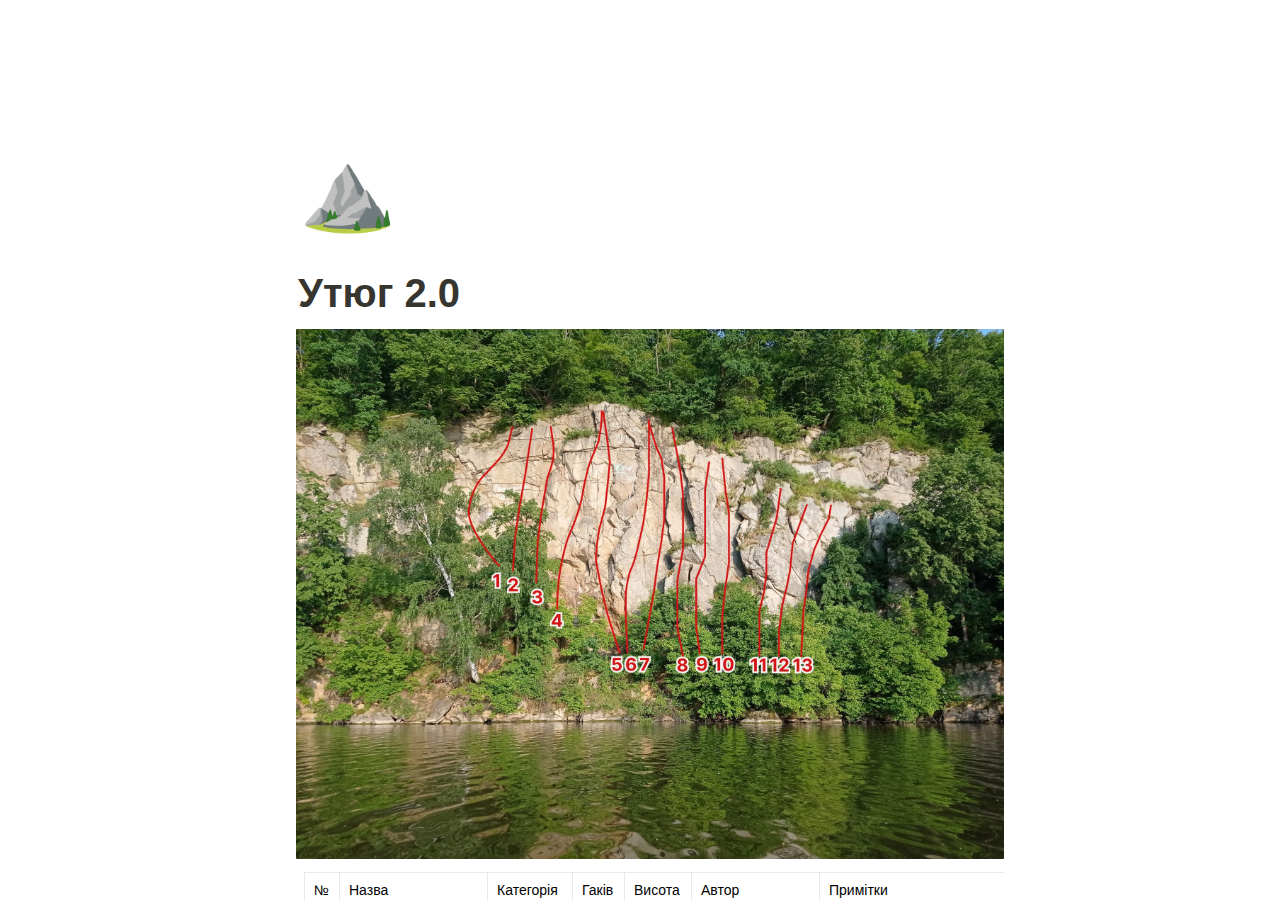
<file: index.html>
<html class="notion-html" lang="en"><head lang="en"><meta charset="utf-8"/><meta content="width=device-width,height=device-height,initial-scale=1,maximum-scale=1,user-scalable=no,viewport-fit=cover" name="viewport"/><title>Утюг 2.0</title><meta content="en_US" property="og:locale"/><link href="[data-uri]" rel="shortcut icon" type="image/x-icon"/><link href="/images/logo-ios.png" rel="apple-touch-icon"/><meta content="yes" name="apple-mobile-web-app-capable"/><meta content="telephone=no" name="format-detection"/><meta content="no" name="msapplication-tap-highlight"/><link href="e218a1aef6df86309cb95b61e446888efa3b0379.css" media="print" rel="stylesheet"/><link href="e1d809d762eeca23edf0cb31bb17bf3c703085f5.css" rel="stylesheet"/><link href="873d1c8cd2dc1aa3c4cb62f3f1e27d01b6798f6e.css" rel="stylesheet"/></head><body class="notion-body" style="padding: 10px;"><style>.notion-table-cell-text{padding: 2px;}body{background:#fff}body.dark{background:#191919}@keyframes startup-shimmer-animation{0%{transform:translateX(-100%) translateZ(0)}100%{transform:translateX(100%) translateZ(0)}}@keyframes startup-shimmer-fade-in{0%{opacity:0}100%{opacity:1}}@keyframes startup-spinner-rotate{0%{transform:rotate(0) translateZ(0)}100%{transform:rotate(360deg) translateZ(0)}}#initial-loading-spinner{position:fixed;height:100vh;width:100vw;z-index:-1;display:none;align-items:center;justify-content:center;opacity:.5}#initial-loading-spinner svg{height:24px;width:24px;animation:startup-spinner-rotate 1s linear infinite;transform-origin:center center;pointer-events:none}#skeleton{background:#fff;position:fixed;height:100vh;width:100vw;z-index:-1;display:none;overflow:hidden}#initial-loading-spinner.show,#skeleton.show{display:flex}body.dark #skeleton{background:#191919}.notion-front-page #skeleton,.notion-mobile #skeleton{display:none}#skeleton-sidebar{background-color:#fbfbfa;box-shadow:inset -1px 0 0 0 rgba(0,0,0,.025);display:flex;width:240px;flex-direction:column;padding:12px 14px;overflow:hidden}body.dark #skeleton-sidebar{background-color:#202020;box-shadow:inset -1px 0 0 0 rgba(255,255,255,.05)}#skeleton.isElectron #skeleton-sidebar{padding-top:46px}#skeleton .row{display:flex;margin-bottom:8px;align-items:center}#skeleton .row.fadein{animation:1s ease-in 0s 1 normal both running startup-shimmer-fade-in}#skeleton .chevron{width:12px;height:12px;display:block;margin-right:4px;fill:rgba(227,226,224,.5)}body.dark #skeleton .chevron{fill:#2f2f2f}.startup-shimmer{background:rgba(227,226,224,.5);overflow:hidden;position:relative}body.dark .startup-shimmer{background:#2f2f2f}.startup-shimmer::before{content:"";position:absolute;height:100%;width:100%;z-index:1;animation:1s linear infinite startup-shimmer-animation;background:linear-gradient(90deg,transparent 0,rgba(255,255,255,.4) 50%,transparent 100%)}body.dark .startup-shimmer::before{background:linear-gradient(90deg,transparent 0,rgba(86,86,86,.4) 50%,transparent 100%)}#skeleton .icon{width:20px;height:20px;border-radius:4px}#skeleton .text{height:10px;border-radius:10px}#skeleton .draggable{-webkit-app-region:drag;position:absolute;top:0;left:0;width:100%;height:36px;display:none}#skeleton.isElectron .draggable{display:block}</style><style id="scroll-properties">
			::-webkit-scrollbar {
				width: 10px;
				height: 10px;
			}
			::-webkit-scrollbar {
				background: transparent;
			}
			::-webkit-scrollbar-track {
				background: #EDECE9;
			}
			::-webkit-scrollbar-thumb {
				background:#D3D1CB;
			}
			::-webkit-scrollbar-thumb:hover {
				background:#AEACA6;
			}
		</style><div id="notion-app"><div class="notion-app-inner notion-light-theme" style='color: rgb(55, 53, 47); fill: currentcolor; line-height: 1.5; font-family: ui-sans-serif, -apple-system, BlinkMacSystemFont, "Segoe UI", Helvetica, "Apple Color Emoji", Arial, sans-serif, "Segoe UI Emoji", "Segoe UI Symbol"; -webkit-font-smoothing: auto; background-color: white;'><div style="height: 100%;"><div class="notion-cursor-listener" style="width: 100vw; height: 100%; position: relative; display: flex; flex: 1 1 0%; background: white; cursor: text;"><div class="" style="display: flex; flex-direction: column; width: 100%; overflow: hidden;"><header style="max-width: 100vw; z-index: 100; background: white; user-select: none;"><div class="notion-topbar" style="width: 100%; max-width: 100vw; height: 45px; opacity: 1; transition: opacity 700ms ease 0s, color 700ms ease 0s; position: relative;"><div style="display: flex; justify-content: space-between; align-items: center; overflow: hidden; height: 45px; padding-left: 12px; padding-right: 10px;"><div style="flex-grow: 1; flex-shrink: 1;"></div><div role="button" style="user-select: none; transition: background 20ms ease-in 0s; cursor: pointer; display: inline-flex; align-items: center; flex-shrink: 0; white-space: nowrap; height: 28px; border-radius: 4px; font-size: 14px; line-height: 1.2; min-width: 0px; padding-left: 8px; padding-right: 8px; color: rgb(55, 53, 47);" tabindex="0"><svg class="search" role="graphics-symbol" style="width: 14px; height: 14px; display: block; fill: inherit; flex-shrink: 0; margin-right: 6px;" viewBox="0 0 16 16"><path d="M.281 6.438c0-.875.164-1.696.492-2.461a6.484 6.484 0 011.375-2.032A6.237 6.237 0 016.64.078 6.2 6.2 0 019.11.57c.77.328 1.447.787 2.03 1.375a6.374 6.374 0 011.368 2.032c.333.765.5 1.586.5 2.46 0 .688-.107 1.342-.32 1.961a6.28 6.28 0 01-.868 1.696l3.563 3.578c.11.104.19.226.242.367.057.14.086.29.086.445 0 .22-.05.417-.149.594a1.122 1.122 0 01-1 .57c-.156 0-.307-.028-.453-.086a1.058 1.058 0 01-.382-.25l-3.586-3.585c-.5.333-1.047.596-1.641.789a6.089 6.089 0 01-1.86.28 6.237 6.237 0 01-2.468-.491 6.4 6.4 0 01-2.024-1.367A6.509 6.509 0 01.773 8.913a6.256 6.256 0 01-.492-2.476zm1.664 0c0 .65.12 1.26.36 1.828a4.775 4.775 0 001.015 1.5c.433.427.933.763 1.5 1.007a4.548 4.548 0 001.82.368c.652 0 1.261-.123 1.829-.368a4.747 4.747 0 002.508-2.507 4.567 4.567 0 00.367-1.829c0-.645-.123-1.252-.367-1.82a4.776 4.776 0 00-1.016-1.5A4.578 4.578 0 008.469 2.11a4.567 4.567 0 00-1.828-.367c-.646 0-1.253.123-1.82.367a4.667 4.667 0 00-1.5 1.008c-.433.432-.772.932-1.016 1.5a4.633 4.633 0 00-.36 1.82z"></path></svg>Search</div><div role="button" style="user-select: none; transition: background 20ms ease-in 0s; cursor: pointer; display: inline-flex; align-items: center; flex-shrink: 0; white-space: nowrap; height: 28px; border-radius: 4px; font-size: 14px; line-height: 1.2; min-width: 0px; padding-left: 8px; padding-right: 8px; color: rgb(55, 53, 47);" tabindex="0">Duplicate</div><div aria-label="More actions" role="button" style="user-select: none; transition: background 20ms ease-in 0s; cursor: pointer; display: flex; align-items: center; justify-content: center; width: 32px; height: 28px; border-radius: 3px;" tabindex="0"><svg class="dots" role="graphics-symbol" style="width: 18px; height: 18px; display: block; fill: inherit; flex-shrink: 0;" viewBox="0 0 13 3"><g><path d="M3,1.5A1.5,1.5,0,1,1,1.5,0,1.5,1.5,0,0,1,3,1.5Z"></path><path d="M8,1.5A1.5,1.5,0,1,1,6.5,0,1.5,1.5,0,0,1,8,1.5Z"></path><path d="M13,1.5A1.5,1.5,0,1,1,11.5,0,1.5,1.5,0,0,1,13,1.5Z"></path></g></svg></div><div style="flex: 0 0 auto; width: 1px; height: 16px; margin-left: 8px; margin-right: 8px; background: rgba(55, 53, 47, 0.16);"></div><div role="button" style="user-select: none; transition: background 20ms ease-in 0s; cursor: pointer; display: inline-flex; align-items: center; flex-shrink: 0; white-space: nowrap; height: 28px; border-radius: 4px; font-size: 14px; line-height: 1.2; min-width: 0px; padding-left: 8px; padding-right: 8px; color: rgb(55, 53, 47);" tabindex="0"><svg class="notionLogo" role="graphics-symbol" style="width: 18px; height: 18px; display: block; fill: inherit; flex-shrink: 0; margin-right: 6px;" viewBox="0 0 120 126"><path d="M 20.6927 21.9315C 24.5836 25.0924 26.0432 24.8512 33.3492 24.3638L 102.228 20.2279C 103.689 20.2279 102.474 18.7705 101.987 18.5283L 90.5477 10.2586C 88.3558 8.55699 85.4356 6.60818 79.8387 7.09563L 13.1433 11.9602C 10.711 12.2014 10.2251 13.4175 11.1939 14.3924L 20.6927 21.9315ZM 24.8281 37.9835L 24.8281 110.456C 24.8281 114.351 26.7745 115.808 31.1553 115.567L 106.853 111.187C 111.236 110.946 111.724 108.267 111.724 105.103L 111.724 33.1169C 111.724 29.958 110.509 28.2544 107.826 28.4976L 28.721 33.1169C 25.8018 33.3622 24.8281 34.8225 24.8281 37.9835ZM 99.5567 41.8711C 100.042 44.0622 99.5567 46.2512 97.3618 46.4974L 93.7143 47.2241L 93.7143 100.728C 90.5477 102.43 87.6275 103.403 85.1942 103.403C 81.2983 103.403 80.3226 102.186 77.4044 98.54L 53.5471 61.087L 53.5471 97.3239L 61.0964 99.0275C 61.0964 99.0275 61.0964 103.403 55.0057 103.403L 38.2148 104.377C 37.727 103.403 38.2148 100.973 39.9179 100.486L 44.2996 99.2717L 44.2996 51.36L 38.2158 50.8725C 37.728 48.6815 38.9431 45.5225 42.3532 45.2773L 60.3661 44.0631L 85.1942 82.0036L 85.1942 48.4402L 78.864 47.7136C 78.3781 45.0351 80.3226 43.0902 82.7569 42.849L 99.5567 41.8711ZM 7.5434 5.39404L 76.9175 0.285276C 85.4366 -0.445402 87.6285 0.0440428 92.983 3.93368L 115.128 19.4982C 118.782 22.1747 120 22.9034 120 25.8211L 120 111.187C 120 116.537 118.051 119.701 111.237 120.185L 30.6734 125.05C 25.5584 125.294 23.124 124.565 20.4453 121.158L 4.13735 99.9994C 1.21516 96.1048 0 93.191 0 89.7819L 0 13.903C 0 9.5279 1.94945 5.8785 7.5434 5.39404Z"></path></svg>Try Notion</div></div></div><div style="width: calc(100% - 0px); user-select: none;"></div></header><main class="notion-frame" style="flex-grow: 0; flex-shrink: 1; display: flex; flex-direction: column; background: white; z-index: 1; height: calc(100vh - 45px); max-height: 100%; position: relative; width: 1920px;"><div class="notion-scroller vertical" style="z-index: 1; display: flex; flex-direction: column; flex-grow: 1; position: relative; align-items: center; margin-right: 0px; margin-bottom: 0px; overflow: hidden auto;"><div style="position: absolute; top: 0px; left: 0px;"><div></div></div><div class="whenContentEditable" data-content-editable-root="true" style="caret-color: rgb(55, 53, 47); width: 100%; display: flex; flex-direction: column; position: relative; align-items: center; flex-grow: 1; --whenContentEditable--WebkitUserModify: read-write-plaintext-only;"><span style="height: 1px; width: 1px; caret-color: transparent;"></span><div class="pseudoSelection" contenteditable="false" data-content-editable-void="true" style="user-select: none; --pseudoSelection--background: transparent; width: 100%; display: flex; flex-direction: column; align-items: center; flex-shrink: 0; flex-grow: 0; z-index: 2;"></div><div style="width: 100%; display: flex; justify-content: center; z-index: 3; flex-shrink: 0;"><div style="max-width: 100%; min-width: 0px; width: 900px;"><div style="width: 100%; display: flex; flex-direction: column; align-items: center; flex-shrink: 0; flex-grow: 0;"><div style="max-width: 100%; padding-left: calc(96px + env(safe-area-inset-left)); width: 100%;"><div class="pseudoSelection" contenteditable="false" data-content-editable-void="true" style="user-select: none; --pseudoSelection--background: transparent; pointer-events: none;"><div class="notion-record-icon notranslate" style="display: flex; align-items: center; justify-content: center; height: 78px; width: 78px; border-radius: 0.25em; flex-shrink: 0; position: relative; z-index: 1; margin-left: 3px; margin-bottom: 0px; margin-top: 96px; pointer-events: auto;"><div aria-label="⛰️ Page icon" role="img" style="display: flex; align-items: center; justify-content: center; height: 78px; width: 78px;"><div style="height: 78px; width: 78px; font-size: 78px; line-height: 1; margin-left: 0px; color: black;"><span aria-label="⛰️" role="img" style='font-family: "Apple Color Emoji", "Segoe UI Emoji", NotoColorEmoji, "Noto Color Emoji", "Segoe UI Symbol", "Android Emoji", EmojiSymbols; line-height: 1em; white-space: nowrap;'>⛰️</span></div></div></div><div class="notion-page-controls" style='display: flex; justify-content: flex-start; flex-wrap: wrap; margin-top: 8px; margin-bottom: 4px; margin-left: -1px; color: rgba(55, 53, 47, 0.5); font-family: ui-sans-serif, -apple-system, BlinkMacSystemFont, "Segoe UI", Helvetica, "Apple Color Emoji", Arial, sans-serif, "Segoe UI Emoji", "Segoe UI Symbol"; height: 24px; pointer-events: auto;'></div></div><div style="padding-right: calc(96px + env(safe-area-inset-right));"><div><div class="notion-selectable notion-page-block" data-block-id="8f593660-e104-4f25-aa0c-e837c9219257" style='color: rgb(55, 53, 47); font-weight: 700; line-height: 1.2; font-size: 40px; font-family: ui-sans-serif, -apple-system, BlinkMacSystemFont, "Segoe UI", Helvetica, "Apple Color Emoji", Arial, sans-serif, "Segoe UI Emoji", "Segoe UI Symbol"; cursor: text; display: flex; align-items: center;'><h1 contenteditable="false" data-content-editable-leaf="true" placeholder="Untitled" spellcheck="true" style="max-width: 100%; width: 100%; white-space: pre-wrap; word-break: break-word; caret-color: rgb(55, 53, 47); padding: 3px 2px; font-size: 1em; font-weight: inherit; margin: 0px;">Утюг 2.0</h1></div><div style="margin-left: 4px;"></div></div></div></div></div><div style="width: 100%; display: flex; flex-direction: column; align-items: center; flex-shrink: 0; flex-grow: 0;"><div contenteditable="false" data-content-editable-void="true" style="padding-left: calc(96px + env(safe-area-inset-left)); padding-right: calc(96px + env(safe-area-inset-right)); max-width: 100%; width: 100%;"></div></div></div></div><div style="display: flex; width: 100%; justify-content: center; padding-top: 5px;"><div style="max-width: 100%; min-width: 0px; width: 900px;"><div class="notion-page-content" style="flex-shrink: 0; flex-grow: 1; max-width: 100%; display: flex; align-items: flex-start; flex-direction: column; font-size: 16px; line-height: 1.5; width: 100%; z-index: 4; padding-bottom: 30vh; padding-left: calc(96px + env(safe-area-inset-left)); padding-right: calc(96px + env(safe-area-inset-right));"><div class="notion-selectable notion-image-block" data-block-id="69c657a7-e040-4a77-b370-09f946a4107e" style="width: 100%; max-width: 1910px; align-self: center; margin-top: 4px; margin-bottom: 4px;"><div aria-labelledby="id_3" contenteditable="false" data-content-editable-void="true" role="figure"><div style="display: flex;"><div class="notion-cursor-default" style="position: relative; overflow: hidden; flex-grow: 1;"><div style="position: relative;"><div><div style="height: 100%; width: 100%;"><img loading="lazy" referrerpolicy="same-origin" src="66578857f67c5e842703bb53e78ce140c3e693c4.jpg" style="display: block; object-fit: cover; border-radius: 1px; pointer-events: auto; width: 100%;"/></div></div></div><div style='position: absolute; top: 4px; right: 4px; border-radius: 3px; color: white; fill: white; font-size: 11.5px; background: rgba(0, 0, 0, 0.6); display: flex; white-space: nowrap; height: 26px; max-width: calc(100% - 16px); overflow: hidden; pointer-events: none; opacity: 0; transition: opacity 300ms ease-in 0s; font-family: ui-sans-serif, -apple-system, BlinkMacSystemFont, "Segoe UI", Helvetica, "Apple Color Emoji", Arial, sans-serif, "Segoe UI Emoji", "Segoe UI Symbol"; z-index: 2;'><div role="button" style="user-select: none; transition: background 20ms ease-in 0s; cursor: pointer; display: flex; align-items: center; justify-content: center; padding: 4px 6px; border-right: 1px solid rgba(255, 255, 255, 0.2);" tabindex="0"><svg class="download" role="graphics-symbol" style="width: 14px; height: 14px; display: block; fill: white; flex-shrink: 0; margin-right: 0px;" viewBox="0 0 16 16"><path d="M8.215 15.126c3.862 0 7.061-3.192 7.061-7.062 0-3.862-3.199-7.061-7.068-7.061-3.862 0-7.055 3.2-7.055 7.061 0 3.87 3.2 7.062 7.062 7.062zm0-1.388a5.654 5.654 0 01-5.667-5.674 5.642 5.642 0 015.66-5.667 5.66 5.66 0 015.68 5.667 5.66 5.66 0 01-5.673 5.674zm0-9.174c-.342 0-.602.247-.602.588v3.234l.062 1.401-.622-.766-.766-.8a.557.557 0 00-.41-.177.54.54 0 00-.56.547c0 .164.054.3.163.41l2.256 2.283c.15.157.294.226.479.226.191 0 .335-.075.485-.226l2.256-2.283a.557.557 0 00.164-.41.539.539 0 00-.56-.547.523.523 0 00-.41.178l-.766.793-.622.779.054-1.408V5.152c0-.341-.253-.588-.601-.588z"></path></svg></div><div role="button" style="user-select: none; transition: opacity 200ms ease-in 0s; cursor: pointer; display: flex; align-items: center; justify-content: center; flex-shrink: 0; width: 24px; height: 24px; border-radius: 3px; fill: rgba(55, 53, 47, 0.45);" tabindex="0"><svg class="dots" role="graphics-symbol" style="width: 14px; height: 14px; display: block; fill: white; flex-shrink: 0;" viewBox="0 0 13 3"><g><path d="M3,1.5A1.5,1.5,0,1,1,1.5,0,1.5,1.5,0,0,1,3,1.5Z"></path><path d="M8,1.5A1.5,1.5,0,1,1,6.5,0,1.5,1.5,0,0,1,8,1.5Z"></path><path d="M13,1.5A1.5,1.5,0,1,1,11.5,0,1.5,1.5,0,0,1,13,1.5Z"></path></g></svg></div></div></div></div></div></div><div class="notion-selectable notion-table-block" data-block-id="dc8c0aab-cc82-421e-adce-7e95346ca473" style="width: 1910px; max-width: 1910px; margin-top: 1px; margin-bottom: 1px; align-self: center;"><div contenteditable="false" data-content-editable-void="true" style="color: inherit; fill: inherit; position: relative; display: flex;"><div class="notion-scroller horizontal" style="z-index: 1; flex-grow: 1; overflow: auto hidden; margin-right: 0px; margin-bottom: 0px;"><div class="notion-table-content"><div class="notion-selectable notion-table-block" data-block-id="dc8c0aab-cc82-421e-adce-7e95346ca473" style="width: 100%; position: relative; align-self: center;"><div style="display: flex;"><div style="padding: 8px 18px 18px 8px;"><div class="notion-selectable notion-table-block notion-table-tbody-selectable" data-block-id="dc8c0aab-cc82-421e-adce-7e95346ca473" style="position: relative;"><div><table><tbody><tr class="notion-table-row"><td style="color: inherit; fill: inherit; border: 1px solid rgb(233, 233, 231); position: relative; vertical-align: top; text-align: start; min-width: 35px; max-width: 35px; min-height: 32px;"><div class="notion-table-cell"><div class="notion-table-cell-text" contenteditable="false" data-content-editable-leaf="true" placeholder=" " spellcheck="true" style="max-width: 100%; width: 100%; white-space: pre-wrap; word-break: break-word; caret-color: rgb(55, 53, 47); padding: 7px 9px; background-color: transparent; font-size: 14px; line-height: 20px;">№</div></div></td><td style="color: inherit; fill: inherit; border: 1px solid rgb(233, 233, 231); position: relative; vertical-align: top; text-align: start; min-width: 148px; max-width: 148px; min-height: 32px;"><div class="notion-table-cell"><div class="notion-table-cell-text" contenteditable="false" data-content-editable-leaf="true" placeholder=" " spellcheck="true" style="max-width: 100%; width: 100%; white-space: pre-wrap; word-break: break-word; caret-color: rgb(55, 53, 47); padding: 7px 9px; background-color: transparent; font-size: 14px; line-height: 20px;">Назва</div></div></td><td style="color: inherit; fill: inherit; border: 1px solid rgb(233, 233, 231); position: relative; vertical-align: top; text-align: start; min-width: 85px; max-width: 85px; min-height: 32px;"><div class="notion-table-cell"><div class="notion-table-cell-text" contenteditable="false" data-content-editable-leaf="true" placeholder=" " spellcheck="true" style="max-width: 100%; width: 100%; white-space: pre-wrap; word-break: break-word; caret-color: rgb(55, 53, 47); padding: 7px 9px; background-color: transparent; font-size: 14px; line-height: 20px;">Категорія</div></div></td><td style="color: inherit; fill: inherit; border: 1px solid rgb(233, 233, 231); position: relative; vertical-align: top; text-align: start; min-width: 52px; max-width: 52px; min-height: 32px;"><div class="notion-table-cell"><div class="notion-table-cell-text" contenteditable="false" data-content-editable-leaf="true" placeholder=" " spellcheck="true" style="max-width: 100%; width: 100%; white-space: pre-wrap; word-break: break-word; caret-color: rgb(55, 53, 47); padding: 7px 9px; background-color: transparent; font-size: 14px; line-height: 20px;">Гаків</div></div></td><td style="color: inherit; fill: inherit; border: 1px solid rgb(233, 233, 231); position: relative; vertical-align: top; text-align: start; min-width: 67px; max-width: 67px; min-height: 32px;"><div class="notion-table-cell"><div class="notion-table-cell-text" contenteditable="false" data-content-editable-leaf="true" placeholder=" " spellcheck="true" style="max-width: 100%; width: 100%; white-space: pre-wrap; word-break: break-word; caret-color: rgb(55, 53, 47); padding: 7px 9px; background-color: transparent; font-size: 14px; line-height: 20px;">Висота</div></div></td><td style="color: inherit; fill: inherit; border: 1px solid rgb(233, 233, 231); position: relative; vertical-align: top; text-align: start; min-width: 128px; max-width: 128px; min-height: 32px;"><div class="notion-table-cell"><div class="notion-table-cell-text" contenteditable="false" data-content-editable-leaf="true" placeholder=" " spellcheck="true" style="max-width: 100%; width: 100%; white-space: pre-wrap; word-break: break-word; caret-color: rgb(55, 53, 47); padding: 7px 9px; background-color: transparent; font-size: 14px; line-height: 20px;">Автор</div></div></td><td style="color: inherit; fill: inherit; border: 1px solid rgb(233, 233, 231); position: relative; vertical-align: top; text-align: start; min-width: 192px; max-width: 192px; min-height: 32px;"><div class="notion-table-cell"><div class="notion-table-cell-text" contenteditable="false" data-content-editable-leaf="true" placeholder=" " spellcheck="true" style="max-width: 100%; width: 100%; white-space: pre-wrap; word-break: break-word; caret-color: rgb(55, 53, 47); padding: 7px 9px; background-color: transparent; font-size: 14px; line-height: 20px;">Примітки</div></div></td></tr><tr class="notion-table-row"><td style="color: inherit; fill: inherit; border: 1px solid rgb(233, 233, 231); position: relative; vertical-align: top; text-align: start; min-width: 35px; max-width: 35px; min-height: 32px;"><div class="notion-table-cell"><div class="notion-table-cell-text" contenteditable="false" data-content-editable-leaf="true" placeholder=" " spellcheck="true" style="max-width: 100%; width: 100%; white-space: pre-wrap; word-break: break-word; caret-color: rgb(55, 53, 47); padding: 7px 9px; background-color: transparent; font-size: 14px; line-height: 20px;">1</div></div></td><td style="color: inherit; fill: inherit; border: 1px solid rgb(233, 233, 231); position: relative; vertical-align: top; text-align: start; min-width: 148px; max-width: 148px; min-height: 32px;"><div class="notion-table-cell"><div class="notion-table-cell-text" contenteditable="false" data-content-editable-leaf="true" placeholder=" " spellcheck="true" style="max-width: 100%; width: 100%; white-space: pre-wrap; word-break: break-word; caret-color: rgb(55, 53, 47); padding: 7px 9px; background-color: transparent; font-size: 14px; line-height: 20px;"><a class="notion-link-token notion-focusable-token notion-enable-hover loconotion-anchor-link" data-token-index="0" href="#f3220fa0dc684435aac8e63c345d199a" rel="noopener noreferrer" style="cursor:pointer;color:inherit;word-wrap:break-word;font-weight:500;text-decoration:inherit" tabindex="0"><span class="link-annotation-a8c7aa59-7c85-4484-afb3-4a95b5dc6159--1082866279" style="border-bottom:0.05em solid;border-color:rgba(55,53,47,.4);opacity:0.7">Хоч би хни </span></a></div></div></td><td style="color: inherit; fill: inherit; border: 1px solid rgb(233, 233, 231); position: relative; vertical-align: top; text-align: start; min-width: 85px; max-width: 85px; min-height: 32px;"><div class="notion-table-cell"><div class="notion-table-cell-text" contenteditable="false" data-content-editable-leaf="true" placeholder=" " spellcheck="true" style="max-width: 100%; width: 100%; white-space: pre-wrap; word-break: break-word; caret-color: rgb(55, 53, 47); padding: 7px 9px; background-color: transparent; font-size: 14px; line-height: 20px;">6а+</div></div></td><td style="color: inherit; fill: inherit; border: 1px solid rgb(233, 233, 231); position: relative; vertical-align: top; text-align: start; min-width: 52px; max-width: 52px; min-height: 32px;"><div class="notion-table-cell"><div class="notion-table-cell-text" contenteditable="false" data-content-editable-leaf="true" placeholder=" " spellcheck="true" style="max-width: 100%; width: 100%; white-space: pre-wrap; word-break: break-word; caret-color: rgb(55, 53, 47); padding: 7px 9px; background-color: transparent; font-size: 14px; line-height: 20px;">6</div></div></td><td style="color: inherit; fill: inherit; border: 1px solid rgb(233, 233, 231); position: relative; vertical-align: top; text-align: start; min-width: 67px; max-width: 67px; min-height: 32px;"><div class="notion-table-cell"><div class="notion-table-cell-text" contenteditable="false" data-content-editable-leaf="true" placeholder=" " spellcheck="true" style="max-width: 100%; width: 100%; white-space: pre-wrap; word-break: break-word; caret-color: rgb(55, 53, 47); padding: 7px 9px; background-color: transparent; font-size: 14px; line-height: 20px;">12</div></div></td><td style="color: inherit; fill: inherit; border: 1px solid rgb(233, 233, 231); position: relative; vertical-align: top; text-align: start; min-width: 128px; max-width: 128px; min-height: 32px;"><div class="notion-table-cell"><div class="notion-table-cell-text" contenteditable="false" data-content-editable-leaf="true" placeholder=" " spellcheck="true" style="max-width: 100%; width: 100%; white-space: pre-wrap; word-break: break-word; caret-color: rgb(55, 53, 47); padding: 7px 9px; background-color: transparent; font-size: 14px; line-height: 20px;">Багінський М., Миськов В.</div></div></td><td style="color: inherit; fill: inherit; border: 1px solid rgb(233, 233, 231); position: relative; vertical-align: top; text-align: start; min-width: 192px; max-width: 192px; min-height: 32px;"><div class="notion-table-cell"><div class="notion-table-cell-text" contenteditable="false" data-content-editable-leaf="true" placeholder=" " spellcheck="true" style="max-width: 100%; width: 100%; white-space: pre-wrap; word-break: break-word; caret-color: rgb(55, 53, 47); padding: 7px 9px; background-color: transparent; font-size: 14px; line-height: 20px;">Простий, але трохи високий підхід до першого гаку без страховки</div></div></td></tr><tr class="notion-table-row"><td style="color: inherit; fill: inherit; border: 1px solid rgb(233, 233, 231); position: relative; vertical-align: top; text-align: start; min-width: 35px; max-width: 35px; min-height: 32px;"><div class="notion-table-cell"><div class="notion-table-cell-text" contenteditable="false" data-content-editable-leaf="true" placeholder=" " spellcheck="true" style="max-width: 100%; width: 100%; white-space: pre-wrap; word-break: break-word; caret-color: rgb(55, 53, 47); padding: 7px 9px; background-color: transparent; font-size: 14px; line-height: 20px;">2</div></div></td><td style="color: inherit; fill: inherit; border: 1px solid rgb(233, 233, 231); position: relative; vertical-align: top; text-align: start; min-width: 148px; max-width: 148px; min-height: 32px;"><div class="notion-table-cell"><div class="notion-table-cell-text" contenteditable="false" data-content-editable-leaf="true" placeholder=" " spellcheck="true" style="max-width: 100%; width: 100%; white-space: pre-wrap; word-break: break-word; caret-color: rgb(55, 53, 47); padding: 7px 9px; background-color: transparent; font-size: 14px; line-height: 20px;"><a class="notion-link-token notion-focusable-token notion-enable-hover loconotion-anchor-link" data-token-index="0" href="#a9e6c4c22316439fb4be9c6551f732dc" rel="noopener noreferrer" style="cursor:pointer;color:inherit;word-wrap:break-word;font-weight:500;text-decoration:inherit" tabindex="0"><span class="link-annotation-fe956601-e0e9-40a3-be9c-2f05a5c41162-1207262962" style="border-bottom:0.05em solid;border-color:rgba(55,53,47,.4);opacity:0.7">Лівий</span></a></div></div></td><td style="color: inherit; fill: inherit; border: 1px solid rgb(233, 233, 231); position: relative; vertical-align: top; text-align: start; min-width: 85px; max-width: 85px; min-height: 32px;"><div class="notion-table-cell"><div class="notion-table-cell-text" contenteditable="false" data-content-editable-leaf="true" placeholder=" " spellcheck="true" style="max-width: 100%; width: 100%; white-space: pre-wrap; word-break: break-word; caret-color: rgb(55, 53, 47); padding: 7px 9px; background-color: transparent; font-size: 14px; line-height: 20px;">6с</div></div></td><td style="color: inherit; fill: inherit; border: 1px solid rgb(233, 233, 231); position: relative; vertical-align: top; text-align: start; min-width: 52px; max-width: 52px; min-height: 32px;"><div class="notion-table-cell"><div class="notion-table-cell-text" contenteditable="false" data-content-editable-leaf="true" placeholder=" " spellcheck="true" style="max-width: 100%; width: 100%; white-space: pre-wrap; word-break: break-word; caret-color: rgb(55, 53, 47); padding: 7px 9px; background-color: transparent; font-size: 14px; line-height: 20px;">7</div></div></td><td style="color: inherit; fill: inherit; border: 1px solid rgb(233, 233, 231); position: relative; vertical-align: top; text-align: start; min-width: 67px; max-width: 67px; min-height: 32px;"><div class="notion-table-cell"><div class="notion-table-cell-text" contenteditable="false" data-content-editable-leaf="true" placeholder=" " spellcheck="true" style="max-width: 100%; width: 100%; white-space: pre-wrap; word-break: break-word; caret-color: rgb(55, 53, 47); padding: 7px 9px; background-color: transparent; font-size: 14px; line-height: 20px;">13</div></div></td><td style="color: inherit; fill: inherit; border: 1px solid rgb(233, 233, 231); position: relative; vertical-align: top; text-align: start; min-width: 128px; max-width: 128px; min-height: 32px;"><div class="notion-table-cell"><div class="notion-table-cell-text" contenteditable="false" data-content-editable-leaf="true" placeholder=" " spellcheck="true" style="max-width: 100%; width: 100%; white-space: pre-wrap; word-break: break-word; caret-color: rgb(55, 53, 47); padding: 7px 9px; background-color: transparent; font-size: 14px; line-height: 20px;">Плотницький С.</div></div></td><td style="color: inherit; fill: inherit; border: 1px solid rgb(233, 233, 231); position: relative; vertical-align: top; text-align: start; min-width: 192px; max-width: 192px; min-height: 32px;"><div class="notion-table-cell"><div class="notion-table-cell-text" contenteditable="false" data-content-editable-leaf="true" placeholder=" " spellcheck="true" style="max-width: 100%; width: 100%; white-space: pre-wrap; word-break: break-word; caret-color: rgb(55, 53, 47); padding: 7px 9px; background-color: transparent; font-size: 14px; line-height: 20px; min-height: 1em; color: rgb(55, 53, 47); -webkit-text-fill-color: rgba(55, 53, 47, 0.5);"></div></div></td></tr><tr class="notion-table-row"><td style="color: inherit; fill: inherit; border: 1px solid rgb(233, 233, 231); position: relative; vertical-align: top; text-align: start; min-width: 35px; max-width: 35px; min-height: 32px;"><div class="notion-table-cell"><div class="notion-table-cell-text" contenteditable="false" data-content-editable-leaf="true" placeholder=" " spellcheck="true" style="max-width: 100%; width: 100%; white-space: pre-wrap; word-break: break-word; caret-color: rgb(55, 53, 47); padding: 7px 9px; background-color: transparent; font-size: 14px; line-height: 20px;">3</div></div></td><td style="color: inherit; fill: inherit; border: 1px solid rgb(233, 233, 231); position: relative; vertical-align: top; text-align: start; min-width: 148px; max-width: 148px; min-height: 32px;"><div class="notion-table-cell"><div class="notion-table-cell-text" contenteditable="false" data-content-editable-leaf="true" placeholder=" " spellcheck="true" style="max-width: 100%; width: 100%; white-space: pre-wrap; word-break: break-word; caret-color: rgb(55, 53, 47); padding: 7px 9px; background-color: transparent; font-size: 14px; line-height: 20px;"><a class="notion-link-token notion-focusable-token notion-enable-hover loconotion-anchor-link" data-token-index="0" href="#418eb4d6c5ce4591a280fe46175fe947" rel="noopener noreferrer" style="cursor:pointer;color:inherit;word-wrap:break-word;font-weight:500;text-decoration:inherit" tabindex="0"><span class="link-annotation-d79b6ec4-b909-4693-86c2-c5a786d51177-271861601" style="border-bottom:0.05em solid;border-color:rgba(55,53,47,.4);opacity:0.7">Бойовий Гопак</span></a></div></div></td><td style="color: inherit; fill: inherit; border: 1px solid rgb(233, 233, 231); position: relative; vertical-align: top; text-align: start; min-width: 85px; max-width: 85px; min-height: 32px;"><div class="notion-table-cell"><div class="notion-table-cell-text" contenteditable="false" data-content-editable-leaf="true" placeholder=" " spellcheck="true" style="max-width: 100%; width: 100%; white-space: pre-wrap; word-break: break-word; caret-color: rgb(55, 53, 47); padding: 7px 9px; background-color: transparent; font-size: 14px; line-height: 20px;">5с+</div></div></td><td style="color: inherit; fill: inherit; border: 1px solid rgb(233, 233, 231); position: relative; vertical-align: top; text-align: start; min-width: 52px; max-width: 52px; min-height: 32px;"><div class="notion-table-cell"><div class="notion-table-cell-text" contenteditable="false" data-content-editable-leaf="true" placeholder=" " spellcheck="true" style="max-width: 100%; width: 100%; white-space: pre-wrap; word-break: break-word; caret-color: rgb(55, 53, 47); padding: 7px 9px; background-color: transparent; font-size: 14px; line-height: 20px;">8</div></div></td><td style="color: inherit; fill: inherit; border: 1px solid rgb(233, 233, 231); position: relative; vertical-align: top; text-align: start; min-width: 67px; max-width: 67px; min-height: 32px;"><div class="notion-table-cell"><div class="notion-table-cell-text" contenteditable="false" data-content-editable-leaf="true" placeholder=" " spellcheck="true" style="max-width: 100%; width: 100%; white-space: pre-wrap; word-break: break-word; caret-color: rgb(55, 53, 47); padding: 7px 9px; background-color: transparent; font-size: 14px; line-height: 20px;">14</div></div></td><td style="color: inherit; fill: inherit; border: 1px solid rgb(233, 233, 231); position: relative; vertical-align: top; text-align: start; min-width: 128px; max-width: 128px; min-height: 32px;"><div class="notion-table-cell"><div class="notion-table-cell-text" contenteditable="false" data-content-editable-leaf="true" placeholder=" " spellcheck="true" style="max-width: 100%; width: 100%; white-space: pre-wrap; word-break: break-word; caret-color: rgb(55, 53, 47); padding: 7px 9px; background-color: transparent; font-size: 14px; line-height: 20px;">Плотницький С.</div></div></td><td style="color: inherit; fill: inherit; border: 1px solid rgb(233, 233, 231); position: relative; vertical-align: top; text-align: start; min-width: 192px; max-width: 192px; min-height: 32px;"><div class="notion-table-cell"><div class="notion-table-cell-text" contenteditable="false" data-content-editable-leaf="true" placeholder=" " spellcheck="true" style="max-width: 100%; width: 100%; white-space: pre-wrap; word-break: break-word; caret-color: rgb(55, 53, 47); padding: 7px 9px; background-color: transparent; font-size: 14px; line-height: 20px;">Верхня станція на 1 точці</div></div></td></tr><tr class="notion-table-row"><td style="color: inherit; fill: inherit; border: 1px solid rgb(233, 233, 231); position: relative; vertical-align: top; text-align: start; min-width: 35px; max-width: 35px; min-height: 32px;"><div class="notion-table-cell"><div class="notion-table-cell-text" contenteditable="false" data-content-editable-leaf="true" placeholder=" " spellcheck="true" style="max-width: 100%; width: 100%; white-space: pre-wrap; word-break: break-word; caret-color: rgb(55, 53, 47); padding: 7px 9px; background-color: transparent; font-size: 14px; line-height: 20px;">4</div></div></td><td style="color: inherit; fill: inherit; border: 1px solid rgb(233, 233, 231); position: relative; vertical-align: top; text-align: start; min-width: 148px; max-width: 148px; min-height: 32px;"><div class="notion-table-cell"><div class="notion-table-cell-text" contenteditable="false" data-content-editable-leaf="true" placeholder=" " spellcheck="true" style="max-width: 100%; width: 100%; white-space: pre-wrap; word-break: break-word; caret-color: rgb(55, 53, 47); padding: 7px 9px; background-color: transparent; font-size: 14px; line-height: 20px;"><a class="notion-link-token notion-focusable-token notion-enable-hover loconotion-anchor-link" data-token-index="0" href="#e4c3d964d4ad40c39615f6de2c7026d2" rel="noopener noreferrer" style="cursor:pointer;color:inherit;word-wrap:break-word;font-weight:500;text-decoration:inherit" tabindex="0"><span class="link-annotation-56d2c832-c9e7-402f-a084-5b01a1314fe6-1471979789" style="border-bottom:0.05em solid;border-color:rgba(55,53,47,.4);opacity:0.7">Відкритий Перелом</span></a></div></div></td><td style="color: inherit; fill: inherit; border: 1px solid rgb(233, 233, 231); position: relative; vertical-align: top; text-align: start; min-width: 85px; max-width: 85px; min-height: 32px;"><div class="notion-table-cell"><div class="notion-table-cell-text" contenteditable="false" data-content-editable-leaf="true" placeholder=" " spellcheck="true" style="max-width: 100%; width: 100%; white-space: pre-wrap; word-break: break-word; caret-color: rgb(55, 53, 47); padding: 7px 9px; background-color: transparent; font-size: 14px; line-height: 20px;">7а</div></div></td><td style="color: inherit; fill: inherit; border: 1px solid rgb(233, 233, 231); position: relative; vertical-align: top; text-align: start; min-width: 52px; max-width: 52px; min-height: 32px;"><div class="notion-table-cell"><div class="notion-table-cell-text" contenteditable="false" data-content-editable-leaf="true" placeholder=" " spellcheck="true" style="max-width: 100%; width: 100%; white-space: pre-wrap; word-break: break-word; caret-color: rgb(55, 53, 47); padding: 7px 9px; background-color: transparent; font-size: 14px; line-height: 20px;">8</div></div></td><td style="color: inherit; fill: inherit; border: 1px solid rgb(233, 233, 231); position: relative; vertical-align: top; text-align: start; min-width: 67px; max-width: 67px; min-height: 32px;"><div class="notion-table-cell"><div class="notion-table-cell-text" contenteditable="false" data-content-editable-leaf="true" placeholder=" " spellcheck="true" style="max-width: 100%; width: 100%; white-space: pre-wrap; word-break: break-word; caret-color: rgb(55, 53, 47); padding: 7px 9px; background-color: transparent; font-size: 14px; line-height: 20px;">16</div></div></td><td style="color: inherit; fill: inherit; border: 1px solid rgb(233, 233, 231); position: relative; vertical-align: top; text-align: start; min-width: 128px; max-width: 128px; min-height: 32px;"><div class="notion-table-cell"><div class="notion-table-cell-text" contenteditable="false" data-content-editable-leaf="true" placeholder=" " spellcheck="true" style="max-width: 100%; width: 100%; white-space: pre-wrap; word-break: break-word; caret-color: rgb(55, 53, 47); padding: 7px 9px; background-color: transparent; font-size: 14px; line-height: 20px;">Ковальов С.</div></div></td><td style="color: inherit; fill: inherit; border: 1px solid rgb(233, 233, 231); position: relative; vertical-align: top; text-align: start; min-width: 192px; max-width: 192px; min-height: 32px;"><div class="notion-table-cell"><div class="notion-table-cell-text" contenteditable="false" data-content-editable-leaf="true" placeholder=" " spellcheck="true" style="max-width: 100%; width: 100%; white-space: pre-wrap; word-break: break-word; caret-color: rgb(55, 53, 47); padding: 7px 9px; background-color: transparent; font-size: 14px; line-height: 20px;">Останні 2 гаки і станція спільні з “Фактор Страху”; гаки страшні іржаві, але надійні</div></div></td></tr><tr class="notion-table-row"><td style="color: inherit; fill: inherit; border: 1px solid rgb(233, 233, 231); position: relative; vertical-align: top; text-align: start; min-width: 35px; max-width: 35px; min-height: 32px;"><div class="notion-table-cell"><div class="notion-table-cell-text" contenteditable="false" data-content-editable-leaf="true" placeholder=" " spellcheck="true" style="max-width: 100%; width: 100%; white-space: pre-wrap; word-break: break-word; caret-color: rgb(55, 53, 47); padding: 7px 9px; background-color: transparent; font-size: 14px; line-height: 20px;">5</div></div></td><td style="color: inherit; fill: inherit; border: 1px solid rgb(233, 233, 231); position: relative; vertical-align: top; text-align: start; min-width: 148px; max-width: 148px; min-height: 32px;"><div class="notion-table-cell"><div class="notion-table-cell-text" contenteditable="false" data-content-editable-leaf="true" placeholder=" " spellcheck="true" style="max-width: 100%; width: 100%; white-space: pre-wrap; word-break: break-word; caret-color: rgb(55, 53, 47); padding: 7px 9px; background-color: transparent; font-size: 14px; line-height: 20px;"><a class="notion-link-token notion-focusable-token notion-enable-hover loconotion-anchor-link" data-token-index="0" href="#7212f8393c0343e7a2363152a85a90c9" rel="noopener noreferrer" style="cursor:pointer;color:inherit;word-wrap:break-word;font-weight:500;text-decoration:inherit" tabindex="0"><span class="link-annotation-4a989708-4c10-4b0d-b0fa-cc5829080589--180379227" style="border-bottom:0.05em solid;border-color:rgba(55,53,47,.4);opacity:0.7">Фактор Страху</span></a></div></div></td><td style="color: inherit; fill: inherit; border: 1px solid rgb(233, 233, 231); position: relative; vertical-align: top; text-align: start; min-width: 85px; max-width: 85px; min-height: 32px;"><div class="notion-table-cell"><div class="notion-table-cell-text" contenteditable="false" data-content-editable-leaf="true" placeholder=" " spellcheck="true" style="max-width: 100%; width: 100%; white-space: pre-wrap; word-break: break-word; caret-color: rgb(55, 53, 47); padding: 7px 9px; background-color: transparent; font-size: 14px; line-height: 20px;">6с+</div></div></td><td style="color: inherit; fill: inherit; border: 1px solid rgb(233, 233, 231); position: relative; vertical-align: top; text-align: start; min-width: 52px; max-width: 52px; min-height: 32px;"><div class="notion-table-cell"><div class="notion-table-cell-text" contenteditable="false" data-content-editable-leaf="true" placeholder=" " spellcheck="true" style="max-width: 100%; width: 100%; white-space: pre-wrap; word-break: break-word; caret-color: rgb(55, 53, 47); padding: 7px 9px; background-color: transparent; font-size: 14px; line-height: 20px;">9</div></div></td><td style="color: inherit; fill: inherit; border: 1px solid rgb(233, 233, 231); position: relative; vertical-align: top; text-align: start; min-width: 67px; max-width: 67px; min-height: 32px;"><div class="notion-table-cell"><div class="notion-table-cell-text" contenteditable="false" data-content-editable-leaf="true" placeholder=" " spellcheck="true" style="max-width: 100%; width: 100%; white-space: pre-wrap; word-break: break-word; caret-color: rgb(55, 53, 47); padding: 7px 9px; background-color: transparent; font-size: 14px; line-height: 20px;">19</div></div></td><td style="color: inherit; fill: inherit; border: 1px solid rgb(233, 233, 231); position: relative; vertical-align: top; text-align: start; min-width: 128px; max-width: 128px; min-height: 32px;"><div class="notion-table-cell"><div class="notion-table-cell-text" contenteditable="false" data-content-editable-leaf="true" placeholder=" " spellcheck="true" style="max-width: 100%; width: 100%; white-space: pre-wrap; word-break: break-word; caret-color: rgb(55, 53, 47); padding: 7px 9px; background-color: transparent; font-size: 14px; line-height: 20px;">Ковальов С.</div></div></td><td style="color: inherit; fill: inherit; border: 1px solid rgb(233, 233, 231); position: relative; vertical-align: top; text-align: start; min-width: 192px; max-width: 192px; min-height: 32px;"><div class="notion-table-cell"><div class="notion-table-cell-text" contenteditable="false" data-content-editable-leaf="true" placeholder=" " spellcheck="true" style="max-width: 100%; width: 100%; white-space: pre-wrap; word-break: break-word; caret-color: rgb(55, 53, 47); padding: 7px 9px; background-color: transparent; font-size: 14px; line-height: 20px;">Останні 2 гаки і станція спільні з “Відкритий Перелом”; гаки страшні іржаві, але надійні</div></div></td></tr><tr class="notion-table-row"><td style="color: inherit; fill: inherit; border: 1px solid rgb(233, 233, 231); position: relative; vertical-align: top; text-align: start; min-width: 35px; max-width: 35px; min-height: 32px;"><div class="notion-table-cell"><div class="notion-table-cell-text" contenteditable="false" data-content-editable-leaf="true" placeholder=" " spellcheck="true" style="max-width: 100%; width: 100%; white-space: pre-wrap; word-break: break-word; caret-color: rgb(55, 53, 47); padding: 7px 9px; background-color: transparent; font-size: 14px; line-height: 20px;">6</div></div></td><td style="color: inherit; fill: inherit; border: 1px solid rgb(233, 233, 231); position: relative; vertical-align: top; text-align: start; min-width: 148px; max-width: 148px; min-height: 32px;"><div class="notion-table-cell"><div class="notion-table-cell-text" contenteditable="false" data-content-editable-leaf="true" placeholder=" " spellcheck="true" style="max-width: 100%; width: 100%; white-space: pre-wrap; word-break: break-word; caret-color: rgb(55, 53, 47); padding: 7px 9px; background-color: transparent; font-size: 14px; line-height: 20px;"><a class="notion-link-token notion-focusable-token notion-enable-hover loconotion-anchor-link" data-token-index="0" href="#e71599b5dac441a9932943b251b2aa31" rel="noopener noreferrer" style="cursor:pointer;color:inherit;word-wrap:break-word;font-weight:500;text-decoration:inherit" tabindex="0"><span class="link-annotation-311a0fd3-3fef-4164-b3a3-1e41318ccfbb-375620948" style="border-bottom:0.05em solid;border-color:rgba(55,53,47,.4);opacity:0.7">П’яний</span></a></div></div></td><td style="color: inherit; fill: inherit; border: 1px solid rgb(233, 233, 231); position: relative; vertical-align: top; text-align: start; min-width: 85px; max-width: 85px; min-height: 32px;"><div class="notion-table-cell"><div class="notion-table-cell-text" contenteditable="false" data-content-editable-leaf="true" placeholder=" " spellcheck="true" style="max-width: 100%; width: 100%; white-space: pre-wrap; word-break: break-word; caret-color: rgb(55, 53, 47); padding: 7px 9px; background-color: transparent; font-size: 14px; line-height: 20px;">6c</div></div></td><td style="color: inherit; fill: inherit; border: 1px solid rgb(233, 233, 231); position: relative; vertical-align: top; text-align: start; min-width: 52px; max-width: 52px; min-height: 32px;"><div class="notion-table-cell"><div class="notion-table-cell-text" contenteditable="false" data-content-editable-leaf="true" placeholder=" " spellcheck="true" style="max-width: 100%; width: 100%; white-space: pre-wrap; word-break: break-word; caret-color: rgb(55, 53, 47); padding: 7px 9px; background-color: transparent; font-size: 14px; line-height: 20px;">11</div></div></td><td style="color: inherit; fill: inherit; border: 1px solid rgb(233, 233, 231); position: relative; vertical-align: top; text-align: start; min-width: 67px; max-width: 67px; min-height: 32px;"><div class="notion-table-cell"><div class="notion-table-cell-text" contenteditable="false" data-content-editable-leaf="true" placeholder=" " spellcheck="true" style="max-width: 100%; width: 100%; white-space: pre-wrap; word-break: break-word; caret-color: rgb(55, 53, 47); padding: 7px 9px; background-color: transparent; font-size: 14px; line-height: 20px;">19</div></div></td><td style="color: inherit; fill: inherit; border: 1px solid rgb(233, 233, 231); position: relative; vertical-align: top; text-align: start; min-width: 128px; max-width: 128px; min-height: 32px;"><div class="notion-table-cell"><div class="notion-table-cell-text" contenteditable="false" data-content-editable-leaf="true" placeholder=" " spellcheck="true" style="max-width: 100%; width: 100%; white-space: pre-wrap; word-break: break-word; caret-color: rgb(55, 53, 47); padding: 7px 9px; background-color: transparent; font-size: 14px; line-height: 20px;">Ковальов С.</div></div></td><td style="color: inherit; fill: inherit; border: 1px solid rgb(233, 233, 231); position: relative; vertical-align: top; text-align: start; min-width: 192px; max-width: 192px; min-height: 32px;"><div class="notion-table-cell"><div class="notion-table-cell-text" contenteditable="false" data-content-editable-leaf="true" placeholder=" " spellcheck="true" style="max-width: 100%; width: 100%; white-space: pre-wrap; word-break: break-word; caret-color: rgb(55, 53, 47); padding: 7px 9px; background-color: transparent; font-size: 14px; line-height: 20px;">Останні 6 гаків спільні з Бастард</div></div></td></tr><tr class="notion-table-row"><td style="color: inherit; fill: inherit; border: 1px solid rgb(233, 233, 231); position: relative; vertical-align: top; text-align: start; min-width: 35px; max-width: 35px; min-height: 32px;"><div class="notion-table-cell"><div class="notion-table-cell-text" contenteditable="false" data-content-editable-leaf="true" placeholder=" " spellcheck="true" style="max-width: 100%; width: 100%; white-space: pre-wrap; word-break: break-word; caret-color: rgb(55, 53, 47); padding: 7px 9px; background-color: transparent; font-size: 14px; line-height: 20px;">7</div></div></td><td style="color: inherit; fill: inherit; border: 1px solid rgb(233, 233, 231); position: relative; vertical-align: top; text-align: start; min-width: 148px; max-width: 148px; min-height: 32px;"><div class="notion-table-cell"><div class="notion-table-cell-text" contenteditable="false" data-content-editable-leaf="true" placeholder=" " spellcheck="true" style="max-width: 100%; width: 100%; white-space: pre-wrap; word-break: break-word; caret-color: rgb(55, 53, 47); padding: 7px 9px; background-color: transparent; font-size: 14px; line-height: 20px;"><a class="notion-link-token notion-focusable-token notion-enable-hover loconotion-anchor-link" data-token-index="0" href="#8378c8fe6e1c4d4c8401decb96364a0f" rel="noopener noreferrer" style="cursor:pointer;color:inherit;word-wrap:break-word;font-weight:500;text-decoration:inherit" tabindex="0"><span class="link-annotation-d3dc66fc-f688-457d-8f04-600f06566d0c--590270658" style="border-bottom:0.05em solid;border-color:rgba(55,53,47,.4);opacity:0.7">Бастард</span></a></div></div></td><td style="color: inherit; fill: inherit; border: 1px solid rgb(233, 233, 231); position: relative; vertical-align: top; text-align: start; min-width: 85px; max-width: 85px; min-height: 32px;"><div class="notion-table-cell"><div class="notion-table-cell-text" contenteditable="false" data-content-editable-leaf="true" placeholder=" " spellcheck="true" style="max-width: 100%; width: 100%; white-space: pre-wrap; word-break: break-word; caret-color: rgb(55, 53, 47); padding: 7px 9px; background-color: transparent; font-size: 14px; line-height: 20px;">6b+</div></div></td><td style="color: inherit; fill: inherit; border: 1px solid rgb(233, 233, 231); position: relative; vertical-align: top; text-align: start; min-width: 52px; max-width: 52px; min-height: 32px;"><div class="notion-table-cell"><div class="notion-table-cell-text" contenteditable="false" data-content-editable-leaf="true" placeholder=" " spellcheck="true" style="max-width: 100%; width: 100%; white-space: pre-wrap; word-break: break-word; caret-color: rgb(55, 53, 47); padding: 7px 9px; background-color: transparent; font-size: 14px; line-height: 20px;">9</div></div></td><td style="color: inherit; fill: inherit; border: 1px solid rgb(233, 233, 231); position: relative; vertical-align: top; text-align: start; min-width: 67px; max-width: 67px; min-height: 32px;"><div class="notion-table-cell"><div class="notion-table-cell-text" contenteditable="false" data-content-editable-leaf="true" placeholder=" " spellcheck="true" style="max-width: 100%; width: 100%; white-space: pre-wrap; word-break: break-word; caret-color: rgb(55, 53, 47); padding: 7px 9px; background-color: transparent; font-size: 14px; line-height: 20px;">19</div></div></td><td style="color: inherit; fill: inherit; border: 1px solid rgb(233, 233, 231); position: relative; vertical-align: top; text-align: start; min-width: 128px; max-width: 128px; min-height: 32px;"><div class="notion-table-cell"><div class="notion-table-cell-text" contenteditable="false" data-content-editable-leaf="true" placeholder=" " spellcheck="true" style="max-width: 100%; width: 100%; white-space: pre-wrap; word-break: break-word; caret-color: rgb(55, 53, 47); padding: 7px 9px; background-color: transparent; font-size: 14px; line-height: 20px;">Ковальов С.</div></div></td><td style="color: inherit; fill: inherit; border: 1px solid rgb(233, 233, 231); position: relative; vertical-align: top; text-align: start; min-width: 192px; max-width: 192px; min-height: 32px;"><div class="notion-table-cell"><div class="notion-table-cell-text" contenteditable="false" data-content-editable-leaf="true" placeholder=" " spellcheck="true" style="max-width: 100%; width: 100%; white-space: pre-wrap; word-break: break-word; caret-color: rgb(55, 53, 47); padding: 7px 9px; background-color: transparent; font-size: 14px; line-height: 20px;">Простий, але трохи високий підхід до першого гаку без страховки; останні 6 гаків спільні з П’яний</div></div></td></tr><tr class="notion-table-row"><td style="color: inherit; fill: inherit; border: 1px solid rgb(233, 233, 231); position: relative; vertical-align: top; text-align: start; min-width: 35px; max-width: 35px; min-height: 32px;"><div class="notion-table-cell"><div class="notion-table-cell-text" contenteditable="false" data-content-editable-leaf="true" placeholder=" " spellcheck="true" style="max-width: 100%; width: 100%; white-space: pre-wrap; word-break: break-word; caret-color: rgb(55, 53, 47); padding: 7px 9px; background-color: transparent; font-size: 14px; line-height: 20px;">8</div></div></td><td style="color: inherit; fill: inherit; border: 1px solid rgb(233, 233, 231); position: relative; vertical-align: top; text-align: start; min-width: 148px; max-width: 148px; min-height: 32px;"><div class="notion-table-cell"><div class="notion-table-cell-text" contenteditable="false" data-content-editable-leaf="true" placeholder=" " spellcheck="true" style="max-width: 100%; width: 100%; white-space: pre-wrap; word-break: break-word; caret-color: rgb(55, 53, 47); padding: 7px 9px; background-color: transparent; font-size: 14px; line-height: 20px;"><a class="notion-link-token notion-focusable-token notion-enable-hover loconotion-anchor-link" data-token-index="0" href="#608c84e7abff4004ac3380304c0c26d0" rel="noopener noreferrer" style="cursor:pointer;color:inherit;word-wrap:break-word;font-weight:500;text-decoration:inherit" tabindex="0"><span class="link-annotation-50ba9683-d224-492c-aed4-ca1795aff8f7--1398207477" style="border-bottom:0.05em solid;border-color:rgba(55,53,47,.4);opacity:0.7">Обеліск</span></a></div></div></td><td style="color: inherit; fill: inherit; border: 1px solid rgb(233, 233, 231); position: relative; vertical-align: top; text-align: start; min-width: 85px; max-width: 85px; min-height: 32px;"><div class="notion-table-cell"><div class="notion-table-cell-text" contenteditable="false" data-content-editable-leaf="true" placeholder=" " spellcheck="true" style="max-width: 100%; width: 100%; white-space: pre-wrap; word-break: break-word; caret-color: rgb(55, 53, 47); padding: 7px 9px; background-color: transparent; font-size: 14px; line-height: 20px;">6b</div></div></td><td style="color: inherit; fill: inherit; border: 1px solid rgb(233, 233, 231); position: relative; vertical-align: top; text-align: start; min-width: 52px; max-width: 52px; min-height: 32px;"><div class="notion-table-cell"><div class="notion-table-cell-text" contenteditable="false" data-content-editable-leaf="true" placeholder=" " spellcheck="true" style="max-width: 100%; width: 100%; white-space: pre-wrap; word-break: break-word; caret-color: rgb(55, 53, 47); padding: 7px 9px; background-color: transparent; font-size: 14px; line-height: 20px;">12</div></div></td><td style="color: inherit; fill: inherit; border: 1px solid rgb(233, 233, 231); position: relative; vertical-align: top; text-align: start; min-width: 67px; max-width: 67px; min-height: 32px;"><div class="notion-table-cell"><div class="notion-table-cell-text" contenteditable="false" data-content-editable-leaf="true" placeholder=" " spellcheck="true" style="max-width: 100%; width: 100%; white-space: pre-wrap; word-break: break-word; caret-color: rgb(55, 53, 47); padding: 7px 9px; background-color: transparent; font-size: 14px; line-height: 20px;">19</div></div></td><td style="color: inherit; fill: inherit; border: 1px solid rgb(233, 233, 231); position: relative; vertical-align: top; text-align: start; min-width: 128px; max-width: 128px; min-height: 32px;"><div class="notion-table-cell"><div class="notion-table-cell-text" contenteditable="false" data-content-editable-leaf="true" placeholder=" " spellcheck="true" style="max-width: 100%; width: 100%; white-space: pre-wrap; word-break: break-word; caret-color: rgb(55, 53, 47); padding: 7px 9px; background-color: transparent; font-size: 14px; line-height: 20px;">Багінський М., Миськов В.</div></div></td><td style="color: inherit; fill: inherit; border: 1px solid rgb(233, 233, 231); position: relative; vertical-align: top; text-align: start; min-width: 192px; max-width: 192px; min-height: 32px;"><div class="notion-table-cell"><div class="notion-table-cell-text" contenteditable="false" data-content-editable-leaf="true" placeholder=" " spellcheck="true" style="max-width: 100%; width: 100%; white-space: pre-wrap; word-break: break-word; caret-color: rgb(55, 53, 47); padding: 7px 9px; background-color: transparent; font-size: 14px; line-height: 20px; min-height: 1em; color: rgb(55, 53, 47); -webkit-text-fill-color: rgba(55, 53, 47, 0.5);"></div></div></td></tr><tr class="notion-table-row"><td style="color: inherit; fill: inherit; border: 1px solid rgb(233, 233, 231); position: relative; vertical-align: top; text-align: start; min-width: 35px; max-width: 35px; min-height: 32px;"><div class="notion-table-cell"><div class="notion-table-cell-text" contenteditable="false" data-content-editable-leaf="true" placeholder=" " spellcheck="true" style="max-width: 100%; width: 100%; white-space: pre-wrap; word-break: break-word; caret-color: rgb(55, 53, 47); padding: 7px 9px; background-color: transparent; font-size: 14px; line-height: 20px;">9</div></div></td><td style="color: inherit; fill: inherit; border: 1px solid rgb(233, 233, 231); position: relative; vertical-align: top; text-align: start; min-width: 148px; max-width: 148px; min-height: 32px;"><div class="notion-table-cell"><div class="notion-table-cell-text" contenteditable="false" data-content-editable-leaf="true" placeholder=" " spellcheck="true" style="max-width: 100%; width: 100%; white-space: pre-wrap; word-break: break-word; caret-color: rgb(55, 53, 47); padding: 7px 9px; background-color: transparent; font-size: 14px; line-height: 20px;"><a class="notion-link-token notion-focusable-token notion-enable-hover loconotion-anchor-link" data-token-index="0" href="#a057973631554ca8b76ca87bc2423cfe" rel="noopener noreferrer" style="cursor:pointer;color:inherit;word-wrap:break-word;font-weight:500;text-decoration:inherit" tabindex="0"><span class="link-annotation-207d79a5-5e07-4be8-a6dd-abe61bc4c2d2--779203964" style="border-bottom:0.05em solid;border-color:rgba(55,53,47,.4);opacity:0.7">Правий</span></a></div></div></td><td style="color: inherit; fill: inherit; border: 1px solid rgb(233, 233, 231); position: relative; vertical-align: top; text-align: start; min-width: 85px; max-width: 85px; min-height: 32px;"><div class="notion-table-cell"><div class="notion-table-cell-text" contenteditable="false" data-content-editable-leaf="true" placeholder=" " spellcheck="true" style="max-width: 100%; width: 100%; white-space: pre-wrap; word-break: break-word; caret-color: rgb(55, 53, 47); padding: 7px 9px; background-color: transparent; font-size: 14px; line-height: 20px;">6а</div></div></td><td style="color: inherit; fill: inherit; border: 1px solid rgb(233, 233, 231); position: relative; vertical-align: top; text-align: start; min-width: 52px; max-width: 52px; min-height: 32px;"><div class="notion-table-cell"><div class="notion-table-cell-text" contenteditable="false" data-content-editable-leaf="true" placeholder=" " spellcheck="true" style="max-width: 100%; width: 100%; white-space: pre-wrap; word-break: break-word; caret-color: rgb(55, 53, 47); padding: 7px 9px; background-color: transparent; font-size: 14px; line-height: 20px; min-height: 1em; color: rgb(55, 53, 47); -webkit-text-fill-color: rgba(55, 53, 47, 0.5);"></div></div></td><td style="color: inherit; fill: inherit; border: 1px solid rgb(233, 233, 231); position: relative; vertical-align: top; text-align: start; min-width: 67px; max-width: 67px; min-height: 32px;"><div class="notion-table-cell"><div class="notion-table-cell-text" contenteditable="false" data-content-editable-leaf="true" placeholder=" " spellcheck="true" style="max-width: 100%; width: 100%; white-space: pre-wrap; word-break: break-word; caret-color: rgb(55, 53, 47); padding: 7px 9px; background-color: transparent; font-size: 14px; line-height: 20px;">15</div></div></td><td style="color: inherit; fill: inherit; border: 1px solid rgb(233, 233, 231); position: relative; vertical-align: top; text-align: start; min-width: 128px; max-width: 128px; min-height: 32px;"><div class="notion-table-cell"><div class="notion-table-cell-text" contenteditable="false" data-content-editable-leaf="true" placeholder=" " spellcheck="true" style="max-width: 100%; width: 100%; white-space: pre-wrap; word-break: break-word; caret-color: rgb(55, 53, 47); padding: 7px 9px; background-color: transparent; font-size: 14px; line-height: 20px;">Плотницький С.</div></div></td><td style="color: inherit; fill: inherit; border: 1px solid rgb(233, 233, 231); position: relative; vertical-align: top; text-align: start; min-width: 192px; max-width: 192px; min-height: 32px;"><div class="notion-table-cell"><div class="notion-table-cell-text" contenteditable="false" data-content-editable-leaf="true" placeholder=" " spellcheck="true" style="max-width: 100%; width: 100%; white-space: pre-wrap; word-break: break-word; caret-color: rgb(55, 53, 47); padding: 7px 9px; background-color: transparent; font-size: 14px; line-height: 20px;">Верхня станція на 1 точці</div></div></td></tr><tr class="notion-table-row"><td style="color: inherit; fill: inherit; border: 1px solid rgb(233, 233, 231); position: relative; vertical-align: top; text-align: start; min-width: 35px; max-width: 35px; min-height: 32px;"><div class="notion-table-cell"><div class="notion-table-cell-text" contenteditable="false" data-content-editable-leaf="true" placeholder=" " spellcheck="true" style="max-width: 100%; width: 100%; white-space: pre-wrap; word-break: break-word; caret-color: rgb(55, 53, 47); padding: 7px 9px; background-color: transparent; font-size: 14px; line-height: 20px;">10</div></div></td><td style="color: inherit; fill: inherit; border: 1px solid rgb(233, 233, 231); position: relative; vertical-align: top; text-align: start; min-width: 148px; max-width: 148px; min-height: 32px;"><div class="notion-table-cell"><div class="notion-table-cell-text" contenteditable="false" data-content-editable-leaf="true" placeholder=" " spellcheck="true" style="max-width: 100%; width: 100%; white-space: pre-wrap; word-break: break-word; caret-color: rgb(55, 53, 47); padding: 7px 9px; background-color: transparent; font-size: 14px; line-height: 20px;"><a class="notion-link-token notion-focusable-token notion-enable-hover loconotion-anchor-link" data-token-index="0" href="#0e0bb2b1e17f43d78b89639cbcf91d1e" rel="noopener noreferrer" style="cursor:pointer;color:inherit;word-wrap:break-word;font-weight:500;text-decoration:inherit" tabindex="0"><span class="link-annotation-3c9a5e28-256d-4905-9e88-826dced589d1-1639525454" style="border-bottom:0.05em solid;border-color:rgba(55,53,47,.4);opacity:0.7">Горобиновий Смузі</span></a></div></div></td><td style="color: inherit; fill: inherit; border: 1px solid rgb(233, 233, 231); position: relative; vertical-align: top; text-align: start; min-width: 85px; max-width: 85px; min-height: 32px;"><div class="notion-table-cell"><div class="notion-table-cell-text" contenteditable="false" data-content-editable-leaf="true" placeholder=" " spellcheck="true" style="max-width: 100%; width: 100%; white-space: pre-wrap; word-break: break-word; caret-color: rgb(55, 53, 47); padding: 7px 9px; background-color: transparent; font-size: 14px; line-height: 20px;">6а+</div></div></td><td style="color: inherit; fill: inherit; border: 1px solid rgb(233, 233, 231); position: relative; vertical-align: top; text-align: start; min-width: 52px; max-width: 52px; min-height: 32px;"><div class="notion-table-cell"><div class="notion-table-cell-text" contenteditable="false" data-content-editable-leaf="true" placeholder=" " spellcheck="true" style="max-width: 100%; width: 100%; white-space: pre-wrap; word-break: break-word; caret-color: rgb(55, 53, 47); padding: 7px 9px; background-color: transparent; font-size: 14px; line-height: 20px;">10</div></div></td><td style="color: inherit; fill: inherit; border: 1px solid rgb(233, 233, 231); position: relative; vertical-align: top; text-align: start; min-width: 67px; max-width: 67px; min-height: 32px;"><div class="notion-table-cell"><div class="notion-table-cell-text" contenteditable="false" data-content-editable-leaf="true" placeholder=" " spellcheck="true" style="max-width: 100%; width: 100%; white-space: pre-wrap; word-break: break-word; caret-color: rgb(55, 53, 47); padding: 7px 9px; background-color: transparent; font-size: 14px; line-height: 20px;">16</div></div></td><td style="color: inherit; fill: inherit; border: 1px solid rgb(233, 233, 231); position: relative; vertical-align: top; text-align: start; min-width: 128px; max-width: 128px; min-height: 32px;"><div class="notion-table-cell"><div class="notion-table-cell-text" contenteditable="false" data-content-editable-leaf="true" placeholder=" " spellcheck="true" style="max-width: 100%; width: 100%; white-space: pre-wrap; word-break: break-word; caret-color: rgb(55, 53, 47); padding: 7px 9px; background-color: transparent; font-size: 14px; line-height: 20px;">Багінський М., Миськов В.</div></div></td><td style="color: inherit; fill: inherit; border: 1px solid rgb(233, 233, 231); position: relative; vertical-align: top; text-align: start; min-width: 192px; max-width: 192px; min-height: 32px;"><div class="notion-table-cell"><div class="notion-table-cell-text" contenteditable="false" data-content-editable-leaf="true" placeholder=" " spellcheck="true" style="max-width: 100%; width: 100%; white-space: pre-wrap; word-break: break-word; caret-color: rgb(55, 53, 47); padding: 7px 9px; background-color: transparent; font-size: 14px; line-height: 20px; min-height: 1em; color: rgb(55, 53, 47); -webkit-text-fill-color: rgba(55, 53, 47, 0.5);"></div></div></td></tr><tr class="notion-table-row"><td style="color: inherit; fill: inherit; border: 1px solid rgb(233, 233, 231); position: relative; vertical-align: top; text-align: start; min-width: 35px; max-width: 35px; min-height: 32px;"><div class="notion-table-cell"><div class="notion-table-cell-text" contenteditable="false" data-content-editable-leaf="true" placeholder=" " spellcheck="true" style="max-width: 100%; width: 100%; white-space: pre-wrap; word-break: break-word; caret-color: rgb(55, 53, 47); padding: 7px 9px; background-color: transparent; font-size: 14px; line-height: 20px;">11</div></div></td><td style="color: inherit; fill: inherit; border: 1px solid rgb(233, 233, 231); position: relative; vertical-align: top; text-align: start; min-width: 148px; max-width: 148px; min-height: 32px;"><div class="notion-table-cell"><div class="notion-table-cell-text" contenteditable="false" data-content-editable-leaf="true" placeholder=" " spellcheck="true" style="max-width: 100%; width: 100%; white-space: pre-wrap; word-break: break-word; caret-color: rgb(55, 53, 47); padding: 7px 9px; background-color: transparent; font-size: 14px; line-height: 20px;"><a class="notion-link-token notion-focusable-token notion-enable-hover loconotion-anchor-link" data-token-index="0" href="#6f841fba7b684df186d31216797a7c59" rel="noopener noreferrer" style="cursor:pointer;color:inherit;word-wrap:break-word;font-weight:500;text-decoration:inherit" tabindex="0"><span class="link-annotation-0fbd0e18-b9c0-47c6-9227-3f36f6e94214--1487149435" style="border-bottom:0.05em solid;border-color:rgba(55,53,47,.4);opacity:0.7">Пап’є-маше</span></a></div></div></td><td style="color: inherit; fill: inherit; border: 1px solid rgb(233, 233, 231); position: relative; vertical-align: top; text-align: start; min-width: 85px; max-width: 85px; min-height: 32px;"><div class="notion-table-cell"><div class="notion-table-cell-text" contenteditable="false" data-content-editable-leaf="true" placeholder=" " spellcheck="true" style="max-width: 100%; width: 100%; white-space: pre-wrap; word-break: break-word; caret-color: rgb(55, 53, 47); padding: 7px 9px; background-color: transparent; font-size: 14px; line-height: 20px;">6b</div></div></td><td style="color: inherit; fill: inherit; border: 1px solid rgb(233, 233, 231); position: relative; vertical-align: top; text-align: start; min-width: 52px; max-width: 52px; min-height: 32px;"><div class="notion-table-cell"><div class="notion-table-cell-text" contenteditable="false" data-content-editable-leaf="true" placeholder=" " spellcheck="true" style="max-width: 100%; width: 100%; white-space: pre-wrap; word-break: break-word; caret-color: rgb(55, 53, 47); padding: 7px 9px; background-color: transparent; font-size: 14px; line-height: 20px;">8</div></div></td><td style="color: inherit; fill: inherit; border: 1px solid rgb(233, 233, 231); position: relative; vertical-align: top; text-align: start; min-width: 67px; max-width: 67px; min-height: 32px;"><div class="notion-table-cell"><div class="notion-table-cell-text" contenteditable="false" data-content-editable-leaf="true" placeholder=" " spellcheck="true" style="max-width: 100%; width: 100%; white-space: pre-wrap; word-break: break-word; caret-color: rgb(55, 53, 47); padding: 7px 9px; background-color: transparent; font-size: 14px; line-height: 20px;">13</div></div></td><td style="color: inherit; fill: inherit; border: 1px solid rgb(233, 233, 231); position: relative; vertical-align: top; text-align: start; min-width: 128px; max-width: 128px; min-height: 32px;"><div class="notion-table-cell"><div class="notion-table-cell-text" contenteditable="false" data-content-editable-leaf="true" placeholder=" " spellcheck="true" style="max-width: 100%; width: 100%; white-space: pre-wrap; word-break: break-word; caret-color: rgb(55, 53, 47); padding: 7px 9px; background-color: transparent; font-size: 14px; line-height: 20px;">Багінський М., Миськов В.</div></div></td><td style="color: inherit; fill: inherit; border: 1px solid rgb(233, 233, 231); position: relative; vertical-align: top; text-align: start; min-width: 192px; max-width: 192px; min-height: 32px;"><div class="notion-table-cell"><div class="notion-table-cell-text" contenteditable="false" data-content-editable-leaf="true" placeholder=" " spellcheck="true" style="max-width: 100%; width: 100%; white-space: pre-wrap; word-break: break-word; caret-color: rgb(55, 53, 47); padding: 7px 9px; background-color: transparent; font-size: 14px; line-height: 20px; min-height: 1em; color: rgb(55, 53, 47); -webkit-text-fill-color: rgba(55, 53, 47, 0.5);"></div></div></td></tr><tr class="notion-table-row"><td style="color: inherit; fill: inherit; border: 1px solid rgb(233, 233, 231); position: relative; vertical-align: top; text-align: start; min-width: 35px; max-width: 35px; min-height: 32px;"><div class="notion-table-cell"><div class="notion-table-cell-text" contenteditable="false" data-content-editable-leaf="true" placeholder=" " spellcheck="true" style="max-width: 100%; width: 100%; white-space: pre-wrap; word-break: break-word; caret-color: rgb(55, 53, 47); padding: 7px 9px; background-color: transparent; font-size: 14px; line-height: 20px;">12</div></div></td><td style="color: inherit; fill: inherit; border: 1px solid rgb(233, 233, 231); position: relative; vertical-align: top; text-align: start; min-width: 148px; max-width: 148px; min-height: 32px;"><div class="notion-table-cell"><div class="notion-table-cell-text" contenteditable="false" data-content-editable-leaf="true" placeholder=" " spellcheck="true" style="max-width: 100%; width: 100%; white-space: pre-wrap; word-break: break-word; caret-color: rgb(55, 53, 47); padding: 7px 9px; background-color: transparent; font-size: 14px; line-height: 20px;"><a class="notion-link-token notion-focusable-token notion-enable-hover loconotion-anchor-link" data-token-index="0" href="#60bd612759e54d399fa409f8d3416d15" rel="noopener noreferrer" style="cursor:pointer;color:inherit;word-wrap:break-word;font-weight:500;text-decoration:inherit" tabindex="0"><span class="link-annotation-bffd2f87-8701-4924-bead-0df1f3c01049--1114254611" style="border-bottom:0.05em solid;border-color:rgba(55,53,47,.4);opacity:0.7">Старі Пітони</span></a></div></div></td><td style="color: inherit; fill: inherit; border: 1px solid rgb(233, 233, 231); position: relative; vertical-align: top; text-align: start; min-width: 85px; max-width: 85px; min-height: 32px;"><div class="notion-table-cell"><div class="notion-table-cell-text" contenteditable="false" data-content-editable-leaf="true" placeholder=" " spellcheck="true" style="max-width: 100%; width: 100%; white-space: pre-wrap; word-break: break-word; caret-color: rgb(55, 53, 47); padding: 7px 9px; background-color: transparent; font-size: 14px; line-height: 20px;">6c+</div></div></td><td style="color: inherit; fill: inherit; border: 1px solid rgb(233, 233, 231); position: relative; vertical-align: top; text-align: start; min-width: 52px; max-width: 52px; min-height: 32px;"><div class="notion-table-cell"><div class="notion-table-cell-text" contenteditable="false" data-content-editable-leaf="true" placeholder=" " spellcheck="true" style="max-width: 100%; width: 100%; white-space: pre-wrap; word-break: break-word; caret-color: rgb(55, 53, 47); padding: 7px 9px; background-color: transparent; font-size: 14px; line-height: 20px;">7</div></div></td><td style="color: inherit; fill: inherit; border: 1px solid rgb(233, 233, 231); position: relative; vertical-align: top; text-align: start; min-width: 67px; max-width: 67px; min-height: 32px;"><div class="notion-table-cell"><div class="notion-table-cell-text" contenteditable="false" data-content-editable-leaf="true" placeholder=" " spellcheck="true" style="max-width: 100%; width: 100%; white-space: pre-wrap; word-break: break-word; caret-color: rgb(55, 53, 47); padding: 7px 9px; background-color: transparent; font-size: 14px; line-height: 20px;">13</div></div></td><td style="color: inherit; fill: inherit; border: 1px solid rgb(233, 233, 231); position: relative; vertical-align: top; text-align: start; min-width: 128px; max-width: 128px; min-height: 32px;"><div class="notion-table-cell"><div class="notion-table-cell-text" contenteditable="false" data-content-editable-leaf="true" placeholder=" " spellcheck="true" style="max-width: 100%; width: 100%; white-space: pre-wrap; word-break: break-word; caret-color: rgb(55, 53, 47); padding: 7px 9px; background-color: transparent; font-size: 14px; line-height: 20px;">Багінський М., Миськов В.</div></div></td><td style="color: inherit; fill: inherit; border: 1px solid rgb(233, 233, 231); position: relative; vertical-align: top; text-align: start; min-width: 192px; max-width: 192px; min-height: 32px;"><div class="notion-table-cell"><div class="notion-table-cell-text" contenteditable="false" data-content-editable-leaf="true" placeholder=" " spellcheck="true" style="max-width: 100%; width: 100%; white-space: pre-wrap; word-break: break-word; caret-color: rgb(55, 53, 47); padding: 7px 9px; background-color: transparent; font-size: 14px; line-height: 20px; min-height: 1em; color: rgb(55, 53, 47); -webkit-text-fill-color: rgba(55, 53, 47, 0.5);"></div></div></td></tr><tr class="notion-table-row"><td style="color: inherit; fill: inherit; border: 1px solid rgb(233, 233, 231); position: relative; vertical-align: top; text-align: start; min-width: 35px; max-width: 35px; min-height: 32px;"><div class="notion-table-cell"><div class="notion-table-cell-text" contenteditable="false" data-content-editable-leaf="true" placeholder=" " spellcheck="true" style="max-width: 100%; width: 100%; white-space: pre-wrap; word-break: break-word; caret-color: rgb(55, 53, 47); padding: 7px 9px; background-color: transparent; font-size: 14px; line-height: 20px;">13</div></div></td><td style="color: inherit; fill: inherit; border: 1px solid rgb(233, 233, 231); position: relative; vertical-align: top; text-align: start; min-width: 148px; max-width: 148px; min-height: 32px;"><div class="notion-table-cell"><div class="notion-table-cell-text" contenteditable="false" data-content-editable-leaf="true" placeholder=" " spellcheck="true" style="max-width: 100%; width: 100%; white-space: pre-wrap; word-break: break-word; caret-color: rgb(55, 53, 47); padding: 7px 9px; background-color: transparent; font-size: 14px; line-height: 20px;"><a class="notion-link-token notion-focusable-token notion-enable-hover loconotion-anchor-link" data-token-index="0" href="#06e92acca8954e9ba2cb9e72eb8e695c" rel="noopener noreferrer" style="cursor:pointer;color:inherit;word-wrap:break-word;font-weight:500;text-decoration:inherit" tabindex="0"><span class="link-annotation-e054d3c0-091e-4f98-9b74-f16021ebf8d5--1266252490" style="border-bottom:0.05em solid;border-color:rgba(55,53,47,.4);opacity:0.7">Терраформація</span></a></div></div></td><td style="color: inherit; fill: inherit; border: 1px solid rgb(233, 233, 231); position: relative; vertical-align: top; text-align: start; min-width: 85px; max-width: 85px; min-height: 32px;"><div class="notion-table-cell"><div class="notion-table-cell-text" contenteditable="false" data-content-editable-leaf="true" placeholder=" " spellcheck="true" style="max-width: 100%; width: 100%; white-space: pre-wrap; word-break: break-word; caret-color: rgb(55, 53, 47); padding: 7px 9px; background-color: transparent; font-size: 14px; line-height: 20px;">7a</div></div></td><td style="color: inherit; fill: inherit; border: 1px solid rgb(233, 233, 231); position: relative; vertical-align: top; text-align: start; min-width: 52px; max-width: 52px; min-height: 32px;"><div class="notion-table-cell"><div class="notion-table-cell-text" contenteditable="false" data-content-editable-leaf="true" placeholder=" " spellcheck="true" style="max-width: 100%; width: 100%; white-space: pre-wrap; word-break: break-word; caret-color: rgb(55, 53, 47); padding: 7px 9px; background-color: transparent; font-size: 14px; line-height: 20px;">7</div></div></td><td style="color: inherit; fill: inherit; border: 1px solid rgb(233, 233, 231); position: relative; vertical-align: top; text-align: start; min-width: 67px; max-width: 67px; min-height: 32px;"><div class="notion-table-cell"><div class="notion-table-cell-text" contenteditable="false" data-content-editable-leaf="true" placeholder=" " spellcheck="true" style="max-width: 100%; width: 100%; white-space: pre-wrap; word-break: break-word; caret-color: rgb(55, 53, 47); padding: 7px 9px; background-color: transparent; font-size: 14px; line-height: 20px;">13</div></div></td><td style="color: inherit; fill: inherit; border: 1px solid rgb(233, 233, 231); position: relative; vertical-align: top; text-align: start; min-width: 128px; max-width: 128px; min-height: 32px;"><div class="notion-table-cell"><div class="notion-table-cell-text" contenteditable="false" data-content-editable-leaf="true" placeholder=" " spellcheck="true" style="max-width: 100%; width: 100%; white-space: pre-wrap; word-break: break-word; caret-color: rgb(55, 53, 47); padding: 7px 9px; background-color: transparent; font-size: 14px; line-height: 20px;">Багінський М., Миськов В.</div></div></td><td style="color: inherit; fill: inherit; border: 1px solid rgb(233, 233, 231); position: relative; vertical-align: top; text-align: start; min-width: 192px; max-width: 192px; min-height: 32px;"><div class="notion-table-cell"><div class="notion-table-cell-text" contenteditable="false" data-content-editable-leaf="true" placeholder=" " spellcheck="true" style="max-width: 100%; width: 100%; white-space: pre-wrap; word-break: break-word; caret-color: rgb(55, 53, 47); padding: 7px 9px; background-color: transparent; font-size: 14px; line-height: 20px; min-height: 1em; color: rgb(55, 53, 47); -webkit-text-fill-color: rgba(55, 53, 47, 0.5);"></div></div></td></tr></tbody></table></div></div></div></div></div></div></div></div></div><div class="notion-selectable notion-sub_header-block" data-block-id="cbb12b43-a3c1-4b1a-871e-ad34cb9d9681" style="width: 100%; max-width: 1718px; margin-top: 1.4em; margin-bottom: 1px;"><div style="display: flex; width: 100%; color: inherit; fill: inherit;"><h3 contenteditable="false" data-content-editable-leaf="true" placeholder="Heading 2" spellcheck="true" style='max-width: 100%; width: 100%; white-space: pre-wrap; word-break: break-word; caret-color: rgb(55, 53, 47); padding: 3px 2px; font-family: ui-sans-serif, -apple-system, BlinkMacSystemFont, "Segoe UI", Helvetica, "Apple Color Emoji", Arial, sans-serif, "Segoe UI Emoji", "Segoe UI Symbol"; font-weight: 600; font-size: 1.5em; line-height: 1.3; margin: 0px;'>Загальна інформація</h3></div></div><div class="notion-selectable notion-text-block" data-block-id="03161539-f474-4bb8-87ee-fadccda22100" style="width: 100%; max-width: 1718px; margin-top: 1px; margin-bottom: 1px;"><div style="color: inherit; fill: inherit;"><div style="display: flex;"><div contenteditable="false" data-content-editable-leaf="true" placeholder=" " spellcheck="true" style="max-width: 100%; width: 100%; white-space: pre-wrap; word-break: break-word; caret-color: rgb(55, 53, 47); padding: 3px 2px;"><span aria-label="🌓" role="img" style='font-family:"Apple Color Emoji","Segoe UI Emoji",NotoColorEmoji,"Noto Color Emoji","Segoe UI Symbol","Android Emoji",EmojiSymbols;line-height:1em;white-space:nowrap;font-size:1em'>🌓</span> Сектор знаходиться в тіні в першій половині дня</div></div></div></div><div class="notion-selectable notion-text-block" data-block-id="5cf550e0-8b50-4b9c-993c-e7a28d835825" style="width: 100%; max-width: 1718px; margin-top: 1px; margin-bottom: 1px;"><div style="color: inherit; fill: inherit;"><div style="display: flex;"><div contenteditable="false" data-content-editable-leaf="true" placeholder=" " spellcheck="true" style="max-width: 100%; width: 100%; white-space: pre-wrap; word-break: break-word; caret-color: rgb(55, 53, 47); padding: 3px 2px;"><span aria-label="🧗🏼‍♂️" role="img" style='font-family:"Apple Color Emoji","Segoe UI Emoji",NotoColorEmoji,"Noto Color Emoji","Segoe UI Symbol","Android Emoji",EmojiSymbols;line-height:1em;white-space:nowrap;font-size:1em'>🧗🏼‍♂️</span> Частина маршрутів нависає, масив гарно провітрюється, скеля досить монолітна - тому підходить для відвідування в дощові періоди</div></div></div></div><div class="notion-selectable notion-text-block" data-block-id="61118bc3-4c99-40f2-b3c5-ff7c0df62f24" style="width: 100%; max-width: 1718px; margin-top: 1px; margin-bottom: 1px;"><div style="color: inherit; fill: inherit;"><div style="display: flex;"><div contenteditable="false" data-content-editable-leaf="true" placeholder=" " spellcheck="true" style="max-width: 100%; width: 100%; white-space: pre-wrap; word-break: break-word; caret-color: rgb(55, 53, 47); padding: 3px 2px;"><span aria-label="🚰" role="img" style='font-family:"Apple Color Emoji","Segoe UI Emoji",NotoColorEmoji,"Noto Color Emoji","Segoe UI Symbol","Android Emoji",EmojiSymbols;line-height:1em;white-space:nowrap;font-size:1em'>🚰</span> Воду треба нести з собою, найближча криниця в селі Зарічани десь в 1 км від скель</div></div></div></div><div class="notion-selectable notion-text-block" data-block-id="e20a71c9-8666-40b7-b5e0-1eda86faba33" style="width: 100%; max-width: 1718px; margin-top: 1px; margin-bottom: 1px;"><div style="color: inherit; fill: inherit;"><div style="display: flex;"><div contenteditable="false" data-content-editable-leaf="true" placeholder=" " spellcheck="true" style="max-width: 100%; width: 100%; white-space: pre-wrap; word-break: break-word; caret-color: rgb(55, 53, 47); padding: 3px 2px;"><span aria-label="⛺" role="img" style='font-family:"Apple Color Emoji","Segoe UI Emoji",NotoColorEmoji,"Noto Color Emoji","Segoe UI Symbol","Android Emoji",EmojiSymbols;line-height:1em;white-space:nowrap;font-size:1em'>⛺</span> Біля входу на масив є стінка під якою можна поставити невелику палатку прямо внизу, вище на кручах також можна знайти кілька майданчиків</div></div></div></div><div class="notion-selectable notion-text-block" data-block-id="f77d9345-f44e-418f-96f5-f4914a85874b" style="width: 100%; max-width: 1718px; margin-top: 1px; margin-bottom: 1px;"><div style="color: inherit; fill: inherit;"><div style="display: flex;"><div contenteditable="false" data-content-editable-leaf="true" placeholder=" " spellcheck="true" style="max-width: 100%; width: 100%; white-space: pre-wrap; word-break: break-word; caret-color: rgb(55, 53, 47); padding: 3px 2px;"><span class="notion-enable-hover" data-token-index="0" style="font-weight:600"><span aria-label="📗" role="img" style='font-family:"Apple Color Emoji","Segoe UI Emoji",NotoColorEmoji,"Noto Color Emoji","Segoe UI Symbol","Android Emoji",EmojiSymbols;line-height:1em;white-space:nowrap;font-size:1em'>📗</span> </span>Повний гайд від нас ви можете знайти в додатку 27crags - <a class="notion-link-token notion-focusable-token notion-enable-hover" data-token-index="2" href="https://27crags.com/crags/18443" rel="noopener noreferrer" style="cursor:pointer;color:inherit;word-wrap:break-word;text-decoration:inherit" tabindex="0"><span class="link-annotation-f77d9345-f44e-418f-96f5-f4914a85874b--634189047" style="border-bottom:0.05em solid;border-color:rgba(55,53,47,.4);opacity:0.7">https://27crags.com/crags/18443</span></a></div></div></div></div><div class="notion-selectable notion-sub_header-block" data-block-id="b025cc73-ad6b-46e9-a4bb-65e3768f9c3e" style="width: 100%; max-width: 1718px; margin-top: 1.4em; margin-bottom: 1px;"><div style="display: flex; width: 100%; color: inherit; fill: inherit;"><h3 contenteditable="false" data-content-editable-leaf="true" placeholder="Heading 2" spellcheck="true" style='max-width: 100%; width: 100%; white-space: pre-wrap; word-break: break-word; caret-color: rgb(55, 53, 47); padding: 3px 2px; font-family: ui-sans-serif, -apple-system, BlinkMacSystemFont, "Segoe UI", Helvetica, "Apple Color Emoji", Arial, sans-serif, "Segoe UI Emoji", "Segoe UI Symbol"; font-weight: 600; font-size: 1.5em; line-height: 1.3; margin: 0px;'>Як добратися</h3></div></div><div class="notion-selectable notion-sub_sub_header-block" data-block-id="3eca89d4-41ad-4f60-9e7d-fc5e03762e67" style="width: 100%; max-width: 1718px; margin-top: 1em; margin-bottom: 1px;"><div style="display: flex; width: 100%; color: inherit; fill: inherit;"><h4 contenteditable="false" data-content-editable-leaf="true" placeholder="Heading 3" spellcheck="true" style='max-width: 100%; width: 100%; white-space: pre-wrap; word-break: break-word; caret-color: rgb(55, 53, 47); padding: 3px 2px; font-family: ui-sans-serif, -apple-system, BlinkMacSystemFont, "Segoe UI", Helvetica, "Apple Color Emoji", Arial, sans-serif, "Segoe UI Emoji", "Segoe UI Symbol"; font-weight: 600; font-size: 1.25em; line-height: 1.3; margin: 0px;'>Варіант 1 (<span aria-label="🚘" role="img" style='font-family:"Apple Color Emoji","Segoe UI Emoji",NotoColorEmoji,"Noto Color Emoji","Segoe UI Symbol","Android Emoji",EmojiSymbols;line-height:1em;white-space:nowrap;font-size:1em'>🚘</span> +<span aria-label="🚶" role="img" style='font-family:"Apple Color Emoji","Segoe UI Emoji",NotoColorEmoji,"Noto Color Emoji","Segoe UI Symbol","Android Emoji",EmojiSymbols;line-height:1em;white-space:nowrap;font-size:1em'>🚶</span>)</h4></div></div><div class="notion-selectable notion-text-block" data-block-id="56ad9794-4219-4f94-bd19-5cda22416ebf" style="width: 100%; max-width: 1718px; margin-top: 1px; margin-bottom: 1px;"><div style="color: inherit; fill: inherit;"><div style="display: flex;"><div contenteditable="false" data-content-editable-leaf="true" placeholder=" " spellcheck="true" style="max-width: 100%; width: 100%; white-space: pre-wrap; word-break: break-word; caret-color: rgb(55, 53, 47); padding: 3px 2px;">Підходить для тих, хто їде на авто з Вінниці або Києва - зручно не заїжджати в Житомир, а по об'їзній потрапити в село Зарічани. Там можна залишити транспорт на паркінгу біля кладовища, де закінчується ідеальна дорога.</div></div></div></div><div class="notion-selectable notion-maps-block" data-block-id="a3b541da-0266-469b-a1b4-eed1906dead7" style="width: 100%; max-width: 1910px; align-self: center; margin-top: 4px; margin-bottom: 4px;"><div aria-labelledby="id_a" contenteditable="false" data-content-editable-void="true" embed-ghost="" role="figure"><div style="display: flex;"><div class="notion-cursor-default" style="position: relative; overflow: hidden; flex-grow: 1;"><div style="position: relative;"><div style="position: relative;"><div style="display: block; pointer-events: auto; width: 100%;"><div style="position: relative; display: flex; justify-content: center; width: 100%; min-height: 100px; height: 490px;"><div style="position: absolute; left: 0px; top: 0px; width: 100%; height: 100%; border-radius: 1px;"><div style="height: 400px; width: 100%;"><div style="position: absolute; left: 0px; top: 0px; width: 100%; height: 100%; border-radius: 1px; pointer-events: auto;"><iframe allowfullscreen="" frameborder="0" sandbox="allow-scripts allow-popups allow-top-navigation-by-user-activation allow-forms allow-same-origin allow-storage-access-by-user-activation" src="https://www.google.com/maps/embed?pb=!1m17!1m12!1m3!1d2940.7855724977035!2d28.64802813349168!3d50.23583483058612!2m3!1f0!2f0!3f0!3m2!1i1024!2i768!4f13.1!3m2!1m1!2zNTDCsDE0JzA5LjAiTiAyOMKwMzgnNTcuOSJF!5e1!3m2!1sen!2sua!4v1693247711737!5m2!1sen!2sua" style="position: absolute; left: 0px; top: 0px; width: 100%; height: 100%; border-radius: 1px; pointer-events: auto; background-color: white;"></iframe></div></div></div></div></div></div></div><div style='position: absolute; top: 4px; right: 4px; border-radius: 3px; color: white; fill: white; font-size: 11.5px; background: rgba(0, 0, 0, 0.6); display: flex; white-space: nowrap; height: 26px; max-width: calc(100% - 16px); overflow: hidden; pointer-events: none; opacity: 0; transition: opacity 300ms ease-in 0s; font-family: ui-sans-serif, -apple-system, BlinkMacSystemFont, "Segoe UI", Helvetica, "Apple Color Emoji", Arial, sans-serif, "Segoe UI Emoji", "Segoe UI Symbol"; z-index: 2;'><div role="button" style="user-select: none; transition: background 20ms ease-in 0s; cursor: pointer; display: flex; align-items: center; justify-content: center; padding: 4px 6px; border-right: 1px solid rgba(255, 255, 255, 0.2);" tabindex="0"><svg class="alias" role="graphics-symbol" style="width: 14px; height: 14px; display: block; fill: white; flex-shrink: 0; margin-right: 0px;" viewBox="0 0 16 16"><path d="M13.1475 10.5869V3.72363C13.1475 3.25195 12.833 2.93066 12.3477 2.93066H5.48438C5.02637 2.93066 4.70508 3.27246 4.70508 3.67578C4.70508 4.07227 5.05371 4.40039 5.46387 4.40039H7.89746L10.8438 4.30469L9.59961 5.39844L3.08496 11.9199C2.92773 12.0771 2.8457 12.2686 2.8457 12.46C2.8457 12.8564 3.20801 13.2256 3.61816 13.2256C3.80957 13.2256 3.99414 13.1504 4.15137 12.9932L10.6729 6.47168L11.7803 5.22754L11.6641 8.05762V10.6074C11.6641 11.0176 11.9922 11.373 12.4023 11.373C12.8057 11.373 13.1475 11.0312 13.1475 10.5869Z"></path></svg></div><div role="button" style="user-select: none; transition: opacity 200ms ease-in 0s; cursor: pointer; display: flex; align-items: center; justify-content: center; flex-shrink: 0; width: 24px; height: 24px; border-radius: 3px; fill: rgba(55, 53, 47, 0.45);" tabindex="0"><svg class="dots" role="graphics-symbol" style="width: 14px; height: 14px; display: block; fill: white; flex-shrink: 0;" viewBox="0 0 13 3"><g><path d="M3,1.5A1.5,1.5,0,1,1,1.5,0,1.5,1.5,0,0,1,3,1.5Z"></path><path d="M8,1.5A1.5,1.5,0,1,1,6.5,0,1.5,1.5,0,0,1,8,1.5Z"></path><path d="M13,1.5A1.5,1.5,0,1,1,11.5,0,1.5,1.5,0,0,1,13,1.5Z"></path></g></svg></div></div></div></div></div></div><div class="notion-selectable notion-text-block" data-block-id="11bfcfd5-19fe-436c-ba1b-a20f8ff924e3" style="width: 100%; max-width: 1718px; margin-top: 1px; margin-bottom: 1px;"><div style="color: inherit; fill: inherit;"><div style="display: flex;"><div contenteditable="false" data-content-editable-leaf="true" placeholder=" " spellcheck="true" style="max-width: 100%; width: 100%; white-space: pre-wrap; word-break: break-word; caret-color: rgb(55, 53, 47); padding: 3px 2px;">Також можна проїхати ще 400 метрів далі по треку гіршою дорогою. Піший маршрут від паркінгу кладовища:</div></div></div></div><div class="notion-selectable notion-bookmark-block" data-block-id="04c169de-4ac4-40c8-a444-60eefd68a655" style="width: 100%; max-width: 1718px; margin-top: 4px; margin-bottom: 4px;"><div aria-labelledby="id_b" contenteditable="false" data-content-editable-void="true" role="figure"><div style="display: flex;"><a href="https://www.strava.com/routes/3131308837887330496" rel="noopener noreferrer" style="display: flex; color: inherit; text-decoration: none; user-select: none; transition: background 20ms ease-in 0s; cursor: pointer; flex-grow: 1; min-width: 0px; flex-wrap: wrap-reverse; align-items: stretch; text-align: left; overflow: hidden; border: 1px solid rgba(55, 53, 47, 0.16); border-radius: 3px; position: relative; fill: inherit;" target="_blank"><div style="flex: 4 1 180px; padding: 12px 14px 14px; overflow: hidden; text-align: left;"><div style="font-size: 14px; line-height: 20px; color: rgb(55, 53, 47); white-space: nowrap; overflow: hidden; text-overflow: ellipsis; min-height: 24px; margin-bottom: 2px;">Iron from Zarichany | 1.2 km Running Route on Strava</div><div style="font-size: 12px; line-height: 16px; color: rgba(55, 53, 47, 0.65); height: 32px; overflow: hidden;">Iron from Zarichany is a 1.2 km Running Route. Discover this route and more at Strava. Visit today!</div><div style="display: flex; margin-top: 6px;"><img src="c1f866f942bf04940d7f5103e0c4950dd24e6d5b.png" style="width: 16px; height: 16px; min-width: 16px; margin-right: 6px;"/><div style="font-size: 12px; line-height: 16px; color: rgb(55, 53, 47); white-space: nowrap; overflow: hidden; text-overflow: ellipsis;">https://www.strava.com/routes/3131308837887330496</div></div></div><div style="flex: 1 1 180px; display: block; position: relative;"><div style="position: absolute; inset: 0px;"><div style="width: 100%; height: 100%;"><img referrerpolicy="same-origin" src="72fa712f5310e26638dc3a90225eccf0d6bd0299.png" style="display: block; object-fit: cover; border-radius: 1px; width: 100%; height: 100%;"/></div></div></div></a></div></div></div><div class="notion-selectable notion-file-block" data-block-id="e797605f-aae4-4243-b139-7858e17571b6" style="width: 100%; max-width: 1910px; margin-top: 1px; margin-bottom: 1px;"><div aria-labelledby="id_c" role="figure"><div style="display: flex;"><div role="button" style="user-select: none; transition: background 20ms ease-in 0s; cursor: pointer; flex-grow: 1; min-width: 0px; border-radius: 3px; color: inherit; fill: inherit;" tabindex="0"><div style="display: flex; align-items: center; width: 100%; padding-top: 3px; padding-bottom: 3px; padding-left: 2px;"><div class="pseudoSelection" contenteditable="false" data-content-editable-void="true" data-text-edit-side="start" style="user-select: none; --pseudoSelection--background: transparent; margin-right: 2px; width: 1.35em; display: flex; align-items: center; justify-content: center; flex-grow: 0; flex-shrink: 0; min-height: calc(1.5em + 3px + 3px); height: 1.35em;"><svg class="file" role="graphics-symbol" style="width: 100%; height: 100%; display: block; fill: inherit; flex-shrink: 0;" viewBox="0 0 16 16"><path d="M4.35645 15.4678H11.6367C13.0996 15.4678 13.8584 14.6953 13.8584 13.2256V7.02539C13.8584 6.0752 13.7354 5.6377 13.1406 5.03613L9.55176 1.38574C8.97754 0.804688 8.50586 0.667969 7.65137 0.667969H4.35645C2.89355 0.667969 2.13477 1.44043 2.13477 2.91016V13.2256C2.13477 14.7021 2.89355 15.4678 4.35645 15.4678ZM4.46582 14.1279C3.80273 14.1279 3.47461 13.7793 3.47461 13.1436V2.99219C3.47461 2.36328 3.80273 2.00781 4.46582 2.00781H7.37793V5.75391C7.37793 6.73145 7.86328 7.20312 8.83398 7.20312H12.5186V13.1436C12.5186 13.7793 12.1836 14.1279 11.5205 14.1279H4.46582ZM8.95703 6.02734C8.67676 6.02734 8.56055 5.9043 8.56055 5.62402V2.19238L12.334 6.02734H8.95703ZM8.59473 12.7266V10.6279L8.54004 9.56152L9.06641 10.1152L9.59277 10.6484C9.68848 10.7646 9.8457 10.833 9.98926 10.833C10.2969 10.833 10.5293 10.6143 10.5293 10.3066C10.5293 10.1357 10.4678 10.0127 10.3379 9.90332L8.45117 8.16699C8.29395 8.02344 8.16406 7.96191 7.99316 7.96191C7.8291 7.96191 7.69922 8.02344 7.54199 8.16699L5.65527 9.90332C5.52539 10.0127 5.46387 10.1357 5.46387 10.3066C5.46387 10.6143 5.68945 10.833 6.00391 10.833C6.14746 10.833 6.29785 10.7646 6.40039 10.6484L6.92676 10.1152L7.45312 9.56152L7.39844 10.6279V12.7266C7.39844 13.0547 7.67188 13.3008 7.99316 13.3008C8.32129 13.3008 8.59473 13.0547 8.59473 12.7266Z"></path></svg></div><div style="flex: 1 1 0px; min-width: 1px;"><div style="display: flex; align-items: baseline;"><div style="white-space: nowrap; overflow: hidden; text-overflow: ellipsis;">Iron from Zarichany.gpx</div><div style="font-size: 12px; line-height: 16px; color: rgba(55, 53, 47, 0.65); white-space: nowrap; overflow: hidden; text-overflow: ellipsis; margin-left: 6px;">4.8KB</div></div></div></div></div></div></div></div><div class="notion-selectable notion-sub_sub_header-block" data-block-id="8cc1b441-cab5-4e30-a8fb-7250cce519a1" style="width: 100%; max-width: 1718px; margin-top: 1em; margin-bottom: 1px;"><div style="display: flex; width: 100%; color: inherit; fill: inherit;"><h4 contenteditable="false" data-content-editable-leaf="true" placeholder="Heading 3" spellcheck="true" style='max-width: 100%; width: 100%; white-space: pre-wrap; word-break: break-word; caret-color: rgb(55, 53, 47); padding: 3px 2px; font-family: ui-sans-serif, -apple-system, BlinkMacSystemFont, "Segoe UI", Helvetica, "Apple Color Emoji", Arial, sans-serif, "Segoe UI Emoji", "Segoe UI Symbol"; font-weight: 600; font-size: 1.25em; line-height: 1.3; margin: 0px;'>Варіант 2 (<span aria-label="🚘" role="img" style='font-family:"Apple Color Emoji","Segoe UI Emoji",NotoColorEmoji,"Noto Color Emoji","Segoe UI Symbol","Android Emoji",EmojiSymbols;line-height:1em;white-space:nowrap;font-size:1em'>🚘</span> / <span aria-label="🚌" role="img" style='font-family:"Apple Color Emoji","Segoe UI Emoji",NotoColorEmoji,"Noto Color Emoji","Segoe UI Symbol","Android Emoji",EmojiSymbols;line-height:1em;white-space:nowrap;font-size:1em'>🚌</span> +<span aria-label="🚶" role="img" style='font-family:"Apple Color Emoji","Segoe UI Emoji",NotoColorEmoji,"Noto Color Emoji","Segoe UI Symbol","Android Emoji",EmojiSymbols;line-height:1em;white-space:nowrap;font-size:1em'>🚶</span>)</h4></div></div><div class="notion-selectable notion-text-block" data-block-id="e19ecbe8-8a92-4c05-950a-d181fa8863cc" style="width: 100%; max-width: 1718px; margin-top: 1px; margin-bottom: 1px;"><div style="color: inherit; fill: inherit;"><div style="display: flex;"><div contenteditable="false" data-content-editable-leaf="true" placeholder=" " spellcheck="true" style="max-width: 100%; width: 100%; white-space: pre-wrap; word-break: break-word; caret-color: rgb(55, 53, 47); padding: 3px 2px;">Актуальний в кінці весни, влітку і восени - коли рівень води в Тетереві не високий, також піша частина буде з перепадом висот. Підходить для тих, хто їде на авто з Рівного або Хмельницького - їм зручно запаркуватися над дамбою і перейти річку по камінню під нею. </div></div></div></div><div class="notion-selectable notion-maps-block" data-block-id="9d815e2f-2920-4778-b637-55053319c3ee" style="width: 100%; max-width: 1910px; align-self: center; margin-top: 4px; margin-bottom: 4px;"><div aria-labelledby="id_f" contenteditable="false" data-content-editable-void="true" embed-ghost="" role="figure"><div style="display: flex;"><div class="notion-cursor-default" style="position: relative; overflow: hidden; flex-grow: 1;"><div style="position: relative;"><div style="position: relative;"><div style="display: block; pointer-events: auto; width: 100%;"><div style="position: relative; display: flex; justify-content: center; width: 100%; min-height: 100px; height: 548px;"><div style="position: absolute; left: 0px; top: 0px; width: 100%; height: 100%; border-radius: 1px;"><div style="height: 100%; width: 100%;"><div style="position: absolute; left: 0px; top: 0px; width: 100%; height: 100%; border-radius: 1px; pointer-events: auto;"><iframe allowfullscreen="" frameborder="0" sandbox="allow-scripts allow-popups allow-top-navigation-by-user-activation allow-forms allow-same-origin allow-storage-access-by-user-activation" src="https://www.google.com/maps/embed?pb=!1m17!1m12!1m3!1d1470.1983527495631!2d28.6478889!3d50.2421389!2m3!1f0!2f0!3f0!3m2!1i1024!2i768!4f13.1!3m2!1m1!2zNTDCsDE0JzMxLjciTiAyOMKwMzgnNTIuNCJF!5e1!3m2!1sen!2sua!4v1693248655425!5m2!1sen!2sua" style="position: absolute; left: 0px; top: 0px; width: 100%; height: 100%; border-radius: 1px; pointer-events: auto; background-color: white;"></iframe></div></div></div></div></div></div></div><div style='position: absolute; top: 4px; right: 4px; border-radius: 3px; color: white; fill: white; font-size: 11.5px; background: rgba(0, 0, 0, 0.6); display: flex; white-space: nowrap; height: 26px; max-width: calc(100% - 16px); overflow: hidden; pointer-events: none; opacity: 0; transition: opacity 300ms ease-in 0s; font-family: ui-sans-serif, -apple-system, BlinkMacSystemFont, "Segoe UI", Helvetica, "Apple Color Emoji", Arial, sans-serif, "Segoe UI Emoji", "Segoe UI Symbol"; z-index: 2;'><div role="button" style="user-select: none; transition: background 20ms ease-in 0s; cursor: pointer; display: flex; align-items: center; justify-content: center; padding: 4px 6px; border-right: 1px solid rgba(255, 255, 255, 0.2);" tabindex="0"><svg class="alias" role="graphics-symbol" style="width: 14px; height: 14px; display: block; fill: white; flex-shrink: 0; margin-right: 0px;" viewBox="0 0 16 16"><path d="M13.1475 10.5869V3.72363C13.1475 3.25195 12.833 2.93066 12.3477 2.93066H5.48438C5.02637 2.93066 4.70508 3.27246 4.70508 3.67578C4.70508 4.07227 5.05371 4.40039 5.46387 4.40039H7.89746L10.8438 4.30469L9.59961 5.39844L3.08496 11.9199C2.92773 12.0771 2.8457 12.2686 2.8457 12.46C2.8457 12.8564 3.20801 13.2256 3.61816 13.2256C3.80957 13.2256 3.99414 13.1504 4.15137 12.9932L10.6729 6.47168L11.7803 5.22754L11.6641 8.05762V10.6074C11.6641 11.0176 11.9922 11.373 12.4023 11.373C12.8057 11.373 13.1475 11.0312 13.1475 10.5869Z"></path></svg></div><div role="button" style="user-select: none; transition: opacity 200ms ease-in 0s; cursor: pointer; display: flex; align-items: center; justify-content: center; flex-shrink: 0; width: 24px; height: 24px; border-radius: 3px; fill: rgba(55, 53, 47, 0.45);" tabindex="0"><svg class="dots" role="graphics-symbol" style="width: 14px; height: 14px; display: block; fill: white; flex-shrink: 0;" viewBox="0 0 13 3"><g><path d="M3,1.5A1.5,1.5,0,1,1,1.5,0,1.5,1.5,0,0,1,3,1.5Z"></path><path d="M8,1.5A1.5,1.5,0,1,1,6.5,0,1.5,1.5,0,0,1,8,1.5Z"></path><path d="M13,1.5A1.5,1.5,0,1,1,11.5,0,1.5,1.5,0,0,1,13,1.5Z"></path></g></svg></div></div></div></div></div></div><div class="notion-selectable notion-text-block" data-block-id="238ac724-f6b9-4bea-ba38-2ae9c8b7f8e7" style="width: 100%; max-width: 1718px; margin-top: 1px; margin-bottom: 1px;"><div style="color: inherit; fill: inherit;"><div style="display: flex;"><div contenteditable="false" data-content-editable-leaf="true" placeholder=" " spellcheck="true" style="max-width: 100%; width: 100%; white-space: pre-wrap; word-break: break-word; caret-color: rgb(55, 53, 47); padding: 3px 2px;">Також підходить для тих, хто їде громадським транспортом - з авто/залізничного вокзалів або інших частин міста все що йде в сторону району Корбутівка, виходити на зупинці “Монумент Слави” і рухатися на мітку вказану вище (~600 метрів).</div></div></div></div><div class="notion-selectable notion-image-block" data-block-id="6a768cee-1fb8-42e1-8b66-2a842d6c8246" style="width: 100%; max-width: 1910px; align-self: center; margin-top: 4px; margin-bottom: 4px;"><div aria-labelledby="id_g" contenteditable="false" data-content-editable-void="true" role="figure"><div style="display: flex;"><div class="notion-cursor-default" style="position: relative; overflow: hidden; flex-grow: 1;"><div style="position: relative;"><div><div style="height: 100%; width: 100%;"><img loading="lazy" referrerpolicy="same-origin" src="71bf1dc3ae40b973b8ac27a4d6e64e74bcddb1d7.png" style="display: block; object-fit: cover; border-radius: 1px; pointer-events: auto; width: 100%;"/></div></div></div><div style='position: absolute; top: 4px; right: 4px; border-radius: 3px; color: white; fill: white; font-size: 11.5px; background: rgba(0, 0, 0, 0.6); display: flex; white-space: nowrap; height: 26px; max-width: calc(100% - 16px); overflow: hidden; pointer-events: none; opacity: 0; transition: opacity 300ms ease-in 0s; font-family: ui-sans-serif, -apple-system, BlinkMacSystemFont, "Segoe UI", Helvetica, "Apple Color Emoji", Arial, sans-serif, "Segoe UI Emoji", "Segoe UI Symbol"; z-index: 2;'><div role="button" style="user-select: none; transition: background 20ms ease-in 0s; cursor: pointer; display: flex; align-items: center; justify-content: center; padding: 4px 6px; border-right: 1px solid rgba(255, 255, 255, 0.2);" tabindex="0"><svg class="download" role="graphics-symbol" style="width: 14px; height: 14px; display: block; fill: white; flex-shrink: 0; margin-right: 0px;" viewBox="0 0 16 16"><path d="M8.215 15.126c3.862 0 7.061-3.192 7.061-7.062 0-3.862-3.199-7.061-7.068-7.061-3.862 0-7.055 3.2-7.055 7.061 0 3.87 3.2 7.062 7.062 7.062zm0-1.388a5.654 5.654 0 01-5.667-5.674 5.642 5.642 0 015.66-5.667 5.66 5.66 0 015.68 5.667 5.66 5.66 0 01-5.673 5.674zm0-9.174c-.342 0-.602.247-.602.588v3.234l.062 1.401-.622-.766-.766-.8a.557.557 0 00-.41-.177.54.54 0 00-.56.547c0 .164.054.3.163.41l2.256 2.283c.15.157.294.226.479.226.191 0 .335-.075.485-.226l2.256-2.283a.557.557 0 00.164-.41.539.539 0 00-.56-.547.523.523 0 00-.41.178l-.766.793-.622.779.054-1.408V5.152c0-.341-.253-.588-.601-.588z"></path></svg></div><div role="button" style="user-select: none; transition: opacity 200ms ease-in 0s; cursor: pointer; display: flex; align-items: center; justify-content: center; flex-shrink: 0; width: 24px; height: 24px; border-radius: 3px; fill: rgba(55, 53, 47, 0.45);" tabindex="0"><svg class="dots" role="graphics-symbol" style="width: 14px; height: 14px; display: block; fill: white; flex-shrink: 0;" viewBox="0 0 13 3"><g><path d="M3,1.5A1.5,1.5,0,1,1,1.5,0,1.5,1.5,0,0,1,3,1.5Z"></path><path d="M8,1.5A1.5,1.5,0,1,1,6.5,0,1.5,1.5,0,0,1,8,1.5Z"></path><path d="M13,1.5A1.5,1.5,0,1,1,11.5,0,1.5,1.5,0,0,1,13,1.5Z"></path></g></svg></div></div></div></div></div></div><div class="notion-selectable notion-text-block" data-block-id="4fb08891-4bff-476c-8ac1-fceaaca213d9" style="width: 100%; max-width: 1718px; margin-top: 1px; margin-bottom: 1px;"><div style="color: inherit; fill: inherit;"><div style="display: flex;"><div contenteditable="false" data-content-editable-leaf="true" placeholder=" " spellcheck="true" style="max-width: 100%; width: 100%; white-space: pre-wrap; word-break: break-word; caret-color: rgb(55, 53, 47); padding: 3px 2px;">Піший маршрут від дамби:</div></div></div></div><div class="notion-selectable notion-bookmark-block" data-block-id="202c4185-a982-4371-8a39-ad49e165ccd0" style="width: 100%; max-width: 1718px; margin-top: 4px; margin-bottom: 4px;"><div aria-labelledby="id_h" contenteditable="false" data-content-editable-void="true" role="figure"><div style="display: flex;"><a href="https://www.strava.com/routes/3131316657829746240" rel="noopener noreferrer" style="display: flex; color: inherit; text-decoration: none; user-select: none; transition: background 20ms ease-in 0s; cursor: pointer; flex-grow: 1; min-width: 0px; flex-wrap: wrap-reverse; align-items: stretch; text-align: left; overflow: hidden; border: 1px solid rgba(55, 53, 47, 0.16); border-radius: 3px; position: relative; fill: inherit;" target="_blank"><div style="flex: 4 1 180px; padding: 12px 14px 14px; overflow: hidden; text-align: left;"><div style="font-size: 14px; line-height: 20px; color: rgb(55, 53, 47); white-space: nowrap; overflow: hidden; text-overflow: ellipsis; min-height: 24px; margin-bottom: 2px;">Iron from Damb | 0.9 km Running Route on Strava</div><div style="font-size: 12px; line-height: 16px; color: rgba(55, 53, 47, 0.65); height: 32px; overflow: hidden;">Iron from Damb is a 0.9 km Running Route. Discover this route and more at Strava. Visit today!</div><div style="display: flex; margin-top: 6px;"><img src="c1f866f942bf04940d7f5103e0c4950dd24e6d5b.png" style="width: 16px; height: 16px; min-width: 16px; margin-right: 6px;"/><div style="font-size: 12px; line-height: 16px; color: rgb(55, 53, 47); white-space: nowrap; overflow: hidden; text-overflow: ellipsis;">https://www.strava.com/routes/3131316657829746240</div></div></div><div style="flex: 1 1 180px; display: block; position: relative;"><div style="position: absolute; inset: 0px;"><div style="width: 100%; height: 100%;"><img referrerpolicy="same-origin" src="d8c541adf75a315c1c9884dd476dd5b8616652a1.png" style="display: block; object-fit: cover; border-radius: 1px; width: 100%; height: 100%;"/></div></div></div></a></div></div></div><div class="notion-selectable notion-file-block" data-block-id="19af64f1-def5-44b1-9f8b-c88d17622fb8" style="width: 100%; max-width: 1910px; margin-top: 1px; margin-bottom: 1px;"><div aria-labelledby="id_i" role="figure"><div style="display: flex;"><div role="button" style="user-select: none; transition: background 20ms ease-in 0s; cursor: pointer; flex-grow: 1; min-width: 0px; border-radius: 3px; color: inherit; fill: inherit;" tabindex="0"><div style="display: flex; align-items: center; width: 100%; padding-top: 3px; padding-bottom: 3px; padding-left: 2px;"><div class="pseudoSelection" contenteditable="false" data-content-editable-void="true" data-text-edit-side="start" style="user-select: none; --pseudoSelection--background: transparent; margin-right: 2px; width: 1.35em; display: flex; align-items: center; justify-content: center; flex-grow: 0; flex-shrink: 0; min-height: calc(1.5em + 3px + 3px); height: 1.35em;"><svg class="file" role="graphics-symbol" style="width: 100%; height: 100%; display: block; fill: inherit; flex-shrink: 0;" viewBox="0 0 16 16"><path d="M4.35645 15.4678H11.6367C13.0996 15.4678 13.8584 14.6953 13.8584 13.2256V7.02539C13.8584 6.0752 13.7354 5.6377 13.1406 5.03613L9.55176 1.38574C8.97754 0.804688 8.50586 0.667969 7.65137 0.667969H4.35645C2.89355 0.667969 2.13477 1.44043 2.13477 2.91016V13.2256C2.13477 14.7021 2.89355 15.4678 4.35645 15.4678ZM4.46582 14.1279C3.80273 14.1279 3.47461 13.7793 3.47461 13.1436V2.99219C3.47461 2.36328 3.80273 2.00781 4.46582 2.00781H7.37793V5.75391C7.37793 6.73145 7.86328 7.20312 8.83398 7.20312H12.5186V13.1436C12.5186 13.7793 12.1836 14.1279 11.5205 14.1279H4.46582ZM8.95703 6.02734C8.67676 6.02734 8.56055 5.9043 8.56055 5.62402V2.19238L12.334 6.02734H8.95703ZM8.59473 12.7266V10.6279L8.54004 9.56152L9.06641 10.1152L9.59277 10.6484C9.68848 10.7646 9.8457 10.833 9.98926 10.833C10.2969 10.833 10.5293 10.6143 10.5293 10.3066C10.5293 10.1357 10.4678 10.0127 10.3379 9.90332L8.45117 8.16699C8.29395 8.02344 8.16406 7.96191 7.99316 7.96191C7.8291 7.96191 7.69922 8.02344 7.54199 8.16699L5.65527 9.90332C5.52539 10.0127 5.46387 10.1357 5.46387 10.3066C5.46387 10.6143 5.68945 10.833 6.00391 10.833C6.14746 10.833 6.29785 10.7646 6.40039 10.6484L6.92676 10.1152L7.45312 9.56152L7.39844 10.6279V12.7266C7.39844 13.0547 7.67188 13.3008 7.99316 13.3008C8.32129 13.3008 8.59473 13.0547 8.59473 12.7266Z"></path></svg></div><div style="flex: 1 1 0px; min-width: 1px;"><div style="display: flex; align-items: baseline;"><div style="white-space: nowrap; overflow: hidden; text-overflow: ellipsis;">Iron from Damb.gpx</div><div style="font-size: 12px; line-height: 16px; color: rgba(55, 53, 47, 0.65); white-space: nowrap; overflow: hidden; text-overflow: ellipsis; margin-left: 6px;">4.3KB</div></div></div></div></div></div></div></div><div class="notion-selectable notion-sub_sub_header-block" data-block-id="997d2eb0-c0cf-4033-8365-72d0a197f2f6" style="width: 100%; max-width: 1718px; margin-top: 1em; margin-bottom: 1px;"><div style="display: flex; width: 100%; color: inherit; fill: inherit;"><h4 contenteditable="false" data-content-editable-leaf="true" placeholder="Heading 3" spellcheck="true" style='max-width: 100%; width: 100%; white-space: pre-wrap; word-break: break-word; caret-color: rgb(55, 53, 47); padding: 3px 2px; font-family: ui-sans-serif, -apple-system, BlinkMacSystemFont, "Segoe UI", Helvetica, "Apple Color Emoji", Arial, sans-serif, "Segoe UI Emoji", "Segoe UI Symbol"; font-weight: 600; font-size: 1.25em; line-height: 1.3; margin: 0px;'>Варіант 3 (<span aria-label="🚘" role="img" style='font-family:"Apple Color Emoji","Segoe UI Emoji",NotoColorEmoji,"Noto Color Emoji","Segoe UI Symbol","Android Emoji",EmojiSymbols;line-height:1em;white-space:nowrap;font-size:1em'>🚘</span> / <span aria-label="🚌" role="img" style='font-family:"Apple Color Emoji","Segoe UI Emoji",NotoColorEmoji,"Noto Color Emoji","Segoe UI Symbol","Android Emoji",EmojiSymbols;line-height:1em;white-space:nowrap;font-size:1em'>🚌</span> +<span aria-label="🚶" role="img" style='font-family:"Apple Color Emoji","Segoe UI Emoji",NotoColorEmoji,"Noto Color Emoji","Segoe UI Symbol","Android Emoji",EmojiSymbols;line-height:1em;white-space:nowrap;font-size:1em'>🚶</span>)</h4></div></div><div class="notion-selectable notion-text-block" data-block-id="498b03bc-712a-4b8d-9c82-3cf7681eb71b" style="width: 100%; max-width: 1718px; margin-top: 1px; margin-bottom: 1px;"><div style="color: inherit; fill: inherit;"><div style="display: flex;"><div contenteditable="false" data-content-editable-leaf="true" placeholder=" " spellcheck="true" style="max-width: 100%; width: 100%; white-space: pre-wrap; word-break: break-word; caret-color: rgb(55, 53, 47); padding: 3px 2px;">Найдовший варіант з центра міста - парку Шодуара, але не залежить від рівня води в річці. Авто можна залишити біля колонади перед пішохідним мостом.</div></div></div></div><div class="notion-selectable notion-maps-block" data-block-id="f48fadda-5134-4147-9d70-889f346edaad" style="width: 100%; max-width: 1910px; align-self: center; margin-top: 4px; margin-bottom: 4px;"><div aria-labelledby="id_l" contenteditable="false" data-content-editable-void="true" embed-ghost="" role="figure"><div style="display: flex;"><div class="notion-cursor-default" style="position: relative; overflow: hidden; flex-grow: 1;"><div style="position: relative;"><div style="position: relative;"><div style="display: block; pointer-events: auto; width: 100%;"><div style="position: relative; display: flex; justify-content: center; width: 100%; min-height: 100px; height: 481px;"><div style="position: absolute; left: 0px; top: 0px; width: 100%; height: 100%; border-radius: 1px;"><div style="height: 100%; width: 100%;"><div style="position: absolute; left: 0px; top: 0px; width: 100%; height: 100%; border-radius: 1px; pointer-events: auto;"><iframe allowfullscreen="" frameborder="0" sandbox="allow-scripts allow-popups allow-top-navigation-by-user-activation allow-forms allow-same-origin allow-storage-access-by-user-activation" src="https://www.google.com/maps/embed?pb=!1m17!1m12!1m3!1d1470.0989650505962!2d28.6645556!3d50.2453611!2m3!1f0!2f0!3f0!3m2!1i1024!2i768!4f13.1!3m2!1m1!2zNTDCsDE0JzQzLjMiTiAyOMKwMzknNTIuNCJF!5e1!3m2!1sen!2sua!4v1693249457762!5m2!1sen!2sua" style="position: absolute; left: 0px; top: 0px; width: 100%; height: 100%; border-radius: 1px; pointer-events: auto; background-color: white;"></iframe></div></div></div></div></div></div></div><div style='position: absolute; top: 4px; right: 4px; border-radius: 3px; color: white; fill: white; font-size: 11.5px; background: rgba(0, 0, 0, 0.6); display: flex; white-space: nowrap; height: 26px; max-width: calc(100% - 16px); overflow: hidden; pointer-events: none; opacity: 0; transition: opacity 300ms ease-in 0s; font-family: ui-sans-serif, -apple-system, BlinkMacSystemFont, "Segoe UI", Helvetica, "Apple Color Emoji", Arial, sans-serif, "Segoe UI Emoji", "Segoe UI Symbol"; z-index: 2;'><div role="button" style="user-select: none; transition: background 20ms ease-in 0s; cursor: pointer; display: flex; align-items: center; justify-content: center; padding: 4px 6px; border-right: 1px solid rgba(255, 255, 255, 0.2);" tabindex="0"><svg class="alias" role="graphics-symbol" style="width: 14px; height: 14px; display: block; fill: white; flex-shrink: 0; margin-right: 0px;" viewBox="0 0 16 16"><path d="M13.1475 10.5869V3.72363C13.1475 3.25195 12.833 2.93066 12.3477 2.93066H5.48438C5.02637 2.93066 4.70508 3.27246 4.70508 3.67578C4.70508 4.07227 5.05371 4.40039 5.46387 4.40039H7.89746L10.8438 4.30469L9.59961 5.39844L3.08496 11.9199C2.92773 12.0771 2.8457 12.2686 2.8457 12.46C2.8457 12.8564 3.20801 13.2256 3.61816 13.2256C3.80957 13.2256 3.99414 13.1504 4.15137 12.9932L10.6729 6.47168L11.7803 5.22754L11.6641 8.05762V10.6074C11.6641 11.0176 11.9922 11.373 12.4023 11.373C12.8057 11.373 13.1475 11.0312 13.1475 10.5869Z"></path></svg></div><div role="button" style="user-select: none; transition: opacity 200ms ease-in 0s; cursor: pointer; display: flex; align-items: center; justify-content: center; flex-shrink: 0; width: 24px; height: 24px; border-radius: 3px; fill: rgba(55, 53, 47, 0.45);" tabindex="0"><svg class="dots" role="graphics-symbol" style="width: 14px; height: 14px; display: block; fill: white; flex-shrink: 0;" viewBox="0 0 13 3"><g><path d="M3,1.5A1.5,1.5,0,1,1,1.5,0,1.5,1.5,0,0,1,3,1.5Z"></path><path d="M8,1.5A1.5,1.5,0,1,1,6.5,0,1.5,1.5,0,0,1,8,1.5Z"></path><path d="M13,1.5A1.5,1.5,0,1,1,11.5,0,1.5,1.5,0,0,1,13,1.5Z"></path></g></svg></div></div></div></div></div></div><div class="notion-selectable notion-text-block" data-block-id="7b6df342-10bc-4b2e-a0a7-f27cf7c29374" style="width: 100%; max-width: 1718px; margin-top: 1px; margin-bottom: 1px;"><div style="color: inherit; fill: inherit;"><div style="display: flex;"><div contenteditable="false" data-content-editable-leaf="true" placeholder=" " spellcheck="true" style="max-width: 100%; width: 100%; white-space: pre-wrap; word-break: break-word; caret-color: rgb(55, 53, 47); padding: 3px 2px;">Громадським транспортом їхати до зупинки “Старий Бульвар” і потім пішки по тому </div></div></div></div><div class="notion-selectable notion-text-block" data-block-id="aeb4630e-bb0c-4603-a4cc-a090f227e15c" style="width: 100%; max-width: 1718px; margin-top: 1px; margin-bottom: 1px;"><div style="color: inherit; fill: inherit;"><div style="display: flex;"><div contenteditable="false" data-content-editable-leaf="true" placeholder=" " spellcheck="true" style="max-width: 100%; width: 100%; white-space: pre-wrap; word-break: break-word; caret-color: rgb(55, 53, 47); padding: 3px 2px;">самому бульвару рухатися до підвісного мосту (1 км). Піший марщрут через міст:</div></div></div></div><div class="notion-selectable notion-bookmark-block" data-block-id="9989ab32-526c-40db-89b4-46f384f08dfc" style="width: 100%; max-width: 1718px; margin-top: 4px; margin-bottom: 4px;"><div aria-labelledby="id_m" contenteditable="false" data-content-editable-void="true" role="figure"><div style="display: flex;"><a href="https://www.strava.com/routes/3131320628200131090" rel="noopener noreferrer" style="display: flex; color: inherit; text-decoration: none; user-select: none; transition: background 20ms ease-in 0s; cursor: pointer; flex-grow: 1; min-width: 0px; flex-wrap: wrap-reverse; align-items: stretch; text-align: left; overflow: hidden; border: 1px solid rgba(55, 53, 47, 0.16); border-radius: 3px; position: relative; fill: inherit;" target="_blank"><div style="flex: 4 1 180px; padding: 12px 14px 14px; overflow: hidden; text-align: left;"><div style="font-size: 14px; line-height: 20px; color: rgb(55, 53, 47); white-space: nowrap; overflow: hidden; text-overflow: ellipsis; min-height: 24px; margin-bottom: 2px;">Iron from Bridge | 1.9 km Running Route on Strava</div><div style="font-size: 12px; line-height: 16px; color: rgba(55, 53, 47, 0.65); height: 32px; overflow: hidden;">Iron from Bridge is a 1.9 km Running Route. Discover this route and more at Strava. Visit today!</div><div style="display: flex; margin-top: 6px;"><img src="c1f866f942bf04940d7f5103e0c4950dd24e6d5b.png" style="width: 16px; height: 16px; min-width: 16px; margin-right: 6px;"/><div style="font-size: 12px; line-height: 16px; color: rgb(55, 53, 47); white-space: nowrap; overflow: hidden; text-overflow: ellipsis;">https://www.strava.com/routes/3131320628200131090</div></div></div><div style="flex: 1 1 180px; display: block; position: relative;"><div style="position: absolute; inset: 0px;"><div style="width: 100%; height: 100%;"><img referrerpolicy="same-origin" src="bdfd1fd185793a3526309c516761032df04c6034.png" style="display: block; object-fit: cover; border-radius: 1px; width: 100%; height: 100%;"/></div></div></div></a></div></div></div><div class="notion-selectable notion-file-block" data-block-id="8176ecab-bb66-457a-ba45-8af5a4a82447" style="width: 100%; max-width: 1910px; margin-top: 1px; margin-bottom: 1px;"><div aria-labelledby="id_n" role="figure"><div style="display: flex;"><div role="button" style="user-select: none; transition: background 20ms ease-in 0s; cursor: pointer; flex-grow: 1; min-width: 0px; border-radius: 3px; color: inherit; fill: inherit;" tabindex="0"><div style="display: flex; align-items: center; width: 100%; padding-top: 3px; padding-bottom: 3px; padding-left: 2px;"><div class="pseudoSelection" contenteditable="false" data-content-editable-void="true" data-text-edit-side="start" style="user-select: none; --pseudoSelection--background: transparent; margin-right: 2px; width: 1.35em; display: flex; align-items: center; justify-content: center; flex-grow: 0; flex-shrink: 0; min-height: calc(1.5em + 3px + 3px); height: 1.35em;"><svg class="file" role="graphics-symbol" style="width: 100%; height: 100%; display: block; fill: inherit; flex-shrink: 0;" viewBox="0 0 16 16"><path d="M4.35645 15.4678H11.6367C13.0996 15.4678 13.8584 14.6953 13.8584 13.2256V7.02539C13.8584 6.0752 13.7354 5.6377 13.1406 5.03613L9.55176 1.38574C8.97754 0.804688 8.50586 0.667969 7.65137 0.667969H4.35645C2.89355 0.667969 2.13477 1.44043 2.13477 2.91016V13.2256C2.13477 14.7021 2.89355 15.4678 4.35645 15.4678ZM4.46582 14.1279C3.80273 14.1279 3.47461 13.7793 3.47461 13.1436V2.99219C3.47461 2.36328 3.80273 2.00781 4.46582 2.00781H7.37793V5.75391C7.37793 6.73145 7.86328 7.20312 8.83398 7.20312H12.5186V13.1436C12.5186 13.7793 12.1836 14.1279 11.5205 14.1279H4.46582ZM8.95703 6.02734C8.67676 6.02734 8.56055 5.9043 8.56055 5.62402V2.19238L12.334 6.02734H8.95703ZM8.59473 12.7266V10.6279L8.54004 9.56152L9.06641 10.1152L9.59277 10.6484C9.68848 10.7646 9.8457 10.833 9.98926 10.833C10.2969 10.833 10.5293 10.6143 10.5293 10.3066C10.5293 10.1357 10.4678 10.0127 10.3379 9.90332L8.45117 8.16699C8.29395 8.02344 8.16406 7.96191 7.99316 7.96191C7.8291 7.96191 7.69922 8.02344 7.54199 8.16699L5.65527 9.90332C5.52539 10.0127 5.46387 10.1357 5.46387 10.3066C5.46387 10.6143 5.68945 10.833 6.00391 10.833C6.14746 10.833 6.29785 10.7646 6.40039 10.6484L6.92676 10.1152L7.45312 9.56152L7.39844 10.6279V12.7266C7.39844 13.0547 7.67188 13.3008 7.99316 13.3008C8.32129 13.3008 8.59473 13.0547 8.59473 12.7266Z"></path></svg></div><div style="flex: 1 1 0px; min-width: 1px;"><div style="display: flex; align-items: baseline;"><div style="white-space: nowrap; overflow: hidden; text-overflow: ellipsis;">Iron from Bridge.gpx</div><div style="font-size: 12px; line-height: 16px; color: rgba(55, 53, 47, 0.65); white-space: nowrap; overflow: hidden; text-overflow: ellipsis; margin-left: 6px;">6.0KB</div></div></div></div></div></div></div></div><div class="notion-selectable notion-text-block" data-block-id="d265fbab-1c51-4d3f-8cbd-c2d1024f5b19" style="width: 100%; max-width: 1718px; margin-top: 1px; margin-bottom: 1px;"><div style="color: inherit; fill: inherit;"><div style="display: flex;"><div contenteditable="false" data-content-editable-leaf="true" placeholder=" " spellcheck="true" style="max-width: 100%; width: 100%; white-space: pre-wrap; word-break: break-word; caret-color: rgb(55, 53, 47); padding: 3px 2px; min-height: 1em; color: rgb(55, 53, 47); -webkit-text-fill-color: rgba(55, 53, 47, 0.5);"></div></div></div></div><div class="notion-selectable notion-sub_header-block" data-block-id="c356c405-8649-48cb-951f-2ed785a2e0d5" style="width: 100%; max-width: 1718px; margin-top: 1.4em; margin-bottom: 1px;"><div style="display: flex; width: 100%; color: inherit; fill: inherit;"><h3 contenteditable="false" data-content-editable-leaf="true" placeholder="Heading 2" spellcheck="true" style='max-width: 100%; width: 100%; white-space: pre-wrap; word-break: break-word; caret-color: rgb(55, 53, 47); padding: 3px 2px; font-family: ui-sans-serif, -apple-system, BlinkMacSystemFont, "Segoe UI", Helvetica, "Apple Color Emoji", Arial, sans-serif, "Segoe UI Emoji", "Segoe UI Symbol"; font-weight: 600; font-size: 1.5em; line-height: 1.3; margin: 0px;'>Короткий опис маршрутів (<span aria-label="⚠️" role="img" style='font-family:"Apple Color Emoji","Segoe UI Emoji",NotoColorEmoji,"Noto Color Emoji","Segoe UI Symbol","Android Emoji",EmojiSymbols;line-height:1em;white-space:nowrap;font-size:1em'>⚠️</span>обережно, є трохи бети):</h3></div></div><div class="notion-selectable notion-column_list-block" data-block-id="576aec45-4822-4b22-9371-5718206182e9" style="width: 100%; max-width: 1718px; align-self: center; margin-top: 1px; margin-bottom: 1px;"><div style="display: flex;"><div style="padding-top: 12px; padding-bottom: 12px; flex-grow: 0; flex-shrink: 0; width: calc((100% - 46px) * 0.5);"><div class="notion-selectable notion-column-block" data-block-id="c562e714-fb71-4882-89a5-b506b664a18a" style="display: flex; flex-direction: column;"><div class="notion-selectable notion-image-block" data-block-id="7f3bc275-57d1-4c92-8626-7d1576acbc11" style="width: 100%; max-width: 100%; align-self: flex-start; margin-top: 4px; margin-bottom: 0px;"><div aria-labelledby="id_q" contenteditable="false" data-content-editable-void="true" role="figure"><div style="display: flex;"><div class="notion-cursor-default" style="position: relative; overflow: hidden; flex-grow: 1;"><div style="position: relative;"><div><div style="height: 100%; width: 100%;"><img loading="lazy" referrerpolicy="same-origin" src="12092668038beaeaa487b4c037ca2e10c4cd098a.jpg" style="display: block; object-fit: cover; border-radius: 1px; pointer-events: auto; width: 100%;"/></div></div></div><div style='position: absolute; top: 4px; right: 4px; border-radius: 3px; color: white; fill: white; font-size: 11.5px; background: rgba(0, 0, 0, 0.6); display: flex; white-space: nowrap; height: 26px; max-width: calc(100% - 16px); overflow: hidden; pointer-events: none; opacity: 0; transition: opacity 300ms ease-in 0s; font-family: ui-sans-serif, -apple-system, BlinkMacSystemFont, "Segoe UI", Helvetica, "Apple Color Emoji", Arial, sans-serif, "Segoe UI Emoji", "Segoe UI Symbol"; z-index: 2;'><div role="button" style="user-select: none; transition: background 20ms ease-in 0s; cursor: pointer; display: flex; align-items: center; justify-content: center; padding: 4px 6px; border-right: 1px solid rgba(255, 255, 255, 0.2);" tabindex="0"><svg class="download" role="graphics-symbol" style="width: 14px; height: 14px; display: block; fill: white; flex-shrink: 0; margin-right: 0px;" viewBox="0 0 16 16"><path d="M8.215 15.126c3.862 0 7.061-3.192 7.061-7.062 0-3.862-3.199-7.061-7.068-7.061-3.862 0-7.055 3.2-7.055 7.061 0 3.87 3.2 7.062 7.062 7.062zm0-1.388a5.654 5.654 0 01-5.667-5.674 5.642 5.642 0 015.66-5.667 5.66 5.66 0 015.68 5.667 5.66 5.66 0 01-5.673 5.674zm0-9.174c-.342 0-.602.247-.602.588v3.234l.062 1.401-.622-.766-.766-.8a.557.557 0 00-.41-.177.54.54 0 00-.56.547c0 .164.054.3.163.41l2.256 2.283c.15.157.294.226.479.226.191 0 .335-.075.485-.226l2.256-2.283a.557.557 0 00.164-.41.539.539 0 00-.56-.547.523.523 0 00-.41.178l-.766.793-.622.779.054-1.408V5.152c0-.341-.253-.588-.601-.588z"></path></svg></div><div role="button" style="user-select: none; transition: opacity 200ms ease-in 0s; cursor: pointer; display: flex; align-items: center; justify-content: center; flex-shrink: 0; width: 24px; height: 24px; border-radius: 3px; fill: rgba(55, 53, 47, 0.45);" tabindex="0"><svg class="dots" role="graphics-symbol" style="width: 14px; height: 14px; display: block; fill: white; flex-shrink: 0;" viewBox="0 0 13 3"><g><path d="M3,1.5A1.5,1.5,0,1,1,1.5,0,1.5,1.5,0,0,1,3,1.5Z"></path><path d="M8,1.5A1.5,1.5,0,1,1,6.5,0,1.5,1.5,0,0,1,8,1.5Z"></path><path d="M13,1.5A1.5,1.5,0,1,1,11.5,0,1.5,1.5,0,0,1,13,1.5Z"></path></g></svg></div></div></div></div></div></div></div></div><div style="position: relative; width: 46px; flex-grow: 0; flex-shrink: 0; transition: opacity 200ms ease-out 0s; opacity: 0;"></div><div style="padding-top: 12px; padding-bottom: 12px; flex-grow: 0; flex-shrink: 0; width: calc((100% - 46px) * 0.5);"><div class="notion-selectable notion-column-block" data-block-id="87473758-a5aa-44ad-8450-82cf4a4add95" style="display: flex; flex-direction: column;"><div class="notion-selectable notion-image-block" data-block-id="63c6a1b7-481a-4060-bec5-550bbd899d32" style="width: 100%; max-width: 100%; align-self: flex-start; margin-top: 4px; margin-bottom: 0px;"><div aria-labelledby="id_r" contenteditable="false" data-content-editable-void="true" role="figure"><div style="display: flex;"><div class="notion-cursor-default" style="position: relative; overflow: hidden; flex-grow: 1;"><div style="position: relative;"><div><div style="height: 100%; width: 100%;"><img loading="lazy" referrerpolicy="same-origin" src="8e04bb1e5879585eb6bff7ce69ac44fb34e0bccd.jpg" style="display: block; object-fit: cover; border-radius: 1px; pointer-events: auto; width: 100%;"/></div></div></div><div style='position: absolute; top: 4px; right: 4px; border-radius: 3px; color: white; fill: white; font-size: 11.5px; background: rgba(0, 0, 0, 0.6); display: flex; white-space: nowrap; height: 26px; max-width: calc(100% - 16px); overflow: hidden; pointer-events: none; opacity: 0; transition: opacity 300ms ease-in 0s; font-family: ui-sans-serif, -apple-system, BlinkMacSystemFont, "Segoe UI", Helvetica, "Apple Color Emoji", Arial, sans-serif, "Segoe UI Emoji", "Segoe UI Symbol"; z-index: 2;'><div role="button" style="user-select: none; transition: background 20ms ease-in 0s; cursor: pointer; display: flex; align-items: center; justify-content: center; padding: 4px 6px; border-right: 1px solid rgba(255, 255, 255, 0.2);" tabindex="0"><svg class="download" role="graphics-symbol" style="width: 14px; height: 14px; display: block; fill: white; flex-shrink: 0; margin-right: 0px;" viewBox="0 0 16 16"><path d="M8.215 15.126c3.862 0 7.061-3.192 7.061-7.062 0-3.862-3.199-7.061-7.068-7.061-3.862 0-7.055 3.2-7.055 7.061 0 3.87 3.2 7.062 7.062 7.062zm0-1.388a5.654 5.654 0 01-5.667-5.674 5.642 5.642 0 015.66-5.667 5.66 5.66 0 015.68 5.667 5.66 5.66 0 01-5.673 5.674zm0-9.174c-.342 0-.602.247-.602.588v3.234l.062 1.401-.622-.766-.766-.8a.557.557 0 00-.41-.177.54.54 0 00-.56.547c0 .164.054.3.163.41l2.256 2.283c.15.157.294.226.479.226.191 0 .335-.075.485-.226l2.256-2.283a.557.557 0 00.164-.41.539.539 0 00-.56-.547.523.523 0 00-.41.178l-.766.793-.622.779.054-1.408V5.152c0-.341-.253-.588-.601-.588z"></path></svg></div><div role="button" style="user-select: none; transition: opacity 200ms ease-in 0s; cursor: pointer; display: flex; align-items: center; justify-content: center; flex-shrink: 0; width: 24px; height: 24px; border-radius: 3px; fill: rgba(55, 53, 47, 0.45);" tabindex="0"><svg class="dots" role="graphics-symbol" style="width: 14px; height: 14px; display: block; fill: white; flex-shrink: 0;" viewBox="0 0 13 3"><g><path d="M3,1.5A1.5,1.5,0,1,1,1.5,0,1.5,1.5,0,0,1,3,1.5Z"></path><path d="M8,1.5A1.5,1.5,0,1,1,6.5,0,1.5,1.5,0,0,1,8,1.5Z"></path><path d="M13,1.5A1.5,1.5,0,1,1,11.5,0,1.5,1.5,0,0,1,13,1.5Z"></path></g></svg></div></div></div></div></div></div></div></div></div></div><div class="notion-selectable notion-sub_header-block" data-block-id="f3220fa0-dc68-4435-aac8-e63c345d199a" style="width: 100%; max-width: 1718px; margin-top: 1.4em; margin-bottom: 1px;"><div style="display: flex; width: 100%; color: inherit; fill: inherit;"><h3 contenteditable="false" data-content-editable-leaf="true" placeholder="Heading 2" spellcheck="true" style='max-width: 100%; width: 100%; white-space: pre-wrap; word-break: break-word; caret-color: rgb(55, 53, 47); padding: 3px 2px; font-family: ui-sans-serif, -apple-system, BlinkMacSystemFont, "Segoe UI", Helvetica, "Apple Color Emoji", Arial, sans-serif, "Segoe UI Emoji", "Segoe UI Symbol"; font-weight: 600; font-size: 1.5em; line-height: 1.3; margin: 0px;'>1)<span class="notion-enable-hover" data-token-index="1" style="font-weight:600"> </span><span aria-label="👶" role="img" style='font-family:"Apple Color Emoji","Segoe UI Emoji",NotoColorEmoji,"Noto Color Emoji","Segoe UI Symbol","Android Emoji",EmojiSymbols;line-height:1em;white-space:nowrap;font-size:1em'>👶</span> <span class="notion-enable-hover" data-token-index="3" style="font-weight:600">Хоч би хни</span> (6a+)</h3></div></div><div class="notion-selectable notion-text-block" data-block-id="fc15d2bb-0ca0-4d65-b730-87aca73b4819" style="width: 100%; max-width: 1718px; margin-top: 1px; margin-bottom: 1px;"><div style="color: inherit; fill: inherit;"><div style="display: flex;"><div contenteditable="false" data-content-editable-leaf="true" placeholder=" " spellcheck="true" style="max-width: 100%; width: 100%; white-space: pre-wrap; word-break: break-word; caret-color: rgb(55, 53, 47); padding: 3px 2px;">Короткий силовий маршрут по пасивним щілинам з відпочинком в ніші по середині.</div></div></div></div><div class="notion-selectable notion-sub_header-block" data-block-id="a9e6c4c2-2316-439f-b4be-9c6551f732dc" style="width: 100%; max-width: 1718px; margin-top: 1.4em; margin-bottom: 1px;"><div style="display: flex; width: 100%; color: inherit; fill: inherit;"><h3 contenteditable="false" data-content-editable-leaf="true" placeholder="Heading 2" spellcheck="true" style='max-width: 100%; width: 100%; white-space: pre-wrap; word-break: break-word; caret-color: rgb(55, 53, 47); padding: 3px 2px; font-family: ui-sans-serif, -apple-system, BlinkMacSystemFont, "Segoe UI", Helvetica, "Apple Color Emoji", Arial, sans-serif, "Segoe UI Emoji", "Segoe UI Symbol"; font-weight: 600; font-size: 1.5em; line-height: 1.3; margin: 0px;'>2)<span class="notion-enable-hover" data-token-index="1" style="font-weight:600"> </span><span aria-label="👈" role="img" style='font-family:"Apple Color Emoji","Segoe UI Emoji",NotoColorEmoji,"Noto Color Emoji","Segoe UI Symbol","Android Emoji",EmojiSymbols;line-height:1em;white-space:nowrap;font-size:1em'>👈</span> Лівий (6c)</h3></div></div><div class="notion-selectable notion-text-block" data-block-id="4dd43ccd-733e-458f-ae4b-2c4512105dd8" style="width: 100%; max-width: 1718px; margin-top: 1px; margin-bottom: 1px;"><div style="color: inherit; fill: inherit;"><div style="display: flex;"><div contenteditable="false" data-content-editable-leaf="true" placeholder=" " spellcheck="true" style="max-width: 100%; width: 100%; white-space: pre-wrap; word-break: break-word; caret-color: rgb(55, 53, 47); padding: 3px 2px;">Силовий маршрут по відкидкам з довгим дедпойнт рухом на ключі. Також є варіант проходження ключа по мізерам і поганим ногам.</div></div></div></div><div class="notion-selectable notion-sub_header-block" data-block-id="418eb4d6-c5ce-4591-a280-fe46175fe947" style="width: 100%; max-width: 1718px; margin-top: 1.4em; margin-bottom: 1px;"><div style="display: flex; width: 100%; color: inherit; fill: inherit;"><h3 contenteditable="false" data-content-editable-leaf="true" placeholder="Heading 2" spellcheck="true" style='max-width: 100%; width: 100%; white-space: pre-wrap; word-break: break-word; caret-color: rgb(55, 53, 47); padding: 3px 2px; font-family: ui-sans-serif, -apple-system, BlinkMacSystemFont, "Segoe UI", Helvetica, "Apple Color Emoji", Arial, sans-serif, "Segoe UI Emoji", "Segoe UI Symbol"; font-weight: 600; font-size: 1.5em; line-height: 1.3; margin: 0px;'>3)<span class="notion-enable-hover" data-token-index="1" style="font-weight:600"> </span><span aria-label="🤸" role="img" style='font-family:"Apple Color Emoji","Segoe UI Emoji",NotoColorEmoji,"Noto Color Emoji","Segoe UI Symbol","Android Emoji",EmojiSymbols;line-height:1em;white-space:nowrap;font-size:1em'>🤸</span> Бойовий Гопак (5с+)</h3></div></div><div class="notion-selectable notion-text-block" data-block-id="6d2ccfc0-c149-410a-bdad-6b1229e15175" style="width: 100%; max-width: 1718px; margin-top: 1px; margin-bottom: 1px;"><div style="color: inherit; fill: inherit;"><div style="display: flex;"><div contenteditable="false" data-content-editable-leaf="true" placeholder=" " spellcheck="true" style="max-width: 100%; width: 100%; white-space: pre-wrap; word-break: break-word; caret-color: rgb(55, 53, 47); padding: 3px 2px;">Найпростіший маршрут на масиві, хоча високі ноги на ключі не всім до смаку. </div></div></div></div><div class="notion-selectable notion-sub_header-block" data-block-id="e4c3d964-d4ad-40c3-9615-f6de2c7026d2" style="width: 100%; max-width: 1718px; margin-top: 1.4em; margin-bottom: 1px;"><div style="display: flex; width: 100%; color: inherit; fill: inherit;"><h3 contenteditable="false" data-content-editable-leaf="true" placeholder="Heading 2" spellcheck="true" style='max-width: 100%; width: 100%; white-space: pre-wrap; word-break: break-word; caret-color: rgb(55, 53, 47); padding: 3px 2px; font-family: ui-sans-serif, -apple-system, BlinkMacSystemFont, "Segoe UI", Helvetica, "Apple Color Emoji", Arial, sans-serif, "Segoe UI Emoji", "Segoe UI Symbol"; font-weight: 600; font-size: 1.5em; line-height: 1.3; margin: 0px;'>4) <span aria-label="🚑" role="img" style='font-family:"Apple Color Emoji","Segoe UI Emoji",NotoColorEmoji,"Noto Color Emoji","Segoe UI Symbol","Android Emoji",EmojiSymbols;line-height:1em;white-space:nowrap;font-size:1em'>🚑</span> Відкритий Перелом (7a)</h3></div></div><div class="notion-selectable notion-text-block" data-block-id="5c50afdb-a365-411b-88bb-acf20b7f7b0f" style="width: 100%; max-width: 1718px; margin-top: 1px; margin-bottom: 1px;"><div style="color: inherit; fill: inherit;"><div style="display: flex;"><div contenteditable="false" data-content-editable-leaf="true" placeholder=" " spellcheck="true" style="max-width: 100%; width: 100%; white-space: pre-wrap; word-break: break-word; caret-color: rgb(55, 53, 47); padding: 3px 2px;">Довга, гарна лінія по великим зачіпкам з технічним болдерінговим ключиком.</div></div></div></div><div class="notion-selectable notion-column_list-block" data-block-id="6b0a5dc3-17b7-4ff2-830d-ef8285572a1d" style="width: 100%; max-width: 1718px; align-self: center; margin-top: 1px; margin-bottom: 1px;"><div style="display: flex;"><div style="padding-top: 12px; padding-bottom: 12px; flex-grow: 0; flex-shrink: 0; width: calc((100% - 46px) * 0.5);"><div class="notion-selectable notion-column-block" data-block-id="6f858a00-1de8-4ba8-a255-166d1cc65c84" style="display: flex; flex-direction: column;"><div class="notion-selectable notion-image-block" data-block-id="ec0d08ca-da41-48c3-9af9-2b3a78c95d20" style="width: 100%; max-width: 100%; align-self: flex-start; margin-top: 4px; margin-bottom: 0px;"><div aria-labelledby="id_10" contenteditable="false" data-content-editable-void="true" role="figure"><div style="display: flex;"><div class="notion-cursor-default" style="position: relative; overflow: hidden; flex-grow: 1;"><div style="position: relative;"><div><div style="height: 100%; width: 100%;"><img loading="lazy" referrerpolicy="same-origin" src="ab7d4da644fc9873d4e069b4403ed78fbd574e20.jpg" style="display: block; object-fit: cover; border-radius: 1px; pointer-events: auto; width: 100%;"/></div></div></div><div style='position: absolute; top: 4px; right: 4px; border-radius: 3px; color: white; fill: white; font-size: 11.5px; background: rgba(0, 0, 0, 0.6); display: flex; white-space: nowrap; height: 26px; max-width: calc(100% - 16px); overflow: hidden; pointer-events: none; opacity: 0; transition: opacity 300ms ease-in 0s; font-family: ui-sans-serif, -apple-system, BlinkMacSystemFont, "Segoe UI", Helvetica, "Apple Color Emoji", Arial, sans-serif, "Segoe UI Emoji", "Segoe UI Symbol"; z-index: 2;'><div role="button" style="user-select: none; transition: background 20ms ease-in 0s; cursor: pointer; display: flex; align-items: center; justify-content: center; padding: 4px 6px; border-right: 1px solid rgba(255, 255, 255, 0.2);" tabindex="0"><svg class="download" role="graphics-symbol" style="width: 14px; height: 14px; display: block; fill: white; flex-shrink: 0; margin-right: 0px;" viewBox="0 0 16 16"><path d="M8.215 15.126c3.862 0 7.061-3.192 7.061-7.062 0-3.862-3.199-7.061-7.068-7.061-3.862 0-7.055 3.2-7.055 7.061 0 3.87 3.2 7.062 7.062 7.062zm0-1.388a5.654 5.654 0 01-5.667-5.674 5.642 5.642 0 015.66-5.667 5.66 5.66 0 015.68 5.667 5.66 5.66 0 01-5.673 5.674zm0-9.174c-.342 0-.602.247-.602.588v3.234l.062 1.401-.622-.766-.766-.8a.557.557 0 00-.41-.177.54.54 0 00-.56.547c0 .164.054.3.163.41l2.256 2.283c.15.157.294.226.479.226.191 0 .335-.075.485-.226l2.256-2.283a.557.557 0 00.164-.41.539.539 0 00-.56-.547.523.523 0 00-.41.178l-.766.793-.622.779.054-1.408V5.152c0-.341-.253-.588-.601-.588z"></path></svg></div><div role="button" style="user-select: none; transition: opacity 200ms ease-in 0s; cursor: pointer; display: flex; align-items: center; justify-content: center; flex-shrink: 0; width: 24px; height: 24px; border-radius: 3px; fill: rgba(55, 53, 47, 0.45);" tabindex="0"><svg class="dots" role="graphics-symbol" style="width: 14px; height: 14px; display: block; fill: white; flex-shrink: 0;" viewBox="0 0 13 3"><g><path d="M3,1.5A1.5,1.5,0,1,1,1.5,0,1.5,1.5,0,0,1,3,1.5Z"></path><path d="M8,1.5A1.5,1.5,0,1,1,6.5,0,1.5,1.5,0,0,1,8,1.5Z"></path><path d="M13,1.5A1.5,1.5,0,1,1,11.5,0,1.5,1.5,0,0,1,13,1.5Z"></path></g></svg></div></div></div></div></div></div></div></div><div style="position: relative; width: 46px; flex-grow: 0; flex-shrink: 0; transition: opacity 200ms ease-out 0s; opacity: 0;"></div><div style="padding-top: 12px; padding-bottom: 12px; flex-grow: 0; flex-shrink: 0; width: calc((100% - 46px) * 0.5);"><div class="notion-selectable notion-column-block" data-block-id="40d8a484-334a-4230-8099-8403a0029ff8" style="display: flex; flex-direction: column;"><div class="notion-selectable notion-image-block" data-block-id="a85e7c74-a39c-4499-a01d-f355719f6781" style="width: 100%; max-width: 100%; align-self: flex-start; margin-top: 4px; margin-bottom: 0px;"><div aria-labelledby="id_11" contenteditable="false" data-content-editable-void="true" role="figure"><div style="display: flex;"><div class="notion-cursor-default" style="position: relative; overflow: hidden; flex-grow: 1;"><div style="position: relative;"><div><div style="height: 0px; padding-bottom: 133.333%; background: rgb(247, 246, 245);"><img loading="lazy" referrerpolicy="same-origin" src="84019e47f3629c3660b4f88a772b3e82018e685b.jpg" style="display: block; object-fit: cover; border-radius: 1px; background: white; pointer-events: auto; width: 100%;"/></div></div></div><div style='position: absolute; top: 4px; right: 4px; border-radius: 3px; color: white; fill: white; font-size: 11.5px; background: rgba(0, 0, 0, 0.6); display: flex; white-space: nowrap; height: 26px; max-width: calc(100% - 16px); overflow: hidden; pointer-events: none; opacity: 0; transition: opacity 300ms ease-in 0s; font-family: ui-sans-serif, -apple-system, BlinkMacSystemFont, "Segoe UI", Helvetica, "Apple Color Emoji", Arial, sans-serif, "Segoe UI Emoji", "Segoe UI Symbol"; z-index: 2;'><div role="button" style="user-select: none; transition: background 20ms ease-in 0s; cursor: pointer; display: flex; align-items: center; justify-content: center; padding: 4px 6px; border-right: 1px solid rgba(255, 255, 255, 0.2);" tabindex="0"><svg class="download" role="graphics-symbol" style="width: 14px; height: 14px; display: block; fill: white; flex-shrink: 0; margin-right: 0px;" viewBox="0 0 16 16"><path d="M8.215 15.126c3.862 0 7.061-3.192 7.061-7.062 0-3.862-3.199-7.061-7.068-7.061-3.862 0-7.055 3.2-7.055 7.061 0 3.87 3.2 7.062 7.062 7.062zm0-1.388a5.654 5.654 0 01-5.667-5.674 5.642 5.642 0 015.66-5.667 5.66 5.66 0 015.68 5.667 5.66 5.66 0 01-5.673 5.674zm0-9.174c-.342 0-.602.247-.602.588v3.234l.062 1.401-.622-.766-.766-.8a.557.557 0 00-.41-.177.54.54 0 00-.56.547c0 .164.054.3.163.41l2.256 2.283c.15.157.294.226.479.226.191 0 .335-.075.485-.226l2.256-2.283a.557.557 0 00.164-.41.539.539 0 00-.56-.547.523.523 0 00-.41.178l-.766.793-.622.779.054-1.408V5.152c0-.341-.253-.588-.601-.588z"></path></svg></div><div role="button" style="user-select: none; transition: opacity 200ms ease-in 0s; cursor: pointer; display: flex; align-items: center; justify-content: center; flex-shrink: 0; width: 24px; height: 24px; border-radius: 3px; fill: rgba(55, 53, 47, 0.45);" tabindex="0"><svg class="dots" role="graphics-symbol" style="width: 14px; height: 14px; display: block; fill: white; flex-shrink: 0;" viewBox="0 0 13 3"><g><path d="M3,1.5A1.5,1.5,0,1,1,1.5,0,1.5,1.5,0,0,1,3,1.5Z"></path><path d="M8,1.5A1.5,1.5,0,1,1,6.5,0,1.5,1.5,0,0,1,8,1.5Z"></path><path d="M13,1.5A1.5,1.5,0,1,1,11.5,0,1.5,1.5,0,0,1,13,1.5Z"></path></g></svg></div></div></div></div></div></div></div></div></div></div><div class="notion-selectable notion-sub_header-block" data-block-id="7212f839-3c03-43e7-a236-3152a85a90c9" style="width: 100%; max-width: 1718px; margin-top: 1.4em; margin-bottom: 1px;"><div style="display: flex; width: 100%; color: inherit; fill: inherit;"><h3 contenteditable="false" data-content-editable-leaf="true" placeholder="Heading 2" spellcheck="true" style='max-width: 100%; width: 100%; white-space: pre-wrap; word-break: break-word; caret-color: rgb(55, 53, 47); padding: 3px 2px; font-family: ui-sans-serif, -apple-system, BlinkMacSystemFont, "Segoe UI", Helvetica, "Apple Color Emoji", Arial, sans-serif, "Segoe UI Emoji", "Segoe UI Symbol"; font-weight: 600; font-size: 1.5em; line-height: 1.3; margin: 0px;'>5)<span class="notion-enable-hover" data-token-index="1" style="font-weight:600"> </span><span aria-label="🙀" role="img" style='font-family:"Apple Color Emoji","Segoe UI Emoji",NotoColorEmoji,"Noto Color Emoji","Segoe UI Symbol","Android Emoji",EmojiSymbols;line-height:1em;white-space:nowrap;font-size:1em'>🙀</span> <span class="notion-enable-hover" data-token-index="3" style="font-weight:600">Фактор Страху</span> (6c+)</h3></div></div><div class="notion-selectable notion-text-block" data-block-id="3a29276a-d0f6-4bfe-b6c9-38cae1dcf649" style="width: 100%; max-width: 1718px; margin-top: 1px; margin-bottom: 1px;"><div style="color: inherit; fill: inherit;"><div style="display: flex;"><div contenteditable="false" data-content-editable-leaf="true" placeholder=" " spellcheck="true" style="max-width: 100%; width: 100%; white-space: pre-wrap; word-break: break-word; caret-color: rgb(55, 53, 47); padding: 3px 2px;">Довгий маршрут з декількома відпочинками і технічним болдерінговим ключиком. Є цікавий варіант фінішу з обмеженням грані зліва на 2ох останніх гаках - прямо в лоб до самого верхнього краю скелі - додає ще складності.</div></div></div></div><div class="notion-selectable notion-sub_header-block" data-block-id="e71599b5-dac4-41a9-9329-43b251b2aa31" style="width: 100%; max-width: 1718px; margin-top: 1.4em; margin-bottom: 1px;"><div style="display: flex; width: 100%; color: inherit; fill: inherit;"><h3 contenteditable="false" data-content-editable-leaf="true" placeholder="Heading 2" spellcheck="true" style='max-width: 100%; width: 100%; white-space: pre-wrap; word-break: break-word; caret-color: rgb(55, 53, 47); padding: 3px 2px; font-family: ui-sans-serif, -apple-system, BlinkMacSystemFont, "Segoe UI", Helvetica, "Apple Color Emoji", Arial, sans-serif, "Segoe UI Emoji", "Segoe UI Symbol"; font-weight: 600; font-size: 1.5em; line-height: 1.3; margin: 0px;'>6)<span class="notion-enable-hover" data-token-index="1" style="font-weight:600"> </span><span aria-label="🍺" role="img" style='font-family:"Apple Color Emoji","Segoe UI Emoji",NotoColorEmoji,"Noto Color Emoji","Segoe UI Symbol","Android Emoji",EmojiSymbols;line-height:1em;white-space:nowrap;font-size:1em'>🍺</span> П’яний (6c)</h3></div></div><div class="notion-selectable notion-text-block" data-block-id="add0c757-1bbe-4910-bd66-2d7b884e5eb0" style="width: 100%; max-width: 1718px; margin-top: 1px; margin-bottom: 1px;"><div style="color: inherit; fill: inherit;"><div style="display: flex;"><div contenteditable="false" data-content-editable-leaf="true" placeholder=" " spellcheck="true" style="max-width: 100%; width: 100%; white-space: pre-wrap; word-break: break-word; caret-color: rgb(55, 53, 47); padding: 3px 2px;">Цікавий початок з нависанням переходить в технічні рухи по мізерам. Якщо другу частину лізти з обмеженням відколів зліва і зправа - буде не менше 7а.</div></div></div></div><div class="notion-selectable notion-sub_header-block" data-block-id="8378c8fe-6e1c-4d4c-8401-decb96364a0f" style="width: 100%; max-width: 1718px; margin-top: 1.4em; margin-bottom: 1px;"><div style="display: flex; width: 100%; color: inherit; fill: inherit;"><h3 contenteditable="false" data-content-editable-leaf="true" placeholder="Heading 2" spellcheck="true" style='max-width: 100%; width: 100%; white-space: pre-wrap; word-break: break-word; caret-color: rgb(55, 53, 47); padding: 3px 2px; font-family: ui-sans-serif, -apple-system, BlinkMacSystemFont, "Segoe UI", Helvetica, "Apple Color Emoji", Arial, sans-serif, "Segoe UI Emoji", "Segoe UI Symbol"; font-weight: 600; font-size: 1.5em; line-height: 1.3; margin: 0px;'>7)<span class="notion-enable-hover" data-token-index="1" style="font-weight:600"> </span><span aria-label="⚜️" role="img" style='font-family:"Apple Color Emoji","Segoe UI Emoji",NotoColorEmoji,"Noto Color Emoji","Segoe UI Symbol","Android Emoji",EmojiSymbols;line-height:1em;white-space:nowrap;font-size:1em'>⚜️</span> <span class="notion-enable-hover" data-token-index="3" style="font-weight:600">Бастард</span> (6b+)</h3></div></div><div class="notion-selectable notion-text-block" data-block-id="aa686fc5-64b2-4246-a583-1d6fda56225a" style="width: 100%; max-width: 1718px; margin-top: 1px; margin-bottom: 1px;"><div style="color: inherit; fill: inherit;"><div style="display: flex;"><div contenteditable="false" data-content-editable-leaf="true" placeholder=" " spellcheck="true" style="max-width: 100%; width: 100%; white-space: pre-wrap; word-break: break-word; caret-color: rgb(55, 53, 47); padding: 3px 2px;">Гарна робота з відколом на розпорках і силовий перехід вліво під станцію. </div></div></div></div><div class="notion-selectable notion-column_list-block" data-block-id="7707b7ff-b91c-465b-b13e-c449d7618562" style="width: 100%; max-width: 1718px; align-self: center; margin-top: 1px; margin-bottom: 1px;"><div style="display: flex;"><div style="padding-top: 12px; padding-bottom: 12px; flex-grow: 0; flex-shrink: 0; width: calc((100% - 46px) * 0.5);"><div class="notion-selectable notion-column-block" data-block-id="ea0a495b-50e0-402d-8633-f3a20d353d20" style="display: flex; flex-direction: column;"><div class="notion-selectable notion-image-block" data-block-id="ca933e6a-5029-4e47-8ec3-90328e03bbb3" style="width: 100%; max-width: 100%; align-self: flex-start; margin-top: 4px; margin-bottom: 0px;"><div aria-labelledby="id_18" contenteditable="false" data-content-editable-void="true" role="figure"><div style="display: flex;"><div class="notion-cursor-default" style="position: relative; overflow: hidden; flex-grow: 1;"><div style="position: relative;"><div><div style="height: 0px; padding-bottom: 133.333%; background: rgb(247, 246, 245);"><img loading="lazy" referrerpolicy="same-origin" src="7bfc7986534d9a1b6699178745eb77ee1f813a09.jpg" style="display: block; object-fit: cover; border-radius: 1px; background: white; pointer-events: auto; width: 100%;"/></div></div></div><div style='position: absolute; top: 4px; right: 4px; border-radius: 3px; color: white; fill: white; font-size: 11.5px; background: rgba(0, 0, 0, 0.6); display: flex; white-space: nowrap; height: 26px; max-width: calc(100% - 16px); overflow: hidden; pointer-events: none; opacity: 0; transition: opacity 300ms ease-in 0s; font-family: ui-sans-serif, -apple-system, BlinkMacSystemFont, "Segoe UI", Helvetica, "Apple Color Emoji", Arial, sans-serif, "Segoe UI Emoji", "Segoe UI Symbol"; z-index: 2;'><div role="button" style="user-select: none; transition: background 20ms ease-in 0s; cursor: pointer; display: flex; align-items: center; justify-content: center; padding: 4px 6px; border-right: 1px solid rgba(255, 255, 255, 0.2);" tabindex="0"><svg class="download" role="graphics-symbol" style="width: 14px; height: 14px; display: block; fill: white; flex-shrink: 0; margin-right: 0px;" viewBox="0 0 16 16"><path d="M8.215 15.126c3.862 0 7.061-3.192 7.061-7.062 0-3.862-3.199-7.061-7.068-7.061-3.862 0-7.055 3.2-7.055 7.061 0 3.87 3.2 7.062 7.062 7.062zm0-1.388a5.654 5.654 0 01-5.667-5.674 5.642 5.642 0 015.66-5.667 5.66 5.66 0 015.68 5.667 5.66 5.66 0 01-5.673 5.674zm0-9.174c-.342 0-.602.247-.602.588v3.234l.062 1.401-.622-.766-.766-.8a.557.557 0 00-.41-.177.54.54 0 00-.56.547c0 .164.054.3.163.41l2.256 2.283c.15.157.294.226.479.226.191 0 .335-.075.485-.226l2.256-2.283a.557.557 0 00.164-.41.539.539 0 00-.56-.547.523.523 0 00-.41.178l-.766.793-.622.779.054-1.408V5.152c0-.341-.253-.588-.601-.588z"></path></svg></div><div role="button" style="user-select: none; transition: opacity 200ms ease-in 0s; cursor: pointer; display: flex; align-items: center; justify-content: center; flex-shrink: 0; width: 24px; height: 24px; border-radius: 3px; fill: rgba(55, 53, 47, 0.45);" tabindex="0"><svg class="dots" role="graphics-symbol" style="width: 14px; height: 14px; display: block; fill: white; flex-shrink: 0;" viewBox="0 0 13 3"><g><path d="M3,1.5A1.5,1.5,0,1,1,1.5,0,1.5,1.5,0,0,1,3,1.5Z"></path><path d="M8,1.5A1.5,1.5,0,1,1,6.5,0,1.5,1.5,0,0,1,8,1.5Z"></path><path d="M13,1.5A1.5,1.5,0,1,1,11.5,0,1.5,1.5,0,0,1,13,1.5Z"></path></g></svg></div></div></div></div></div></div></div></div><div style="position: relative; width: 46px; flex-grow: 0; flex-shrink: 0; transition: opacity 200ms ease-out 0s; opacity: 0;"></div><div style="padding-top: 12px; padding-bottom: 12px; flex-grow: 0; flex-shrink: 0; width: calc((100% - 46px) * 0.5);"><div class="notion-selectable notion-column-block" data-block-id="bb5e1d3f-2c60-44fd-a955-ff53000a4db2" style="display: flex; flex-direction: column;"><div class="notion-selectable notion-image-block" data-block-id="fe69c0a6-b782-4cb3-a1fa-bda3a54ecdb4" style="width: 100%; max-width: 100%; align-self: flex-start; margin-top: 4px; margin-bottom: 0px;"><div aria-labelledby="id_19" contenteditable="false" data-content-editable-void="true" role="figure"><div style="display: flex;"><div class="notion-cursor-default" style="position: relative; overflow: hidden; flex-grow: 1;"><div style="position: relative;"><div><div style="height: 0px; padding-bottom: 133.333%; background: rgb(247, 246, 245);"><img loading="lazy" referrerpolicy="same-origin" src="e4c287043dfb68ca6e988fa60caf654610a1aa29.jpg" style="display: block; object-fit: cover; border-radius: 1px; background: white; pointer-events: auto; width: 100%;"/></div></div></div><div style='position: absolute; top: 4px; right: 4px; border-radius: 3px; color: white; fill: white; font-size: 11.5px; background: rgba(0, 0, 0, 0.6); display: flex; white-space: nowrap; height: 26px; max-width: calc(100% - 16px); overflow: hidden; pointer-events: none; opacity: 0; transition: opacity 300ms ease-in 0s; font-family: ui-sans-serif, -apple-system, BlinkMacSystemFont, "Segoe UI", Helvetica, "Apple Color Emoji", Arial, sans-serif, "Segoe UI Emoji", "Segoe UI Symbol"; z-index: 2;'><div role="button" style="user-select: none; transition: background 20ms ease-in 0s; cursor: pointer; display: flex; align-items: center; justify-content: center; padding: 4px 6px; border-right: 1px solid rgba(255, 255, 255, 0.2);" tabindex="0"><svg class="download" role="graphics-symbol" style="width: 14px; height: 14px; display: block; fill: white; flex-shrink: 0; margin-right: 0px;" viewBox="0 0 16 16"><path d="M8.215 15.126c3.862 0 7.061-3.192 7.061-7.062 0-3.862-3.199-7.061-7.068-7.061-3.862 0-7.055 3.2-7.055 7.061 0 3.87 3.2 7.062 7.062 7.062zm0-1.388a5.654 5.654 0 01-5.667-5.674 5.642 5.642 0 015.66-5.667 5.66 5.66 0 015.68 5.667 5.66 5.66 0 01-5.673 5.674zm0-9.174c-.342 0-.602.247-.602.588v3.234l.062 1.401-.622-.766-.766-.8a.557.557 0 00-.41-.177.54.54 0 00-.56.547c0 .164.054.3.163.41l2.256 2.283c.15.157.294.226.479.226.191 0 .335-.075.485-.226l2.256-2.283a.557.557 0 00.164-.41.539.539 0 00-.56-.547.523.523 0 00-.41.178l-.766.793-.622.779.054-1.408V5.152c0-.341-.253-.588-.601-.588z"></path></svg></div><div role="button" style="user-select: none; transition: opacity 200ms ease-in 0s; cursor: pointer; display: flex; align-items: center; justify-content: center; flex-shrink: 0; width: 24px; height: 24px; border-radius: 3px; fill: rgba(55, 53, 47, 0.45);" tabindex="0"><svg class="dots" role="graphics-symbol" style="width: 14px; height: 14px; display: block; fill: white; flex-shrink: 0;" viewBox="0 0 13 3"><g><path d="M3,1.5A1.5,1.5,0,1,1,1.5,0,1.5,1.5,0,0,1,3,1.5Z"></path><path d="M8,1.5A1.5,1.5,0,1,1,6.5,0,1.5,1.5,0,0,1,8,1.5Z"></path><path d="M13,1.5A1.5,1.5,0,1,1,11.5,0,1.5,1.5,0,0,1,13,1.5Z"></path></g></svg></div></div></div></div></div></div></div></div></div></div><div class="notion-selectable notion-sub_header-block" data-block-id="608c84e7-abff-4004-ac33-80304c0c26d0" style="width: 100%; max-width: 1718px; margin-top: 1.4em; margin-bottom: 1px;"><div style="display: flex; width: 100%; color: inherit; fill: inherit;"><h3 contenteditable="false" data-content-editable-leaf="true" placeholder="Heading 2" spellcheck="true" style='max-width: 100%; width: 100%; white-space: pre-wrap; word-break: break-word; caret-color: rgb(55, 53, 47); padding: 3px 2px; font-family: ui-sans-serif, -apple-system, BlinkMacSystemFont, "Segoe UI", Helvetica, "Apple Color Emoji", Arial, sans-serif, "Segoe UI Emoji", "Segoe UI Symbol"; font-weight: 600; font-size: 1.5em; line-height: 1.3; margin: 0px;'>8) <span class="notion-enable-hover" data-token-index="1" style="font-weight:600"><span aria-label="🏛" role="img" style='font-family:"Apple Color Emoji","Segoe UI Emoji",NotoColorEmoji,"Noto Color Emoji","Segoe UI Symbol","Android Emoji",EmojiSymbols;line-height:1em;white-space:nowrap;font-size:1em'>🏛</span> </span>Обеліск (6b)</h3></div></div><div class="notion-selectable notion-text-block" data-block-id="36e9ebc6-6234-410a-8122-758fbc36d5f9" style="width: 100%; max-width: 1718px; margin-top: 1px; margin-bottom: 1px;"><div style="color: inherit; fill: inherit;"><div style="display: flex;"><div contenteditable="false" data-content-editable-leaf="true" placeholder=" " spellcheck="true" style="max-width: 100%; width: 100%; white-space: pre-wrap; word-break: break-word; caret-color: rgb(55, 53, 47); padding: 3px 2px;">Маршрут з найбільшою кількістю гаків на масиві - це обумовлено неординарним рельєфом з двома різностилевими фрагментами: початок по обеліску-болдерінгу і дуже цікава жорстка щілина-куток у другій частині.</div></div></div></div><div class="notion-selectable notion-sub_header-block" data-block-id="a0579736-3155-4ca8-b76c-a87bc2423cfe" style="width: 100%; max-width: 1718px; margin-top: 1.4em; margin-bottom: 1px;"><div style="display: flex; width: 100%; color: inherit; fill: inherit;"><h3 contenteditable="false" data-content-editable-leaf="true" placeholder="Heading 2" spellcheck="true" style='max-width: 100%; width: 100%; white-space: pre-wrap; word-break: break-word; caret-color: rgb(55, 53, 47); padding: 3px 2px; font-family: ui-sans-serif, -apple-system, BlinkMacSystemFont, "Segoe UI", Helvetica, "Apple Color Emoji", Arial, sans-serif, "Segoe UI Emoji", "Segoe UI Symbol"; font-weight: 600; font-size: 1.5em; line-height: 1.3; margin: 0px;'>9) <span aria-label="👉" role="img" style='font-family:"Apple Color Emoji","Segoe UI Emoji",NotoColorEmoji,"Noto Color Emoji","Segoe UI Symbol","Android Emoji",EmojiSymbols;line-height:1em;white-space:nowrap;font-size:1em'>👉</span> Правий (6a)</h3></div></div><div class="notion-selectable notion-text-block" data-block-id="481b0e77-e4f5-42e7-949e-d985cb819795" style="width: 100%; max-width: 1718px; margin-top: 1px; margin-bottom: 1px;"><div style="color: inherit; fill: inherit;"><div style="display: flex;"><div contenteditable="false" data-content-editable-leaf="true" placeholder=" " spellcheck="true" style="max-width: 100%; width: 100%; white-space: pre-wrap; word-break: break-word; caret-color: rgb(55, 53, 47); padding: 3px 2px;">Доволі проста, але цікава лінія по щілині з двома варіантами ключа у другій частині: простіший вправо і гарний балансовий варіант прямо в лоб.</div></div></div></div><div class="notion-selectable notion-sub_header-block" data-block-id="0e0bb2b1-e17f-43d7-8b89-639cbcf91d1e" style="width: 100%; max-width: 1718px; margin-top: 1.4em; margin-bottom: 1px;"><div style="display: flex; width: 100%; color: inherit; fill: inherit;"><h3 contenteditable="false" data-content-editable-leaf="true" placeholder="Heading 2" spellcheck="true" style='max-width: 100%; width: 100%; white-space: pre-wrap; word-break: break-word; caret-color: rgb(55, 53, 47); padding: 3px 2px; font-family: ui-sans-serif, -apple-system, BlinkMacSystemFont, "Segoe UI", Helvetica, "Apple Color Emoji", Arial, sans-serif, "Segoe UI Emoji", "Segoe UI Symbol"; font-weight: 600; font-size: 1.5em; line-height: 1.3; margin: 0px;'>10) <span aria-label="🌿" role="img" style='font-family:"Apple Color Emoji","Segoe UI Emoji",NotoColorEmoji,"Noto Color Emoji","Segoe UI Symbol","Android Emoji",EmojiSymbols;line-height:1em;white-space:nowrap;font-size:1em'>🌿</span> Горобиновий Cмузі (6a+)</h3></div></div><div class="notion-selectable notion-text-block" data-block-id="6a527eb1-ad43-4151-a823-d4c28ce11d81" style="width: 100%; max-width: 1718px; margin-top: 1px; margin-bottom: 1px;"><div style="color: inherit; fill: inherit;"><div style="display: flex;"><div contenteditable="false" data-content-editable-leaf="true" placeholder=" " spellcheck="true" style="max-width: 100%; width: 100%; white-space: pre-wrap; word-break: break-word; caret-color: rgb(55, 53, 47); padding: 3px 2px;">Легкий старт по щілині, але далі треба добре читати трасу щоб знайти оптимальний розклад, а не зайві пригоди, гарна робота в розпорках з відколом.</div></div></div></div><div class="notion-selectable notion-column_list-block" data-block-id="663d5b21-83b4-4d95-a2a5-bed74e74db84" style="width: 100%; max-width: 1718px; align-self: center; margin-top: 1px; margin-bottom: 1px;"><div style="display: flex;"><div style="padding-top: 12px; padding-bottom: 12px; flex-grow: 0; flex-shrink: 0; width: calc((100% - 46px) * 0.5);"><div class="notion-selectable notion-column-block" data-block-id="6613a07a-f35c-46ce-9626-6927784444a6" style="display: flex; flex-direction: column;"><div class="notion-selectable notion-image-block" data-block-id="23b14f4e-47ac-4e2c-97b1-7b3053ae0cba" style="width: 100%; max-width: 100%; align-self: flex-start; margin-top: 4px; margin-bottom: 0px;"><div aria-labelledby="id_1g" contenteditable="false" data-content-editable-void="true" role="figure"><div style="display: flex;"><div class="notion-cursor-default" style="position: relative; overflow: hidden; flex-grow: 1;"><div style="position: relative;"><div><div style="height: 0px; padding-bottom: 133.333%; background: rgb(247, 246, 245);"><img loading="lazy" referrerpolicy="same-origin" src="5502ed2cd580a3fc0701b969b3fdbdaa41af65af.jpg" style="display: block; object-fit: cover; border-radius: 1px; background: white; pointer-events: auto; width: 100%;"/></div></div></div><div style='position: absolute; top: 4px; right: 4px; border-radius: 3px; color: white; fill: white; font-size: 11.5px; background: rgba(0, 0, 0, 0.6); display: flex; white-space: nowrap; height: 26px; max-width: calc(100% - 16px); overflow: hidden; pointer-events: none; opacity: 0; transition: opacity 300ms ease-in 0s; font-family: ui-sans-serif, -apple-system, BlinkMacSystemFont, "Segoe UI", Helvetica, "Apple Color Emoji", Arial, sans-serif, "Segoe UI Emoji", "Segoe UI Symbol"; z-index: 2;'><div role="button" style="user-select: none; transition: background 20ms ease-in 0s; cursor: pointer; display: flex; align-items: center; justify-content: center; padding: 4px 6px; border-right: 1px solid rgba(255, 255, 255, 0.2);" tabindex="0"><svg class="download" role="graphics-symbol" style="width: 14px; height: 14px; display: block; fill: white; flex-shrink: 0; margin-right: 0px;" viewBox="0 0 16 16"><path d="M8.215 15.126c3.862 0 7.061-3.192 7.061-7.062 0-3.862-3.199-7.061-7.068-7.061-3.862 0-7.055 3.2-7.055 7.061 0 3.87 3.2 7.062 7.062 7.062zm0-1.388a5.654 5.654 0 01-5.667-5.674 5.642 5.642 0 015.66-5.667 5.66 5.66 0 015.68 5.667 5.66 5.66 0 01-5.673 5.674zm0-9.174c-.342 0-.602.247-.602.588v3.234l.062 1.401-.622-.766-.766-.8a.557.557 0 00-.41-.177.54.54 0 00-.56.547c0 .164.054.3.163.41l2.256 2.283c.15.157.294.226.479.226.191 0 .335-.075.485-.226l2.256-2.283a.557.557 0 00.164-.41.539.539 0 00-.56-.547.523.523 0 00-.41.178l-.766.793-.622.779.054-1.408V5.152c0-.341-.253-.588-.601-.588z"></path></svg></div><div role="button" style="user-select: none; transition: opacity 200ms ease-in 0s; cursor: pointer; display: flex; align-items: center; justify-content: center; flex-shrink: 0; width: 24px; height: 24px; border-radius: 3px; fill: rgba(55, 53, 47, 0.45);" tabindex="0"><svg class="dots" role="graphics-symbol" style="width: 14px; height: 14px; display: block; fill: white; flex-shrink: 0;" viewBox="0 0 13 3"><g><path d="M3,1.5A1.5,1.5,0,1,1,1.5,0,1.5,1.5,0,0,1,3,1.5Z"></path><path d="M8,1.5A1.5,1.5,0,1,1,6.5,0,1.5,1.5,0,0,1,8,1.5Z"></path><path d="M13,1.5A1.5,1.5,0,1,1,11.5,0,1.5,1.5,0,0,1,13,1.5Z"></path></g></svg></div></div></div></div></div></div></div></div><div style="position: relative; width: 46px; flex-grow: 0; flex-shrink: 0; transition: opacity 200ms ease-out 0s; opacity: 0;"></div><div style="padding-top: 12px; padding-bottom: 12px; flex-grow: 0; flex-shrink: 0; width: calc((100% - 46px) * 0.5);"><div class="notion-selectable notion-column-block" data-block-id="32dbcde7-1c85-4267-aad7-6ad19dbc1579" style="display: flex; flex-direction: column;"><div class="notion-selectable notion-image-block" data-block-id="c75413bf-1ae2-4ff2-9e0b-ebfa21c9f60d" style="width: 100%; max-width: 100%; align-self: flex-start; margin-top: 4px; margin-bottom: 0px;"><div aria-labelledby="id_1h" contenteditable="false" data-content-editable-void="true" role="figure"><div style="display: flex;"><div class="notion-cursor-default" style="position: relative; overflow: hidden; flex-grow: 1;"><div style="position: relative;"><div><div style="height: 0px; padding-bottom: 133.333%; background: rgb(247, 246, 245);"><img loading="lazy" referrerpolicy="same-origin" src="99a346ebe73694cf15280ae9a9165c5aeeffc65d.jpg" style="display: block; object-fit: cover; border-radius: 1px; background: white; pointer-events: auto; width: 100%;"/></div></div></div><div style='position: absolute; top: 4px; right: 4px; border-radius: 3px; color: white; fill: white; font-size: 11.5px; background: rgba(0, 0, 0, 0.6); display: flex; white-space: nowrap; height: 26px; max-width: calc(100% - 16px); overflow: hidden; pointer-events: none; opacity: 0; transition: opacity 300ms ease-in 0s; font-family: ui-sans-serif, -apple-system, BlinkMacSystemFont, "Segoe UI", Helvetica, "Apple Color Emoji", Arial, sans-serif, "Segoe UI Emoji", "Segoe UI Symbol"; z-index: 2;'><div role="button" style="user-select: none; transition: background 20ms ease-in 0s; cursor: pointer; display: flex; align-items: center; justify-content: center; padding: 4px 6px; border-right: 1px solid rgba(255, 255, 255, 0.2);" tabindex="0"><svg class="download" role="graphics-symbol" style="width: 14px; height: 14px; display: block; fill: white; flex-shrink: 0; margin-right: 0px;" viewBox="0 0 16 16"><path d="M8.215 15.126c3.862 0 7.061-3.192 7.061-7.062 0-3.862-3.199-7.061-7.068-7.061-3.862 0-7.055 3.2-7.055 7.061 0 3.87 3.2 7.062 7.062 7.062zm0-1.388a5.654 5.654 0 01-5.667-5.674 5.642 5.642 0 015.66-5.667 5.66 5.66 0 015.68 5.667 5.66 5.66 0 01-5.673 5.674zm0-9.174c-.342 0-.602.247-.602.588v3.234l.062 1.401-.622-.766-.766-.8a.557.557 0 00-.41-.177.54.54 0 00-.56.547c0 .164.054.3.163.41l2.256 2.283c.15.157.294.226.479.226.191 0 .335-.075.485-.226l2.256-2.283a.557.557 0 00.164-.41.539.539 0 00-.56-.547.523.523 0 00-.41.178l-.766.793-.622.779.054-1.408V5.152c0-.341-.253-.588-.601-.588z"></path></svg></div><div role="button" style="user-select: none; transition: opacity 200ms ease-in 0s; cursor: pointer; display: flex; align-items: center; justify-content: center; flex-shrink: 0; width: 24px; height: 24px; border-radius: 3px; fill: rgba(55, 53, 47, 0.45);" tabindex="0"><svg class="dots" role="graphics-symbol" style="width: 14px; height: 14px; display: block; fill: white; flex-shrink: 0;" viewBox="0 0 13 3"><g><path d="M3,1.5A1.5,1.5,0,1,1,1.5,0,1.5,1.5,0,0,1,3,1.5Z"></path><path d="M8,1.5A1.5,1.5,0,1,1,6.5,0,1.5,1.5,0,0,1,8,1.5Z"></path><path d="M13,1.5A1.5,1.5,0,1,1,11.5,0,1.5,1.5,0,0,1,13,1.5Z"></path></g></svg></div></div></div></div></div></div></div></div></div></div><div class="notion-selectable notion-sub_header-block" data-block-id="6f841fba-7b68-4df1-86d3-1216797a7c59" style="width: 100%; max-width: 1718px; margin-top: 1.4em; margin-bottom: 1px;"><div style="display: flex; width: 100%; color: inherit; fill: inherit;"><h3 contenteditable="false" data-content-editable-leaf="true" placeholder="Heading 2" spellcheck="true" style='max-width: 100%; width: 100%; white-space: pre-wrap; word-break: break-word; caret-color: rgb(55, 53, 47); padding: 3px 2px; font-family: ui-sans-serif, -apple-system, BlinkMacSystemFont, "Segoe UI", Helvetica, "Apple Color Emoji", Arial, sans-serif, "Segoe UI Emoji", "Segoe UI Symbol"; font-weight: 600; font-size: 1.5em; line-height: 1.3; margin: 0px;'>11) <span class="notion-enable-hover" data-token-index="1" style="font-weight:600">🪺 </span>Пап’є-маше (6b)</h3></div></div><div class="notion-selectable notion-text-block" data-block-id="4ded6900-3229-479d-88a3-9a9a2426ff24" style="width: 100%; max-width: 1718px; margin-top: 1px; margin-bottom: 1px;"><div style="color: inherit; fill: inherit;"><div style="display: flex;"><div contenteditable="false" data-content-editable-leaf="true" placeholder=" " spellcheck="true" style="max-width: 100%; width: 100%; white-space: pre-wrap; word-break: break-word; caret-color: rgb(55, 53, 47); padding: 3px 2px;">Важкий для онсайту балансовий болдер на початку доповнюється другим силовим ключем на козирьку в середині маршруту.</div></div></div></div><div class="notion-selectable notion-column_list-block" data-block-id="7f101e19-b896-4af9-865a-957f9b0b609c" style="width: 100%; max-width: 1718px; align-self: center; margin-top: 1px; margin-bottom: 1px;"><div style="display: flex;"></div></div><div class="notion-selectable notion-sub_header-block" data-block-id="60bd6127-59e5-4d39-9fa4-09f8d3416d15" style="width: 100%; max-width: 1718px; margin-top: 1.4em; margin-bottom: 1px;"><div style="display: flex; width: 100%; color: inherit; fill: inherit;"><h3 contenteditable="false" data-content-editable-leaf="true" placeholder="Heading 2" spellcheck="true" style='max-width: 100%; width: 100%; white-space: pre-wrap; word-break: break-word; caret-color: rgb(55, 53, 47); padding: 3px 2px; font-family: ui-sans-serif, -apple-system, BlinkMacSystemFont, "Segoe UI", Helvetica, "Apple Color Emoji", Arial, sans-serif, "Segoe UI Emoji", "Segoe UI Symbol"; font-weight: 600; font-size: 1.5em; line-height: 1.3; margin: 0px;'>12) <span class="notion-enable-hover" data-token-index="1" style="font-weight:600"><span aria-label="⛏" role="img" style='font-family:"Apple Color Emoji","Segoe UI Emoji",NotoColorEmoji,"Noto Color Emoji","Segoe UI Symbol","Android Emoji",EmojiSymbols;line-height:1em;white-space:nowrap;font-size:1em'>⛏</span> </span>Старі Пітони (6с+)</h3></div></div><div class="notion-selectable notion-text-block" data-block-id="cd79e891-4798-4759-8e94-32087ff7271b" style="width: 100%; max-width: 1718px; margin-top: 1px; margin-bottom: 1px;"><div style="color: inherit; fill: inherit;"><div style="display: flex;"><div contenteditable="false" data-content-editable-leaf="true" placeholder=" " spellcheck="true" style="max-width: 100%; width: 100%; white-space: pre-wrap; word-break: break-word; caret-color: rgb(55, 53, 47); padding: 3px 2px;">Хардовий маршрут з яскраво вираженим ключем на козирьку по мізерам, на якому можна знайти іржаві музейні експонати з історії скелелазіння. </div></div></div></div><div class="notion-selectable notion-sub_header-block" data-block-id="06e92acc-a895-4e9b-a2cb-9e72eb8e695c" style="width: 100%; max-width: 1718px; margin-top: 1.4em; margin-bottom: 1px;"><div style="display: flex; width: 100%; color: inherit; fill: inherit;"><h3 contenteditable="false" data-content-editable-leaf="true" placeholder="Heading 2" spellcheck="true" style='max-width: 100%; width: 100%; white-space: pre-wrap; word-break: break-word; caret-color: rgb(55, 53, 47); padding: 3px 2px; font-family: ui-sans-serif, -apple-system, BlinkMacSystemFont, "Segoe UI", Helvetica, "Apple Color Emoji", Arial, sans-serif, "Segoe UI Emoji", "Segoe UI Symbol"; font-weight: 600; font-size: 1.5em; line-height: 1.3; margin: 0px;'>13) <span class="notion-enable-hover" data-token-index="1" style="font-weight:600"><span aria-label="🧑‍🌾" role="img" style='font-family:"Apple Color Emoji","Segoe UI Emoji",NotoColorEmoji,"Noto Color Emoji","Segoe UI Symbol","Android Emoji",EmojiSymbols;line-height:1em;white-space:nowrap;font-size:1em'>🧑‍🌾</span> </span>Терраформація (7a)</h3></div></div><div class="notion-selectable notion-text-block" data-block-id="52d0478c-9941-4474-beef-a9c404668be1" style="width: 100%; max-width: 1718px; margin-top: 1px; margin-bottom: 1px;"><div style="color: inherit; fill: inherit;"><div style="display: flex;"><div contenteditable="false" data-content-editable-leaf="true" placeholder=" " spellcheck="true" style="max-width: 100%; width: 100%; white-space: pre-wrap; word-break: break-word; caret-color: rgb(55, 53, 47); padding: 3px 2px;">Доволі рівномірний, резистентний маршрут по мізерах з як балансовими так і динамічними рухами.</div></div></div></div><div class="notion-selectable notion-text-block" data-block-id="d6ee8e11-a190-439c-bc09-7fb08efea308" style="width: 100%; max-width: 1718px; margin-top: 1px; margin-bottom: 0px;"><div style="color: inherit; fill: inherit;"><div style="display: flex;"><div contenteditable="false" data-content-editable-leaf="true" placeholder=" " spellcheck="true" style="max-width: 100%; width: 100%; white-space: pre-wrap; word-break: break-word; caret-color: rgb(55, 53, 47); padding: 3px 2px; min-height: 1em; color: rgb(55, 53, 47); -webkit-text-fill-color: rgba(55, 53, 47, 0.5);"></div></div></div></div></div></div><div contenteditable="false" data-content-editable-void="true" style="width: 0px;"><div style="display: none; flex-shrink: 0; pointer-events: none; width: 0px; position: absolute; right: 192px; opacity: 0;"><div style="display: flex; flex-direction: column; padding: 5px 16px; width: 340px; flex-shrink: 0; height: 100%; position: relative; pointer-events: none; z-index: 1;"><div style="position: absolute; pointer-events: none; width: 100%; height: 100%; top: -5px; background: linear-gradient(white 0px, rgba(255, 255, 255, 0) 15px);"></div></div></div></div></div><span style="height: 1px; width: 1px; caret-color: transparent;"></span></div><div class="notion-presence-container" style="position: absolute; top: 0px; left: 0px; z-index: 89;"><div></div></div></div></main></div><div aria-hidden="true" aria-label="Side Peek" class="notion-peek-renderer" role="region" style="position: fixed; top: 0px; right: 0px; bottom: 0px; width: 960px; z-index: 109; transform: translateX(960px) translateZ(0px);"></div></div></div></div></div><textarea aria-hidden="true" style="opacity: 0; pointer-events: none; position: fixed; left: 0px; top: 0px;" tabindex="-1"></textarea><script src="1172e9111a5fb396bcb8a05870b5eabf8abf221c.js" type="text/javascript"></script><div style="width: env(safe-area-inset-bottom);"></div></body></html>
</file>
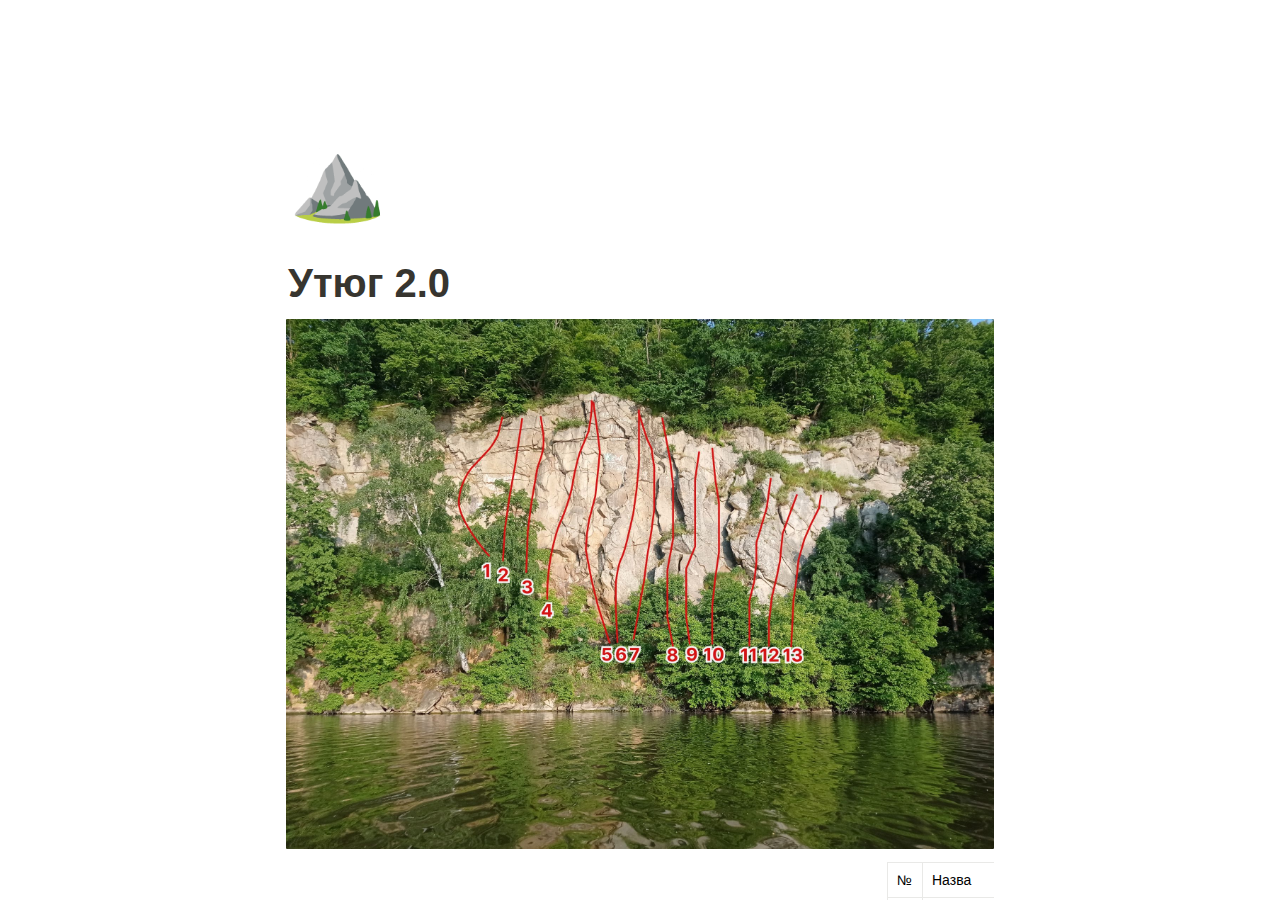
<file: 8f593660e1044f25aa0ce837c9219257.html>
<html class="notion-html" lang="en"><head lang="en"><meta charset="utf-8"/><meta content="width=device-width,height=device-height,initial-scale=1,maximum-scale=1,user-scalable=no,viewport-fit=cover" name="viewport"/><title>Утюг 2.0</title><meta content="en_US" property="og:locale"/><link href="[data-uri]" rel="shortcut icon" type="image/x-icon"/><link href="/images/logo-ios.png" rel="apple-touch-icon"/><meta content="yes" name="apple-mobile-web-app-capable"/><meta content="telephone=no" name="format-detection"/><meta content="no" name="msapplication-tap-highlight"/><link href="e218a1aef6df86309cb95b61e446888efa3b0379.css" media="print" rel="stylesheet"/><link href="e1d809d762eeca23edf0cb31bb17bf3c703085f5.css" rel="stylesheet"/><link href="873d1c8cd2dc1aa3c4cb62f3f1e27d01b6798f6e.css" rel="stylesheet"/></head><body class="notion-body"><style>body{background:#fff}body.dark{background:#191919}@keyframes startup-shimmer-animation{0%{transform:translateX(-100%) translateZ(0)}100%{transform:translateX(100%) translateZ(0)}}@keyframes startup-shimmer-fade-in{0%{opacity:0}100%{opacity:1}}@keyframes startup-spinner-rotate{0%{transform:rotate(0) translateZ(0)}100%{transform:rotate(360deg) translateZ(0)}}#initial-loading-spinner{position:fixed;height:100vh;width:100vw;z-index:-1;display:none;align-items:center;justify-content:center;opacity:.5}#initial-loading-spinner svg{height:24px;width:24px;animation:startup-spinner-rotate 1s linear infinite;transform-origin:center center;pointer-events:none}#skeleton{background:#fff;position:fixed;height:100vh;width:100vw;z-index:-1;display:none;overflow:hidden}#initial-loading-spinner.show,#skeleton.show{display:flex}body.dark #skeleton{background:#191919}.notion-front-page #skeleton,.notion-mobile #skeleton{display:none}#skeleton-sidebar{background-color:#fbfbfa;box-shadow:inset -1px 0 0 0 rgba(0,0,0,.025);display:flex;width:240px;flex-direction:column;padding:12px 14px;overflow:hidden}body.dark #skeleton-sidebar{background-color:#202020;box-shadow:inset -1px 0 0 0 rgba(255,255,255,.05)}#skeleton.isElectron #skeleton-sidebar{padding-top:46px}#skeleton .row{display:flex;margin-bottom:8px;align-items:center}#skeleton .row.fadein{animation:1s ease-in 0s 1 normal both running startup-shimmer-fade-in}#skeleton .chevron{width:12px;height:12px;display:block;margin-right:4px;fill:rgba(227,226,224,.5)}body.dark #skeleton .chevron{fill:#2f2f2f}.startup-shimmer{background:rgba(227,226,224,.5);overflow:hidden;position:relative}body.dark .startup-shimmer{background:#2f2f2f}.startup-shimmer::before{content:"";position:absolute;height:100%;width:100%;z-index:1;animation:1s linear infinite startup-shimmer-animation;background:linear-gradient(90deg,transparent 0,rgba(255,255,255,.4) 50%,transparent 100%)}body.dark .startup-shimmer::before{background:linear-gradient(90deg,transparent 0,rgba(86,86,86,.4) 50%,transparent 100%)}#skeleton .icon{width:20px;height:20px;border-radius:4px}#skeleton .text{height:10px;border-radius:10px}#skeleton .draggable{-webkit-app-region:drag;position:absolute;top:0;left:0;width:100%;height:36px;display:none}#skeleton.isElectron .draggable{display:block}</style><style id="scroll-properties">
			::-webkit-scrollbar {
				width: 10px;
				height: 10px;
			}
			::-webkit-scrollbar {
				background: transparent;
			}
			::-webkit-scrollbar-track {
				background: #EDECE9;
			}
			::-webkit-scrollbar-thumb {
				background:#D3D1CB;
			}
			::-webkit-scrollbar-thumb:hover {
				background:#AEACA6;
			}
		</style><div id="notion-app"><div class="notion-app-inner notion-light-theme" style='color: rgb(55, 53, 47); fill: currentcolor; line-height: 1.5; font-family: ui-sans-serif, -apple-system, BlinkMacSystemFont, "Segoe UI", Helvetica, "Apple Color Emoji", Arial, sans-serif, "Segoe UI Emoji", "Segoe UI Symbol"; -webkit-font-smoothing: auto; background-color: white;'><div style="height: 100%;"><div class="notion-cursor-listener" style="width: 100vw; height: 100%; position: relative; display: flex; flex: 1 1 0%; background: white; cursor: text;"><div class="" style="display: flex; flex-direction: column; width: 100%; overflow: hidden;"><header style="max-width: 100vw; z-index: 100; background: white; user-select: none;"><div class="notion-topbar" style="width: 100%; max-width: 100vw; height: 45px; opacity: 1; transition: opacity 700ms ease 0s, color 700ms ease 0s; position: relative;"><div style="display: flex; justify-content: space-between; align-items: center; overflow: hidden; height: 45px; padding-left: 12px; padding-right: 10px;"><div style="flex-grow: 1; flex-shrink: 1;"></div><div role="button" style="user-select: none; transition: background 20ms ease-in 0s; cursor: pointer; display: inline-flex; align-items: center; flex-shrink: 0; white-space: nowrap; height: 28px; border-radius: 4px; font-size: 14px; line-height: 1.2; min-width: 0px; padding-left: 8px; padding-right: 8px; color: rgb(55, 53, 47);" tabindex="0"><svg class="search" role="graphics-symbol" style="width: 14px; height: 14px; display: block; fill: inherit; flex-shrink: 0; margin-right: 6px;" viewBox="0 0 16 16"><path d="M.281 6.438c0-.875.164-1.696.492-2.461a6.484 6.484 0 011.375-2.032A6.237 6.237 0 016.64.078 6.2 6.2 0 019.11.57c.77.328 1.447.787 2.03 1.375a6.374 6.374 0 011.368 2.032c.333.765.5 1.586.5 2.46 0 .688-.107 1.342-.32 1.961a6.28 6.28 0 01-.868 1.696l3.563 3.578c.11.104.19.226.242.367.057.14.086.29.086.445 0 .22-.05.417-.149.594a1.122 1.122 0 01-1 .57c-.156 0-.307-.028-.453-.086a1.058 1.058 0 01-.382-.25l-3.586-3.585c-.5.333-1.047.596-1.641.789a6.089 6.089 0 01-1.86.28 6.237 6.237 0 01-2.468-.491 6.4 6.4 0 01-2.024-1.367A6.509 6.509 0 01.773 8.913a6.256 6.256 0 01-.492-2.476zm1.664 0c0 .65.12 1.26.36 1.828a4.775 4.775 0 001.015 1.5c.433.427.933.763 1.5 1.007a4.548 4.548 0 001.82.368c.652 0 1.261-.123 1.829-.368a4.747 4.747 0 002.508-2.507 4.567 4.567 0 00.367-1.829c0-.645-.123-1.252-.367-1.82a4.776 4.776 0 00-1.016-1.5A4.578 4.578 0 008.469 2.11a4.567 4.567 0 00-1.828-.367c-.646 0-1.253.123-1.82.367a4.667 4.667 0 00-1.5 1.008c-.433.432-.772.932-1.016 1.5a4.633 4.633 0 00-.36 1.82z"></path></svg>Search</div><div role="button" style="user-select: none; transition: background 20ms ease-in 0s; cursor: pointer; display: inline-flex; align-items: center; flex-shrink: 0; white-space: nowrap; height: 28px; border-radius: 4px; font-size: 14px; line-height: 1.2; min-width: 0px; padding-left: 8px; padding-right: 8px; color: rgb(55, 53, 47);" tabindex="0">Duplicate</div><div aria-label="More actions" role="button" style="user-select: none; transition: background 20ms ease-in 0s; cursor: pointer; display: flex; align-items: center; justify-content: center; width: 32px; height: 28px; border-radius: 3px;" tabindex="0"><svg class="dots" role="graphics-symbol" style="width: 18px; height: 18px; display: block; fill: inherit; flex-shrink: 0;" viewBox="0 0 13 3"><g><path d="M3,1.5A1.5,1.5,0,1,1,1.5,0,1.5,1.5,0,0,1,3,1.5Z"></path><path d="M8,1.5A1.5,1.5,0,1,1,6.5,0,1.5,1.5,0,0,1,8,1.5Z"></path><path d="M13,1.5A1.5,1.5,0,1,1,11.5,0,1.5,1.5,0,0,1,13,1.5Z"></path></g></svg></div><div style="flex: 0 0 auto; width: 1px; height: 16px; margin-left: 8px; margin-right: 8px; background: rgba(55, 53, 47, 0.16);"></div><div role="button" style="user-select: none; transition: background 20ms ease-in 0s; cursor: pointer; display: inline-flex; align-items: center; flex-shrink: 0; white-space: nowrap; height: 28px; border-radius: 4px; font-size: 14px; line-height: 1.2; min-width: 0px; padding-left: 8px; padding-right: 8px; color: rgb(55, 53, 47);" tabindex="0"><svg class="notionLogo" role="graphics-symbol" style="width: 18px; height: 18px; display: block; fill: inherit; flex-shrink: 0; margin-right: 6px;" viewBox="0 0 120 126"><path d="M 20.6927 21.9315C 24.5836 25.0924 26.0432 24.8512 33.3492 24.3638L 102.228 20.2279C 103.689 20.2279 102.474 18.7705 101.987 18.5283L 90.5477 10.2586C 88.3558 8.55699 85.4356 6.60818 79.8387 7.09563L 13.1433 11.9602C 10.711 12.2014 10.2251 13.4175 11.1939 14.3924L 20.6927 21.9315ZM 24.8281 37.9835L 24.8281 110.456C 24.8281 114.351 26.7745 115.808 31.1553 115.567L 106.853 111.187C 111.236 110.946 111.724 108.267 111.724 105.103L 111.724 33.1169C 111.724 29.958 110.509 28.2544 107.826 28.4976L 28.721 33.1169C 25.8018 33.3622 24.8281 34.8225 24.8281 37.9835ZM 99.5567 41.8711C 100.042 44.0622 99.5567 46.2512 97.3618 46.4974L 93.7143 47.2241L 93.7143 100.728C 90.5477 102.43 87.6275 103.403 85.1942 103.403C 81.2983 103.403 80.3226 102.186 77.4044 98.54L 53.5471 61.087L 53.5471 97.3239L 61.0964 99.0275C 61.0964 99.0275 61.0964 103.403 55.0057 103.403L 38.2148 104.377C 37.727 103.403 38.2148 100.973 39.9179 100.486L 44.2996 99.2717L 44.2996 51.36L 38.2158 50.8725C 37.728 48.6815 38.9431 45.5225 42.3532 45.2773L 60.3661 44.0631L 85.1942 82.0036L 85.1942 48.4402L 78.864 47.7136C 78.3781 45.0351 80.3226 43.0902 82.7569 42.849L 99.5567 41.8711ZM 7.5434 5.39404L 76.9175 0.285276C 85.4366 -0.445402 87.6285 0.0440428 92.983 3.93368L 115.128 19.4982C 118.782 22.1747 120 22.9034 120 25.8211L 120 111.187C 120 116.537 118.051 119.701 111.237 120.185L 30.6734 125.05C 25.5584 125.294 23.124 124.565 20.4453 121.158L 4.13735 99.9994C 1.21516 96.1048 0 93.191 0 89.7819L 0 13.903C 0 9.5279 1.94945 5.8785 7.5434 5.39404Z"></path></svg>Try Notion</div></div></div><div style="width: calc(100% - 0px); user-select: none;"></div></header><main class="notion-frame" style="flex-grow: 0; flex-shrink: 1; display: flex; flex-direction: column; background: white; z-index: 1; height: calc(100vh - 45px); max-height: 100%; position: relative; width: 1920px;"><div class="notion-scroller vertical" style="z-index: 1; display: flex; flex-direction: column; flex-grow: 1; position: relative; align-items: center; margin-right: 0px; margin-bottom: 0px; overflow: hidden auto;"><div style="position: absolute; top: 0px; left: 0px;"><div></div></div><div class="whenContentEditable" data-content-editable-root="true" style="caret-color: rgb(55, 53, 47); width: 100%; display: flex; flex-direction: column; position: relative; align-items: center; flex-grow: 1; --whenContentEditable--WebkitUserModify: read-write-plaintext-only;"><span style="height: 1px; width: 1px; caret-color: transparent;"></span><div class="pseudoSelection" contenteditable="false" data-content-editable-void="true" style="user-select: none; --pseudoSelection--background: transparent; width: 100%; display: flex; flex-direction: column; align-items: center; flex-shrink: 0; flex-grow: 0; z-index: 2;"></div><div style="width: 100%; display: flex; justify-content: center; z-index: 3; flex-shrink: 0;"><div style="max-width: 100%; min-width: 0px; width: 900px;"><div style="width: 100%; display: flex; flex-direction: column; align-items: center; flex-shrink: 0; flex-grow: 0;"><div style="max-width: 100%; padding-left: calc(96px + env(safe-area-inset-left)); width: 100%;"><div class="pseudoSelection" contenteditable="false" data-content-editable-void="true" style="user-select: none; --pseudoSelection--background: transparent; pointer-events: none;"><div class="notion-record-icon notranslate" style="display: flex; align-items: center; justify-content: center; height: 78px; width: 78px; border-radius: 0.25em; flex-shrink: 0; position: relative; z-index: 1; margin-left: 3px; margin-bottom: 0px; margin-top: 96px; pointer-events: auto;"><div aria-label="⛰️ Page icon" role="img" style="display: flex; align-items: center; justify-content: center; height: 78px; width: 78px;"><div style="height: 78px; width: 78px; font-size: 78px; line-height: 1; margin-left: 0px; color: black;"><span aria-label="⛰️" role="img" style='font-family: "Apple Color Emoji", "Segoe UI Emoji", NotoColorEmoji, "Noto Color Emoji", "Segoe UI Symbol", "Android Emoji", EmojiSymbols; line-height: 1em; white-space: nowrap;'>⛰️</span></div></div></div><div class="notion-page-controls" style='display: flex; justify-content: flex-start; flex-wrap: wrap; margin-top: 8px; margin-bottom: 4px; margin-left: -1px; color: rgba(55, 53, 47, 0.5); font-family: ui-sans-serif, -apple-system, BlinkMacSystemFont, "Segoe UI", Helvetica, "Apple Color Emoji", Arial, sans-serif, "Segoe UI Emoji", "Segoe UI Symbol"; height: 24px; pointer-events: auto;'></div></div><div style="padding-right: calc(96px + env(safe-area-inset-right));"><div><div class="notion-selectable notion-page-block" data-block-id="8f593660-e104-4f25-aa0c-e837c9219257" style='color: rgb(55, 53, 47); font-weight: 700; line-height: 1.2; font-size: 40px; font-family: ui-sans-serif, -apple-system, BlinkMacSystemFont, "Segoe UI", Helvetica, "Apple Color Emoji", Arial, sans-serif, "Segoe UI Emoji", "Segoe UI Symbol"; cursor: text; display: flex; align-items: center;'><h1 contenteditable="false" data-content-editable-leaf="true" placeholder="Untitled" spellcheck="true" style="max-width: 100%; width: 100%; white-space: pre-wrap; word-break: break-word; caret-color: rgb(55, 53, 47); padding: 3px 2px; font-size: 1em; font-weight: inherit; margin: 0px;">Утюг 2.0</h1></div><div style="margin-left: 4px;"></div></div></div></div></div><div style="width: 100%; display: flex; flex-direction: column; align-items: center; flex-shrink: 0; flex-grow: 0;"><div contenteditable="false" data-content-editable-void="true" style="padding-left: calc(96px + env(safe-area-inset-left)); padding-right: calc(96px + env(safe-area-inset-right)); max-width: 100%; width: 100%;"></div></div></div></div><div style="display: flex; width: 100%; justify-content: center; padding-top: 5px;"><div style="max-width: 100%; min-width: 0px; width: 900px;"><div class="notion-page-content" style="flex-shrink: 0; flex-grow: 1; max-width: 100%; display: flex; align-items: flex-start; flex-direction: column; font-size: 16px; line-height: 1.5; width: 100%; z-index: 4; padding-bottom: 30vh; padding-left: calc(96px + env(safe-area-inset-left)); padding-right: calc(96px + env(safe-area-inset-right));"><div class="notion-selectable notion-image-block" data-block-id="69c657a7-e040-4a77-b370-09f946a4107e" style="width: 100%; max-width: 1910px; align-self: center; margin-top: 4px; margin-bottom: 4px;"><div aria-labelledby="id_3" contenteditable="false" data-content-editable-void="true" role="figure"><div style="display: flex;"><div class="notion-cursor-default" style="position: relative; overflow: hidden; flex-grow: 1;"><div style="position: relative;"><div><div style="height: 100%; width: 100%;"><img loading="lazy" referrerpolicy="same-origin" src="66578857f67c5e842703bb53e78ce140c3e693c4.jpg" style="display: block; object-fit: cover; border-radius: 1px; pointer-events: auto; width: 100%;"/></div></div></div><div style='position: absolute; top: 4px; right: 4px; border-radius: 3px; color: white; fill: white; font-size: 11.5px; background: rgba(0, 0, 0, 0.6); display: flex; white-space: nowrap; height: 26px; max-width: calc(100% - 16px); overflow: hidden; pointer-events: none; opacity: 0; transition: opacity 300ms ease-in 0s; font-family: ui-sans-serif, -apple-system, BlinkMacSystemFont, "Segoe UI", Helvetica, "Apple Color Emoji", Arial, sans-serif, "Segoe UI Emoji", "Segoe UI Symbol"; z-index: 2;'><div role="button" style="user-select: none; transition: background 20ms ease-in 0s; cursor: pointer; display: flex; align-items: center; justify-content: center; padding: 4px 6px; border-right: 1px solid rgba(255, 255, 255, 0.2);" tabindex="0"><svg class="download" role="graphics-symbol" style="width: 14px; height: 14px; display: block; fill: white; flex-shrink: 0; margin-right: 0px;" viewBox="0 0 16 16"><path d="M8.215 15.126c3.862 0 7.061-3.192 7.061-7.062 0-3.862-3.199-7.061-7.068-7.061-3.862 0-7.055 3.2-7.055 7.061 0 3.87 3.2 7.062 7.062 7.062zm0-1.388a5.654 5.654 0 01-5.667-5.674 5.642 5.642 0 015.66-5.667 5.66 5.66 0 015.68 5.667 5.66 5.66 0 01-5.673 5.674zm0-9.174c-.342 0-.602.247-.602.588v3.234l.062 1.401-.622-.766-.766-.8a.557.557 0 00-.41-.177.54.54 0 00-.56.547c0 .164.054.3.163.41l2.256 2.283c.15.157.294.226.479.226.191 0 .335-.075.485-.226l2.256-2.283a.557.557 0 00.164-.41.539.539 0 00-.56-.547.523.523 0 00-.41.178l-.766.793-.622.779.054-1.408V5.152c0-.341-.253-.588-.601-.588z"></path></svg></div><div role="button" style="user-select: none; transition: opacity 200ms ease-in 0s; cursor: pointer; display: flex; align-items: center; justify-content: center; flex-shrink: 0; width: 24px; height: 24px; border-radius: 3px; fill: rgba(55, 53, 47, 0.45);" tabindex="0"><svg class="dots" role="graphics-symbol" style="width: 14px; height: 14px; display: block; fill: white; flex-shrink: 0;" viewBox="0 0 13 3"><g><path d="M3,1.5A1.5,1.5,0,1,1,1.5,0,1.5,1.5,0,0,1,3,1.5Z"></path><path d="M8,1.5A1.5,1.5,0,1,1,6.5,0,1.5,1.5,0,0,1,8,1.5Z"></path><path d="M13,1.5A1.5,1.5,0,1,1,11.5,0,1.5,1.5,0,0,1,13,1.5Z"></path></g></svg></div></div></div></div></div></div><div class="notion-selectable notion-table-block" data-block-id="dc8c0aab-cc82-421e-adce-7e95346ca473" style="width: 1910px; max-width: 1910px; margin-top: 1px; margin-bottom: 1px; align-self: center;"><div contenteditable="false" data-content-editable-void="true" style="color: inherit; fill: inherit; position: relative; display: flex;"><div class="notion-scroller horizontal" style="z-index: 1; flex-grow: 1; margin-left: -8px; overflow: auto hidden; margin-right: 0px; margin-bottom: 0px;"><div class="notion-table-content" style="padding-left: 601px; padding-right: 601px;"><div class="notion-selectable notion-table-block" data-block-id="dc8c0aab-cc82-421e-adce-7e95346ca473" style="width: 100%; position: relative; align-self: center;"><div style="display: flex;"><div style="padding: 8px 18px 18px 8px;"><div class="notion-selectable notion-table-block notion-table-tbody-selectable" data-block-id="dc8c0aab-cc82-421e-adce-7e95346ca473" style="position: relative;"><div><table><tbody><tr class="notion-table-row"><td style="color: inherit; fill: inherit; border: 1px solid rgb(233, 233, 231); position: relative; vertical-align: top; text-align: start; min-width: 35px; max-width: 35px; min-height: 32px;"><div class="notion-table-cell"><div class="notion-table-cell-text" contenteditable="false" data-content-editable-leaf="true" placeholder=" " spellcheck="true" style="max-width: 100%; width: 100%; white-space: pre-wrap; word-break: break-word; caret-color: rgb(55, 53, 47); padding: 7px 9px; background-color: transparent; font-size: 14px; line-height: 20px;">№</div></div></td><td style="color: inherit; fill: inherit; border: 1px solid rgb(233, 233, 231); position: relative; vertical-align: top; text-align: start; min-width: 148px; max-width: 148px; min-height: 32px;"><div class="notion-table-cell"><div class="notion-table-cell-text" contenteditable="false" data-content-editable-leaf="true" placeholder=" " spellcheck="true" style="max-width: 100%; width: 100%; white-space: pre-wrap; word-break: break-word; caret-color: rgb(55, 53, 47); padding: 7px 9px; background-color: transparent; font-size: 14px; line-height: 20px;">Назва</div></div></td><td style="color: inherit; fill: inherit; border: 1px solid rgb(233, 233, 231); position: relative; vertical-align: top; text-align: start; min-width: 85px; max-width: 85px; min-height: 32px;"><div class="notion-table-cell"><div class="notion-table-cell-text" contenteditable="false" data-content-editable-leaf="true" placeholder=" " spellcheck="true" style="max-width: 100%; width: 100%; white-space: pre-wrap; word-break: break-word; caret-color: rgb(55, 53, 47); padding: 7px 9px; background-color: transparent; font-size: 14px; line-height: 20px;">Категорія</div></div></td><td style="color: inherit; fill: inherit; border: 1px solid rgb(233, 233, 231); position: relative; vertical-align: top; text-align: start; min-width: 52px; max-width: 52px; min-height: 32px;"><div class="notion-table-cell"><div class="notion-table-cell-text" contenteditable="false" data-content-editable-leaf="true" placeholder=" " spellcheck="true" style="max-width: 100%; width: 100%; white-space: pre-wrap; word-break: break-word; caret-color: rgb(55, 53, 47); padding: 7px 9px; background-color: transparent; font-size: 14px; line-height: 20px;">Гаків</div></div></td><td style="color: inherit; fill: inherit; border: 1px solid rgb(233, 233, 231); position: relative; vertical-align: top; text-align: start; min-width: 67px; max-width: 67px; min-height: 32px;"><div class="notion-table-cell"><div class="notion-table-cell-text" contenteditable="false" data-content-editable-leaf="true" placeholder=" " spellcheck="true" style="max-width: 100%; width: 100%; white-space: pre-wrap; word-break: break-word; caret-color: rgb(55, 53, 47); padding: 7px 9px; background-color: transparent; font-size: 14px; line-height: 20px;">Висота</div></div></td><td style="color: inherit; fill: inherit; border: 1px solid rgb(233, 233, 231); position: relative; vertical-align: top; text-align: start; min-width: 128px; max-width: 128px; min-height: 32px;"><div class="notion-table-cell"><div class="notion-table-cell-text" contenteditable="false" data-content-editable-leaf="true" placeholder=" " spellcheck="true" style="max-width: 100%; width: 100%; white-space: pre-wrap; word-break: break-word; caret-color: rgb(55, 53, 47); padding: 7px 9px; background-color: transparent; font-size: 14px; line-height: 20px;">Автор</div></div></td><td style="color: inherit; fill: inherit; border: 1px solid rgb(233, 233, 231); position: relative; vertical-align: top; text-align: start; min-width: 192px; max-width: 192px; min-height: 32px;"><div class="notion-table-cell"><div class="notion-table-cell-text" contenteditable="false" data-content-editable-leaf="true" placeholder=" " spellcheck="true" style="max-width: 100%; width: 100%; white-space: pre-wrap; word-break: break-word; caret-color: rgb(55, 53, 47); padding: 7px 9px; background-color: transparent; font-size: 14px; line-height: 20px;">Примітки</div></div></td></tr><tr class="notion-table-row"><td style="color: inherit; fill: inherit; border: 1px solid rgb(233, 233, 231); position: relative; vertical-align: top; text-align: start; min-width: 35px; max-width: 35px; min-height: 32px;"><div class="notion-table-cell"><div class="notion-table-cell-text" contenteditable="false" data-content-editable-leaf="true" placeholder=" " spellcheck="true" style="max-width: 100%; width: 100%; white-space: pre-wrap; word-break: break-word; caret-color: rgb(55, 53, 47); padding: 7px 9px; background-color: transparent; font-size: 14px; line-height: 20px;">1</div></div></td><td style="color: inherit; fill: inherit; border: 1px solid rgb(233, 233, 231); position: relative; vertical-align: top; text-align: start; min-width: 148px; max-width: 148px; min-height: 32px;"><div class="notion-table-cell"><div class="notion-table-cell-text" contenteditable="false" data-content-editable-leaf="true" placeholder=" " spellcheck="true" style="max-width: 100%; width: 100%; white-space: pre-wrap; word-break: break-word; caret-color: rgb(55, 53, 47); padding: 7px 9px; background-color: transparent; font-size: 14px; line-height: 20px;"><a class="notion-link-token notion-focusable-token notion-enable-hover loconotion-anchor-link" data-token-index="0" href="#f3220fa0dc684435aac8e63c345d199a" rel="noopener noreferrer" style="cursor:pointer;color:inherit;word-wrap:break-word;font-weight:500;text-decoration:inherit" tabindex="0"><span class="link-annotation-a8c7aa59-7c85-4484-afb3-4a95b5dc6159--1082866279" style="border-bottom:0.05em solid;border-color:rgba(55,53,47,.4);opacity:0.7">Хоч би хни </span></a></div></div></td><td style="color: inherit; fill: inherit; border: 1px solid rgb(233, 233, 231); position: relative; vertical-align: top; text-align: start; min-width: 85px; max-width: 85px; min-height: 32px;"><div class="notion-table-cell"><div class="notion-table-cell-text" contenteditable="false" data-content-editable-leaf="true" placeholder=" " spellcheck="true" style="max-width: 100%; width: 100%; white-space: pre-wrap; word-break: break-word; caret-color: rgb(55, 53, 47); padding: 7px 9px; background-color: transparent; font-size: 14px; line-height: 20px;">6а+</div></div></td><td style="color: inherit; fill: inherit; border: 1px solid rgb(233, 233, 231); position: relative; vertical-align: top; text-align: start; min-width: 52px; max-width: 52px; min-height: 32px;"><div class="notion-table-cell"><div class="notion-table-cell-text" contenteditable="false" data-content-editable-leaf="true" placeholder=" " spellcheck="true" style="max-width: 100%; width: 100%; white-space: pre-wrap; word-break: break-word; caret-color: rgb(55, 53, 47); padding: 7px 9px; background-color: transparent; font-size: 14px; line-height: 20px;">6</div></div></td><td style="color: inherit; fill: inherit; border: 1px solid rgb(233, 233, 231); position: relative; vertical-align: top; text-align: start; min-width: 67px; max-width: 67px; min-height: 32px;"><div class="notion-table-cell"><div class="notion-table-cell-text" contenteditable="false" data-content-editable-leaf="true" placeholder=" " spellcheck="true" style="max-width: 100%; width: 100%; white-space: pre-wrap; word-break: break-word; caret-color: rgb(55, 53, 47); padding: 7px 9px; background-color: transparent; font-size: 14px; line-height: 20px;">12</div></div></td><td style="color: inherit; fill: inherit; border: 1px solid rgb(233, 233, 231); position: relative; vertical-align: top; text-align: start; min-width: 128px; max-width: 128px; min-height: 32px;"><div class="notion-table-cell"><div class="notion-table-cell-text" contenteditable="false" data-content-editable-leaf="true" placeholder=" " spellcheck="true" style="max-width: 100%; width: 100%; white-space: pre-wrap; word-break: break-word; caret-color: rgb(55, 53, 47); padding: 7px 9px; background-color: transparent; font-size: 14px; line-height: 20px;">Багінський М., Миськов В.</div></div></td><td style="color: inherit; fill: inherit; border: 1px solid rgb(233, 233, 231); position: relative; vertical-align: top; text-align: start; min-width: 192px; max-width: 192px; min-height: 32px;"><div class="notion-table-cell"><div class="notion-table-cell-text" contenteditable="false" data-content-editable-leaf="true" placeholder=" " spellcheck="true" style="max-width: 100%; width: 100%; white-space: pre-wrap; word-break: break-word; caret-color: rgb(55, 53, 47); padding: 7px 9px; background-color: transparent; font-size: 14px; line-height: 20px;">Простий, але трохи високий підхід до першого гаку без страховки</div></div></td></tr><tr class="notion-table-row"><td style="color: inherit; fill: inherit; border: 1px solid rgb(233, 233, 231); position: relative; vertical-align: top; text-align: start; min-width: 35px; max-width: 35px; min-height: 32px;"><div class="notion-table-cell"><div class="notion-table-cell-text" contenteditable="false" data-content-editable-leaf="true" placeholder=" " spellcheck="true" style="max-width: 100%; width: 100%; white-space: pre-wrap; word-break: break-word; caret-color: rgb(55, 53, 47); padding: 7px 9px; background-color: transparent; font-size: 14px; line-height: 20px;">2</div></div></td><td style="color: inherit; fill: inherit; border: 1px solid rgb(233, 233, 231); position: relative; vertical-align: top; text-align: start; min-width: 148px; max-width: 148px; min-height: 32px;"><div class="notion-table-cell"><div class="notion-table-cell-text" contenteditable="false" data-content-editable-leaf="true" placeholder=" " spellcheck="true" style="max-width: 100%; width: 100%; white-space: pre-wrap; word-break: break-word; caret-color: rgb(55, 53, 47); padding: 7px 9px; background-color: transparent; font-size: 14px; line-height: 20px;"><a class="notion-link-token notion-focusable-token notion-enable-hover loconotion-anchor-link" data-token-index="0" href="#a9e6c4c22316439fb4be9c6551f732dc" rel="noopener noreferrer" style="cursor:pointer;color:inherit;word-wrap:break-word;font-weight:500;text-decoration:inherit" tabindex="0"><span class="link-annotation-fe956601-e0e9-40a3-be9c-2f05a5c41162-1207262962" style="border-bottom:0.05em solid;border-color:rgba(55,53,47,.4);opacity:0.7">Лівий</span></a></div></div></td><td style="color: inherit; fill: inherit; border: 1px solid rgb(233, 233, 231); position: relative; vertical-align: top; text-align: start; min-width: 85px; max-width: 85px; min-height: 32px;"><div class="notion-table-cell"><div class="notion-table-cell-text" contenteditable="false" data-content-editable-leaf="true" placeholder=" " spellcheck="true" style="max-width: 100%; width: 100%; white-space: pre-wrap; word-break: break-word; caret-color: rgb(55, 53, 47); padding: 7px 9px; background-color: transparent; font-size: 14px; line-height: 20px;">6с</div></div></td><td style="color: inherit; fill: inherit; border: 1px solid rgb(233, 233, 231); position: relative; vertical-align: top; text-align: start; min-width: 52px; max-width: 52px; min-height: 32px;"><div class="notion-table-cell"><div class="notion-table-cell-text" contenteditable="false" data-content-editable-leaf="true" placeholder=" " spellcheck="true" style="max-width: 100%; width: 100%; white-space: pre-wrap; word-break: break-word; caret-color: rgb(55, 53, 47); padding: 7px 9px; background-color: transparent; font-size: 14px; line-height: 20px;">7</div></div></td><td style="color: inherit; fill: inherit; border: 1px solid rgb(233, 233, 231); position: relative; vertical-align: top; text-align: start; min-width: 67px; max-width: 67px; min-height: 32px;"><div class="notion-table-cell"><div class="notion-table-cell-text" contenteditable="false" data-content-editable-leaf="true" placeholder=" " spellcheck="true" style="max-width: 100%; width: 100%; white-space: pre-wrap; word-break: break-word; caret-color: rgb(55, 53, 47); padding: 7px 9px; background-color: transparent; font-size: 14px; line-height: 20px;">13</div></div></td><td style="color: inherit; fill: inherit; border: 1px solid rgb(233, 233, 231); position: relative; vertical-align: top; text-align: start; min-width: 128px; max-width: 128px; min-height: 32px;"><div class="notion-table-cell"><div class="notion-table-cell-text" contenteditable="false" data-content-editable-leaf="true" placeholder=" " spellcheck="true" style="max-width: 100%; width: 100%; white-space: pre-wrap; word-break: break-word; caret-color: rgb(55, 53, 47); padding: 7px 9px; background-color: transparent; font-size: 14px; line-height: 20px;">Плотницький С.</div></div></td><td style="color: inherit; fill: inherit; border: 1px solid rgb(233, 233, 231); position: relative; vertical-align: top; text-align: start; min-width: 192px; max-width: 192px; min-height: 32px;"><div class="notion-table-cell"><div class="notion-table-cell-text" contenteditable="false" data-content-editable-leaf="true" placeholder=" " spellcheck="true" style="max-width: 100%; width: 100%; white-space: pre-wrap; word-break: break-word; caret-color: rgb(55, 53, 47); padding: 7px 9px; background-color: transparent; font-size: 14px; line-height: 20px; min-height: 1em; color: rgb(55, 53, 47); -webkit-text-fill-color: rgba(55, 53, 47, 0.5);"></div></div></td></tr><tr class="notion-table-row"><td style="color: inherit; fill: inherit; border: 1px solid rgb(233, 233, 231); position: relative; vertical-align: top; text-align: start; min-width: 35px; max-width: 35px; min-height: 32px;"><div class="notion-table-cell"><div class="notion-table-cell-text" contenteditable="false" data-content-editable-leaf="true" placeholder=" " spellcheck="true" style="max-width: 100%; width: 100%; white-space: pre-wrap; word-break: break-word; caret-color: rgb(55, 53, 47); padding: 7px 9px; background-color: transparent; font-size: 14px; line-height: 20px;">3</div></div></td><td style="color: inherit; fill: inherit; border: 1px solid rgb(233, 233, 231); position: relative; vertical-align: top; text-align: start; min-width: 148px; max-width: 148px; min-height: 32px;"><div class="notion-table-cell"><div class="notion-table-cell-text" contenteditable="false" data-content-editable-leaf="true" placeholder=" " spellcheck="true" style="max-width: 100%; width: 100%; white-space: pre-wrap; word-break: break-word; caret-color: rgb(55, 53, 47); padding: 7px 9px; background-color: transparent; font-size: 14px; line-height: 20px;"><a class="notion-link-token notion-focusable-token notion-enable-hover loconotion-anchor-link" data-token-index="0" href="#418eb4d6c5ce4591a280fe46175fe947" rel="noopener noreferrer" style="cursor:pointer;color:inherit;word-wrap:break-word;font-weight:500;text-decoration:inherit" tabindex="0"><span class="link-annotation-d79b6ec4-b909-4693-86c2-c5a786d51177-271861601" style="border-bottom:0.05em solid;border-color:rgba(55,53,47,.4);opacity:0.7">Бойовий Гопак</span></a></div></div></td><td style="color: inherit; fill: inherit; border: 1px solid rgb(233, 233, 231); position: relative; vertical-align: top; text-align: start; min-width: 85px; max-width: 85px; min-height: 32px;"><div class="notion-table-cell"><div class="notion-table-cell-text" contenteditable="false" data-content-editable-leaf="true" placeholder=" " spellcheck="true" style="max-width: 100%; width: 100%; white-space: pre-wrap; word-break: break-word; caret-color: rgb(55, 53, 47); padding: 7px 9px; background-color: transparent; font-size: 14px; line-height: 20px;">5с+</div></div></td><td style="color: inherit; fill: inherit; border: 1px solid rgb(233, 233, 231); position: relative; vertical-align: top; text-align: start; min-width: 52px; max-width: 52px; min-height: 32px;"><div class="notion-table-cell"><div class="notion-table-cell-text" contenteditable="false" data-content-editable-leaf="true" placeholder=" " spellcheck="true" style="max-width: 100%; width: 100%; white-space: pre-wrap; word-break: break-word; caret-color: rgb(55, 53, 47); padding: 7px 9px; background-color: transparent; font-size: 14px; line-height: 20px;">8</div></div></td><td style="color: inherit; fill: inherit; border: 1px solid rgb(233, 233, 231); position: relative; vertical-align: top; text-align: start; min-width: 67px; max-width: 67px; min-height: 32px;"><div class="notion-table-cell"><div class="notion-table-cell-text" contenteditable="false" data-content-editable-leaf="true" placeholder=" " spellcheck="true" style="max-width: 100%; width: 100%; white-space: pre-wrap; word-break: break-word; caret-color: rgb(55, 53, 47); padding: 7px 9px; background-color: transparent; font-size: 14px; line-height: 20px;">14</div></div></td><td style="color: inherit; fill: inherit; border: 1px solid rgb(233, 233, 231); position: relative; vertical-align: top; text-align: start; min-width: 128px; max-width: 128px; min-height: 32px;"><div class="notion-table-cell"><div class="notion-table-cell-text" contenteditable="false" data-content-editable-leaf="true" placeholder=" " spellcheck="true" style="max-width: 100%; width: 100%; white-space: pre-wrap; word-break: break-word; caret-color: rgb(55, 53, 47); padding: 7px 9px; background-color: transparent; font-size: 14px; line-height: 20px;">Плотницький С.</div></div></td><td style="color: inherit; fill: inherit; border: 1px solid rgb(233, 233, 231); position: relative; vertical-align: top; text-align: start; min-width: 192px; max-width: 192px; min-height: 32px;"><div class="notion-table-cell"><div class="notion-table-cell-text" contenteditable="false" data-content-editable-leaf="true" placeholder=" " spellcheck="true" style="max-width: 100%; width: 100%; white-space: pre-wrap; word-break: break-word; caret-color: rgb(55, 53, 47); padding: 7px 9px; background-color: transparent; font-size: 14px; line-height: 20px;">Верхня станція на 1 точці</div></div></td></tr><tr class="notion-table-row"><td style="color: inherit; fill: inherit; border: 1px solid rgb(233, 233, 231); position: relative; vertical-align: top; text-align: start; min-width: 35px; max-width: 35px; min-height: 32px;"><div class="notion-table-cell"><div class="notion-table-cell-text" contenteditable="false" data-content-editable-leaf="true" placeholder=" " spellcheck="true" style="max-width: 100%; width: 100%; white-space: pre-wrap; word-break: break-word; caret-color: rgb(55, 53, 47); padding: 7px 9px; background-color: transparent; font-size: 14px; line-height: 20px;">4</div></div></td><td style="color: inherit; fill: inherit; border: 1px solid rgb(233, 233, 231); position: relative; vertical-align: top; text-align: start; min-width: 148px; max-width: 148px; min-height: 32px;"><div class="notion-table-cell"><div class="notion-table-cell-text" contenteditable="false" data-content-editable-leaf="true" placeholder=" " spellcheck="true" style="max-width: 100%; width: 100%; white-space: pre-wrap; word-break: break-word; caret-color: rgb(55, 53, 47); padding: 7px 9px; background-color: transparent; font-size: 14px; line-height: 20px;"><a class="notion-link-token notion-focusable-token notion-enable-hover loconotion-anchor-link" data-token-index="0" href="#e4c3d964d4ad40c39615f6de2c7026d2" rel="noopener noreferrer" style="cursor:pointer;color:inherit;word-wrap:break-word;font-weight:500;text-decoration:inherit" tabindex="0"><span class="link-annotation-56d2c832-c9e7-402f-a084-5b01a1314fe6-1471979789" style="border-bottom:0.05em solid;border-color:rgba(55,53,47,.4);opacity:0.7">Відкритий Перелом</span></a></div></div></td><td style="color: inherit; fill: inherit; border: 1px solid rgb(233, 233, 231); position: relative; vertical-align: top; text-align: start; min-width: 85px; max-width: 85px; min-height: 32px;"><div class="notion-table-cell"><div class="notion-table-cell-text" contenteditable="false" data-content-editable-leaf="true" placeholder=" " spellcheck="true" style="max-width: 100%; width: 100%; white-space: pre-wrap; word-break: break-word; caret-color: rgb(55, 53, 47); padding: 7px 9px; background-color: transparent; font-size: 14px; line-height: 20px;">7а</div></div></td><td style="color: inherit; fill: inherit; border: 1px solid rgb(233, 233, 231); position: relative; vertical-align: top; text-align: start; min-width: 52px; max-width: 52px; min-height: 32px;"><div class="notion-table-cell"><div class="notion-table-cell-text" contenteditable="false" data-content-editable-leaf="true" placeholder=" " spellcheck="true" style="max-width: 100%; width: 100%; white-space: pre-wrap; word-break: break-word; caret-color: rgb(55, 53, 47); padding: 7px 9px; background-color: transparent; font-size: 14px; line-height: 20px;">8</div></div></td><td style="color: inherit; fill: inherit; border: 1px solid rgb(233, 233, 231); position: relative; vertical-align: top; text-align: start; min-width: 67px; max-width: 67px; min-height: 32px;"><div class="notion-table-cell"><div class="notion-table-cell-text" contenteditable="false" data-content-editable-leaf="true" placeholder=" " spellcheck="true" style="max-width: 100%; width: 100%; white-space: pre-wrap; word-break: break-word; caret-color: rgb(55, 53, 47); padding: 7px 9px; background-color: transparent; font-size: 14px; line-height: 20px;">16</div></div></td><td style="color: inherit; fill: inherit; border: 1px solid rgb(233, 233, 231); position: relative; vertical-align: top; text-align: start; min-width: 128px; max-width: 128px; min-height: 32px;"><div class="notion-table-cell"><div class="notion-table-cell-text" contenteditable="false" data-content-editable-leaf="true" placeholder=" " spellcheck="true" style="max-width: 100%; width: 100%; white-space: pre-wrap; word-break: break-word; caret-color: rgb(55, 53, 47); padding: 7px 9px; background-color: transparent; font-size: 14px; line-height: 20px;">Ковальов С.</div></div></td><td style="color: inherit; fill: inherit; border: 1px solid rgb(233, 233, 231); position: relative; vertical-align: top; text-align: start; min-width: 192px; max-width: 192px; min-height: 32px;"><div class="notion-table-cell"><div class="notion-table-cell-text" contenteditable="false" data-content-editable-leaf="true" placeholder=" " spellcheck="true" style="max-width: 100%; width: 100%; white-space: pre-wrap; word-break: break-word; caret-color: rgb(55, 53, 47); padding: 7px 9px; background-color: transparent; font-size: 14px; line-height: 20px;">Останні 2 гаки і станція спільні з “Фактор Страху”; гаки страшні іржаві, але надійні</div></div></td></tr><tr class="notion-table-row"><td style="color: inherit; fill: inherit; border: 1px solid rgb(233, 233, 231); position: relative; vertical-align: top; text-align: start; min-width: 35px; max-width: 35px; min-height: 32px;"><div class="notion-table-cell"><div class="notion-table-cell-text" contenteditable="false" data-content-editable-leaf="true" placeholder=" " spellcheck="true" style="max-width: 100%; width: 100%; white-space: pre-wrap; word-break: break-word; caret-color: rgb(55, 53, 47); padding: 7px 9px; background-color: transparent; font-size: 14px; line-height: 20px;">5</div></div></td><td style="color: inherit; fill: inherit; border: 1px solid rgb(233, 233, 231); position: relative; vertical-align: top; text-align: start; min-width: 148px; max-width: 148px; min-height: 32px;"><div class="notion-table-cell"><div class="notion-table-cell-text" contenteditable="false" data-content-editable-leaf="true" placeholder=" " spellcheck="true" style="max-width: 100%; width: 100%; white-space: pre-wrap; word-break: break-word; caret-color: rgb(55, 53, 47); padding: 7px 9px; background-color: transparent; font-size: 14px; line-height: 20px;"><a class="notion-link-token notion-focusable-token notion-enable-hover loconotion-anchor-link" data-token-index="0" href="#7212f8393c0343e7a2363152a85a90c9" rel="noopener noreferrer" style="cursor:pointer;color:inherit;word-wrap:break-word;font-weight:500;text-decoration:inherit" tabindex="0"><span class="link-annotation-4a989708-4c10-4b0d-b0fa-cc5829080589--180379227" style="border-bottom:0.05em solid;border-color:rgba(55,53,47,.4);opacity:0.7">Фактор Страху</span></a></div></div></td><td style="color: inherit; fill: inherit; border: 1px solid rgb(233, 233, 231); position: relative; vertical-align: top; text-align: start; min-width: 85px; max-width: 85px; min-height: 32px;"><div class="notion-table-cell"><div class="notion-table-cell-text" contenteditable="false" data-content-editable-leaf="true" placeholder=" " spellcheck="true" style="max-width: 100%; width: 100%; white-space: pre-wrap; word-break: break-word; caret-color: rgb(55, 53, 47); padding: 7px 9px; background-color: transparent; font-size: 14px; line-height: 20px;">6с+</div></div></td><td style="color: inherit; fill: inherit; border: 1px solid rgb(233, 233, 231); position: relative; vertical-align: top; text-align: start; min-width: 52px; max-width: 52px; min-height: 32px;"><div class="notion-table-cell"><div class="notion-table-cell-text" contenteditable="false" data-content-editable-leaf="true" placeholder=" " spellcheck="true" style="max-width: 100%; width: 100%; white-space: pre-wrap; word-break: break-word; caret-color: rgb(55, 53, 47); padding: 7px 9px; background-color: transparent; font-size: 14px; line-height: 20px;">9</div></div></td><td style="color: inherit; fill: inherit; border: 1px solid rgb(233, 233, 231); position: relative; vertical-align: top; text-align: start; min-width: 67px; max-width: 67px; min-height: 32px;"><div class="notion-table-cell"><div class="notion-table-cell-text" contenteditable="false" data-content-editable-leaf="true" placeholder=" " spellcheck="true" style="max-width: 100%; width: 100%; white-space: pre-wrap; word-break: break-word; caret-color: rgb(55, 53, 47); padding: 7px 9px; background-color: transparent; font-size: 14px; line-height: 20px;">19</div></div></td><td style="color: inherit; fill: inherit; border: 1px solid rgb(233, 233, 231); position: relative; vertical-align: top; text-align: start; min-width: 128px; max-width: 128px; min-height: 32px;"><div class="notion-table-cell"><div class="notion-table-cell-text" contenteditable="false" data-content-editable-leaf="true" placeholder=" " spellcheck="true" style="max-width: 100%; width: 100%; white-space: pre-wrap; word-break: break-word; caret-color: rgb(55, 53, 47); padding: 7px 9px; background-color: transparent; font-size: 14px; line-height: 20px;">Ковальов С.</div></div></td><td style="color: inherit; fill: inherit; border: 1px solid rgb(233, 233, 231); position: relative; vertical-align: top; text-align: start; min-width: 192px; max-width: 192px; min-height: 32px;"><div class="notion-table-cell"><div class="notion-table-cell-text" contenteditable="false" data-content-editable-leaf="true" placeholder=" " spellcheck="true" style="max-width: 100%; width: 100%; white-space: pre-wrap; word-break: break-word; caret-color: rgb(55, 53, 47); padding: 7px 9px; background-color: transparent; font-size: 14px; line-height: 20px;">Останні 2 гаки і станція спільні з “Відкритий Перелом”; гаки страшні іржаві, але надійні</div></div></td></tr><tr class="notion-table-row"><td style="color: inherit; fill: inherit; border: 1px solid rgb(233, 233, 231); position: relative; vertical-align: top; text-align: start; min-width: 35px; max-width: 35px; min-height: 32px;"><div class="notion-table-cell"><div class="notion-table-cell-text" contenteditable="false" data-content-editable-leaf="true" placeholder=" " spellcheck="true" style="max-width: 100%; width: 100%; white-space: pre-wrap; word-break: break-word; caret-color: rgb(55, 53, 47); padding: 7px 9px; background-color: transparent; font-size: 14px; line-height: 20px;">6</div></div></td><td style="color: inherit; fill: inherit; border: 1px solid rgb(233, 233, 231); position: relative; vertical-align: top; text-align: start; min-width: 148px; max-width: 148px; min-height: 32px;"><div class="notion-table-cell"><div class="notion-table-cell-text" contenteditable="false" data-content-editable-leaf="true" placeholder=" " spellcheck="true" style="max-width: 100%; width: 100%; white-space: pre-wrap; word-break: break-word; caret-color: rgb(55, 53, 47); padding: 7px 9px; background-color: transparent; font-size: 14px; line-height: 20px;"><a class="notion-link-token notion-focusable-token notion-enable-hover loconotion-anchor-link" data-token-index="0" href="#e71599b5dac441a9932943b251b2aa31" rel="noopener noreferrer" style="cursor:pointer;color:inherit;word-wrap:break-word;font-weight:500;text-decoration:inherit" tabindex="0"><span class="link-annotation-311a0fd3-3fef-4164-b3a3-1e41318ccfbb-375620948" style="border-bottom:0.05em solid;border-color:rgba(55,53,47,.4);opacity:0.7">П’яний</span></a></div></div></td><td style="color: inherit; fill: inherit; border: 1px solid rgb(233, 233, 231); position: relative; vertical-align: top; text-align: start; min-width: 85px; max-width: 85px; min-height: 32px;"><div class="notion-table-cell"><div class="notion-table-cell-text" contenteditable="false" data-content-editable-leaf="true" placeholder=" " spellcheck="true" style="max-width: 100%; width: 100%; white-space: pre-wrap; word-break: break-word; caret-color: rgb(55, 53, 47); padding: 7px 9px; background-color: transparent; font-size: 14px; line-height: 20px;">6c</div></div></td><td style="color: inherit; fill: inherit; border: 1px solid rgb(233, 233, 231); position: relative; vertical-align: top; text-align: start; min-width: 52px; max-width: 52px; min-height: 32px;"><div class="notion-table-cell"><div class="notion-table-cell-text" contenteditable="false" data-content-editable-leaf="true" placeholder=" " spellcheck="true" style="max-width: 100%; width: 100%; white-space: pre-wrap; word-break: break-word; caret-color: rgb(55, 53, 47); padding: 7px 9px; background-color: transparent; font-size: 14px; line-height: 20px;">11</div></div></td><td style="color: inherit; fill: inherit; border: 1px solid rgb(233, 233, 231); position: relative; vertical-align: top; text-align: start; min-width: 67px; max-width: 67px; min-height: 32px;"><div class="notion-table-cell"><div class="notion-table-cell-text" contenteditable="false" data-content-editable-leaf="true" placeholder=" " spellcheck="true" style="max-width: 100%; width: 100%; white-space: pre-wrap; word-break: break-word; caret-color: rgb(55, 53, 47); padding: 7px 9px; background-color: transparent; font-size: 14px; line-height: 20px;">19</div></div></td><td style="color: inherit; fill: inherit; border: 1px solid rgb(233, 233, 231); position: relative; vertical-align: top; text-align: start; min-width: 128px; max-width: 128px; min-height: 32px;"><div class="notion-table-cell"><div class="notion-table-cell-text" contenteditable="false" data-content-editable-leaf="true" placeholder=" " spellcheck="true" style="max-width: 100%; width: 100%; white-space: pre-wrap; word-break: break-word; caret-color: rgb(55, 53, 47); padding: 7px 9px; background-color: transparent; font-size: 14px; line-height: 20px;">Ковальов С.</div></div></td><td style="color: inherit; fill: inherit; border: 1px solid rgb(233, 233, 231); position: relative; vertical-align: top; text-align: start; min-width: 192px; max-width: 192px; min-height: 32px;"><div class="notion-table-cell"><div class="notion-table-cell-text" contenteditable="false" data-content-editable-leaf="true" placeholder=" " spellcheck="true" style="max-width: 100%; width: 100%; white-space: pre-wrap; word-break: break-word; caret-color: rgb(55, 53, 47); padding: 7px 9px; background-color: transparent; font-size: 14px; line-height: 20px;">Останні 6 гаків спільні з Бастард</div></div></td></tr><tr class="notion-table-row"><td style="color: inherit; fill: inherit; border: 1px solid rgb(233, 233, 231); position: relative; vertical-align: top; text-align: start; min-width: 35px; max-width: 35px; min-height: 32px;"><div class="notion-table-cell"><div class="notion-table-cell-text" contenteditable="false" data-content-editable-leaf="true" placeholder=" " spellcheck="true" style="max-width: 100%; width: 100%; white-space: pre-wrap; word-break: break-word; caret-color: rgb(55, 53, 47); padding: 7px 9px; background-color: transparent; font-size: 14px; line-height: 20px;">7</div></div></td><td style="color: inherit; fill: inherit; border: 1px solid rgb(233, 233, 231); position: relative; vertical-align: top; text-align: start; min-width: 148px; max-width: 148px; min-height: 32px;"><div class="notion-table-cell"><div class="notion-table-cell-text" contenteditable="false" data-content-editable-leaf="true" placeholder=" " spellcheck="true" style="max-width: 100%; width: 100%; white-space: pre-wrap; word-break: break-word; caret-color: rgb(55, 53, 47); padding: 7px 9px; background-color: transparent; font-size: 14px; line-height: 20px;"><a class="notion-link-token notion-focusable-token notion-enable-hover loconotion-anchor-link" data-token-index="0" href="#8378c8fe6e1c4d4c8401decb96364a0f" rel="noopener noreferrer" style="cursor:pointer;color:inherit;word-wrap:break-word;font-weight:500;text-decoration:inherit" tabindex="0"><span class="link-annotation-d3dc66fc-f688-457d-8f04-600f06566d0c--590270658" style="border-bottom:0.05em solid;border-color:rgba(55,53,47,.4);opacity:0.7">Бастард</span></a></div></div></td><td style="color: inherit; fill: inherit; border: 1px solid rgb(233, 233, 231); position: relative; vertical-align: top; text-align: start; min-width: 85px; max-width: 85px; min-height: 32px;"><div class="notion-table-cell"><div class="notion-table-cell-text" contenteditable="false" data-content-editable-leaf="true" placeholder=" " spellcheck="true" style="max-width: 100%; width: 100%; white-space: pre-wrap; word-break: break-word; caret-color: rgb(55, 53, 47); padding: 7px 9px; background-color: transparent; font-size: 14px; line-height: 20px;">6b+</div></div></td><td style="color: inherit; fill: inherit; border: 1px solid rgb(233, 233, 231); position: relative; vertical-align: top; text-align: start; min-width: 52px; max-width: 52px; min-height: 32px;"><div class="notion-table-cell"><div class="notion-table-cell-text" contenteditable="false" data-content-editable-leaf="true" placeholder=" " spellcheck="true" style="max-width: 100%; width: 100%; white-space: pre-wrap; word-break: break-word; caret-color: rgb(55, 53, 47); padding: 7px 9px; background-color: transparent; font-size: 14px; line-height: 20px;">9</div></div></td><td style="color: inherit; fill: inherit; border: 1px solid rgb(233, 233, 231); position: relative; vertical-align: top; text-align: start; min-width: 67px; max-width: 67px; min-height: 32px;"><div class="notion-table-cell"><div class="notion-table-cell-text" contenteditable="false" data-content-editable-leaf="true" placeholder=" " spellcheck="true" style="max-width: 100%; width: 100%; white-space: pre-wrap; word-break: break-word; caret-color: rgb(55, 53, 47); padding: 7px 9px; background-color: transparent; font-size: 14px; line-height: 20px;">19</div></div></td><td style="color: inherit; fill: inherit; border: 1px solid rgb(233, 233, 231); position: relative; vertical-align: top; text-align: start; min-width: 128px; max-width: 128px; min-height: 32px;"><div class="notion-table-cell"><div class="notion-table-cell-text" contenteditable="false" data-content-editable-leaf="true" placeholder=" " spellcheck="true" style="max-width: 100%; width: 100%; white-space: pre-wrap; word-break: break-word; caret-color: rgb(55, 53, 47); padding: 7px 9px; background-color: transparent; font-size: 14px; line-height: 20px;">Ковальов С.</div></div></td><td style="color: inherit; fill: inherit; border: 1px solid rgb(233, 233, 231); position: relative; vertical-align: top; text-align: start; min-width: 192px; max-width: 192px; min-height: 32px;"><div class="notion-table-cell"><div class="notion-table-cell-text" contenteditable="false" data-content-editable-leaf="true" placeholder=" " spellcheck="true" style="max-width: 100%; width: 100%; white-space: pre-wrap; word-break: break-word; caret-color: rgb(55, 53, 47); padding: 7px 9px; background-color: transparent; font-size: 14px; line-height: 20px;">Простий, але трохи високий підхід до першого гаку без страховки; останні 6 гаків спільні з П’яний</div></div></td></tr><tr class="notion-table-row"><td style="color: inherit; fill: inherit; border: 1px solid rgb(233, 233, 231); position: relative; vertical-align: top; text-align: start; min-width: 35px; max-width: 35px; min-height: 32px;"><div class="notion-table-cell"><div class="notion-table-cell-text" contenteditable="false" data-content-editable-leaf="true" placeholder=" " spellcheck="true" style="max-width: 100%; width: 100%; white-space: pre-wrap; word-break: break-word; caret-color: rgb(55, 53, 47); padding: 7px 9px; background-color: transparent; font-size: 14px; line-height: 20px;">8</div></div></td><td style="color: inherit; fill: inherit; border: 1px solid rgb(233, 233, 231); position: relative; vertical-align: top; text-align: start; min-width: 148px; max-width: 148px; min-height: 32px;"><div class="notion-table-cell"><div class="notion-table-cell-text" contenteditable="false" data-content-editable-leaf="true" placeholder=" " spellcheck="true" style="max-width: 100%; width: 100%; white-space: pre-wrap; word-break: break-word; caret-color: rgb(55, 53, 47); padding: 7px 9px; background-color: transparent; font-size: 14px; line-height: 20px;"><a class="notion-link-token notion-focusable-token notion-enable-hover loconotion-anchor-link" data-token-index="0" href="#608c84e7abff4004ac3380304c0c26d0" rel="noopener noreferrer" style="cursor:pointer;color:inherit;word-wrap:break-word;font-weight:500;text-decoration:inherit" tabindex="0"><span class="link-annotation-50ba9683-d224-492c-aed4-ca1795aff8f7--1398207477" style="border-bottom:0.05em solid;border-color:rgba(55,53,47,.4);opacity:0.7">Обеліск</span></a></div></div></td><td style="color: inherit; fill: inherit; border: 1px solid rgb(233, 233, 231); position: relative; vertical-align: top; text-align: start; min-width: 85px; max-width: 85px; min-height: 32px;"><div class="notion-table-cell"><div class="notion-table-cell-text" contenteditable="false" data-content-editable-leaf="true" placeholder=" " spellcheck="true" style="max-width: 100%; width: 100%; white-space: pre-wrap; word-break: break-word; caret-color: rgb(55, 53, 47); padding: 7px 9px; background-color: transparent; font-size: 14px; line-height: 20px;">6b</div></div></td><td style="color: inherit; fill: inherit; border: 1px solid rgb(233, 233, 231); position: relative; vertical-align: top; text-align: start; min-width: 52px; max-width: 52px; min-height: 32px;"><div class="notion-table-cell"><div class="notion-table-cell-text" contenteditable="false" data-content-editable-leaf="true" placeholder=" " spellcheck="true" style="max-width: 100%; width: 100%; white-space: pre-wrap; word-break: break-word; caret-color: rgb(55, 53, 47); padding: 7px 9px; background-color: transparent; font-size: 14px; line-height: 20px;">12</div></div></td><td style="color: inherit; fill: inherit; border: 1px solid rgb(233, 233, 231); position: relative; vertical-align: top; text-align: start; min-width: 67px; max-width: 67px; min-height: 32px;"><div class="notion-table-cell"><div class="notion-table-cell-text" contenteditable="false" data-content-editable-leaf="true" placeholder=" " spellcheck="true" style="max-width: 100%; width: 100%; white-space: pre-wrap; word-break: break-word; caret-color: rgb(55, 53, 47); padding: 7px 9px; background-color: transparent; font-size: 14px; line-height: 20px;">19</div></div></td><td style="color: inherit; fill: inherit; border: 1px solid rgb(233, 233, 231); position: relative; vertical-align: top; text-align: start; min-width: 128px; max-width: 128px; min-height: 32px;"><div class="notion-table-cell"><div class="notion-table-cell-text" contenteditable="false" data-content-editable-leaf="true" placeholder=" " spellcheck="true" style="max-width: 100%; width: 100%; white-space: pre-wrap; word-break: break-word; caret-color: rgb(55, 53, 47); padding: 7px 9px; background-color: transparent; font-size: 14px; line-height: 20px;">Багінський М., Миськов В.</div></div></td><td style="color: inherit; fill: inherit; border: 1px solid rgb(233, 233, 231); position: relative; vertical-align: top; text-align: start; min-width: 192px; max-width: 192px; min-height: 32px;"><div class="notion-table-cell"><div class="notion-table-cell-text" contenteditable="false" data-content-editable-leaf="true" placeholder=" " spellcheck="true" style="max-width: 100%; width: 100%; white-space: pre-wrap; word-break: break-word; caret-color: rgb(55, 53, 47); padding: 7px 9px; background-color: transparent; font-size: 14px; line-height: 20px; min-height: 1em; color: rgb(55, 53, 47); -webkit-text-fill-color: rgba(55, 53, 47, 0.5);"></div></div></td></tr><tr class="notion-table-row"><td style="color: inherit; fill: inherit; border: 1px solid rgb(233, 233, 231); position: relative; vertical-align: top; text-align: start; min-width: 35px; max-width: 35px; min-height: 32px;"><div class="notion-table-cell"><div class="notion-table-cell-text" contenteditable="false" data-content-editable-leaf="true" placeholder=" " spellcheck="true" style="max-width: 100%; width: 100%; white-space: pre-wrap; word-break: break-word; caret-color: rgb(55, 53, 47); padding: 7px 9px; background-color: transparent; font-size: 14px; line-height: 20px;">9</div></div></td><td style="color: inherit; fill: inherit; border: 1px solid rgb(233, 233, 231); position: relative; vertical-align: top; text-align: start; min-width: 148px; max-width: 148px; min-height: 32px;"><div class="notion-table-cell"><div class="notion-table-cell-text" contenteditable="false" data-content-editable-leaf="true" placeholder=" " spellcheck="true" style="max-width: 100%; width: 100%; white-space: pre-wrap; word-break: break-word; caret-color: rgb(55, 53, 47); padding: 7px 9px; background-color: transparent; font-size: 14px; line-height: 20px;"><a class="notion-link-token notion-focusable-token notion-enable-hover loconotion-anchor-link" data-token-index="0" href="#a057973631554ca8b76ca87bc2423cfe" rel="noopener noreferrer" style="cursor:pointer;color:inherit;word-wrap:break-word;font-weight:500;text-decoration:inherit" tabindex="0"><span class="link-annotation-207d79a5-5e07-4be8-a6dd-abe61bc4c2d2--779203964" style="border-bottom:0.05em solid;border-color:rgba(55,53,47,.4);opacity:0.7">Правий</span></a></div></div></td><td style="color: inherit; fill: inherit; border: 1px solid rgb(233, 233, 231); position: relative; vertical-align: top; text-align: start; min-width: 85px; max-width: 85px; min-height: 32px;"><div class="notion-table-cell"><div class="notion-table-cell-text" contenteditable="false" data-content-editable-leaf="true" placeholder=" " spellcheck="true" style="max-width: 100%; width: 100%; white-space: pre-wrap; word-break: break-word; caret-color: rgb(55, 53, 47); padding: 7px 9px; background-color: transparent; font-size: 14px; line-height: 20px;">6а</div></div></td><td style="color: inherit; fill: inherit; border: 1px solid rgb(233, 233, 231); position: relative; vertical-align: top; text-align: start; min-width: 52px; max-width: 52px; min-height: 32px;"><div class="notion-table-cell"><div class="notion-table-cell-text" contenteditable="false" data-content-editable-leaf="true" placeholder=" " spellcheck="true" style="max-width: 100%; width: 100%; white-space: pre-wrap; word-break: break-word; caret-color: rgb(55, 53, 47); padding: 7px 9px; background-color: transparent; font-size: 14px; line-height: 20px; min-height: 1em; color: rgb(55, 53, 47); -webkit-text-fill-color: rgba(55, 53, 47, 0.5);"></div></div></td><td style="color: inherit; fill: inherit; border: 1px solid rgb(233, 233, 231); position: relative; vertical-align: top; text-align: start; min-width: 67px; max-width: 67px; min-height: 32px;"><div class="notion-table-cell"><div class="notion-table-cell-text" contenteditable="false" data-content-editable-leaf="true" placeholder=" " spellcheck="true" style="max-width: 100%; width: 100%; white-space: pre-wrap; word-break: break-word; caret-color: rgb(55, 53, 47); padding: 7px 9px; background-color: transparent; font-size: 14px; line-height: 20px;">15</div></div></td><td style="color: inherit; fill: inherit; border: 1px solid rgb(233, 233, 231); position: relative; vertical-align: top; text-align: start; min-width: 128px; max-width: 128px; min-height: 32px;"><div class="notion-table-cell"><div class="notion-table-cell-text" contenteditable="false" data-content-editable-leaf="true" placeholder=" " spellcheck="true" style="max-width: 100%; width: 100%; white-space: pre-wrap; word-break: break-word; caret-color: rgb(55, 53, 47); padding: 7px 9px; background-color: transparent; font-size: 14px; line-height: 20px;">Плотницький С.</div></div></td><td style="color: inherit; fill: inherit; border: 1px solid rgb(233, 233, 231); position: relative; vertical-align: top; text-align: start; min-width: 192px; max-width: 192px; min-height: 32px;"><div class="notion-table-cell"><div class="notion-table-cell-text" contenteditable="false" data-content-editable-leaf="true" placeholder=" " spellcheck="true" style="max-width: 100%; width: 100%; white-space: pre-wrap; word-break: break-word; caret-color: rgb(55, 53, 47); padding: 7px 9px; background-color: transparent; font-size: 14px; line-height: 20px;">Верхня станція на 1 точці</div></div></td></tr><tr class="notion-table-row"><td style="color: inherit; fill: inherit; border: 1px solid rgb(233, 233, 231); position: relative; vertical-align: top; text-align: start; min-width: 35px; max-width: 35px; min-height: 32px;"><div class="notion-table-cell"><div class="notion-table-cell-text" contenteditable="false" data-content-editable-leaf="true" placeholder=" " spellcheck="true" style="max-width: 100%; width: 100%; white-space: pre-wrap; word-break: break-word; caret-color: rgb(55, 53, 47); padding: 7px 9px; background-color: transparent; font-size: 14px; line-height: 20px;">10</div></div></td><td style="color: inherit; fill: inherit; border: 1px solid rgb(233, 233, 231); position: relative; vertical-align: top; text-align: start; min-width: 148px; max-width: 148px; min-height: 32px;"><div class="notion-table-cell"><div class="notion-table-cell-text" contenteditable="false" data-content-editable-leaf="true" placeholder=" " spellcheck="true" style="max-width: 100%; width: 100%; white-space: pre-wrap; word-break: break-word; caret-color: rgb(55, 53, 47); padding: 7px 9px; background-color: transparent; font-size: 14px; line-height: 20px;"><a class="notion-link-token notion-focusable-token notion-enable-hover loconotion-anchor-link" data-token-index="0" href="#0e0bb2b1e17f43d78b89639cbcf91d1e" rel="noopener noreferrer" style="cursor:pointer;color:inherit;word-wrap:break-word;font-weight:500;text-decoration:inherit" tabindex="0"><span class="link-annotation-3c9a5e28-256d-4905-9e88-826dced589d1-1639525454" style="border-bottom:0.05em solid;border-color:rgba(55,53,47,.4);opacity:0.7">Горобиновий Смузі</span></a></div></div></td><td style="color: inherit; fill: inherit; border: 1px solid rgb(233, 233, 231); position: relative; vertical-align: top; text-align: start; min-width: 85px; max-width: 85px; min-height: 32px;"><div class="notion-table-cell"><div class="notion-table-cell-text" contenteditable="false" data-content-editable-leaf="true" placeholder=" " spellcheck="true" style="max-width: 100%; width: 100%; white-space: pre-wrap; word-break: break-word; caret-color: rgb(55, 53, 47); padding: 7px 9px; background-color: transparent; font-size: 14px; line-height: 20px;">6а+</div></div></td><td style="color: inherit; fill: inherit; border: 1px solid rgb(233, 233, 231); position: relative; vertical-align: top; text-align: start; min-width: 52px; max-width: 52px; min-height: 32px;"><div class="notion-table-cell"><div class="notion-table-cell-text" contenteditable="false" data-content-editable-leaf="true" placeholder=" " spellcheck="true" style="max-width: 100%; width: 100%; white-space: pre-wrap; word-break: break-word; caret-color: rgb(55, 53, 47); padding: 7px 9px; background-color: transparent; font-size: 14px; line-height: 20px;">10</div></div></td><td style="color: inherit; fill: inherit; border: 1px solid rgb(233, 233, 231); position: relative; vertical-align: top; text-align: start; min-width: 67px; max-width: 67px; min-height: 32px;"><div class="notion-table-cell"><div class="notion-table-cell-text" contenteditable="false" data-content-editable-leaf="true" placeholder=" " spellcheck="true" style="max-width: 100%; width: 100%; white-space: pre-wrap; word-break: break-word; caret-color: rgb(55, 53, 47); padding: 7px 9px; background-color: transparent; font-size: 14px; line-height: 20px;">16</div></div></td><td style="color: inherit; fill: inherit; border: 1px solid rgb(233, 233, 231); position: relative; vertical-align: top; text-align: start; min-width: 128px; max-width: 128px; min-height: 32px;"><div class="notion-table-cell"><div class="notion-table-cell-text" contenteditable="false" data-content-editable-leaf="true" placeholder=" " spellcheck="true" style="max-width: 100%; width: 100%; white-space: pre-wrap; word-break: break-word; caret-color: rgb(55, 53, 47); padding: 7px 9px; background-color: transparent; font-size: 14px; line-height: 20px;">Багінський М., Миськов В.</div></div></td><td style="color: inherit; fill: inherit; border: 1px solid rgb(233, 233, 231); position: relative; vertical-align: top; text-align: start; min-width: 192px; max-width: 192px; min-height: 32px;"><div class="notion-table-cell"><div class="notion-table-cell-text" contenteditable="false" data-content-editable-leaf="true" placeholder=" " spellcheck="true" style="max-width: 100%; width: 100%; white-space: pre-wrap; word-break: break-word; caret-color: rgb(55, 53, 47); padding: 7px 9px; background-color: transparent; font-size: 14px; line-height: 20px; min-height: 1em; color: rgb(55, 53, 47); -webkit-text-fill-color: rgba(55, 53, 47, 0.5);"></div></div></td></tr><tr class="notion-table-row"><td style="color: inherit; fill: inherit; border: 1px solid rgb(233, 233, 231); position: relative; vertical-align: top; text-align: start; min-width: 35px; max-width: 35px; min-height: 32px;"><div class="notion-table-cell"><div class="notion-table-cell-text" contenteditable="false" data-content-editable-leaf="true" placeholder=" " spellcheck="true" style="max-width: 100%; width: 100%; white-space: pre-wrap; word-break: break-word; caret-color: rgb(55, 53, 47); padding: 7px 9px; background-color: transparent; font-size: 14px; line-height: 20px;">11</div></div></td><td style="color: inherit; fill: inherit; border: 1px solid rgb(233, 233, 231); position: relative; vertical-align: top; text-align: start; min-width: 148px; max-width: 148px; min-height: 32px;"><div class="notion-table-cell"><div class="notion-table-cell-text" contenteditable="false" data-content-editable-leaf="true" placeholder=" " spellcheck="true" style="max-width: 100%; width: 100%; white-space: pre-wrap; word-break: break-word; caret-color: rgb(55, 53, 47); padding: 7px 9px; background-color: transparent; font-size: 14px; line-height: 20px;"><a class="notion-link-token notion-focusable-token notion-enable-hover loconotion-anchor-link" data-token-index="0" href="#6f841fba7b684df186d31216797a7c59" rel="noopener noreferrer" style="cursor:pointer;color:inherit;word-wrap:break-word;font-weight:500;text-decoration:inherit" tabindex="0"><span class="link-annotation-0fbd0e18-b9c0-47c6-9227-3f36f6e94214--1487149435" style="border-bottom:0.05em solid;border-color:rgba(55,53,47,.4);opacity:0.7">Пап’є-маше</span></a></div></div></td><td style="color: inherit; fill: inherit; border: 1px solid rgb(233, 233, 231); position: relative; vertical-align: top; text-align: start; min-width: 85px; max-width: 85px; min-height: 32px;"><div class="notion-table-cell"><div class="notion-table-cell-text" contenteditable="false" data-content-editable-leaf="true" placeholder=" " spellcheck="true" style="max-width: 100%; width: 100%; white-space: pre-wrap; word-break: break-word; caret-color: rgb(55, 53, 47); padding: 7px 9px; background-color: transparent; font-size: 14px; line-height: 20px;">6b</div></div></td><td style="color: inherit; fill: inherit; border: 1px solid rgb(233, 233, 231); position: relative; vertical-align: top; text-align: start; min-width: 52px; max-width: 52px; min-height: 32px;"><div class="notion-table-cell"><div class="notion-table-cell-text" contenteditable="false" data-content-editable-leaf="true" placeholder=" " spellcheck="true" style="max-width: 100%; width: 100%; white-space: pre-wrap; word-break: break-word; caret-color: rgb(55, 53, 47); padding: 7px 9px; background-color: transparent; font-size: 14px; line-height: 20px;">8</div></div></td><td style="color: inherit; fill: inherit; border: 1px solid rgb(233, 233, 231); position: relative; vertical-align: top; text-align: start; min-width: 67px; max-width: 67px; min-height: 32px;"><div class="notion-table-cell"><div class="notion-table-cell-text" contenteditable="false" data-content-editable-leaf="true" placeholder=" " spellcheck="true" style="max-width: 100%; width: 100%; white-space: pre-wrap; word-break: break-word; caret-color: rgb(55, 53, 47); padding: 7px 9px; background-color: transparent; font-size: 14px; line-height: 20px;">13</div></div></td><td style="color: inherit; fill: inherit; border: 1px solid rgb(233, 233, 231); position: relative; vertical-align: top; text-align: start; min-width: 128px; max-width: 128px; min-height: 32px;"><div class="notion-table-cell"><div class="notion-table-cell-text" contenteditable="false" data-content-editable-leaf="true" placeholder=" " spellcheck="true" style="max-width: 100%; width: 100%; white-space: pre-wrap; word-break: break-word; caret-color: rgb(55, 53, 47); padding: 7px 9px; background-color: transparent; font-size: 14px; line-height: 20px;">Багінський М., Миськов В.</div></div></td><td style="color: inherit; fill: inherit; border: 1px solid rgb(233, 233, 231); position: relative; vertical-align: top; text-align: start; min-width: 192px; max-width: 192px; min-height: 32px;"><div class="notion-table-cell"><div class="notion-table-cell-text" contenteditable="false" data-content-editable-leaf="true" placeholder=" " spellcheck="true" style="max-width: 100%; width: 100%; white-space: pre-wrap; word-break: break-word; caret-color: rgb(55, 53, 47); padding: 7px 9px; background-color: transparent; font-size: 14px; line-height: 20px; min-height: 1em; color: rgb(55, 53, 47); -webkit-text-fill-color: rgba(55, 53, 47, 0.5);"></div></div></td></tr><tr class="notion-table-row"><td style="color: inherit; fill: inherit; border: 1px solid rgb(233, 233, 231); position: relative; vertical-align: top; text-align: start; min-width: 35px; max-width: 35px; min-height: 32px;"><div class="notion-table-cell"><div class="notion-table-cell-text" contenteditable="false" data-content-editable-leaf="true" placeholder=" " spellcheck="true" style="max-width: 100%; width: 100%; white-space: pre-wrap; word-break: break-word; caret-color: rgb(55, 53, 47); padding: 7px 9px; background-color: transparent; font-size: 14px; line-height: 20px;">12</div></div></td><td style="color: inherit; fill: inherit; border: 1px solid rgb(233, 233, 231); position: relative; vertical-align: top; text-align: start; min-width: 148px; max-width: 148px; min-height: 32px;"><div class="notion-table-cell"><div class="notion-table-cell-text" contenteditable="false" data-content-editable-leaf="true" placeholder=" " spellcheck="true" style="max-width: 100%; width: 100%; white-space: pre-wrap; word-break: break-word; caret-color: rgb(55, 53, 47); padding: 7px 9px; background-color: transparent; font-size: 14px; line-height: 20px;"><a class="notion-link-token notion-focusable-token notion-enable-hover loconotion-anchor-link" data-token-index="0" href="#60bd612759e54d399fa409f8d3416d15" rel="noopener noreferrer" style="cursor:pointer;color:inherit;word-wrap:break-word;font-weight:500;text-decoration:inherit" tabindex="0"><span class="link-annotation-bffd2f87-8701-4924-bead-0df1f3c01049--1114254611" style="border-bottom:0.05em solid;border-color:rgba(55,53,47,.4);opacity:0.7">Старі Пітони</span></a></div></div></td><td style="color: inherit; fill: inherit; border: 1px solid rgb(233, 233, 231); position: relative; vertical-align: top; text-align: start; min-width: 85px; max-width: 85px; min-height: 32px;"><div class="notion-table-cell"><div class="notion-table-cell-text" contenteditable="false" data-content-editable-leaf="true" placeholder=" " spellcheck="true" style="max-width: 100%; width: 100%; white-space: pre-wrap; word-break: break-word; caret-color: rgb(55, 53, 47); padding: 7px 9px; background-color: transparent; font-size: 14px; line-height: 20px;">6c+</div></div></td><td style="color: inherit; fill: inherit; border: 1px solid rgb(233, 233, 231); position: relative; vertical-align: top; text-align: start; min-width: 52px; max-width: 52px; min-height: 32px;"><div class="notion-table-cell"><div class="notion-table-cell-text" contenteditable="false" data-content-editable-leaf="true" placeholder=" " spellcheck="true" style="max-width: 100%; width: 100%; white-space: pre-wrap; word-break: break-word; caret-color: rgb(55, 53, 47); padding: 7px 9px; background-color: transparent; font-size: 14px; line-height: 20px;">7</div></div></td><td style="color: inherit; fill: inherit; border: 1px solid rgb(233, 233, 231); position: relative; vertical-align: top; text-align: start; min-width: 67px; max-width: 67px; min-height: 32px;"><div class="notion-table-cell"><div class="notion-table-cell-text" contenteditable="false" data-content-editable-leaf="true" placeholder=" " spellcheck="true" style="max-width: 100%; width: 100%; white-space: pre-wrap; word-break: break-word; caret-color: rgb(55, 53, 47); padding: 7px 9px; background-color: transparent; font-size: 14px; line-height: 20px;">13</div></div></td><td style="color: inherit; fill: inherit; border: 1px solid rgb(233, 233, 231); position: relative; vertical-align: top; text-align: start; min-width: 128px; max-width: 128px; min-height: 32px;"><div class="notion-table-cell"><div class="notion-table-cell-text" contenteditable="false" data-content-editable-leaf="true" placeholder=" " spellcheck="true" style="max-width: 100%; width: 100%; white-space: pre-wrap; word-break: break-word; caret-color: rgb(55, 53, 47); padding: 7px 9px; background-color: transparent; font-size: 14px; line-height: 20px;">Багінський М., Миськов В.</div></div></td><td style="color: inherit; fill: inherit; border: 1px solid rgb(233, 233, 231); position: relative; vertical-align: top; text-align: start; min-width: 192px; max-width: 192px; min-height: 32px;"><div class="notion-table-cell"><div class="notion-table-cell-text" contenteditable="false" data-content-editable-leaf="true" placeholder=" " spellcheck="true" style="max-width: 100%; width: 100%; white-space: pre-wrap; word-break: break-word; caret-color: rgb(55, 53, 47); padding: 7px 9px; background-color: transparent; font-size: 14px; line-height: 20px; min-height: 1em; color: rgb(55, 53, 47); -webkit-text-fill-color: rgba(55, 53, 47, 0.5);"></div></div></td></tr><tr class="notion-table-row"><td style="color: inherit; fill: inherit; border: 1px solid rgb(233, 233, 231); position: relative; vertical-align: top; text-align: start; min-width: 35px; max-width: 35px; min-height: 32px;"><div class="notion-table-cell"><div class="notion-table-cell-text" contenteditable="false" data-content-editable-leaf="true" placeholder=" " spellcheck="true" style="max-width: 100%; width: 100%; white-space: pre-wrap; word-break: break-word; caret-color: rgb(55, 53, 47); padding: 7px 9px; background-color: transparent; font-size: 14px; line-height: 20px;">13</div></div></td><td style="color: inherit; fill: inherit; border: 1px solid rgb(233, 233, 231); position: relative; vertical-align: top; text-align: start; min-width: 148px; max-width: 148px; min-height: 32px;"><div class="notion-table-cell"><div class="notion-table-cell-text" contenteditable="false" data-content-editable-leaf="true" placeholder=" " spellcheck="true" style="max-width: 100%; width: 100%; white-space: pre-wrap; word-break: break-word; caret-color: rgb(55, 53, 47); padding: 7px 9px; background-color: transparent; font-size: 14px; line-height: 20px;"><a class="notion-link-token notion-focusable-token notion-enable-hover loconotion-anchor-link" data-token-index="0" href="#06e92acca8954e9ba2cb9e72eb8e695c" rel="noopener noreferrer" style="cursor:pointer;color:inherit;word-wrap:break-word;font-weight:500;text-decoration:inherit" tabindex="0"><span class="link-annotation-e054d3c0-091e-4f98-9b74-f16021ebf8d5--1266252490" style="border-bottom:0.05em solid;border-color:rgba(55,53,47,.4);opacity:0.7">Терраформація</span></a></div></div></td><td style="color: inherit; fill: inherit; border: 1px solid rgb(233, 233, 231); position: relative; vertical-align: top; text-align: start; min-width: 85px; max-width: 85px; min-height: 32px;"><div class="notion-table-cell"><div class="notion-table-cell-text" contenteditable="false" data-content-editable-leaf="true" placeholder=" " spellcheck="true" style="max-width: 100%; width: 100%; white-space: pre-wrap; word-break: break-word; caret-color: rgb(55, 53, 47); padding: 7px 9px; background-color: transparent; font-size: 14px; line-height: 20px;">7a</div></div></td><td style="color: inherit; fill: inherit; border: 1px solid rgb(233, 233, 231); position: relative; vertical-align: top; text-align: start; min-width: 52px; max-width: 52px; min-height: 32px;"><div class="notion-table-cell"><div class="notion-table-cell-text" contenteditable="false" data-content-editable-leaf="true" placeholder=" " spellcheck="true" style="max-width: 100%; width: 100%; white-space: pre-wrap; word-break: break-word; caret-color: rgb(55, 53, 47); padding: 7px 9px; background-color: transparent; font-size: 14px; line-height: 20px;">7</div></div></td><td style="color: inherit; fill: inherit; border: 1px solid rgb(233, 233, 231); position: relative; vertical-align: top; text-align: start; min-width: 67px; max-width: 67px; min-height: 32px;"><div class="notion-table-cell"><div class="notion-table-cell-text" contenteditable="false" data-content-editable-leaf="true" placeholder=" " spellcheck="true" style="max-width: 100%; width: 100%; white-space: pre-wrap; word-break: break-word; caret-color: rgb(55, 53, 47); padding: 7px 9px; background-color: transparent; font-size: 14px; line-height: 20px;">13</div></div></td><td style="color: inherit; fill: inherit; border: 1px solid rgb(233, 233, 231); position: relative; vertical-align: top; text-align: start; min-width: 128px; max-width: 128px; min-height: 32px;"><div class="notion-table-cell"><div class="notion-table-cell-text" contenteditable="false" data-content-editable-leaf="true" placeholder=" " spellcheck="true" style="max-width: 100%; width: 100%; white-space: pre-wrap; word-break: break-word; caret-color: rgb(55, 53, 47); padding: 7px 9px; background-color: transparent; font-size: 14px; line-height: 20px;">Багінський М., Миськов В.</div></div></td><td style="color: inherit; fill: inherit; border: 1px solid rgb(233, 233, 231); position: relative; vertical-align: top; text-align: start; min-width: 192px; max-width: 192px; min-height: 32px;"><div class="notion-table-cell"><div class="notion-table-cell-text" contenteditable="false" data-content-editable-leaf="true" placeholder=" " spellcheck="true" style="max-width: 100%; width: 100%; white-space: pre-wrap; word-break: break-word; caret-color: rgb(55, 53, 47); padding: 7px 9px; background-color: transparent; font-size: 14px; line-height: 20px; min-height: 1em; color: rgb(55, 53, 47); -webkit-text-fill-color: rgba(55, 53, 47, 0.5);"></div></div></td></tr></tbody></table></div></div></div></div></div></div></div></div></div><div class="notion-selectable notion-sub_header-block" data-block-id="cbb12b43-a3c1-4b1a-871e-ad34cb9d9681" style="width: 100%; max-width: 1718px; margin-top: 1.4em; margin-bottom: 1px;"><div style="display: flex; width: 100%; color: inherit; fill: inherit;"><h3 contenteditable="false" data-content-editable-leaf="true" placeholder="Heading 2" spellcheck="true" style='max-width: 100%; width: 100%; white-space: pre-wrap; word-break: break-word; caret-color: rgb(55, 53, 47); padding: 3px 2px; font-family: ui-sans-serif, -apple-system, BlinkMacSystemFont, "Segoe UI", Helvetica, "Apple Color Emoji", Arial, sans-serif, "Segoe UI Emoji", "Segoe UI Symbol"; font-weight: 600; font-size: 1.5em; line-height: 1.3; margin: 0px;'>Загальна інформація</h3></div></div><div class="notion-selectable notion-text-block" data-block-id="03161539-f474-4bb8-87ee-fadccda22100" style="width: 100%; max-width: 1718px; margin-top: 1px; margin-bottom: 1px;"><div style="color: inherit; fill: inherit;"><div style="display: flex;"><div contenteditable="false" data-content-editable-leaf="true" placeholder=" " spellcheck="true" style="max-width: 100%; width: 100%; white-space: pre-wrap; word-break: break-word; caret-color: rgb(55, 53, 47); padding: 3px 2px;"><span aria-label="🌓" role="img" style='font-family:"Apple Color Emoji","Segoe UI Emoji",NotoColorEmoji,"Noto Color Emoji","Segoe UI Symbol","Android Emoji",EmojiSymbols;line-height:1em;white-space:nowrap;font-size:1em'>🌓</span> Сектор знаходиться в тіні в першій половині дня</div></div></div></div><div class="notion-selectable notion-text-block" data-block-id="5cf550e0-8b50-4b9c-993c-e7a28d835825" style="width: 100%; max-width: 1718px; margin-top: 1px; margin-bottom: 1px;"><div style="color: inherit; fill: inherit;"><div style="display: flex;"><div contenteditable="false" data-content-editable-leaf="true" placeholder=" " spellcheck="true" style="max-width: 100%; width: 100%; white-space: pre-wrap; word-break: break-word; caret-color: rgb(55, 53, 47); padding: 3px 2px;"><span aria-label="🧗🏼‍♂️" role="img" style='font-family:"Apple Color Emoji","Segoe UI Emoji",NotoColorEmoji,"Noto Color Emoji","Segoe UI Symbol","Android Emoji",EmojiSymbols;line-height:1em;white-space:nowrap;font-size:1em'>🧗🏼‍♂️</span> Частина маршрутів нависає, масив гарно провітрюється, скеля досить монолітна - тому підходить для відвідування в дощові періоди</div></div></div></div><div class="notion-selectable notion-text-block" data-block-id="61118bc3-4c99-40f2-b3c5-ff7c0df62f24" style="width: 100%; max-width: 1718px; margin-top: 1px; margin-bottom: 1px;"><div style="color: inherit; fill: inherit;"><div style="display: flex;"><div contenteditable="false" data-content-editable-leaf="true" placeholder=" " spellcheck="true" style="max-width: 100%; width: 100%; white-space: pre-wrap; word-break: break-word; caret-color: rgb(55, 53, 47); padding: 3px 2px;"><span aria-label="🚰" role="img" style='font-family:"Apple Color Emoji","Segoe UI Emoji",NotoColorEmoji,"Noto Color Emoji","Segoe UI Symbol","Android Emoji",EmojiSymbols;line-height:1em;white-space:nowrap;font-size:1em'>🚰</span> Воду треба нести з собою, найближча криниця в селі Зарічани десь в 1 км від скель</div></div></div></div><div class="notion-selectable notion-text-block" data-block-id="e20a71c9-8666-40b7-b5e0-1eda86faba33" style="width: 100%; max-width: 1718px; margin-top: 1px; margin-bottom: 1px;"><div style="color: inherit; fill: inherit;"><div style="display: flex;"><div contenteditable="false" data-content-editable-leaf="true" placeholder=" " spellcheck="true" style="max-width: 100%; width: 100%; white-space: pre-wrap; word-break: break-word; caret-color: rgb(55, 53, 47); padding: 3px 2px;"><span aria-label="⛺" role="img" style='font-family:"Apple Color Emoji","Segoe UI Emoji",NotoColorEmoji,"Noto Color Emoji","Segoe UI Symbol","Android Emoji",EmojiSymbols;line-height:1em;white-space:nowrap;font-size:1em'>⛺</span> Біля входу на масив є стінка під якою можна поставити невелику палатку прямо внизу, вище на кручах також можна знайти кілька майданчиків</div></div></div></div><div class="notion-selectable notion-text-block" data-block-id="f77d9345-f44e-418f-96f5-f4914a85874b" style="width: 100%; max-width: 1718px; margin-top: 1px; margin-bottom: 1px;"><div style="color: inherit; fill: inherit;"><div style="display: flex;"><div contenteditable="false" data-content-editable-leaf="true" placeholder=" " spellcheck="true" style="max-width: 100%; width: 100%; white-space: pre-wrap; word-break: break-word; caret-color: rgb(55, 53, 47); padding: 3px 2px;"><span class="notion-enable-hover" data-token-index="0" style="font-weight:600"><span aria-label="📗" role="img" style='font-family:"Apple Color Emoji","Segoe UI Emoji",NotoColorEmoji,"Noto Color Emoji","Segoe UI Symbol","Android Emoji",EmojiSymbols;line-height:1em;white-space:nowrap;font-size:1em'>📗</span> </span>Повний гайд від нас ви можете знайти в додатку 27crags - <a class="notion-link-token notion-focusable-token notion-enable-hover" data-token-index="2" href="https://27crags.com/crags/18443" rel="noopener noreferrer" style="cursor:pointer;color:inherit;word-wrap:break-word;text-decoration:inherit" tabindex="0"><span class="link-annotation-f77d9345-f44e-418f-96f5-f4914a85874b--634189047" style="border-bottom:0.05em solid;border-color:rgba(55,53,47,.4);opacity:0.7">https://27crags.com/crags/18443</span></a></div></div></div></div><div class="notion-selectable notion-sub_header-block" data-block-id="b025cc73-ad6b-46e9-a4bb-65e3768f9c3e" style="width: 100%; max-width: 1718px; margin-top: 1.4em; margin-bottom: 1px;"><div style="display: flex; width: 100%; color: inherit; fill: inherit;"><h3 contenteditable="false" data-content-editable-leaf="true" placeholder="Heading 2" spellcheck="true" style='max-width: 100%; width: 100%; white-space: pre-wrap; word-break: break-word; caret-color: rgb(55, 53, 47); padding: 3px 2px; font-family: ui-sans-serif, -apple-system, BlinkMacSystemFont, "Segoe UI", Helvetica, "Apple Color Emoji", Arial, sans-serif, "Segoe UI Emoji", "Segoe UI Symbol"; font-weight: 600; font-size: 1.5em; line-height: 1.3; margin: 0px;'>Як добратися</h3></div></div><div class="notion-selectable notion-sub_sub_header-block" data-block-id="3eca89d4-41ad-4f60-9e7d-fc5e03762e67" style="width: 100%; max-width: 1718px; margin-top: 1em; margin-bottom: 1px;"><div style="display: flex; width: 100%; color: inherit; fill: inherit;"><h4 contenteditable="false" data-content-editable-leaf="true" placeholder="Heading 3" spellcheck="true" style='max-width: 100%; width: 100%; white-space: pre-wrap; word-break: break-word; caret-color: rgb(55, 53, 47); padding: 3px 2px; font-family: ui-sans-serif, -apple-system, BlinkMacSystemFont, "Segoe UI", Helvetica, "Apple Color Emoji", Arial, sans-serif, "Segoe UI Emoji", "Segoe UI Symbol"; font-weight: 600; font-size: 1.25em; line-height: 1.3; margin: 0px;'>Варіант 1 (<span aria-label="🚘" role="img" style='font-family:"Apple Color Emoji","Segoe UI Emoji",NotoColorEmoji,"Noto Color Emoji","Segoe UI Symbol","Android Emoji",EmojiSymbols;line-height:1em;white-space:nowrap;font-size:1em'>🚘</span> +<span aria-label="🚶" role="img" style='font-family:"Apple Color Emoji","Segoe UI Emoji",NotoColorEmoji,"Noto Color Emoji","Segoe UI Symbol","Android Emoji",EmojiSymbols;line-height:1em;white-space:nowrap;font-size:1em'>🚶</span>)</h4></div></div><div class="notion-selectable notion-text-block" data-block-id="56ad9794-4219-4f94-bd19-5cda22416ebf" style="width: 100%; max-width: 1718px; margin-top: 1px; margin-bottom: 1px;"><div style="color: inherit; fill: inherit;"><div style="display: flex;"><div contenteditable="false" data-content-editable-leaf="true" placeholder=" " spellcheck="true" style="max-width: 100%; width: 100%; white-space: pre-wrap; word-break: break-word; caret-color: rgb(55, 53, 47); padding: 3px 2px;">Підходить для тих, хто їде на авто з Вінниці або Києва - зручно не заїжджати в Житомир, а по об'їзній потрапити в село Зарічани. Там можна залишити транспорт на паркінгу біля кладовища, де закінчується ідеальна дорога.</div></div></div></div><div class="notion-selectable notion-maps-block" data-block-id="a3b541da-0266-469b-a1b4-eed1906dead7" style="width: 100%; max-width: 1910px; align-self: center; margin-top: 4px; margin-bottom: 4px;"><div aria-labelledby="id_a" contenteditable="false" data-content-editable-void="true" embed-ghost="" role="figure"><div style="display: flex;"><div class="notion-cursor-default" style="position: relative; overflow: hidden; flex-grow: 1;"><div style="position: relative;"><div style="position: relative;"><div style="display: block; pointer-events: auto; width: 100%;"><div style="position: relative; display: flex; justify-content: center; width: 100%; min-height: 100px; height: 490px;"><div style="position: absolute; left: 0px; top: 0px; width: 100%; height: 100%; border-radius: 1px;"><div style="height: 100%; width: 100%;"><div style="position: absolute; left: 0px; top: 0px; width: 100%; height: 100%; border-radius: 1px; pointer-events: auto;"><iframe allowfullscreen="" frameborder="0" sandbox="allow-scripts allow-popups allow-top-navigation-by-user-activation allow-forms allow-same-origin allow-storage-access-by-user-activation" src="https://www.google.com/maps/embed?pb=!1m17!1m12!1m3!1d2940.7855724977035!2d28.64802813349168!3d50.23583483058612!2m3!1f0!2f0!3f0!3m2!1i1024!2i768!4f13.1!3m2!1m1!2zNTDCsDE0JzA5LjAiTiAyOMKwMzgnNTcuOSJF!5e1!3m2!1sen!2sua!4v1693247711737!5m2!1sen!2sua" style="position: absolute; left: 0px; top: 0px; width: 100%; height: 100%; border-radius: 1px; pointer-events: auto; background-color: white;"></iframe></div></div></div></div></div></div></div><div style='position: absolute; top: 4px; right: 4px; border-radius: 3px; color: white; fill: white; font-size: 11.5px; background: rgba(0, 0, 0, 0.6); display: flex; white-space: nowrap; height: 26px; max-width: calc(100% - 16px); overflow: hidden; pointer-events: none; opacity: 0; transition: opacity 300ms ease-in 0s; font-family: ui-sans-serif, -apple-system, BlinkMacSystemFont, "Segoe UI", Helvetica, "Apple Color Emoji", Arial, sans-serif, "Segoe UI Emoji", "Segoe UI Symbol"; z-index: 2;'><div role="button" style="user-select: none; transition: background 20ms ease-in 0s; cursor: pointer; display: flex; align-items: center; justify-content: center; padding: 4px 6px; border-right: 1px solid rgba(255, 255, 255, 0.2);" tabindex="0"><svg class="alias" role="graphics-symbol" style="width: 14px; height: 14px; display: block; fill: white; flex-shrink: 0; margin-right: 0px;" viewBox="0 0 16 16"><path d="M13.1475 10.5869V3.72363C13.1475 3.25195 12.833 2.93066 12.3477 2.93066H5.48438C5.02637 2.93066 4.70508 3.27246 4.70508 3.67578C4.70508 4.07227 5.05371 4.40039 5.46387 4.40039H7.89746L10.8438 4.30469L9.59961 5.39844L3.08496 11.9199C2.92773 12.0771 2.8457 12.2686 2.8457 12.46C2.8457 12.8564 3.20801 13.2256 3.61816 13.2256C3.80957 13.2256 3.99414 13.1504 4.15137 12.9932L10.6729 6.47168L11.7803 5.22754L11.6641 8.05762V10.6074C11.6641 11.0176 11.9922 11.373 12.4023 11.373C12.8057 11.373 13.1475 11.0312 13.1475 10.5869Z"></path></svg></div><div role="button" style="user-select: none; transition: opacity 200ms ease-in 0s; cursor: pointer; display: flex; align-items: center; justify-content: center; flex-shrink: 0; width: 24px; height: 24px; border-radius: 3px; fill: rgba(55, 53, 47, 0.45);" tabindex="0"><svg class="dots" role="graphics-symbol" style="width: 14px; height: 14px; display: block; fill: white; flex-shrink: 0;" viewBox="0 0 13 3"><g><path d="M3,1.5A1.5,1.5,0,1,1,1.5,0,1.5,1.5,0,0,1,3,1.5Z"></path><path d="M8,1.5A1.5,1.5,0,1,1,6.5,0,1.5,1.5,0,0,1,8,1.5Z"></path><path d="M13,1.5A1.5,1.5,0,1,1,11.5,0,1.5,1.5,0,0,1,13,1.5Z"></path></g></svg></div></div></div></div></div></div><div class="notion-selectable notion-text-block" data-block-id="11bfcfd5-19fe-436c-ba1b-a20f8ff924e3" style="width: 100%; max-width: 1718px; margin-top: 1px; margin-bottom: 1px;"><div style="color: inherit; fill: inherit;"><div style="display: flex;"><div contenteditable="false" data-content-editable-leaf="true" placeholder=" " spellcheck="true" style="max-width: 100%; width: 100%; white-space: pre-wrap; word-break: break-word; caret-color: rgb(55, 53, 47); padding: 3px 2px;">Також можна проїхати ще 400 метрів далі по треку гіршою дорогою. Піший маршрут від паркінгу кладовища:</div></div></div></div><div class="notion-selectable notion-bookmark-block" data-block-id="04c169de-4ac4-40c8-a444-60eefd68a655" style="width: 100%; max-width: 1718px; margin-top: 4px; margin-bottom: 4px;"><div aria-labelledby="id_b" contenteditable="false" data-content-editable-void="true" role="figure"><div style="display: flex;"><a href="https://www.strava.com/routes/3131308837887330496" rel="noopener noreferrer" style="display: flex; color: inherit; text-decoration: none; user-select: none; transition: background 20ms ease-in 0s; cursor: pointer; flex-grow: 1; min-width: 0px; flex-wrap: wrap-reverse; align-items: stretch; text-align: left; overflow: hidden; border: 1px solid rgba(55, 53, 47, 0.16); border-radius: 3px; position: relative; fill: inherit;" target="_blank"><div style="flex: 4 1 180px; padding: 12px 14px 14px; overflow: hidden; text-align: left;"><div style="font-size: 14px; line-height: 20px; color: rgb(55, 53, 47); white-space: nowrap; overflow: hidden; text-overflow: ellipsis; min-height: 24px; margin-bottom: 2px;">Iron from Zarichany | 1.2 km Running Route on Strava</div><div style="font-size: 12px; line-height: 16px; color: rgba(55, 53, 47, 0.65); height: 32px; overflow: hidden;">Iron from Zarichany is a 1.2 km Running Route. Discover this route and more at Strava. Visit today!</div><div style="display: flex; margin-top: 6px;"><img src="c1f866f942bf04940d7f5103e0c4950dd24e6d5b.png" style="width: 16px; height: 16px; min-width: 16px; margin-right: 6px;"/><div style="font-size: 12px; line-height: 16px; color: rgb(55, 53, 47); white-space: nowrap; overflow: hidden; text-overflow: ellipsis;">https://www.strava.com/routes/3131308837887330496</div></div></div><div style="flex: 1 1 180px; display: block; position: relative;"><div style="position: absolute; inset: 0px;"><div style="width: 100%; height: 100%;"><img referrerpolicy="same-origin" src="72fa712f5310e26638dc3a90225eccf0d6bd0299.png" style="display: block; object-fit: cover; border-radius: 1px; width: 100%; height: 100%;"/></div></div></div></a></div></div></div><div class="notion-selectable notion-file-block" data-block-id="e797605f-aae4-4243-b139-7858e17571b6" style="width: 100%; max-width: 1910px; margin-top: 1px; margin-bottom: 1px;"><div aria-labelledby="id_c" role="figure"><div style="display: flex;"><div role="button" style="user-select: none; transition: background 20ms ease-in 0s; cursor: pointer; flex-grow: 1; min-width: 0px; border-radius: 3px; color: inherit; fill: inherit;" tabindex="0"><div style="display: flex; align-items: center; width: 100%; padding-top: 3px; padding-bottom: 3px; padding-left: 2px;"><div class="pseudoSelection" contenteditable="false" data-content-editable-void="true" data-text-edit-side="start" style="user-select: none; --pseudoSelection--background: transparent; margin-right: 2px; width: 1.35em; display: flex; align-items: center; justify-content: center; flex-grow: 0; flex-shrink: 0; min-height: calc(1.5em + 3px + 3px); height: 1.35em;"><svg class="file" role="graphics-symbol" style="width: 100%; height: 100%; display: block; fill: inherit; flex-shrink: 0;" viewBox="0 0 16 16"><path d="M4.35645 15.4678H11.6367C13.0996 15.4678 13.8584 14.6953 13.8584 13.2256V7.02539C13.8584 6.0752 13.7354 5.6377 13.1406 5.03613L9.55176 1.38574C8.97754 0.804688 8.50586 0.667969 7.65137 0.667969H4.35645C2.89355 0.667969 2.13477 1.44043 2.13477 2.91016V13.2256C2.13477 14.7021 2.89355 15.4678 4.35645 15.4678ZM4.46582 14.1279C3.80273 14.1279 3.47461 13.7793 3.47461 13.1436V2.99219C3.47461 2.36328 3.80273 2.00781 4.46582 2.00781H7.37793V5.75391C7.37793 6.73145 7.86328 7.20312 8.83398 7.20312H12.5186V13.1436C12.5186 13.7793 12.1836 14.1279 11.5205 14.1279H4.46582ZM8.95703 6.02734C8.67676 6.02734 8.56055 5.9043 8.56055 5.62402V2.19238L12.334 6.02734H8.95703ZM8.59473 12.7266V10.6279L8.54004 9.56152L9.06641 10.1152L9.59277 10.6484C9.68848 10.7646 9.8457 10.833 9.98926 10.833C10.2969 10.833 10.5293 10.6143 10.5293 10.3066C10.5293 10.1357 10.4678 10.0127 10.3379 9.90332L8.45117 8.16699C8.29395 8.02344 8.16406 7.96191 7.99316 7.96191C7.8291 7.96191 7.69922 8.02344 7.54199 8.16699L5.65527 9.90332C5.52539 10.0127 5.46387 10.1357 5.46387 10.3066C5.46387 10.6143 5.68945 10.833 6.00391 10.833C6.14746 10.833 6.29785 10.7646 6.40039 10.6484L6.92676 10.1152L7.45312 9.56152L7.39844 10.6279V12.7266C7.39844 13.0547 7.67188 13.3008 7.99316 13.3008C8.32129 13.3008 8.59473 13.0547 8.59473 12.7266Z"></path></svg></div><div style="flex: 1 1 0px; min-width: 1px;"><div style="display: flex; align-items: baseline;"><div style="white-space: nowrap; overflow: hidden; text-overflow: ellipsis;">Iron from Zarichany.gpx</div><div style="font-size: 12px; line-height: 16px; color: rgba(55, 53, 47, 0.65); white-space: nowrap; overflow: hidden; text-overflow: ellipsis; margin-left: 6px;">4.8KB</div></div></div></div></div></div></div></div><div class="notion-selectable notion-sub_sub_header-block" data-block-id="8cc1b441-cab5-4e30-a8fb-7250cce519a1" style="width: 100%; max-width: 1718px; margin-top: 1em; margin-bottom: 1px;"><div style="display: flex; width: 100%; color: inherit; fill: inherit;"><h4 contenteditable="false" data-content-editable-leaf="true" placeholder="Heading 3" spellcheck="true" style='max-width: 100%; width: 100%; white-space: pre-wrap; word-break: break-word; caret-color: rgb(55, 53, 47); padding: 3px 2px; font-family: ui-sans-serif, -apple-system, BlinkMacSystemFont, "Segoe UI", Helvetica, "Apple Color Emoji", Arial, sans-serif, "Segoe UI Emoji", "Segoe UI Symbol"; font-weight: 600; font-size: 1.25em; line-height: 1.3; margin: 0px;'>Варіант 2 (<span aria-label="🚘" role="img" style='font-family:"Apple Color Emoji","Segoe UI Emoji",NotoColorEmoji,"Noto Color Emoji","Segoe UI Symbol","Android Emoji",EmojiSymbols;line-height:1em;white-space:nowrap;font-size:1em'>🚘</span> / <span aria-label="🚌" role="img" style='font-family:"Apple Color Emoji","Segoe UI Emoji",NotoColorEmoji,"Noto Color Emoji","Segoe UI Symbol","Android Emoji",EmojiSymbols;line-height:1em;white-space:nowrap;font-size:1em'>🚌</span> +<span aria-label="🚶" role="img" style='font-family:"Apple Color Emoji","Segoe UI Emoji",NotoColorEmoji,"Noto Color Emoji","Segoe UI Symbol","Android Emoji",EmojiSymbols;line-height:1em;white-space:nowrap;font-size:1em'>🚶</span>)</h4></div></div><div class="notion-selectable notion-text-block" data-block-id="e19ecbe8-8a92-4c05-950a-d181fa8863cc" style="width: 100%; max-width: 1718px; margin-top: 1px; margin-bottom: 1px;"><div style="color: inherit; fill: inherit;"><div style="display: flex;"><div contenteditable="false" data-content-editable-leaf="true" placeholder=" " spellcheck="true" style="max-width: 100%; width: 100%; white-space: pre-wrap; word-break: break-word; caret-color: rgb(55, 53, 47); padding: 3px 2px;">Актуальний в кінці весни, влітку і восени - коли рівень води в Тетереві не високий, також піша частина буде з перепадом висот. Підходить для тих, хто їде на авто з Рівного або Хмельницького - їм зручно запаркуватися над дамбою і перейти річку по камінню під нею. </div></div></div></div><div class="notion-selectable notion-maps-block" data-block-id="9d815e2f-2920-4778-b637-55053319c3ee" style="width: 100%; max-width: 1910px; align-self: center; margin-top: 4px; margin-bottom: 4px;"><div aria-labelledby="id_f" contenteditable="false" data-content-editable-void="true" embed-ghost="" role="figure"><div style="display: flex;"><div class="notion-cursor-default" style="position: relative; overflow: hidden; flex-grow: 1;"><div style="position: relative;"><div style="position: relative;"><div style="display: block; pointer-events: auto; width: 100%;"><div style="position: relative; display: flex; justify-content: center; width: 100%; min-height: 100px; height: 548px;"><div style="position: absolute; left: 0px; top: 0px; width: 100%; height: 100%; border-radius: 1px;"><div style="height: 100%; width: 100%;"><div style="position: absolute; left: 0px; top: 0px; width: 100%; height: 100%; border-radius: 1px; pointer-events: auto;"><iframe allowfullscreen="" frameborder="0" sandbox="allow-scripts allow-popups allow-top-navigation-by-user-activation allow-forms allow-same-origin allow-storage-access-by-user-activation" src="https://www.google.com/maps/embed?pb=!1m17!1m12!1m3!1d1470.1983527495631!2d28.6478889!3d50.2421389!2m3!1f0!2f0!3f0!3m2!1i1024!2i768!4f13.1!3m2!1m1!2zNTDCsDE0JzMxLjciTiAyOMKwMzgnNTIuNCJF!5e1!3m2!1sen!2sua!4v1693248655425!5m2!1sen!2sua" style="position: absolute; left: 0px; top: 0px; width: 100%; height: 100%; border-radius: 1px; pointer-events: auto; background-color: white;"></iframe></div></div></div></div></div></div></div><div style='position: absolute; top: 4px; right: 4px; border-radius: 3px; color: white; fill: white; font-size: 11.5px; background: rgba(0, 0, 0, 0.6); display: flex; white-space: nowrap; height: 26px; max-width: calc(100% - 16px); overflow: hidden; pointer-events: none; opacity: 0; transition: opacity 300ms ease-in 0s; font-family: ui-sans-serif, -apple-system, BlinkMacSystemFont, "Segoe UI", Helvetica, "Apple Color Emoji", Arial, sans-serif, "Segoe UI Emoji", "Segoe UI Symbol"; z-index: 2;'><div role="button" style="user-select: none; transition: background 20ms ease-in 0s; cursor: pointer; display: flex; align-items: center; justify-content: center; padding: 4px 6px; border-right: 1px solid rgba(255, 255, 255, 0.2);" tabindex="0"><svg class="alias" role="graphics-symbol" style="width: 14px; height: 14px; display: block; fill: white; flex-shrink: 0; margin-right: 0px;" viewBox="0 0 16 16"><path d="M13.1475 10.5869V3.72363C13.1475 3.25195 12.833 2.93066 12.3477 2.93066H5.48438C5.02637 2.93066 4.70508 3.27246 4.70508 3.67578C4.70508 4.07227 5.05371 4.40039 5.46387 4.40039H7.89746L10.8438 4.30469L9.59961 5.39844L3.08496 11.9199C2.92773 12.0771 2.8457 12.2686 2.8457 12.46C2.8457 12.8564 3.20801 13.2256 3.61816 13.2256C3.80957 13.2256 3.99414 13.1504 4.15137 12.9932L10.6729 6.47168L11.7803 5.22754L11.6641 8.05762V10.6074C11.6641 11.0176 11.9922 11.373 12.4023 11.373C12.8057 11.373 13.1475 11.0312 13.1475 10.5869Z"></path></svg></div><div role="button" style="user-select: none; transition: opacity 200ms ease-in 0s; cursor: pointer; display: flex; align-items: center; justify-content: center; flex-shrink: 0; width: 24px; height: 24px; border-radius: 3px; fill: rgba(55, 53, 47, 0.45);" tabindex="0"><svg class="dots" role="graphics-symbol" style="width: 14px; height: 14px; display: block; fill: white; flex-shrink: 0;" viewBox="0 0 13 3"><g><path d="M3,1.5A1.5,1.5,0,1,1,1.5,0,1.5,1.5,0,0,1,3,1.5Z"></path><path d="M8,1.5A1.5,1.5,0,1,1,6.5,0,1.5,1.5,0,0,1,8,1.5Z"></path><path d="M13,1.5A1.5,1.5,0,1,1,11.5,0,1.5,1.5,0,0,1,13,1.5Z"></path></g></svg></div></div></div></div></div></div><div class="notion-selectable notion-text-block" data-block-id="238ac724-f6b9-4bea-ba38-2ae9c8b7f8e7" style="width: 100%; max-width: 1718px; margin-top: 1px; margin-bottom: 1px;"><div style="color: inherit; fill: inherit;"><div style="display: flex;"><div contenteditable="false" data-content-editable-leaf="true" placeholder=" " spellcheck="true" style="max-width: 100%; width: 100%; white-space: pre-wrap; word-break: break-word; caret-color: rgb(55, 53, 47); padding: 3px 2px;">Також підходить для тих, хто їде громадським транспортом - з авто/залізничного вокзалів або інших частин міста все що йде в сторону району Корбутівка, виходити на зупинці “Монумент Слави” і рухатися на мітку вказану вище (~600 метрів).</div></div></div></div><div class="notion-selectable notion-image-block" data-block-id="6a768cee-1fb8-42e1-8b66-2a842d6c8246" style="width: 100%; max-width: 1910px; align-self: center; margin-top: 4px; margin-bottom: 4px;"><div aria-labelledby="id_g" contenteditable="false" data-content-editable-void="true" role="figure"><div style="display: flex;"><div class="notion-cursor-default" style="position: relative; overflow: hidden; flex-grow: 1;"><div style="position: relative;"><div><div style="height: 100%; width: 100%;"><img loading="lazy" referrerpolicy="same-origin" src="71bf1dc3ae40b973b8ac27a4d6e64e74bcddb1d7.png" style="display: block; object-fit: cover; border-radius: 1px; pointer-events: auto; width: 100%;"/></div></div></div><div style='position: absolute; top: 4px; right: 4px; border-radius: 3px; color: white; fill: white; font-size: 11.5px; background: rgba(0, 0, 0, 0.6); display: flex; white-space: nowrap; height: 26px; max-width: calc(100% - 16px); overflow: hidden; pointer-events: none; opacity: 0; transition: opacity 300ms ease-in 0s; font-family: ui-sans-serif, -apple-system, BlinkMacSystemFont, "Segoe UI", Helvetica, "Apple Color Emoji", Arial, sans-serif, "Segoe UI Emoji", "Segoe UI Symbol"; z-index: 2;'><div role="button" style="user-select: none; transition: background 20ms ease-in 0s; cursor: pointer; display: flex; align-items: center; justify-content: center; padding: 4px 6px; border-right: 1px solid rgba(255, 255, 255, 0.2);" tabindex="0"><svg class="download" role="graphics-symbol" style="width: 14px; height: 14px; display: block; fill: white; flex-shrink: 0; margin-right: 0px;" viewBox="0 0 16 16"><path d="M8.215 15.126c3.862 0 7.061-3.192 7.061-7.062 0-3.862-3.199-7.061-7.068-7.061-3.862 0-7.055 3.2-7.055 7.061 0 3.87 3.2 7.062 7.062 7.062zm0-1.388a5.654 5.654 0 01-5.667-5.674 5.642 5.642 0 015.66-5.667 5.66 5.66 0 015.68 5.667 5.66 5.66 0 01-5.673 5.674zm0-9.174c-.342 0-.602.247-.602.588v3.234l.062 1.401-.622-.766-.766-.8a.557.557 0 00-.41-.177.54.54 0 00-.56.547c0 .164.054.3.163.41l2.256 2.283c.15.157.294.226.479.226.191 0 .335-.075.485-.226l2.256-2.283a.557.557 0 00.164-.41.539.539 0 00-.56-.547.523.523 0 00-.41.178l-.766.793-.622.779.054-1.408V5.152c0-.341-.253-.588-.601-.588z"></path></svg></div><div role="button" style="user-select: none; transition: opacity 200ms ease-in 0s; cursor: pointer; display: flex; align-items: center; justify-content: center; flex-shrink: 0; width: 24px; height: 24px; border-radius: 3px; fill: rgba(55, 53, 47, 0.45);" tabindex="0"><svg class="dots" role="graphics-symbol" style="width: 14px; height: 14px; display: block; fill: white; flex-shrink: 0;" viewBox="0 0 13 3"><g><path d="M3,1.5A1.5,1.5,0,1,1,1.5,0,1.5,1.5,0,0,1,3,1.5Z"></path><path d="M8,1.5A1.5,1.5,0,1,1,6.5,0,1.5,1.5,0,0,1,8,1.5Z"></path><path d="M13,1.5A1.5,1.5,0,1,1,11.5,0,1.5,1.5,0,0,1,13,1.5Z"></path></g></svg></div></div></div></div></div></div><div class="notion-selectable notion-text-block" data-block-id="4fb08891-4bff-476c-8ac1-fceaaca213d9" style="width: 100%; max-width: 1718px; margin-top: 1px; margin-bottom: 1px;"><div style="color: inherit; fill: inherit;"><div style="display: flex;"><div contenteditable="false" data-content-editable-leaf="true" placeholder=" " spellcheck="true" style="max-width: 100%; width: 100%; white-space: pre-wrap; word-break: break-word; caret-color: rgb(55, 53, 47); padding: 3px 2px;">Піший маршрут від дамби:</div></div></div></div><div class="notion-selectable notion-bookmark-block" data-block-id="202c4185-a982-4371-8a39-ad49e165ccd0" style="width: 100%; max-width: 1718px; margin-top: 4px; margin-bottom: 4px;"><div aria-labelledby="id_h" contenteditable="false" data-content-editable-void="true" role="figure"><div style="display: flex;"><a href="https://www.strava.com/routes/3131316657829746240" rel="noopener noreferrer" style="display: flex; color: inherit; text-decoration: none; user-select: none; transition: background 20ms ease-in 0s; cursor: pointer; flex-grow: 1; min-width: 0px; flex-wrap: wrap-reverse; align-items: stretch; text-align: left; overflow: hidden; border: 1px solid rgba(55, 53, 47, 0.16); border-radius: 3px; position: relative; fill: inherit;" target="_blank"><div style="flex: 4 1 180px; padding: 12px 14px 14px; overflow: hidden; text-align: left;"><div style="font-size: 14px; line-height: 20px; color: rgb(55, 53, 47); white-space: nowrap; overflow: hidden; text-overflow: ellipsis; min-height: 24px; margin-bottom: 2px;">Iron from Damb | 0.9 km Running Route on Strava</div><div style="font-size: 12px; line-height: 16px; color: rgba(55, 53, 47, 0.65); height: 32px; overflow: hidden;">Iron from Damb is a 0.9 km Running Route. Discover this route and more at Strava. Visit today!</div><div style="display: flex; margin-top: 6px;"><img src="c1f866f942bf04940d7f5103e0c4950dd24e6d5b.png" style="width: 16px; height: 16px; min-width: 16px; margin-right: 6px;"/><div style="font-size: 12px; line-height: 16px; color: rgb(55, 53, 47); white-space: nowrap; overflow: hidden; text-overflow: ellipsis;">https://www.strava.com/routes/3131316657829746240</div></div></div><div style="flex: 1 1 180px; display: block; position: relative;"><div style="position: absolute; inset: 0px;"><div style="width: 100%; height: 100%;"><img referrerpolicy="same-origin" src="d8c541adf75a315c1c9884dd476dd5b8616652a1.png" style="display: block; object-fit: cover; border-radius: 1px; width: 100%; height: 100%;"/></div></div></div></a></div></div></div><div class="notion-selectable notion-file-block" data-block-id="19af64f1-def5-44b1-9f8b-c88d17622fb8" style="width: 100%; max-width: 1910px; margin-top: 1px; margin-bottom: 1px;"><div aria-labelledby="id_i" role="figure"><div style="display: flex;"><div role="button" style="user-select: none; transition: background 20ms ease-in 0s; cursor: pointer; flex-grow: 1; min-width: 0px; border-radius: 3px; color: inherit; fill: inherit;" tabindex="0"><div style="display: flex; align-items: center; width: 100%; padding-top: 3px; padding-bottom: 3px; padding-left: 2px;"><div class="pseudoSelection" contenteditable="false" data-content-editable-void="true" data-text-edit-side="start" style="user-select: none; --pseudoSelection--background: transparent; margin-right: 2px; width: 1.35em; display: flex; align-items: center; justify-content: center; flex-grow: 0; flex-shrink: 0; min-height: calc(1.5em + 3px + 3px); height: 1.35em;"><svg class="file" role="graphics-symbol" style="width: 100%; height: 100%; display: block; fill: inherit; flex-shrink: 0;" viewBox="0 0 16 16"><path d="M4.35645 15.4678H11.6367C13.0996 15.4678 13.8584 14.6953 13.8584 13.2256V7.02539C13.8584 6.0752 13.7354 5.6377 13.1406 5.03613L9.55176 1.38574C8.97754 0.804688 8.50586 0.667969 7.65137 0.667969H4.35645C2.89355 0.667969 2.13477 1.44043 2.13477 2.91016V13.2256C2.13477 14.7021 2.89355 15.4678 4.35645 15.4678ZM4.46582 14.1279C3.80273 14.1279 3.47461 13.7793 3.47461 13.1436V2.99219C3.47461 2.36328 3.80273 2.00781 4.46582 2.00781H7.37793V5.75391C7.37793 6.73145 7.86328 7.20312 8.83398 7.20312H12.5186V13.1436C12.5186 13.7793 12.1836 14.1279 11.5205 14.1279H4.46582ZM8.95703 6.02734C8.67676 6.02734 8.56055 5.9043 8.56055 5.62402V2.19238L12.334 6.02734H8.95703ZM8.59473 12.7266V10.6279L8.54004 9.56152L9.06641 10.1152L9.59277 10.6484C9.68848 10.7646 9.8457 10.833 9.98926 10.833C10.2969 10.833 10.5293 10.6143 10.5293 10.3066C10.5293 10.1357 10.4678 10.0127 10.3379 9.90332L8.45117 8.16699C8.29395 8.02344 8.16406 7.96191 7.99316 7.96191C7.8291 7.96191 7.69922 8.02344 7.54199 8.16699L5.65527 9.90332C5.52539 10.0127 5.46387 10.1357 5.46387 10.3066C5.46387 10.6143 5.68945 10.833 6.00391 10.833C6.14746 10.833 6.29785 10.7646 6.40039 10.6484L6.92676 10.1152L7.45312 9.56152L7.39844 10.6279V12.7266C7.39844 13.0547 7.67188 13.3008 7.99316 13.3008C8.32129 13.3008 8.59473 13.0547 8.59473 12.7266Z"></path></svg></div><div style="flex: 1 1 0px; min-width: 1px;"><div style="display: flex; align-items: baseline;"><div style="white-space: nowrap; overflow: hidden; text-overflow: ellipsis;">Iron from Damb.gpx</div><div style="font-size: 12px; line-height: 16px; color: rgba(55, 53, 47, 0.65); white-space: nowrap; overflow: hidden; text-overflow: ellipsis; margin-left: 6px;">4.3KB</div></div></div></div></div></div></div></div><div class="notion-selectable notion-sub_sub_header-block" data-block-id="997d2eb0-c0cf-4033-8365-72d0a197f2f6" style="width: 100%; max-width: 1718px; margin-top: 1em; margin-bottom: 1px;"><div style="display: flex; width: 100%; color: inherit; fill: inherit;"><h4 contenteditable="false" data-content-editable-leaf="true" placeholder="Heading 3" spellcheck="true" style='max-width: 100%; width: 100%; white-space: pre-wrap; word-break: break-word; caret-color: rgb(55, 53, 47); padding: 3px 2px; font-family: ui-sans-serif, -apple-system, BlinkMacSystemFont, "Segoe UI", Helvetica, "Apple Color Emoji", Arial, sans-serif, "Segoe UI Emoji", "Segoe UI Symbol"; font-weight: 600; font-size: 1.25em; line-height: 1.3; margin: 0px;'>Варіант 3 (<span aria-label="🚘" role="img" style='font-family:"Apple Color Emoji","Segoe UI Emoji",NotoColorEmoji,"Noto Color Emoji","Segoe UI Symbol","Android Emoji",EmojiSymbols;line-height:1em;white-space:nowrap;font-size:1em'>🚘</span> / <span aria-label="🚌" role="img" style='font-family:"Apple Color Emoji","Segoe UI Emoji",NotoColorEmoji,"Noto Color Emoji","Segoe UI Symbol","Android Emoji",EmojiSymbols;line-height:1em;white-space:nowrap;font-size:1em'>🚌</span> +<span aria-label="🚶" role="img" style='font-family:"Apple Color Emoji","Segoe UI Emoji",NotoColorEmoji,"Noto Color Emoji","Segoe UI Symbol","Android Emoji",EmojiSymbols;line-height:1em;white-space:nowrap;font-size:1em'>🚶</span>)</h4></div></div><div class="notion-selectable notion-text-block" data-block-id="498b03bc-712a-4b8d-9c82-3cf7681eb71b" style="width: 100%; max-width: 1718px; margin-top: 1px; margin-bottom: 1px;"><div style="color: inherit; fill: inherit;"><div style="display: flex;"><div contenteditable="false" data-content-editable-leaf="true" placeholder=" " spellcheck="true" style="max-width: 100%; width: 100%; white-space: pre-wrap; word-break: break-word; caret-color: rgb(55, 53, 47); padding: 3px 2px;">Найдовший варіант з центра міста - парку Шодуара, але не залежить від рівня води в річці. Авто можна залишити біля колонади перед пішохідним мостом.</div></div></div></div><div class="notion-selectable notion-maps-block" data-block-id="f48fadda-5134-4147-9d70-889f346edaad" style="width: 100%; max-width: 1910px; align-self: center; margin-top: 4px; margin-bottom: 4px;"><div aria-labelledby="id_l" contenteditable="false" data-content-editable-void="true" embed-ghost="" role="figure"><div style="display: flex;"><div class="notion-cursor-default" style="position: relative; overflow: hidden; flex-grow: 1;"><div style="position: relative;"><div style="position: relative;"><div style="display: block; pointer-events: auto; width: 100%;"><div style="position: relative; display: flex; justify-content: center; width: 100%; min-height: 100px; height: 481px;"><div style="position: absolute; left: 0px; top: 0px; width: 100%; height: 100%; border-radius: 1px;"><div style="height: 100%; width: 100%;"><div style="position: absolute; left: 0px; top: 0px; width: 100%; height: 100%; border-radius: 1px; pointer-events: auto;"><iframe allowfullscreen="" frameborder="0" sandbox="allow-scripts allow-popups allow-top-navigation-by-user-activation allow-forms allow-same-origin allow-storage-access-by-user-activation" src="https://www.google.com/maps/embed?pb=!1m17!1m12!1m3!1d1470.0989650505962!2d28.6645556!3d50.2453611!2m3!1f0!2f0!3f0!3m2!1i1024!2i768!4f13.1!3m2!1m1!2zNTDCsDE0JzQzLjMiTiAyOMKwMzknNTIuNCJF!5e1!3m2!1sen!2sua!4v1693249457762!5m2!1sen!2sua" style="position: absolute; left: 0px; top: 0px; width: 100%; height: 100%; border-radius: 1px; pointer-events: auto; background-color: white;"></iframe></div></div></div></div></div></div></div><div style='position: absolute; top: 4px; right: 4px; border-radius: 3px; color: white; fill: white; font-size: 11.5px; background: rgba(0, 0, 0, 0.6); display: flex; white-space: nowrap; height: 26px; max-width: calc(100% - 16px); overflow: hidden; pointer-events: none; opacity: 0; transition: opacity 300ms ease-in 0s; font-family: ui-sans-serif, -apple-system, BlinkMacSystemFont, "Segoe UI", Helvetica, "Apple Color Emoji", Arial, sans-serif, "Segoe UI Emoji", "Segoe UI Symbol"; z-index: 2;'><div role="button" style="user-select: none; transition: background 20ms ease-in 0s; cursor: pointer; display: flex; align-items: center; justify-content: center; padding: 4px 6px; border-right: 1px solid rgba(255, 255, 255, 0.2);" tabindex="0"><svg class="alias" role="graphics-symbol" style="width: 14px; height: 14px; display: block; fill: white; flex-shrink: 0; margin-right: 0px;" viewBox="0 0 16 16"><path d="M13.1475 10.5869V3.72363C13.1475 3.25195 12.833 2.93066 12.3477 2.93066H5.48438C5.02637 2.93066 4.70508 3.27246 4.70508 3.67578C4.70508 4.07227 5.05371 4.40039 5.46387 4.40039H7.89746L10.8438 4.30469L9.59961 5.39844L3.08496 11.9199C2.92773 12.0771 2.8457 12.2686 2.8457 12.46C2.8457 12.8564 3.20801 13.2256 3.61816 13.2256C3.80957 13.2256 3.99414 13.1504 4.15137 12.9932L10.6729 6.47168L11.7803 5.22754L11.6641 8.05762V10.6074C11.6641 11.0176 11.9922 11.373 12.4023 11.373C12.8057 11.373 13.1475 11.0312 13.1475 10.5869Z"></path></svg></div><div role="button" style="user-select: none; transition: opacity 200ms ease-in 0s; cursor: pointer; display: flex; align-items: center; justify-content: center; flex-shrink: 0; width: 24px; height: 24px; border-radius: 3px; fill: rgba(55, 53, 47, 0.45);" tabindex="0"><svg class="dots" role="graphics-symbol" style="width: 14px; height: 14px; display: block; fill: white; flex-shrink: 0;" viewBox="0 0 13 3"><g><path d="M3,1.5A1.5,1.5,0,1,1,1.5,0,1.5,1.5,0,0,1,3,1.5Z"></path><path d="M8,1.5A1.5,1.5,0,1,1,6.5,0,1.5,1.5,0,0,1,8,1.5Z"></path><path d="M13,1.5A1.5,1.5,0,1,1,11.5,0,1.5,1.5,0,0,1,13,1.5Z"></path></g></svg></div></div></div></div></div></div><div class="notion-selectable notion-text-block" data-block-id="7b6df342-10bc-4b2e-a0a7-f27cf7c29374" style="width: 100%; max-width: 1718px; margin-top: 1px; margin-bottom: 1px;"><div style="color: inherit; fill: inherit;"><div style="display: flex;"><div contenteditable="false" data-content-editable-leaf="true" placeholder=" " spellcheck="true" style="max-width: 100%; width: 100%; white-space: pre-wrap; word-break: break-word; caret-color: rgb(55, 53, 47); padding: 3px 2px;">Громадським транспортом їхати до зупинки “Старий Бульвар” і потім пішки по тому </div></div></div></div><div class="notion-selectable notion-text-block" data-block-id="aeb4630e-bb0c-4603-a4cc-a090f227e15c" style="width: 100%; max-width: 1718px; margin-top: 1px; margin-bottom: 1px;"><div style="color: inherit; fill: inherit;"><div style="display: flex;"><div contenteditable="false" data-content-editable-leaf="true" placeholder=" " spellcheck="true" style="max-width: 100%; width: 100%; white-space: pre-wrap; word-break: break-word; caret-color: rgb(55, 53, 47); padding: 3px 2px;">самому бульвару рухатися до підвісного мосту (1 км). Піший марщрут через міст:</div></div></div></div><div class="notion-selectable notion-bookmark-block" data-block-id="9989ab32-526c-40db-89b4-46f384f08dfc" style="width: 100%; max-width: 1718px; margin-top: 4px; margin-bottom: 4px;"><div aria-labelledby="id_m" contenteditable="false" data-content-editable-void="true" role="figure"><div style="display: flex;"><a href="https://www.strava.com/routes/3131320628200131090" rel="noopener noreferrer" style="display: flex; color: inherit; text-decoration: none; user-select: none; transition: background 20ms ease-in 0s; cursor: pointer; flex-grow: 1; min-width: 0px; flex-wrap: wrap-reverse; align-items: stretch; text-align: left; overflow: hidden; border: 1px solid rgba(55, 53, 47, 0.16); border-radius: 3px; position: relative; fill: inherit;" target="_blank"><div style="flex: 4 1 180px; padding: 12px 14px 14px; overflow: hidden; text-align: left;"><div style="font-size: 14px; line-height: 20px; color: rgb(55, 53, 47); white-space: nowrap; overflow: hidden; text-overflow: ellipsis; min-height: 24px; margin-bottom: 2px;">Iron from Bridge | 1.9 km Running Route on Strava</div><div style="font-size: 12px; line-height: 16px; color: rgba(55, 53, 47, 0.65); height: 32px; overflow: hidden;">Iron from Bridge is a 1.9 km Running Route. Discover this route and more at Strava. Visit today!</div><div style="display: flex; margin-top: 6px;"><img src="c1f866f942bf04940d7f5103e0c4950dd24e6d5b.png" style="width: 16px; height: 16px; min-width: 16px; margin-right: 6px;"/><div style="font-size: 12px; line-height: 16px; color: rgb(55, 53, 47); white-space: nowrap; overflow: hidden; text-overflow: ellipsis;">https://www.strava.com/routes/3131320628200131090</div></div></div><div style="flex: 1 1 180px; display: block; position: relative;"><div style="position: absolute; inset: 0px;"><div style="width: 100%; height: 100%;"><img referrerpolicy="same-origin" src="bdfd1fd185793a3526309c516761032df04c6034.png" style="display: block; object-fit: cover; border-radius: 1px; width: 100%; height: 100%;"/></div></div></div></a></div></div></div><div class="notion-selectable notion-file-block" data-block-id="8176ecab-bb66-457a-ba45-8af5a4a82447" style="width: 100%; max-width: 1910px; margin-top: 1px; margin-bottom: 1px;"><div aria-labelledby="id_n" role="figure"><div style="display: flex;"><div role="button" style="user-select: none; transition: background 20ms ease-in 0s; cursor: pointer; flex-grow: 1; min-width: 0px; border-radius: 3px; color: inherit; fill: inherit;" tabindex="0"><div style="display: flex; align-items: center; width: 100%; padding-top: 3px; padding-bottom: 3px; padding-left: 2px;"><div class="pseudoSelection" contenteditable="false" data-content-editable-void="true" data-text-edit-side="start" style="user-select: none; --pseudoSelection--background: transparent; margin-right: 2px; width: 1.35em; display: flex; align-items: center; justify-content: center; flex-grow: 0; flex-shrink: 0; min-height: calc(1.5em + 3px + 3px); height: 1.35em;"><svg class="file" role="graphics-symbol" style="width: 100%; height: 100%; display: block; fill: inherit; flex-shrink: 0;" viewBox="0 0 16 16"><path d="M4.35645 15.4678H11.6367C13.0996 15.4678 13.8584 14.6953 13.8584 13.2256V7.02539C13.8584 6.0752 13.7354 5.6377 13.1406 5.03613L9.55176 1.38574C8.97754 0.804688 8.50586 0.667969 7.65137 0.667969H4.35645C2.89355 0.667969 2.13477 1.44043 2.13477 2.91016V13.2256C2.13477 14.7021 2.89355 15.4678 4.35645 15.4678ZM4.46582 14.1279C3.80273 14.1279 3.47461 13.7793 3.47461 13.1436V2.99219C3.47461 2.36328 3.80273 2.00781 4.46582 2.00781H7.37793V5.75391C7.37793 6.73145 7.86328 7.20312 8.83398 7.20312H12.5186V13.1436C12.5186 13.7793 12.1836 14.1279 11.5205 14.1279H4.46582ZM8.95703 6.02734C8.67676 6.02734 8.56055 5.9043 8.56055 5.62402V2.19238L12.334 6.02734H8.95703ZM8.59473 12.7266V10.6279L8.54004 9.56152L9.06641 10.1152L9.59277 10.6484C9.68848 10.7646 9.8457 10.833 9.98926 10.833C10.2969 10.833 10.5293 10.6143 10.5293 10.3066C10.5293 10.1357 10.4678 10.0127 10.3379 9.90332L8.45117 8.16699C8.29395 8.02344 8.16406 7.96191 7.99316 7.96191C7.8291 7.96191 7.69922 8.02344 7.54199 8.16699L5.65527 9.90332C5.52539 10.0127 5.46387 10.1357 5.46387 10.3066C5.46387 10.6143 5.68945 10.833 6.00391 10.833C6.14746 10.833 6.29785 10.7646 6.40039 10.6484L6.92676 10.1152L7.45312 9.56152L7.39844 10.6279V12.7266C7.39844 13.0547 7.67188 13.3008 7.99316 13.3008C8.32129 13.3008 8.59473 13.0547 8.59473 12.7266Z"></path></svg></div><div style="flex: 1 1 0px; min-width: 1px;"><div style="display: flex; align-items: baseline;"><div style="white-space: nowrap; overflow: hidden; text-overflow: ellipsis;">Iron from Bridge.gpx</div><div style="font-size: 12px; line-height: 16px; color: rgba(55, 53, 47, 0.65); white-space: nowrap; overflow: hidden; text-overflow: ellipsis; margin-left: 6px;">6.0KB</div></div></div></div></div></div></div></div><div class="notion-selectable notion-text-block" data-block-id="d265fbab-1c51-4d3f-8cbd-c2d1024f5b19" style="width: 100%; max-width: 1718px; margin-top: 1px; margin-bottom: 1px;"><div style="color: inherit; fill: inherit;"><div style="display: flex;"><div contenteditable="false" data-content-editable-leaf="true" placeholder=" " spellcheck="true" style="max-width: 100%; width: 100%; white-space: pre-wrap; word-break: break-word; caret-color: rgb(55, 53, 47); padding: 3px 2px; min-height: 1em; color: rgb(55, 53, 47); -webkit-text-fill-color: rgba(55, 53, 47, 0.5);"></div></div></div></div><div class="notion-selectable notion-sub_header-block" data-block-id="c356c405-8649-48cb-951f-2ed785a2e0d5" style="width: 100%; max-width: 1718px; margin-top: 1.4em; margin-bottom: 1px;"><div style="display: flex; width: 100%; color: inherit; fill: inherit;"><h3 contenteditable="false" data-content-editable-leaf="true" placeholder="Heading 2" spellcheck="true" style='max-width: 100%; width: 100%; white-space: pre-wrap; word-break: break-word; caret-color: rgb(55, 53, 47); padding: 3px 2px; font-family: ui-sans-serif, -apple-system, BlinkMacSystemFont, "Segoe UI", Helvetica, "Apple Color Emoji", Arial, sans-serif, "Segoe UI Emoji", "Segoe UI Symbol"; font-weight: 600; font-size: 1.5em; line-height: 1.3; margin: 0px;'>Короткий опис маршрутів (<span aria-label="⚠️" role="img" style='font-family:"Apple Color Emoji","Segoe UI Emoji",NotoColorEmoji,"Noto Color Emoji","Segoe UI Symbol","Android Emoji",EmojiSymbols;line-height:1em;white-space:nowrap;font-size:1em'>⚠️</span>обережно, є трохи бети):</h3></div></div><div class="notion-selectable notion-column_list-block" data-block-id="576aec45-4822-4b22-9371-5718206182e9" style="width: 100%; max-width: 1718px; align-self: center; margin-top: 1px; margin-bottom: 1px;"><div style="display: flex;"><div style="padding-top: 12px; padding-bottom: 12px; flex-grow: 0; flex-shrink: 0; width: calc((100% - 46px) * 0.5);"><div class="notion-selectable notion-column-block" data-block-id="c562e714-fb71-4882-89a5-b506b664a18a" style="display: flex; flex-direction: column;"><div class="notion-selectable notion-image-block" data-block-id="7f3bc275-57d1-4c92-8626-7d1576acbc11" style="width: 100%; max-width: 100%; align-self: flex-start; margin-top: 4px; margin-bottom: 0px;"><div aria-labelledby="id_q" contenteditable="false" data-content-editable-void="true" role="figure"><div style="display: flex;"><div class="notion-cursor-default" style="position: relative; overflow: hidden; flex-grow: 1;"><div style="position: relative;"><div><div style="height: 100%; width: 100%;"><img loading="lazy" referrerpolicy="same-origin" src="12092668038beaeaa487b4c037ca2e10c4cd098a.jpg" style="display: block; object-fit: cover; border-radius: 1px; pointer-events: auto; width: 100%;"/></div></div></div><div style='position: absolute; top: 4px; right: 4px; border-radius: 3px; color: white; fill: white; font-size: 11.5px; background: rgba(0, 0, 0, 0.6); display: flex; white-space: nowrap; height: 26px; max-width: calc(100% - 16px); overflow: hidden; pointer-events: none; opacity: 0; transition: opacity 300ms ease-in 0s; font-family: ui-sans-serif, -apple-system, BlinkMacSystemFont, "Segoe UI", Helvetica, "Apple Color Emoji", Arial, sans-serif, "Segoe UI Emoji", "Segoe UI Symbol"; z-index: 2;'><div role="button" style="user-select: none; transition: background 20ms ease-in 0s; cursor: pointer; display: flex; align-items: center; justify-content: center; padding: 4px 6px; border-right: 1px solid rgba(255, 255, 255, 0.2);" tabindex="0"><svg class="download" role="graphics-symbol" style="width: 14px; height: 14px; display: block; fill: white; flex-shrink: 0; margin-right: 0px;" viewBox="0 0 16 16"><path d="M8.215 15.126c3.862 0 7.061-3.192 7.061-7.062 0-3.862-3.199-7.061-7.068-7.061-3.862 0-7.055 3.2-7.055 7.061 0 3.87 3.2 7.062 7.062 7.062zm0-1.388a5.654 5.654 0 01-5.667-5.674 5.642 5.642 0 015.66-5.667 5.66 5.66 0 015.68 5.667 5.66 5.66 0 01-5.673 5.674zm0-9.174c-.342 0-.602.247-.602.588v3.234l.062 1.401-.622-.766-.766-.8a.557.557 0 00-.41-.177.54.54 0 00-.56.547c0 .164.054.3.163.41l2.256 2.283c.15.157.294.226.479.226.191 0 .335-.075.485-.226l2.256-2.283a.557.557 0 00.164-.41.539.539 0 00-.56-.547.523.523 0 00-.41.178l-.766.793-.622.779.054-1.408V5.152c0-.341-.253-.588-.601-.588z"></path></svg></div><div role="button" style="user-select: none; transition: opacity 200ms ease-in 0s; cursor: pointer; display: flex; align-items: center; justify-content: center; flex-shrink: 0; width: 24px; height: 24px; border-radius: 3px; fill: rgba(55, 53, 47, 0.45);" tabindex="0"><svg class="dots" role="graphics-symbol" style="width: 14px; height: 14px; display: block; fill: white; flex-shrink: 0;" viewBox="0 0 13 3"><g><path d="M3,1.5A1.5,1.5,0,1,1,1.5,0,1.5,1.5,0,0,1,3,1.5Z"></path><path d="M8,1.5A1.5,1.5,0,1,1,6.5,0,1.5,1.5,0,0,1,8,1.5Z"></path><path d="M13,1.5A1.5,1.5,0,1,1,11.5,0,1.5,1.5,0,0,1,13,1.5Z"></path></g></svg></div></div></div></div></div></div></div></div><div style="position: relative; width: 46px; flex-grow: 0; flex-shrink: 0; transition: opacity 200ms ease-out 0s; opacity: 0;"></div><div style="padding-top: 12px; padding-bottom: 12px; flex-grow: 0; flex-shrink: 0; width: calc((100% - 46px) * 0.5);"><div class="notion-selectable notion-column-block" data-block-id="87473758-a5aa-44ad-8450-82cf4a4add95" style="display: flex; flex-direction: column;"><div class="notion-selectable notion-image-block" data-block-id="63c6a1b7-481a-4060-bec5-550bbd899d32" style="width: 100%; max-width: 100%; align-self: flex-start; margin-top: 4px; margin-bottom: 0px;"><div aria-labelledby="id_r" contenteditable="false" data-content-editable-void="true" role="figure"><div style="display: flex;"><div class="notion-cursor-default" style="position: relative; overflow: hidden; flex-grow: 1;"><div style="position: relative;"><div><div style="height: 100%; width: 100%;"><img loading="lazy" referrerpolicy="same-origin" src="8e04bb1e5879585eb6bff7ce69ac44fb34e0bccd.jpg" style="display: block; object-fit: cover; border-radius: 1px; pointer-events: auto; width: 100%;"/></div></div></div><div style='position: absolute; top: 4px; right: 4px; border-radius: 3px; color: white; fill: white; font-size: 11.5px; background: rgba(0, 0, 0, 0.6); display: flex; white-space: nowrap; height: 26px; max-width: calc(100% - 16px); overflow: hidden; pointer-events: none; opacity: 0; transition: opacity 300ms ease-in 0s; font-family: ui-sans-serif, -apple-system, BlinkMacSystemFont, "Segoe UI", Helvetica, "Apple Color Emoji", Arial, sans-serif, "Segoe UI Emoji", "Segoe UI Symbol"; z-index: 2;'><div role="button" style="user-select: none; transition: background 20ms ease-in 0s; cursor: pointer; display: flex; align-items: center; justify-content: center; padding: 4px 6px; border-right: 1px solid rgba(255, 255, 255, 0.2);" tabindex="0"><svg class="download" role="graphics-symbol" style="width: 14px; height: 14px; display: block; fill: white; flex-shrink: 0; margin-right: 0px;" viewBox="0 0 16 16"><path d="M8.215 15.126c3.862 0 7.061-3.192 7.061-7.062 0-3.862-3.199-7.061-7.068-7.061-3.862 0-7.055 3.2-7.055 7.061 0 3.87 3.2 7.062 7.062 7.062zm0-1.388a5.654 5.654 0 01-5.667-5.674 5.642 5.642 0 015.66-5.667 5.66 5.66 0 015.68 5.667 5.66 5.66 0 01-5.673 5.674zm0-9.174c-.342 0-.602.247-.602.588v3.234l.062 1.401-.622-.766-.766-.8a.557.557 0 00-.41-.177.54.54 0 00-.56.547c0 .164.054.3.163.41l2.256 2.283c.15.157.294.226.479.226.191 0 .335-.075.485-.226l2.256-2.283a.557.557 0 00.164-.41.539.539 0 00-.56-.547.523.523 0 00-.41.178l-.766.793-.622.779.054-1.408V5.152c0-.341-.253-.588-.601-.588z"></path></svg></div><div role="button" style="user-select: none; transition: opacity 200ms ease-in 0s; cursor: pointer; display: flex; align-items: center; justify-content: center; flex-shrink: 0; width: 24px; height: 24px; border-radius: 3px; fill: rgba(55, 53, 47, 0.45);" tabindex="0"><svg class="dots" role="graphics-symbol" style="width: 14px; height: 14px; display: block; fill: white; flex-shrink: 0;" viewBox="0 0 13 3"><g><path d="M3,1.5A1.5,1.5,0,1,1,1.5,0,1.5,1.5,0,0,1,3,1.5Z"></path><path d="M8,1.5A1.5,1.5,0,1,1,6.5,0,1.5,1.5,0,0,1,8,1.5Z"></path><path d="M13,1.5A1.5,1.5,0,1,1,11.5,0,1.5,1.5,0,0,1,13,1.5Z"></path></g></svg></div></div></div></div></div></div></div></div></div></div><div class="notion-selectable notion-sub_header-block" data-block-id="f3220fa0-dc68-4435-aac8-e63c345d199a" style="width: 100%; max-width: 1718px; margin-top: 1.4em; margin-bottom: 1px;"><div style="display: flex; width: 100%; color: inherit; fill: inherit;"><h3 contenteditable="false" data-content-editable-leaf="true" placeholder="Heading 2" spellcheck="true" style='max-width: 100%; width: 100%; white-space: pre-wrap; word-break: break-word; caret-color: rgb(55, 53, 47); padding: 3px 2px; font-family: ui-sans-serif, -apple-system, BlinkMacSystemFont, "Segoe UI", Helvetica, "Apple Color Emoji", Arial, sans-serif, "Segoe UI Emoji", "Segoe UI Symbol"; font-weight: 600; font-size: 1.5em; line-height: 1.3; margin: 0px;'>1)<span class="notion-enable-hover" data-token-index="1" style="font-weight:600"> </span><span aria-label="👶" role="img" style='font-family:"Apple Color Emoji","Segoe UI Emoji",NotoColorEmoji,"Noto Color Emoji","Segoe UI Symbol","Android Emoji",EmojiSymbols;line-height:1em;white-space:nowrap;font-size:1em'>👶</span> <span class="notion-enable-hover" data-token-index="3" style="font-weight:600">Хоч би хни</span> (6a+)</h3></div></div><div class="notion-selectable notion-text-block" data-block-id="fc15d2bb-0ca0-4d65-b730-87aca73b4819" style="width: 100%; max-width: 1718px; margin-top: 1px; margin-bottom: 1px;"><div style="color: inherit; fill: inherit;"><div style="display: flex;"><div contenteditable="false" data-content-editable-leaf="true" placeholder=" " spellcheck="true" style="max-width: 100%; width: 100%; white-space: pre-wrap; word-break: break-word; caret-color: rgb(55, 53, 47); padding: 3px 2px;">Короткий силовий маршрут по пасивним щілинам з відпочинком в ніші по середині.</div></div></div></div><div class="notion-selectable notion-sub_header-block" data-block-id="a9e6c4c2-2316-439f-b4be-9c6551f732dc" style="width: 100%; max-width: 1718px; margin-top: 1.4em; margin-bottom: 1px;"><div style="display: flex; width: 100%; color: inherit; fill: inherit;"><h3 contenteditable="false" data-content-editable-leaf="true" placeholder="Heading 2" spellcheck="true" style='max-width: 100%; width: 100%; white-space: pre-wrap; word-break: break-word; caret-color: rgb(55, 53, 47); padding: 3px 2px; font-family: ui-sans-serif, -apple-system, BlinkMacSystemFont, "Segoe UI", Helvetica, "Apple Color Emoji", Arial, sans-serif, "Segoe UI Emoji", "Segoe UI Symbol"; font-weight: 600; font-size: 1.5em; line-height: 1.3; margin: 0px;'>2)<span class="notion-enable-hover" data-token-index="1" style="font-weight:600"> </span><span aria-label="👈" role="img" style='font-family:"Apple Color Emoji","Segoe UI Emoji",NotoColorEmoji,"Noto Color Emoji","Segoe UI Symbol","Android Emoji",EmojiSymbols;line-height:1em;white-space:nowrap;font-size:1em'>👈</span> Лівий (6c)</h3></div></div><div class="notion-selectable notion-text-block" data-block-id="4dd43ccd-733e-458f-ae4b-2c4512105dd8" style="width: 100%; max-width: 1718px; margin-top: 1px; margin-bottom: 1px;"><div style="color: inherit; fill: inherit;"><div style="display: flex;"><div contenteditable="false" data-content-editable-leaf="true" placeholder=" " spellcheck="true" style="max-width: 100%; width: 100%; white-space: pre-wrap; word-break: break-word; caret-color: rgb(55, 53, 47); padding: 3px 2px;">Силовий маршрут по відкидкам з довгим дедпойнт рухом на ключі. Також є варіант проходження ключа по мізерам і поганим ногам.</div></div></div></div><div class="notion-selectable notion-sub_header-block" data-block-id="418eb4d6-c5ce-4591-a280-fe46175fe947" style="width: 100%; max-width: 1718px; margin-top: 1.4em; margin-bottom: 1px;"><div style="display: flex; width: 100%; color: inherit; fill: inherit;"><h3 contenteditable="false" data-content-editable-leaf="true" placeholder="Heading 2" spellcheck="true" style='max-width: 100%; width: 100%; white-space: pre-wrap; word-break: break-word; caret-color: rgb(55, 53, 47); padding: 3px 2px; font-family: ui-sans-serif, -apple-system, BlinkMacSystemFont, "Segoe UI", Helvetica, "Apple Color Emoji", Arial, sans-serif, "Segoe UI Emoji", "Segoe UI Symbol"; font-weight: 600; font-size: 1.5em; line-height: 1.3; margin: 0px;'>3)<span class="notion-enable-hover" data-token-index="1" style="font-weight:600"> </span><span aria-label="🤸" role="img" style='font-family:"Apple Color Emoji","Segoe UI Emoji",NotoColorEmoji,"Noto Color Emoji","Segoe UI Symbol","Android Emoji",EmojiSymbols;line-height:1em;white-space:nowrap;font-size:1em'>🤸</span> Бойовий Гопак (5с+)</h3></div></div><div class="notion-selectable notion-text-block" data-block-id="6d2ccfc0-c149-410a-bdad-6b1229e15175" style="width: 100%; max-width: 1718px; margin-top: 1px; margin-bottom: 1px;"><div style="color: inherit; fill: inherit;"><div style="display: flex;"><div contenteditable="false" data-content-editable-leaf="true" placeholder=" " spellcheck="true" style="max-width: 100%; width: 100%; white-space: pre-wrap; word-break: break-word; caret-color: rgb(55, 53, 47); padding: 3px 2px;">Найпростіший маршрут на масиві, хоча високі ноги на ключі не всім до смаку. </div></div></div></div><div class="notion-selectable notion-sub_header-block" data-block-id="e4c3d964-d4ad-40c3-9615-f6de2c7026d2" style="width: 100%; max-width: 1718px; margin-top: 1.4em; margin-bottom: 1px;"><div style="display: flex; width: 100%; color: inherit; fill: inherit;"><h3 contenteditable="false" data-content-editable-leaf="true" placeholder="Heading 2" spellcheck="true" style='max-width: 100%; width: 100%; white-space: pre-wrap; word-break: break-word; caret-color: rgb(55, 53, 47); padding: 3px 2px; font-family: ui-sans-serif, -apple-system, BlinkMacSystemFont, "Segoe UI", Helvetica, "Apple Color Emoji", Arial, sans-serif, "Segoe UI Emoji", "Segoe UI Symbol"; font-weight: 600; font-size: 1.5em; line-height: 1.3; margin: 0px;'>4) <span aria-label="🚑" role="img" style='font-family:"Apple Color Emoji","Segoe UI Emoji",NotoColorEmoji,"Noto Color Emoji","Segoe UI Symbol","Android Emoji",EmojiSymbols;line-height:1em;white-space:nowrap;font-size:1em'>🚑</span> Відкритий Перелом (7a)</h3></div></div><div class="notion-selectable notion-text-block" data-block-id="5c50afdb-a365-411b-88bb-acf20b7f7b0f" style="width: 100%; max-width: 1718px; margin-top: 1px; margin-bottom: 1px;"><div style="color: inherit; fill: inherit;"><div style="display: flex;"><div contenteditable="false" data-content-editable-leaf="true" placeholder=" " spellcheck="true" style="max-width: 100%; width: 100%; white-space: pre-wrap; word-break: break-word; caret-color: rgb(55, 53, 47); padding: 3px 2px;">Довга, гарна лінія по великим зачіпкам з технічним болдерінговим ключиком.</div></div></div></div><div class="notion-selectable notion-column_list-block" data-block-id="6b0a5dc3-17b7-4ff2-830d-ef8285572a1d" style="width: 100%; max-width: 1718px; align-self: center; margin-top: 1px; margin-bottom: 1px;"><div style="display: flex;"><div style="padding-top: 12px; padding-bottom: 12px; flex-grow: 0; flex-shrink: 0; width: calc((100% - 46px) * 0.5);"><div class="notion-selectable notion-column-block" data-block-id="6f858a00-1de8-4ba8-a255-166d1cc65c84" style="display: flex; flex-direction: column;"><div class="notion-selectable notion-image-block" data-block-id="ec0d08ca-da41-48c3-9af9-2b3a78c95d20" style="width: 100%; max-width: 100%; align-self: flex-start; margin-top: 4px; margin-bottom: 0px;"><div aria-labelledby="id_10" contenteditable="false" data-content-editable-void="true" role="figure"><div style="display: flex;"><div class="notion-cursor-default" style="position: relative; overflow: hidden; flex-grow: 1;"><div style="position: relative;"><div><div style="height: 100%; width: 100%;"><img loading="lazy" referrerpolicy="same-origin" src="ab7d4da644fc9873d4e069b4403ed78fbd574e20.jpg" style="display: block; object-fit: cover; border-radius: 1px; pointer-events: auto; width: 100%;"/></div></div></div><div style='position: absolute; top: 4px; right: 4px; border-radius: 3px; color: white; fill: white; font-size: 11.5px; background: rgba(0, 0, 0, 0.6); display: flex; white-space: nowrap; height: 26px; max-width: calc(100% - 16px); overflow: hidden; pointer-events: none; opacity: 0; transition: opacity 300ms ease-in 0s; font-family: ui-sans-serif, -apple-system, BlinkMacSystemFont, "Segoe UI", Helvetica, "Apple Color Emoji", Arial, sans-serif, "Segoe UI Emoji", "Segoe UI Symbol"; z-index: 2;'><div role="button" style="user-select: none; transition: background 20ms ease-in 0s; cursor: pointer; display: flex; align-items: center; justify-content: center; padding: 4px 6px; border-right: 1px solid rgba(255, 255, 255, 0.2);" tabindex="0"><svg class="download" role="graphics-symbol" style="width: 14px; height: 14px; display: block; fill: white; flex-shrink: 0; margin-right: 0px;" viewBox="0 0 16 16"><path d="M8.215 15.126c3.862 0 7.061-3.192 7.061-7.062 0-3.862-3.199-7.061-7.068-7.061-3.862 0-7.055 3.2-7.055 7.061 0 3.87 3.2 7.062 7.062 7.062zm0-1.388a5.654 5.654 0 01-5.667-5.674 5.642 5.642 0 015.66-5.667 5.66 5.66 0 015.68 5.667 5.66 5.66 0 01-5.673 5.674zm0-9.174c-.342 0-.602.247-.602.588v3.234l.062 1.401-.622-.766-.766-.8a.557.557 0 00-.41-.177.54.54 0 00-.56.547c0 .164.054.3.163.41l2.256 2.283c.15.157.294.226.479.226.191 0 .335-.075.485-.226l2.256-2.283a.557.557 0 00.164-.41.539.539 0 00-.56-.547.523.523 0 00-.41.178l-.766.793-.622.779.054-1.408V5.152c0-.341-.253-.588-.601-.588z"></path></svg></div><div role="button" style="user-select: none; transition: opacity 200ms ease-in 0s; cursor: pointer; display: flex; align-items: center; justify-content: center; flex-shrink: 0; width: 24px; height: 24px; border-radius: 3px; fill: rgba(55, 53, 47, 0.45);" tabindex="0"><svg class="dots" role="graphics-symbol" style="width: 14px; height: 14px; display: block; fill: white; flex-shrink: 0;" viewBox="0 0 13 3"><g><path d="M3,1.5A1.5,1.5,0,1,1,1.5,0,1.5,1.5,0,0,1,3,1.5Z"></path><path d="M8,1.5A1.5,1.5,0,1,1,6.5,0,1.5,1.5,0,0,1,8,1.5Z"></path><path d="M13,1.5A1.5,1.5,0,1,1,11.5,0,1.5,1.5,0,0,1,13,1.5Z"></path></g></svg></div></div></div></div></div></div></div></div><div style="position: relative; width: 46px; flex-grow: 0; flex-shrink: 0; transition: opacity 200ms ease-out 0s; opacity: 0;"></div><div style="padding-top: 12px; padding-bottom: 12px; flex-grow: 0; flex-shrink: 0; width: calc((100% - 46px) * 0.5);"><div class="notion-selectable notion-column-block" data-block-id="40d8a484-334a-4230-8099-8403a0029ff8" style="display: flex; flex-direction: column;"><div class="notion-selectable notion-image-block" data-block-id="a85e7c74-a39c-4499-a01d-f355719f6781" style="width: 100%; max-width: 100%; align-self: flex-start; margin-top: 4px; margin-bottom: 0px;"><div aria-labelledby="id_11" contenteditable="false" data-content-editable-void="true" role="figure"><div style="display: flex;"><div class="notion-cursor-default" style="position: relative; overflow: hidden; flex-grow: 1;"><div style="position: relative;"><div><div style="height: 100%; width: 100%;"><img loading="lazy" referrerpolicy="same-origin" src="84019e47f3629c3660b4f88a772b3e82018e685b.jpg" style="display: block; object-fit: cover; border-radius: 1px; pointer-events: auto; width: 100%;"/></div></div></div><div style='position: absolute; top: 4px; right: 4px; border-radius: 3px; color: white; fill: white; font-size: 11.5px; background: rgba(0, 0, 0, 0.6); display: flex; white-space: nowrap; height: 26px; max-width: calc(100% - 16px); overflow: hidden; pointer-events: none; opacity: 0; transition: opacity 300ms ease-in 0s; font-family: ui-sans-serif, -apple-system, BlinkMacSystemFont, "Segoe UI", Helvetica, "Apple Color Emoji", Arial, sans-serif, "Segoe UI Emoji", "Segoe UI Symbol"; z-index: 2;'><div role="button" style="user-select: none; transition: background 20ms ease-in 0s; cursor: pointer; display: flex; align-items: center; justify-content: center; padding: 4px 6px; border-right: 1px solid rgba(255, 255, 255, 0.2);" tabindex="0"><svg class="download" role="graphics-symbol" style="width: 14px; height: 14px; display: block; fill: white; flex-shrink: 0; margin-right: 0px;" viewBox="0 0 16 16"><path d="M8.215 15.126c3.862 0 7.061-3.192 7.061-7.062 0-3.862-3.199-7.061-7.068-7.061-3.862 0-7.055 3.2-7.055 7.061 0 3.87 3.2 7.062 7.062 7.062zm0-1.388a5.654 5.654 0 01-5.667-5.674 5.642 5.642 0 015.66-5.667 5.66 5.66 0 015.68 5.667 5.66 5.66 0 01-5.673 5.674zm0-9.174c-.342 0-.602.247-.602.588v3.234l.062 1.401-.622-.766-.766-.8a.557.557 0 00-.41-.177.54.54 0 00-.56.547c0 .164.054.3.163.41l2.256 2.283c.15.157.294.226.479.226.191 0 .335-.075.485-.226l2.256-2.283a.557.557 0 00.164-.41.539.539 0 00-.56-.547.523.523 0 00-.41.178l-.766.793-.622.779.054-1.408V5.152c0-.341-.253-.588-.601-.588z"></path></svg></div><div role="button" style="user-select: none; transition: opacity 200ms ease-in 0s; cursor: pointer; display: flex; align-items: center; justify-content: center; flex-shrink: 0; width: 24px; height: 24px; border-radius: 3px; fill: rgba(55, 53, 47, 0.45);" tabindex="0"><svg class="dots" role="graphics-symbol" style="width: 14px; height: 14px; display: block; fill: white; flex-shrink: 0;" viewBox="0 0 13 3"><g><path d="M3,1.5A1.5,1.5,0,1,1,1.5,0,1.5,1.5,0,0,1,3,1.5Z"></path><path d="M8,1.5A1.5,1.5,0,1,1,6.5,0,1.5,1.5,0,0,1,8,1.5Z"></path><path d="M13,1.5A1.5,1.5,0,1,1,11.5,0,1.5,1.5,0,0,1,13,1.5Z"></path></g></svg></div></div></div></div></div></div></div></div></div></div><div class="notion-selectable notion-sub_header-block" data-block-id="7212f839-3c03-43e7-a236-3152a85a90c9" style="width: 100%; max-width: 1718px; margin-top: 1.4em; margin-bottom: 1px;"><div style="display: flex; width: 100%; color: inherit; fill: inherit;"><h3 contenteditable="false" data-content-editable-leaf="true" placeholder="Heading 2" spellcheck="true" style='max-width: 100%; width: 100%; white-space: pre-wrap; word-break: break-word; caret-color: rgb(55, 53, 47); padding: 3px 2px; font-family: ui-sans-serif, -apple-system, BlinkMacSystemFont, "Segoe UI", Helvetica, "Apple Color Emoji", Arial, sans-serif, "Segoe UI Emoji", "Segoe UI Symbol"; font-weight: 600; font-size: 1.5em; line-height: 1.3; margin: 0px;'>5)<span class="notion-enable-hover" data-token-index="1" style="font-weight:600"> </span><span aria-label="🙀" role="img" style='font-family:"Apple Color Emoji","Segoe UI Emoji",NotoColorEmoji,"Noto Color Emoji","Segoe UI Symbol","Android Emoji",EmojiSymbols;line-height:1em;white-space:nowrap;font-size:1em'>🙀</span> <span class="notion-enable-hover" data-token-index="3" style="font-weight:600">Фактор Страху</span> (6c+)</h3></div></div><div class="notion-selectable notion-text-block" data-block-id="3a29276a-d0f6-4bfe-b6c9-38cae1dcf649" style="width: 100%; max-width: 1718px; margin-top: 1px; margin-bottom: 1px;"><div style="color: inherit; fill: inherit;"><div style="display: flex;"><div contenteditable="false" data-content-editable-leaf="true" placeholder=" " spellcheck="true" style="max-width: 100%; width: 100%; white-space: pre-wrap; word-break: break-word; caret-color: rgb(55, 53, 47); padding: 3px 2px;">Довгий маршрут з декількома відпочинками і технічним болдерінговим ключиком. Є цікавий варіант фінішу з обмеженням грані зліва на 2ох останніх гаках - прямо в лоб до самого верхнього краю скелі - додає ще складності.</div></div></div></div><div class="notion-selectable notion-sub_header-block" data-block-id="e71599b5-dac4-41a9-9329-43b251b2aa31" style="width: 100%; max-width: 1718px; margin-top: 1.4em; margin-bottom: 1px;"><div style="display: flex; width: 100%; color: inherit; fill: inherit;"><h3 contenteditable="false" data-content-editable-leaf="true" placeholder="Heading 2" spellcheck="true" style='max-width: 100%; width: 100%; white-space: pre-wrap; word-break: break-word; caret-color: rgb(55, 53, 47); padding: 3px 2px; font-family: ui-sans-serif, -apple-system, BlinkMacSystemFont, "Segoe UI", Helvetica, "Apple Color Emoji", Arial, sans-serif, "Segoe UI Emoji", "Segoe UI Symbol"; font-weight: 600; font-size: 1.5em; line-height: 1.3; margin: 0px;'>6)<span class="notion-enable-hover" data-token-index="1" style="font-weight:600"> </span><span aria-label="🍺" role="img" style='font-family:"Apple Color Emoji","Segoe UI Emoji",NotoColorEmoji,"Noto Color Emoji","Segoe UI Symbol","Android Emoji",EmojiSymbols;line-height:1em;white-space:nowrap;font-size:1em'>🍺</span> П’яний (6c)</h3></div></div><div class="notion-selectable notion-text-block" data-block-id="add0c757-1bbe-4910-bd66-2d7b884e5eb0" style="width: 100%; max-width: 1718px; margin-top: 1px; margin-bottom: 1px;"><div style="color: inherit; fill: inherit;"><div style="display: flex;"><div contenteditable="false" data-content-editable-leaf="true" placeholder=" " spellcheck="true" style="max-width: 100%; width: 100%; white-space: pre-wrap; word-break: break-word; caret-color: rgb(55, 53, 47); padding: 3px 2px;">Цікавий початок з нависанням переходить в технічні рухи по мізерам. Якщо другу частину лізти з обмеженням відколів зліва і зправа - буде не менше 7а.</div></div></div></div><div class="notion-selectable notion-sub_header-block" data-block-id="8378c8fe-6e1c-4d4c-8401-decb96364a0f" style="width: 100%; max-width: 1718px; margin-top: 1.4em; margin-bottom: 1px;"><div style="display: flex; width: 100%; color: inherit; fill: inherit;"><h3 contenteditable="false" data-content-editable-leaf="true" placeholder="Heading 2" spellcheck="true" style='max-width: 100%; width: 100%; white-space: pre-wrap; word-break: break-word; caret-color: rgb(55, 53, 47); padding: 3px 2px; font-family: ui-sans-serif, -apple-system, BlinkMacSystemFont, "Segoe UI", Helvetica, "Apple Color Emoji", Arial, sans-serif, "Segoe UI Emoji", "Segoe UI Symbol"; font-weight: 600; font-size: 1.5em; line-height: 1.3; margin: 0px;'>7)<span class="notion-enable-hover" data-token-index="1" style="font-weight:600"> </span><span aria-label="⚜️" role="img" style='font-family:"Apple Color Emoji","Segoe UI Emoji",NotoColorEmoji,"Noto Color Emoji","Segoe UI Symbol","Android Emoji",EmojiSymbols;line-height:1em;white-space:nowrap;font-size:1em'>⚜️</span> <span class="notion-enable-hover" data-token-index="3" style="font-weight:600">Бастард</span> (6b+)</h3></div></div><div class="notion-selectable notion-text-block" data-block-id="aa686fc5-64b2-4246-a583-1d6fda56225a" style="width: 100%; max-width: 1718px; margin-top: 1px; margin-bottom: 1px;"><div style="color: inherit; fill: inherit;"><div style="display: flex;"><div contenteditable="false" data-content-editable-leaf="true" placeholder=" " spellcheck="true" style="max-width: 100%; width: 100%; white-space: pre-wrap; word-break: break-word; caret-color: rgb(55, 53, 47); padding: 3px 2px;">Гарна робота з відколом на розпорках і силовий перехід вліво під станцію. </div></div></div></div><div class="notion-selectable notion-column_list-block" data-block-id="7707b7ff-b91c-465b-b13e-c449d7618562" style="width: 100%; max-width: 1718px; align-self: center; margin-top: 1px; margin-bottom: 1px;"><div style="display: flex;"><div style="padding-top: 12px; padding-bottom: 12px; flex-grow: 0; flex-shrink: 0; width: calc((100% - 46px) * 0.5);"><div class="notion-selectable notion-column-block" data-block-id="ea0a495b-50e0-402d-8633-f3a20d353d20" style="display: flex; flex-direction: column;"><div class="notion-selectable notion-image-block" data-block-id="ca933e6a-5029-4e47-8ec3-90328e03bbb3" style="width: 100%; max-width: 100%; align-self: flex-start; margin-top: 4px; margin-bottom: 0px;"><div aria-labelledby="id_18" contenteditable="false" data-content-editable-void="true" role="figure"><div style="display: flex;"><div class="notion-cursor-default" style="position: relative; overflow: hidden; flex-grow: 1;"><div style="position: relative;"><div><div style="height: 100%; width: 100%;"><img loading="lazy" referrerpolicy="same-origin" src="7bfc7986534d9a1b6699178745eb77ee1f813a09.jpg" style="display: block; object-fit: cover; border-radius: 1px; pointer-events: auto; width: 100%;"/></div></div></div><div style='position: absolute; top: 4px; right: 4px; border-radius: 3px; color: white; fill: white; font-size: 11.5px; background: rgba(0, 0, 0, 0.6); display: flex; white-space: nowrap; height: 26px; max-width: calc(100% - 16px); overflow: hidden; pointer-events: none; opacity: 0; transition: opacity 300ms ease-in 0s; font-family: ui-sans-serif, -apple-system, BlinkMacSystemFont, "Segoe UI", Helvetica, "Apple Color Emoji", Arial, sans-serif, "Segoe UI Emoji", "Segoe UI Symbol"; z-index: 2;'><div role="button" style="user-select: none; transition: background 20ms ease-in 0s; cursor: pointer; display: flex; align-items: center; justify-content: center; padding: 4px 6px; border-right: 1px solid rgba(255, 255, 255, 0.2);" tabindex="0"><svg class="download" role="graphics-symbol" style="width: 14px; height: 14px; display: block; fill: white; flex-shrink: 0; margin-right: 0px;" viewBox="0 0 16 16"><path d="M8.215 15.126c3.862 0 7.061-3.192 7.061-7.062 0-3.862-3.199-7.061-7.068-7.061-3.862 0-7.055 3.2-7.055 7.061 0 3.87 3.2 7.062 7.062 7.062zm0-1.388a5.654 5.654 0 01-5.667-5.674 5.642 5.642 0 015.66-5.667 5.66 5.66 0 015.68 5.667 5.66 5.66 0 01-5.673 5.674zm0-9.174c-.342 0-.602.247-.602.588v3.234l.062 1.401-.622-.766-.766-.8a.557.557 0 00-.41-.177.54.54 0 00-.56.547c0 .164.054.3.163.41l2.256 2.283c.15.157.294.226.479.226.191 0 .335-.075.485-.226l2.256-2.283a.557.557 0 00.164-.41.539.539 0 00-.56-.547.523.523 0 00-.41.178l-.766.793-.622.779.054-1.408V5.152c0-.341-.253-.588-.601-.588z"></path></svg></div><div role="button" style="user-select: none; transition: opacity 200ms ease-in 0s; cursor: pointer; display: flex; align-items: center; justify-content: center; flex-shrink: 0; width: 24px; height: 24px; border-radius: 3px; fill: rgba(55, 53, 47, 0.45);" tabindex="0"><svg class="dots" role="graphics-symbol" style="width: 14px; height: 14px; display: block; fill: white; flex-shrink: 0;" viewBox="0 0 13 3"><g><path d="M3,1.5A1.5,1.5,0,1,1,1.5,0,1.5,1.5,0,0,1,3,1.5Z"></path><path d="M8,1.5A1.5,1.5,0,1,1,6.5,0,1.5,1.5,0,0,1,8,1.5Z"></path><path d="M13,1.5A1.5,1.5,0,1,1,11.5,0,1.5,1.5,0,0,1,13,1.5Z"></path></g></svg></div></div></div></div></div></div></div></div><div style="position: relative; width: 46px; flex-grow: 0; flex-shrink: 0; transition: opacity 200ms ease-out 0s; opacity: 0;"></div><div style="padding-top: 12px; padding-bottom: 12px; flex-grow: 0; flex-shrink: 0; width: calc((100% - 46px) * 0.5);"><div class="notion-selectable notion-column-block" data-block-id="bb5e1d3f-2c60-44fd-a955-ff53000a4db2" style="display: flex; flex-direction: column;"><div class="notion-selectable notion-image-block" data-block-id="fe69c0a6-b782-4cb3-a1fa-bda3a54ecdb4" style="width: 100%; max-width: 100%; align-self: flex-start; margin-top: 4px; margin-bottom: 0px;"><div aria-labelledby="id_19" contenteditable="false" data-content-editable-void="true" role="figure"><div style="display: flex;"><div class="notion-cursor-default" style="position: relative; overflow: hidden; flex-grow: 1;"><div style="position: relative;"><div><div style="height: 100%; width: 100%;"><img loading="lazy" referrerpolicy="same-origin" src="e4c287043dfb68ca6e988fa60caf654610a1aa29.jpg" style="display: block; object-fit: cover; border-radius: 1px; pointer-events: auto; width: 100%;"/></div></div></div><div style='position: absolute; top: 4px; right: 4px; border-radius: 3px; color: white; fill: white; font-size: 11.5px; background: rgba(0, 0, 0, 0.6); display: flex; white-space: nowrap; height: 26px; max-width: calc(100% - 16px); overflow: hidden; pointer-events: none; opacity: 0; transition: opacity 300ms ease-in 0s; font-family: ui-sans-serif, -apple-system, BlinkMacSystemFont, "Segoe UI", Helvetica, "Apple Color Emoji", Arial, sans-serif, "Segoe UI Emoji", "Segoe UI Symbol"; z-index: 2;'><div role="button" style="user-select: none; transition: background 20ms ease-in 0s; cursor: pointer; display: flex; align-items: center; justify-content: center; padding: 4px 6px; border-right: 1px solid rgba(255, 255, 255, 0.2);" tabindex="0"><svg class="download" role="graphics-symbol" style="width: 14px; height: 14px; display: block; fill: white; flex-shrink: 0; margin-right: 0px;" viewBox="0 0 16 16"><path d="M8.215 15.126c3.862 0 7.061-3.192 7.061-7.062 0-3.862-3.199-7.061-7.068-7.061-3.862 0-7.055 3.2-7.055 7.061 0 3.87 3.2 7.062 7.062 7.062zm0-1.388a5.654 5.654 0 01-5.667-5.674 5.642 5.642 0 015.66-5.667 5.66 5.66 0 015.68 5.667 5.66 5.66 0 01-5.673 5.674zm0-9.174c-.342 0-.602.247-.602.588v3.234l.062 1.401-.622-.766-.766-.8a.557.557 0 00-.41-.177.54.54 0 00-.56.547c0 .164.054.3.163.41l2.256 2.283c.15.157.294.226.479.226.191 0 .335-.075.485-.226l2.256-2.283a.557.557 0 00.164-.41.539.539 0 00-.56-.547.523.523 0 00-.41.178l-.766.793-.622.779.054-1.408V5.152c0-.341-.253-.588-.601-.588z"></path></svg></div><div role="button" style="user-select: none; transition: opacity 200ms ease-in 0s; cursor: pointer; display: flex; align-items: center; justify-content: center; flex-shrink: 0; width: 24px; height: 24px; border-radius: 3px; fill: rgba(55, 53, 47, 0.45);" tabindex="0"><svg class="dots" role="graphics-symbol" style="width: 14px; height: 14px; display: block; fill: white; flex-shrink: 0;" viewBox="0 0 13 3"><g><path d="M3,1.5A1.5,1.5,0,1,1,1.5,0,1.5,1.5,0,0,1,3,1.5Z"></path><path d="M8,1.5A1.5,1.5,0,1,1,6.5,0,1.5,1.5,0,0,1,8,1.5Z"></path><path d="M13,1.5A1.5,1.5,0,1,1,11.5,0,1.5,1.5,0,0,1,13,1.5Z"></path></g></svg></div></div></div></div></div></div></div></div></div></div><div class="notion-selectable notion-sub_header-block" data-block-id="608c84e7-abff-4004-ac33-80304c0c26d0" style="width: 100%; max-width: 1718px; margin-top: 1.4em; margin-bottom: 1px;"><div style="display: flex; width: 100%; color: inherit; fill: inherit;"><h3 contenteditable="false" data-content-editable-leaf="true" placeholder="Heading 2" spellcheck="true" style='max-width: 100%; width: 100%; white-space: pre-wrap; word-break: break-word; caret-color: rgb(55, 53, 47); padding: 3px 2px; font-family: ui-sans-serif, -apple-system, BlinkMacSystemFont, "Segoe UI", Helvetica, "Apple Color Emoji", Arial, sans-serif, "Segoe UI Emoji", "Segoe UI Symbol"; font-weight: 600; font-size: 1.5em; line-height: 1.3; margin: 0px;'>8) <span class="notion-enable-hover" data-token-index="1" style="font-weight:600"><span aria-label="🏛" role="img" style='font-family:"Apple Color Emoji","Segoe UI Emoji",NotoColorEmoji,"Noto Color Emoji","Segoe UI Symbol","Android Emoji",EmojiSymbols;line-height:1em;white-space:nowrap;font-size:1em'>🏛</span> </span>Обеліск (6b)</h3></div></div><div class="notion-selectable notion-text-block" data-block-id="36e9ebc6-6234-410a-8122-758fbc36d5f9" style="width: 100%; max-width: 1718px; margin-top: 1px; margin-bottom: 1px;"><div style="color: inherit; fill: inherit;"><div style="display: flex;"><div contenteditable="false" data-content-editable-leaf="true" placeholder=" " spellcheck="true" style="max-width: 100%; width: 100%; white-space: pre-wrap; word-break: break-word; caret-color: rgb(55, 53, 47); padding: 3px 2px;">Маршрут з найбільшою кількістю гаків на масиві - це обумовлено неординарним рельєфом з двома різностилевими фрагментами: початок по обеліску-болдерінгу і дуже цікава жорстка щілина-куток у другій частині.</div></div></div></div><div class="notion-selectable notion-sub_header-block" data-block-id="a0579736-3155-4ca8-b76c-a87bc2423cfe" style="width: 100%; max-width: 1718px; margin-top: 1.4em; margin-bottom: 1px;"><div style="display: flex; width: 100%; color: inherit; fill: inherit;"><h3 contenteditable="false" data-content-editable-leaf="true" placeholder="Heading 2" spellcheck="true" style='max-width: 100%; width: 100%; white-space: pre-wrap; word-break: break-word; caret-color: rgb(55, 53, 47); padding: 3px 2px; font-family: ui-sans-serif, -apple-system, BlinkMacSystemFont, "Segoe UI", Helvetica, "Apple Color Emoji", Arial, sans-serif, "Segoe UI Emoji", "Segoe UI Symbol"; font-weight: 600; font-size: 1.5em; line-height: 1.3; margin: 0px;'>9) <span aria-label="👉" role="img" style='font-family:"Apple Color Emoji","Segoe UI Emoji",NotoColorEmoji,"Noto Color Emoji","Segoe UI Symbol","Android Emoji",EmojiSymbols;line-height:1em;white-space:nowrap;font-size:1em'>👉</span> Правий (6a)</h3></div></div><div class="notion-selectable notion-text-block" data-block-id="481b0e77-e4f5-42e7-949e-d985cb819795" style="width: 100%; max-width: 1718px; margin-top: 1px; margin-bottom: 1px;"><div style="color: inherit; fill: inherit;"><div style="display: flex;"><div contenteditable="false" data-content-editable-leaf="true" placeholder=" " spellcheck="true" style="max-width: 100%; width: 100%; white-space: pre-wrap; word-break: break-word; caret-color: rgb(55, 53, 47); padding: 3px 2px;">Доволі проста, але цікава лінія по щілині з двома варіантами ключа у другій частині: простіший вправо і гарний балансовий варіант прямо в лоб.</div></div></div></div><div class="notion-selectable notion-sub_header-block" data-block-id="0e0bb2b1-e17f-43d7-8b89-639cbcf91d1e" style="width: 100%; max-width: 1718px; margin-top: 1.4em; margin-bottom: 1px;"><div style="display: flex; width: 100%; color: inherit; fill: inherit;"><h3 contenteditable="false" data-content-editable-leaf="true" placeholder="Heading 2" spellcheck="true" style='max-width: 100%; width: 100%; white-space: pre-wrap; word-break: break-word; caret-color: rgb(55, 53, 47); padding: 3px 2px; font-family: ui-sans-serif, -apple-system, BlinkMacSystemFont, "Segoe UI", Helvetica, "Apple Color Emoji", Arial, sans-serif, "Segoe UI Emoji", "Segoe UI Symbol"; font-weight: 600; font-size: 1.5em; line-height: 1.3; margin: 0px;'>10) <span aria-label="🌿" role="img" style='font-family:"Apple Color Emoji","Segoe UI Emoji",NotoColorEmoji,"Noto Color Emoji","Segoe UI Symbol","Android Emoji",EmojiSymbols;line-height:1em;white-space:nowrap;font-size:1em'>🌿</span> Горобиновий Cмузі (6a+)</h3></div></div><div class="notion-selectable notion-text-block" data-block-id="6a527eb1-ad43-4151-a823-d4c28ce11d81" style="width: 100%; max-width: 1718px; margin-top: 1px; margin-bottom: 1px;"><div style="color: inherit; fill: inherit;"><div style="display: flex;"><div contenteditable="false" data-content-editable-leaf="true" placeholder=" " spellcheck="true" style="max-width: 100%; width: 100%; white-space: pre-wrap; word-break: break-word; caret-color: rgb(55, 53, 47); padding: 3px 2px;">Легкий старт по щілині, але далі треба добре читати трасу щоб знайти оптимальний розклад, а не зайві пригоди, гарна робота в розпорках з відколом.</div></div></div></div><div class="notion-selectable notion-column_list-block" data-block-id="663d5b21-83b4-4d95-a2a5-bed74e74db84" style="width: 100%; max-width: 1718px; align-self: center; margin-top: 1px; margin-bottom: 1px;"><div style="display: flex;"><div style="padding-top: 12px; padding-bottom: 12px; flex-grow: 0; flex-shrink: 0; width: calc((100% - 46px) * 0.5);"><div class="notion-selectable notion-column-block" data-block-id="6613a07a-f35c-46ce-9626-6927784444a6" style="display: flex; flex-direction: column;"><div class="notion-selectable notion-image-block" data-block-id="23b14f4e-47ac-4e2c-97b1-7b3053ae0cba" style="width: 100%; max-width: 100%; align-self: flex-start; margin-top: 4px; margin-bottom: 0px;"><div aria-labelledby="id_1g" contenteditable="false" data-content-editable-void="true" role="figure"><div style="display: flex;"><div class="notion-cursor-default" style="position: relative; overflow: hidden; flex-grow: 1;"><div style="position: relative;"><div><div style="height: 100%; width: 100%;"><img loading="lazy" referrerpolicy="same-origin" src="5502ed2cd580a3fc0701b969b3fdbdaa41af65af.jpg" style="display: block; object-fit: cover; border-radius: 1px; pointer-events: auto; width: 100%;"/></div></div></div><div style='position: absolute; top: 4px; right: 4px; border-radius: 3px; color: white; fill: white; font-size: 11.5px; background: rgba(0, 0, 0, 0.6); display: flex; white-space: nowrap; height: 26px; max-width: calc(100% - 16px); overflow: hidden; pointer-events: none; opacity: 0; transition: opacity 300ms ease-in 0s; font-family: ui-sans-serif, -apple-system, BlinkMacSystemFont, "Segoe UI", Helvetica, "Apple Color Emoji", Arial, sans-serif, "Segoe UI Emoji", "Segoe UI Symbol"; z-index: 2;'><div role="button" style="user-select: none; transition: background 20ms ease-in 0s; cursor: pointer; display: flex; align-items: center; justify-content: center; padding: 4px 6px; border-right: 1px solid rgba(255, 255, 255, 0.2);" tabindex="0"><svg class="download" role="graphics-symbol" style="width: 14px; height: 14px; display: block; fill: white; flex-shrink: 0; margin-right: 0px;" viewBox="0 0 16 16"><path d="M8.215 15.126c3.862 0 7.061-3.192 7.061-7.062 0-3.862-3.199-7.061-7.068-7.061-3.862 0-7.055 3.2-7.055 7.061 0 3.87 3.2 7.062 7.062 7.062zm0-1.388a5.654 5.654 0 01-5.667-5.674 5.642 5.642 0 015.66-5.667 5.66 5.66 0 015.68 5.667 5.66 5.66 0 01-5.673 5.674zm0-9.174c-.342 0-.602.247-.602.588v3.234l.062 1.401-.622-.766-.766-.8a.557.557 0 00-.41-.177.54.54 0 00-.56.547c0 .164.054.3.163.41l2.256 2.283c.15.157.294.226.479.226.191 0 .335-.075.485-.226l2.256-2.283a.557.557 0 00.164-.41.539.539 0 00-.56-.547.523.523 0 00-.41.178l-.766.793-.622.779.054-1.408V5.152c0-.341-.253-.588-.601-.588z"></path></svg></div><div role="button" style="user-select: none; transition: opacity 200ms ease-in 0s; cursor: pointer; display: flex; align-items: center; justify-content: center; flex-shrink: 0; width: 24px; height: 24px; border-radius: 3px; fill: rgba(55, 53, 47, 0.45);" tabindex="0"><svg class="dots" role="graphics-symbol" style="width: 14px; height: 14px; display: block; fill: white; flex-shrink: 0;" viewBox="0 0 13 3"><g><path d="M3,1.5A1.5,1.5,0,1,1,1.5,0,1.5,1.5,0,0,1,3,1.5Z"></path><path d="M8,1.5A1.5,1.5,0,1,1,6.5,0,1.5,1.5,0,0,1,8,1.5Z"></path><path d="M13,1.5A1.5,1.5,0,1,1,11.5,0,1.5,1.5,0,0,1,13,1.5Z"></path></g></svg></div></div></div></div></div></div></div></div><div style="position: relative; width: 46px; flex-grow: 0; flex-shrink: 0; transition: opacity 200ms ease-out 0s; opacity: 0;"></div><div style="padding-top: 12px; padding-bottom: 12px; flex-grow: 0; flex-shrink: 0; width: calc((100% - 46px) * 0.5);"><div class="notion-selectable notion-column-block" data-block-id="32dbcde7-1c85-4267-aad7-6ad19dbc1579" style="display: flex; flex-direction: column;"><div class="notion-selectable notion-image-block" data-block-id="c75413bf-1ae2-4ff2-9e0b-ebfa21c9f60d" style="width: 100%; max-width: 100%; align-self: flex-start; margin-top: 4px; margin-bottom: 0px;"><div aria-labelledby="id_1h" contenteditable="false" data-content-editable-void="true" role="figure"><div style="display: flex;"><div class="notion-cursor-default" style="position: relative; overflow: hidden; flex-grow: 1;"><div style="position: relative;"><div><div style="height: 100%; width: 100%;"><img loading="lazy" referrerpolicy="same-origin" src="99a346ebe73694cf15280ae9a9165c5aeeffc65d.jpg" style="display: block; object-fit: cover; border-radius: 1px; pointer-events: auto; width: 100%;"/></div></div></div><div style='position: absolute; top: 4px; right: 4px; border-radius: 3px; color: white; fill: white; font-size: 11.5px; background: rgba(0, 0, 0, 0.6); display: flex; white-space: nowrap; height: 26px; max-width: calc(100% - 16px); overflow: hidden; pointer-events: none; opacity: 0; transition: opacity 300ms ease-in 0s; font-family: ui-sans-serif, -apple-system, BlinkMacSystemFont, "Segoe UI", Helvetica, "Apple Color Emoji", Arial, sans-serif, "Segoe UI Emoji", "Segoe UI Symbol"; z-index: 2;'><div role="button" style="user-select: none; transition: background 20ms ease-in 0s; cursor: pointer; display: flex; align-items: center; justify-content: center; padding: 4px 6px; border-right: 1px solid rgba(255, 255, 255, 0.2);" tabindex="0"><svg class="download" role="graphics-symbol" style="width: 14px; height: 14px; display: block; fill: white; flex-shrink: 0; margin-right: 0px;" viewBox="0 0 16 16"><path d="M8.215 15.126c3.862 0 7.061-3.192 7.061-7.062 0-3.862-3.199-7.061-7.068-7.061-3.862 0-7.055 3.2-7.055 7.061 0 3.87 3.2 7.062 7.062 7.062zm0-1.388a5.654 5.654 0 01-5.667-5.674 5.642 5.642 0 015.66-5.667 5.66 5.66 0 015.68 5.667 5.66 5.66 0 01-5.673 5.674zm0-9.174c-.342 0-.602.247-.602.588v3.234l.062 1.401-.622-.766-.766-.8a.557.557 0 00-.41-.177.54.54 0 00-.56.547c0 .164.054.3.163.41l2.256 2.283c.15.157.294.226.479.226.191 0 .335-.075.485-.226l2.256-2.283a.557.557 0 00.164-.41.539.539 0 00-.56-.547.523.523 0 00-.41.178l-.766.793-.622.779.054-1.408V5.152c0-.341-.253-.588-.601-.588z"></path></svg></div><div role="button" style="user-select: none; transition: opacity 200ms ease-in 0s; cursor: pointer; display: flex; align-items: center; justify-content: center; flex-shrink: 0; width: 24px; height: 24px; border-radius: 3px; fill: rgba(55, 53, 47, 0.45);" tabindex="0"><svg class="dots" role="graphics-symbol" style="width: 14px; height: 14px; display: block; fill: white; flex-shrink: 0;" viewBox="0 0 13 3"><g><path d="M3,1.5A1.5,1.5,0,1,1,1.5,0,1.5,1.5,0,0,1,3,1.5Z"></path><path d="M8,1.5A1.5,1.5,0,1,1,6.5,0,1.5,1.5,0,0,1,8,1.5Z"></path><path d="M13,1.5A1.5,1.5,0,1,1,11.5,0,1.5,1.5,0,0,1,13,1.5Z"></path></g></svg></div></div></div></div></div></div></div></div></div></div><div class="notion-selectable notion-sub_header-block" data-block-id="6f841fba-7b68-4df1-86d3-1216797a7c59" style="width: 100%; max-width: 1718px; margin-top: 1.4em; margin-bottom: 1px;"><div style="display: flex; width: 100%; color: inherit; fill: inherit;"><h3 contenteditable="false" data-content-editable-leaf="true" placeholder="Heading 2" spellcheck="true" style='max-width: 100%; width: 100%; white-space: pre-wrap; word-break: break-word; caret-color: rgb(55, 53, 47); padding: 3px 2px; font-family: ui-sans-serif, -apple-system, BlinkMacSystemFont, "Segoe UI", Helvetica, "Apple Color Emoji", Arial, sans-serif, "Segoe UI Emoji", "Segoe UI Symbol"; font-weight: 600; font-size: 1.5em; line-height: 1.3; margin: 0px;'>11) <span class="notion-enable-hover" data-token-index="1" style="font-weight:600">🪺 </span>Пап’є-маше (6b)</h3></div></div><div class="notion-selectable notion-text-block" data-block-id="4ded6900-3229-479d-88a3-9a9a2426ff24" style="width: 100%; max-width: 1718px; margin-top: 1px; margin-bottom: 1px;"><div style="color: inherit; fill: inherit;"><div style="display: flex;"><div contenteditable="false" data-content-editable-leaf="true" placeholder=" " spellcheck="true" style="max-width: 100%; width: 100%; white-space: pre-wrap; word-break: break-word; caret-color: rgb(55, 53, 47); padding: 3px 2px;">Важкий для онсайту балансовий болдер на початку доповнюється другим силовим ключем на козирьку в середині маршруту.</div></div></div></div><div class="notion-selectable notion-column_list-block" data-block-id="7f101e19-b896-4af9-865a-957f9b0b609c" style="width: 100%; max-width: 1718px; align-self: center; margin-top: 1px; margin-bottom: 1px;"><div style="display: flex;"></div></div><div class="notion-selectable notion-sub_header-block" data-block-id="60bd6127-59e5-4d39-9fa4-09f8d3416d15" style="width: 100%; max-width: 1718px; margin-top: 1.4em; margin-bottom: 1px;"><div style="display: flex; width: 100%; color: inherit; fill: inherit;"><h3 contenteditable="false" data-content-editable-leaf="true" placeholder="Heading 2" spellcheck="true" style='max-width: 100%; width: 100%; white-space: pre-wrap; word-break: break-word; caret-color: rgb(55, 53, 47); padding: 3px 2px; font-family: ui-sans-serif, -apple-system, BlinkMacSystemFont, "Segoe UI", Helvetica, "Apple Color Emoji", Arial, sans-serif, "Segoe UI Emoji", "Segoe UI Symbol"; font-weight: 600; font-size: 1.5em; line-height: 1.3; margin: 0px;'>12) <span class="notion-enable-hover" data-token-index="1" style="font-weight:600"><span aria-label="⛏" role="img" style='font-family:"Apple Color Emoji","Segoe UI Emoji",NotoColorEmoji,"Noto Color Emoji","Segoe UI Symbol","Android Emoji",EmojiSymbols;line-height:1em;white-space:nowrap;font-size:1em'>⛏</span> </span>Старі Пітони (6с+)</h3></div></div><div class="notion-selectable notion-text-block" data-block-id="cd79e891-4798-4759-8e94-32087ff7271b" style="width: 100%; max-width: 1718px; margin-top: 1px; margin-bottom: 1px;"><div style="color: inherit; fill: inherit;"><div style="display: flex;"><div contenteditable="false" data-content-editable-leaf="true" placeholder=" " spellcheck="true" style="max-width: 100%; width: 100%; white-space: pre-wrap; word-break: break-word; caret-color: rgb(55, 53, 47); padding: 3px 2px;">Хардовий маршрут з яскраво вираженим ключем на козирьку по мізерам, на якому можна знайти іржаві музейні експонати з історії скелелазіння. </div></div></div></div><div class="notion-selectable notion-sub_header-block" data-block-id="06e92acc-a895-4e9b-a2cb-9e72eb8e695c" style="width: 100%; max-width: 1718px; margin-top: 1.4em; margin-bottom: 1px;"><div style="display: flex; width: 100%; color: inherit; fill: inherit;"><h3 contenteditable="false" data-content-editable-leaf="true" placeholder="Heading 2" spellcheck="true" style='max-width: 100%; width: 100%; white-space: pre-wrap; word-break: break-word; caret-color: rgb(55, 53, 47); padding: 3px 2px; font-family: ui-sans-serif, -apple-system, BlinkMacSystemFont, "Segoe UI", Helvetica, "Apple Color Emoji", Arial, sans-serif, "Segoe UI Emoji", "Segoe UI Symbol"; font-weight: 600; font-size: 1.5em; line-height: 1.3; margin: 0px;'>13) <span class="notion-enable-hover" data-token-index="1" style="font-weight:600"><span aria-label="🧑‍🌾" role="img" style='font-family:"Apple Color Emoji","Segoe UI Emoji",NotoColorEmoji,"Noto Color Emoji","Segoe UI Symbol","Android Emoji",EmojiSymbols;line-height:1em;white-space:nowrap;font-size:1em'>🧑‍🌾</span> </span>Терраформація (7a)</h3></div></div><div class="notion-selectable notion-text-block" data-block-id="52d0478c-9941-4474-beef-a9c404668be1" style="width: 100%; max-width: 1718px; margin-top: 1px; margin-bottom: 1px;"><div style="color: inherit; fill: inherit;"><div style="display: flex;"><div contenteditable="false" data-content-editable-leaf="true" placeholder=" " spellcheck="true" style="max-width: 100%; width: 100%; white-space: pre-wrap; word-break: break-word; caret-color: rgb(55, 53, 47); padding: 3px 2px;">Доволі рівномірний, резистентний маршрут по мізерах з як балансовими так і динамічними рухами.</div></div></div></div><div class="notion-selectable notion-text-block" data-block-id="d6ee8e11-a190-439c-bc09-7fb08efea308" style="width: 100%; max-width: 1718px; margin-top: 1px; margin-bottom: 0px;"><div style="color: inherit; fill: inherit;"><div style="display: flex;"><div contenteditable="false" data-content-editable-leaf="true" placeholder=" " spellcheck="true" style="max-width: 100%; width: 100%; white-space: pre-wrap; word-break: break-word; caret-color: rgb(55, 53, 47); padding: 3px 2px; min-height: 1em; color: rgb(55, 53, 47); -webkit-text-fill-color: rgba(55, 53, 47, 0.5);"></div></div></div></div></div></div><div contenteditable="false" data-content-editable-void="true" style="width: 0px;"><div style="display: none; flex-shrink: 0; pointer-events: none; width: 0px; position: absolute; right: 192px; opacity: 0;"><div style="display: flex; flex-direction: column; padding: 5px 16px; width: 340px; flex-shrink: 0; height: 100%; position: relative; pointer-events: none; z-index: 1;"><div style="position: absolute; pointer-events: none; width: 100%; height: 100%; top: -5px; background: linear-gradient(white 0px, rgba(255, 255, 255, 0) 15px);"></div></div></div></div></div><span style="height: 1px; width: 1px; caret-color: transparent;"></span></div><div class="notion-presence-container" style="position: absolute; top: 0px; left: 0px; z-index: 89;"><div></div></div></div></main></div><div aria-hidden="true" aria-label="Side Peek" class="notion-peek-renderer" role="region" style="position: fixed; top: 0px; right: 0px; bottom: 0px; width: 960px; z-index: 109; transform: translateX(960px) translateZ(0px);"></div></div></div></div></div><textarea aria-hidden="true" style="opacity: 0; pointer-events: none; position: fixed; left: 0px; top: 0px;" tabindex="-1"></textarea><script src="1172e9111a5fb396bcb8a05870b5eabf8abf221c.js" type="text/javascript"></script><div style="width: env(safe-area-inset-bottom);"></div></body></html>
</file>
<file: e218a1aef6df86309cb95b61e446888efa3b0379.css>
html, body, #notion-app {
    height: auto !important;
    overflow: auto !important;
    font-size: 14px !important;
    -webkit-print-color-adjust: exact;
    padding: 0 !important;
    margin: 0 !important
    }
.notion-help-button, .notion-print-ignore, .notion-overlay-container, .notion-sidebar-container, .notion-presence-container, .notion-topbar, .notion-topbar-export-popup, .notion-selectable-halo, .notion-help-button, .notion-page-controls {
    display: none !important
    }
.notion-frame {
    width: 100% !important;
    height: auto !important;
    border: none !important;
    padding: 0 !important;
    margin: 0 !important;
    -webkit-print-color-adjust: exact
    }
.notion-scroller {
    height: auto !important;
    width: 100% !important;
    max-height: none !important;
    max-width: none !important;
    overflow: visible !important;
    padding: 0 !important;
    margin: 0 !important;
    /* Remove the extra padding when the screen is wide. */
    display: block !important
    }
html {
    height: auto !important;
    overflow: auto !important;
    font-size: 14px !important
    }
.notion-invoice {
    height: auto !important
    }
.notion-code-block > div {
    white-space: normal !important
    }
.notion-selectable {
    page-break-inside: avoid;
    -webkit-region-break-inside: avoid;
    position: relative;
    overflow: initial;
    min-height: 0;
    max-width: none !important
    }
.notion-page-content {
    display: block !important;
    width: 100% !important;
    position: relative;
    overflow: initial;
    min-height: 0
    }
@page {
    size: auto;
    margin: 20mm 0 20mm 0
    }
.notion-table-content {
    padding: 0 !important
    }
</file>
<file: e1d809d762eeca23edf0cb31bb17bf3c703085f5.css>
/* enables hover effect on buttons */
div[role="button"]:not(.notion-record-icon):hover {
  background: rgba(55, 53, 47, 0.08);
}

/* hides loading spinners */
.loading-spinner {
  display: none !important;
}

/* hides elements on the top right (search box, duplicate, notion shortcut) */
.notion-topbar > div > div:not(:first-child) {
  display: none !important;
}

/* stops inline databases from overflowing horizontally */
.notion-frame {
  max-width: 100%;
  width: 100vw !important;
}

.notion-selectable {
  max-width: 100% !important;
}

.notion-scroller .notion-collection_view-block {
  width: 100% !important;
  max-width: 100% !important;
}

/* Resizes inlines databases */
.notion-scroller .notion-collection_view-block > div,
.notion-scroller .notion-collection_view-block > div > div > div,
.notion-scroller .notion-collection_view-block .notion-list-view,
.notion-scroller .notion-collection_view-block .notion-gallery-view,
.notion-scroller .notion-collection_view-block .notion-table-view,
.notion-scroller .notion-collection_view-block .notion-board-view,
.notion-scroller .notion-collection_view-block .notion-calendar-view {
  max-width: 100% !important;
  padding-left: unset !important;
  padding-right: unset !important;
}

/* pull alias arrows back inline */
svg.alias {
  display: inline-block !important;
  height: auto !important;
}

/* stops text from overflowing past max-width on bookmark blocks; */
.notion-bookmark-block div {
  white-space: unset !important;
}

/* fixes possible stray header on tables */
.notion-collection_view_page-block > div:first-child {
  transform: unset !important;
}

/* fixes oversize icons in inline page links */
a[data-token-index] svg.page {
  height: auto !important;
}

/* mobile fixes */
@media only screen and (max-width: 960px) {
  /* normalizes banner / page title width */
  .notion-scroller > div:not([class]),
  .notion-scroller > div > div:not([class]) {
    width: 100% !important;
    max-width: 960px !important;
    padding-left: 0 !important;
    padding-right: 0 !important;
  }

  /* normalizes content width */
  .notion-page-content,
  .notion-page-content > .notion-collection_view-block,
  .notion-page-content > .notion-collection_view-block > div,
  .notion-page-content > .notion-collection_view-block > .notion-scroller > div {
    width: 100vw !important;
    /* max-width: unset !important; */
    padding-right: 0 !important;
    padding-left: 0 !important;
  }

  /* add padding to banner, but not to image */
  .notion-frame > .notion-scroller > div:first-child > div:last-child {
    padding-right: 2em !important;
    padding-left: 2em !important;
  }

  /* add padding to content */
  .notion-scroller > div:not([class]):not(:first-child),
  .notion-scroller > .notion-page-content,
  .notion-frame > .notion-scroller > .notion-scroller > .notion-list-view,
  .notion-frame > .notion-scroller > .notion-scroller > .notion-gallery-view,
  .notion-frame > .notion-scroller > .notion-scroller > .notion-table-view,
  .notion-frame > .notion-scroller > .notion-scroller > .notion-board-view,
  .notion-frame > .notion-scroller > .notion-scroller > .notion-calendar-view {
    padding-right: 2em !important;
    padding-left: 2em !important;
    flex-wrap: wrap
  }

  /* collapses flex rows into columns */
  .notion-column_list-block > div {
    flex-direction: column;
  }
  .notion-column_list-block > div > * {
    width: unset !important;
  }

  /* forces gallery to wrap around pages */
  .notion-gallery-view {
    width: 100vw;
  }

  /* enable horizontal scroll for lists and tables on mobile */
  .notion-collection-item > a {
    overflow: visible !important;
  }
  .notion-collection-item > a > div {
    width: unset !important;
  }
  .notion-scroller.horizontal {
    overflow-x: scroll;
  }

  /* makes the top border on overflowing list reach the full width of the list */
  .notion-list-view > .notion-collection_view_page-block {
    width: fit-content;
  }
}

.pseudoAfter:after {
  color: var(--pseudoAfter--color);
  content: var(--pseudoAfter--content);
  border: var(--pseudoAfter--border);
  width: var(--pseudoAfter--width);
  height: var(--pseudoAfter--height);
  display: var(--pseudoAfter--display);
  background: var(--pseudoAfter--background);
}

.pseudoBefore:before {
  color: var(--pseudoBefore--color);
  content: var(--pseudoBefore--content);
  border: var(--pseudoBefore--border);
  width: var(--pseudoBefore--width);
  height: var(--pseudoBefore--height);
  display: var(--pseudoBefore--display) !important;
  background: var(--pseudoBefore--background);
}

.pseudoSelection ::selection {
  color: var(--pseudoSelection--color);
  background: var(--pseudoSelection--background);
  text-shadow: var(--pseudoSelection--textShadow);
}
</file>
<file: 873d1c8cd2dc1aa3c4cb62f3f1e27d01b6798f6e.css>
@font-face {
    font-family: Lyon-Text;
    font-style: normal;
    font-weight: 400;
    src: url(lyon-text-regular-3be84b20b1d9ff1e3456b0a220ae449b.woff)
    }
@font-face {
    font-family: Lyon-Text;
    font-style: italic;
    font-weight: 400;
    src: url(lyon-text-regular-italic-437d32a42fc5b8268bb4a1e0cc8b363f.woff)
    }
@font-face {
    font-family: Lyon-Text;
    font-style: normal;
    font-weight: 600;
    src: url(lyon-text-semibold-acb7f110189034ff6a1afa4b730be0ed.woff)
    }
@font-face {
    font-family: Lyon-Text;
    font-style: italic;
    font-weight: 600;
    src: url(lyon-text-semibold-italic-1f81a2f93060f05edd7f078ac91f25e6.woff)
    }
@font-face {
    font-family: iawriter-mono;
    font-style: normal;
    font-weight: 400;
    src: url(iawriter-mono-regular-4b73d071988a4f1cd2283524716ad970.woff)
    }
@font-face {
    font-family: iawriter-mono;
    font-style: italic;
    font-weight: 400;
    src: url(iawriter-mono-italic-d5d3224c1377168e261efc6aa0ce89c6.woff)
    }
@font-face {
    font-family: iawriter-mono;
    font-style: normal;
    font-weight: 600;
    src: url(iawriter-mono-bold-eb96a5e539892d26cf8b0cb2367e3580.woff)
    }
@font-face {
    font-family: iawriter-mono;
    font-style: italic;
    font-weight: 600;
    src: url(iawriter-mono-bold-italic-743b231fa82483406c79a00fa1f12fe8.woff)
    }
@font-face {
    font-family: inter;
    font-style: normal;
    font-weight: 400;
    src: url(inter-ui-regular-3ae6a7d3890c33d857fc00bd2e4c4820.woff)
    }
@font-face {
    font-family: inter;
    font-style: normal;
    font-weight: 500;
    src: url(inter-ui-medium-95b8a98959d1af9ab432d7ffe295ef94.woff)
    }
@font-face {
    font-family: inter;
    font-style: normal;
    font-weight: 600;
    src: url(inter-ui-semibold-19b57197b819695d334b9961ee41910e.woff)
    }
@font-face {
    font-family: inter;
    font-style: normal;
    font-weight: 700;
    src: url(inter-ui-bold-001893789f7f342b520f29ac8af7d6ca.woff)
    }
@font-face {
    font-family: permanent-marker;
    font-style: normal;
    font-weight: 400;
    src: url(permanent-marker-a6d62939e7c920a184ddddcf4149e62c.woff)
    }
.notion-frame .katex-display .katex {
    padding-right: 32px
    }
.notion-frame .katex > .katex-html {
    white-space: normal
    }
.notion-frame .katex-display .base {
    margin-bottom: 2px;
    margin-top: 2px
    }
.notion-frame .notion-text-equation-token .katex {
    line-height: 1
    }
/*! normalize.css v3.0.2 | MIT License | git.io/normalize */
html {
    -ms-text-size-adjust: 100%;
    -webkit-text-size-adjust: 100%;
    font-family: sans-serif
    }
body {
    margin: 0
    }
article, aside, details, figcaption, figure, footer, header, hgroup, main, menu, nav, section, summary {
    display: block
    }
audio, canvas, progress, video {
    display: inline-block;
    vertical-align: baseline
    }
audio:not([controls]) {
    display: none;
    height: 0
    }
[hidden], template {
    display: none
    }
a {
    background-color: transparent
    }
a:active, a:hover {
    outline: 0
    }
abbr[title] {
    border-bottom: 1px dotted
    }
b, strong {
    font-weight: 700
    }
dfn {
    font-style: italic
    }
h1 {
    font-size: 2em;
    margin: 0.67em 0
    }
mark {
    background: #ff0;
    color: #000
    }
small {
    font-size: 80%
    }
sub, sup {
    font-size: 75%;
    line-height: 0;
    position: relative;
    vertical-align: baseline
    }
sup {
    top: -0.5em
    }
sub {
    bottom: -0.25em
    }
img {
    border: 0
    }
figure {
    margin: 1em 40px
    }
hr {
    -moz-box-sizing: content-box;
    box-sizing: content-box;
    height: 0
    }
code, kbd, pre, samp {
    font-family: inherit
    }
button, input, optgroup, select, textarea {
    color: inherit;
    font: inherit;
    margin: 0
    }
button {
    overflow: visible
    }
button, select {
    text-transform: none
    }
button, html input[type=button], input[type=reset], input[type=submit] {
    -webkit-appearance: button;
    cursor: pointer
    }
button[disabled], html input[disabled] {
    cursor: default
    }
button::-moz-focus-inner, input::-moz-focus-inner {
    border: 0;
    padding: 0
    }
input[type=checkbox], input[type=radio] {
    box-sizing: border-box;
    padding: 0
    }
input[type=number]::-webkit-inner-spin-button, input[type=number]::-webkit-outer-spin-button {
    height: auto
    }
input[type=search] {
    -webkit-appearance: textfield;
    -moz-box-sizing: content-box;
    -webkit-box-sizing: content-box;
    box-sizing: content-box
    }
input[type=search]::-webkit-search-cancel-button, input[type=search]::-webkit-search-decoration {
    -webkit-appearance: none
    }
fieldset {
    border: 1px solid silver;
    margin: 0 2px;
    padding: 0.35em 0.625em 0.75em
    }
legend {
    border: 0;
    padding: 0
    }
textarea {
    overflow: auto
    }
optgroup {
    font-weight: 700
    }
table {
    border-collapse: collapse;
    border-spacing: 0
    }
td, th {
    padding: 0
    }
.notion-link {
    transition: 0.1s ease-in
    }
.notion-link:hover {
    color: #eb5757 !important
    }
.notion-link-ai-version {
    transition: 0.1s ease-in
    }
.notion-link-ai-version:hover {
    color: #ca59ff !important
    }
.notion-ai-icon {
    transition: 0.1s ease-in
    }
.notion-ai-icon:hover {
    filter: brightness(1.3)
    }
.notion-mobile-tapping {
    opacity: 0.6
    }
.notion-reminder.notion-enable-hover:hover {
    text-decoration: underline
    }
.notion-token-remove-button:hover {
    opacity: 0.8
    }
.notion-notion-external-object, .notion-page-mention-token {
    box-shadow: 0 0 0 3px hsla(0, 0%, 58%, 0)
    }
.notion-external-object-token.notion-enable-hover:hover, .notion-page-mention-token.notion-enable-hover:hover {
    background: hsla(0, 0%, 58%, 0.15);
    border-radius: 1px;
    box-shadow: 0 0 0 3px hsla(0, 0%, 58%, 0.15);
    cursor: pointer !important
    }
.notion-external-object-token::selection, .notion-page-mention-token::selection {
    background: rgba(35, 131, 226, 0.14)
    }
.notion-focusable-within:focus-within {
    box-shadow: inset 0 0 0 1px rgba(35, 131, 226, 0.57), 0 0 0 2px rgba(35, 131, 226, 0.35) !important
    }
.notion-focusable-token:focus-visible {
    box-shadow: inset 0 0 0 1px rgba(35, 131, 226, 0.57), 0 0 0 2px rgba(35, 131, 226, 0.35) !important
    }
.notion-cursor-default {
    cursor: default
    }
.notion-cursor-pointer {
    cursor: pointer
    }
.notion-sidebar-container, .notion-topbar {
    cursor: default
    }
.notion-disable-local-cursor .notion-cursor-default, .notion-disable-local-cursor .notion-cursor-pointer, .notion-disable-local-cursor .notion-sidebar-container, .notion-disable-local-cursor .notion-topbar {
    cursor: inherit
    }
.notion-disable-webkit-user-select, .notion-disable-webkit-user-select * {
    -webkit-user-select: none
    }
#notion-app a {
    cursor: inherit
    }
.notion-fadein {
    animation: fadein 0.33s ease-in
    }
.notion-fadein-fast {
    animation: fadein 0.23s ease-in
    }
.notion-fadein-slow {
    animation: fadein 0.6s ease-in
    }
@keyframes fadein {
    0% {
        opacity: 0
        } to {
        opacity: 1
        }
    }
.line-numbers .line-numbers-rows {
    border-right: none !important
    }
.line-numbers-rows > span:before {
    color: #ccc !important
    }
.notion-mobile * {
    -webkit-tap-highlight-color: transparent
    }
#notion-app, body.notion-body, html.notion-html {
    background-color: transparent;
    height: 100vh;
    overflow: hidden;
    position: relative
    }
.notion-app-inner {
    height: 100%
    }
html.notion-mobile:not(.notion-front-page) div:not([contenteditable]) {
    -webkit-user-select: none
    }
html.notion-mobile:not(.notion-front-page) body:not(.notion-disable-webkit-user-select) [contenteditable] {
    -webkit-user-select: text
    }
html.notion-front-page, html.notion-front-page #notion-app, html.notion-front-page body {
    background: #fffefc;
    height: auto;
    overflow-x: initial;
    overflow-y: initial
    }
html.notion-front-page body.disable-scroll {
    overflow: hidden
    }
html.notion-front-page .notion-app-inner {
    height: auto
    }
[contenteditable]:empty:after {
    content: attr(placeholder)
    }
#intercom-container {
    z-index: 1000 !important
    }
.token.operator.operator {
    background: transparent
    }
#box-app-container > div {
    align-items: center;
    background: hsla(0, 0%, 100%, 0.5);
    display: flex;
    height: 100vh;
    justify-content: center;
    position: absolute;
    top: 0;
    width: 100vw;
    z-index: 1000
    }
#box-app-container .be-app-element {
    background: #fff;
    box-shadow: 0 1px 4px rgba(0, 0, 0, 0.25);
    height: calc(100% - 150px);
    max-height: 620px;
    max-width: 1150px;
    width: calc(100% - 150px)
    }
.loading-spinner {
    -webkit-animation: rotate 1s linear infinite;
    animation: rotate 1s linear infinite;
    display: block;
    height: 1em;
    opacity: 0.5;
    pointer-events: none;
    -webkit-transform-origin: center center;
    transform-origin: center center;
    width: 1em
    }
@-webkit-keyframes rotate {
    0% {
        -webkit-transform: rotate(0deg) translateZ(0);
        transform: rotate(0deg) translateZ(0)
        } to {
        -webkit-transform: rotate(1turn) translateZ(0);
        transform: rotate(1turn) translateZ(0)
        }
    }
@keyframes rotate {
    0% {
        -webkit-transform: rotate(0deg) translateZ(0);
        transform: rotate(0deg) translateZ(0)
        } to {
        -webkit-transform: rotate(1turn) translateZ(0);
        transform: rotate(1turn) translateZ(0)
        }
    }
.loading-dots {
    align-items: center;
    display: flex;
    gap: 2px;
    height: 16px;
    justify-content: center;
    width: 16px
    }
.loading-dot {
    animation-direction: alternate;
    animation-duration: 0.5s;
    animation-iteration-count: infinite;
    animation-name: dotdance;
    animation-timing-function: cubic-bezier(0.11, 0, 0.5, 0);
    background-color: #a782c3;
    border-radius: 100%;
    height: 4px;
    opacity: 0.4;
    width: 4px
    }
.loading-dots .loading-dot:first-child {
    animation-delay: 0.2s
    }
.loading-dots .loading-dot:nth-child(2) {
    animation-delay: 0.4s
    }
.loading-dots .loading-dot:nth-child(3) {
    animation-delay: 0.6s
    }
@keyframes dotdance {
    0% {
        opacity: .4;
        transform: translateY(0)
        } to {
        opacity: .9;
        transform: translateY(2px)
        }
    }
.sync-spinner {
    -webkit-animation: rotate 2.5s linear infinite;
    animation: rotate 2.5s linear infinite;
    display: block;
    pointer-events: none;
    -webkit-transform-origin: center center;
    transform-origin: center center
    }
.notion-shimmer {
    overflow: hidden;
    position: relative;
    z-index: 0
    }
.notion-shimmer:before {
    animation: shimmer 1s linear infinite;
    content: "";
    height: 100%;
    position: absolute;
    width: 100%;
    z-index: 1
    }
.notion-light-theme .notion-shimmer:before {
    background: linear-gradient(90deg, hsla(0, 0%, 100%, 0), hsla(0, 0%, 100%, 0.4) 50%, hsla(0, 0%, 100%, 0))
    }
.notion-dark-theme .notion-shimmer:before {
    background: linear-gradient(90deg, rgba(86, 86, 86, 0), rgba(86, 86, 86, 0.4) 50%, rgba(86, 86, 86, 0))
    }
@keyframes shimmer {
    0% {
        transform: translateX(-100%)
        } to {
        transform: translateX(100%)
        }
    }
@keyframes shimmer-calendar-transition {
    0% {
        opacity: .4
        } to {
        opacity: 1
        }
    }
.notion-shimmer-calendar-transition {
    animation-duration: 0.7s;
    animation-iteration-count: 1;
    animation-name: shimmer-calendar-transition;
    animation-timing-function: ease-in-out
    }
@keyframes text-shimmer-fade-in {
    0% {
        opacity: .1
        } 25% {
        opacity: .4
        } 30% {
        opacity: .4
        } 55% {
        opacity: .1
        } to {
        opacity: .1
        }
    }
.notion-shimmer-text {
    animation-duration: 3s;
    animation-iteration-count: infinite;
    animation-name: text-shimmer-fade-in;
    animation-timing-function: ease-in-out;
    opacity: 0.1
    }
.animation-delay-1 {
    animation-delay: 0s
    }
.animation-delay-2 {
    animation-delay: 0.2s
    }
.animation-delay-3 {
    animation-delay: 0.4s
    }
.animation-delay-4 {
    animation-delay: 0.6s
    }
.animation-delay-5 {
    animation-delay: 0.8s
    }
.animation-delay-6 {
    animation-delay: 1s
    }
.animation-delay-7 {
    animation-delay: 1.2s
    }
@keyframes shimmer-timeline-transition {
    0% {
        opacity: .5
        } to {
        opacity: 1
        }
    }
.notion-shimmer-timeline-transition {
    animation-duration: 0.5s;
    animation-iteration-count: 1;
    animation-name: shimmer-timeline-transition;
    animation-timing-function: ease-in-out
    }
@keyframes shimmer-timeline-fade-in {
    0% {
        opacity: .15
        } 40% {
        opacity: .5
        } 50% {
        opacity: .5
        } 60% {
        opacity: .5
        } to {
        opacity: .15
        }
    }
.notion-shimmer-timeline {
    animation-duration: 2.5s;
    animation-iteration-count: infinite;
    animation-name: shimmer-timeline-fade-in;
    animation-timing-function: ease-in-out;
    opacity: 0.15
    }
input[type=range] {
    -webkit-appearance: none;
    background: transparent
    }
input[type=range]::-webkit-slider-thumb {
    -webkit-appearance: none;
    border-radius: 50%;
    box-shadow: 0 1px 4px rgba(0, 0, 0, 0.25);
    cursor: pointer;
    height: 14px;
    margin-top: -4px;
    width: 14px
    }
input[type=range]::-moz-range-thumb {
    -webkit-appearance: none;
    border-radius: 50%;
    box-shadow: 0 1px 4px rgba(0, 0, 0, 0.25);
    cursor: pointer;
    height: 14px;
    margin-top: -4px;
    width: 14px
    }
input[type=range]::-webkit-slider-runnable-track {
    -webkit-appearance: none;
    border-radius: 10px;
    cursor: pointer;
    height: 6px;
    width: 100%
    }
input[type=range]::-moz-range-track {
    border-radius: 10px;
    cursor: pointer;
    height: 6px;
    width: 100%
    }
.notion-quote {
    position: relative
    }
.notion-quote:before {
    content: "“";
    left: -0.5em;
    opacity: 0.6;
    position: absolute
    }
.notion-quote:after {
    content: "”";
    margin-left: 0.1em;
    opacity: 0.6
    }
@media only screen and (max-width: 1020px) {
    .br-desktop {
        display: none
        }
    }
.pretty-json-container .variable-value > * > * {
    cursor: pointer !important
    }
.editor-force-select {
    user-select: auto !important;
    -webkit-user-select: auto !important;
    -moz-user-select: auto !important
    }
.width-max-content {
    width: max-content;
    width: -moz-max-content;
    width: -webkit-max-content
    }
.hidden {
    display: none !important
    }
input.input-hide-arrows::-webkit-inner-spin-button, input.input-hide-arrows::-webkit-outer-spin-button {
    -webkit-appearance: none;
    margin: 0
    }
input[type=number].input-hide-arrows {
    -moz-appearance: textfield
    }
@keyframes leftOrRight {
    0% {
        left: -50%
        } to {
        left: 250%
        }
    }
.layout {
    display: grid;
    width: 100%
    }
.layout-content {
    gap: inherit;
    grid-column: content
    }
.layout-full {
    gap: inherit;
    grid-column: full
    }
.layout-margin-left {
    gap: inherit;
    grid-column: full-start/content-start
    }
.layout-margin-right {
    gap: inherit;
    grid-column: content-end/full-end
    }
.layout-nested-grid {
    align-items: self-start;
    display: grid;
    gap: inherit;
    grid-column: full;
    grid-template-columns: inherit
    }
.layout-margin-scrollable {
    gap: inherit;
    overflow-x: scroll;
    overscroll-behavior-x: contain;
    scroll-snap-type: x proximity;
    scrollbar-width: none
    }
.layout-content {
    min-width: 0
    }
.layout-margin-scrollable > * {
    min-width: auto
    }
.layout-two-column {
    display: grid;
    gap: inherit;
    grid-column: content
    }
.layout-header-detailSections .layout-content + .layout-content {
    border-top: 1px solid rgba(55, 53, 47, 0.09)
    }
.layout-header-detailSections > :last-child {
    border-bottom: 1px solid rgba(55, 53, 47, 0.09);
    margin-bottom: 8px
    }
.layout-editor {
    padding-top: 5px
    }
/*!
 * https://github.com/arqex/react-datetime
 */
.rdt {
    position: relative;
    -webkit-user-select: none
    }
.rdtPicker {
    background: #fff;
    box-shadow: 0 1px 3px rgba(0, 0, 0, 0.1);
    display: none;
    margin-top: 1px;
    position: absolute;
    width: 100%
    }
.rdtOpen .rdtPicker {
    display: block
    }
.rdtStatic .rdtPicker {
    box-shadow: none;
    position: static
    }
.rdtPicker .rdtTimeToggle {
    text-align: center
    }
.rdtPicker table {
    margin: 0;
    width: 100%
    }
.rdtPicker td, .rdtPicker th {
    height: 28px;
    text-align: center
    }
.rdtPicker .rdtTimeToggle:hover, .rdtPicker td.rdtDay:hover, .rdtPicker td.rdtHour:hover, .rdtPicker td.rdtMinute:hover, .rdtPicker td.rdtSecond:hover, .rdtPicker td.rdtToday:hover {
    background: #eee;
    cursor: pointer
    }
.rdtPicker td.rdtNew, .rdtPicker td.rdtOld {
    color: #999
    }
.rdtPicker td.rdtToday {
    position: relative
    }
.rdtPicker td.rdtToday:before {
    border-bottom: 7px solid #428bca;
    border-left: 7px solid transparent;
    border-top-color: rgba(0, 0, 0, 0.2);
    bottom: 4px;
    content: "";
    display: inline-block;
    position: absolute;
    right: 4px
    }
.rdtPicker td.rdtActive, .rdtPicker td.rdtActive:hover {
    background-color: #428bca;
    color: #fff;
    text-shadow: 0 -1px 0 rgba(0, 0, 0, 0.25)
    }
.rdtPicker td.rdtActive.rdtToday:before {
    border-bottom-color: #fff
    }
.rdtPicker td.rdtDisabled, .rdtPicker td.rdtDisabled:hover {
    background: none;
    color: #999;
    cursor: not-allowed
    }
.rdtPicker td span.rdtOld {
    color: #999
    }
.rdtPicker td span.rdtDisabled, .rdtPicker td span.rdtDisabled:hover {
    background: none;
    color: #999;
    cursor: not-allowed
    }
.rdtPicker .dow {
    border-bottom: none;
    width: 14.2857%
    }
.rdtPicker th.rdtSwitch {
    width: 100px
    }
.rdtPicker th.rdtNext, .rdtPicker th.rdtPrev {
    font-size: 21px;
    vertical-align: top
    }
.rdtPicker th.rdtDisabled, .rdtPicker th.rdtDisabled:hover {
    background: none;
    color: #999;
    cursor: not-allowed
    }
.rdtPicker thead tr:first-child th {
    cursor: pointer
    }
.rdtPicker thead tr:first-child th:hover {
    background: #eee
    }
.rdtPicker tfoot {
    border-top: 1px solid #f9f9f9
    }
.rdtPicker button {
    background: none;
    border: none;
    cursor: pointer
    }
.rdtPicker button:hover {
    background-color: #eee
    }
.rdtPicker thead button {
    height: 100%;
    width: 100%
    }
td.rdtMonth, td.rdtYear {
    cursor: pointer;
    height: 50px;
    width: 25%
    }
td.rdtMonth:hover, td.rdtYear:hover {
    background: #eee
    }
.rdtCounters {
    display: inline-block
    }
.rdtCounters > div {
    float: left
    }
.rdtCounter {
    height: 100px;
    width: 40px
    }
.rdtCounterSeparator {
    line-height: 100px
    }
.rdtCounter .rdtBtn {
    cursor: pointer;
    height: 40%;
    line-height: 40px
    }
.rdtCounter .rdtBtn:hover {
    background: #eee
    }
.rdtCounter .rdtCount {
    font-size: 1.2em;
    height: 20%
    }
.rdtMilli {
    padding-left: 8px;
    vertical-align: middle;
    width: 48px
    }
.rdtMilli input {
    font-size: 1.2em;
    margin-top: 37px;
    width: 100%
    }
*, :focus {
    outline: 0
    }
* {
    box-sizing: border-box
    }
table > tr {
    vertical-align: top
    }
::-webkit-input-placeholder {
    color: inherit;
    opacity: 0.375
    }
::-webkit-contacts-auto-fill-button {
    display: none !important;
    pointer-events: none;
    position: absolute;
    right: 0;
    visibility: hidden
    }
:-moz-placeholder, ::-moz-placeholder {
    color: inherit;
    opacity: 0.375
    }
:-ms-input-placeholder {
    color: inherit;
    opacity: 0.375
    }
::-ms-input-placeholder {
    color: inherit;
    opacity: 0.375
    }
::selection {
    background: rgba(35, 131, 226, 0.28)
    }
.notion-selectable::selection {
    background: transparent
    }
#notion-app b {
    font-weight: 600
    }
[contenteditable] {
    -webkit-tap-highlight-color: transparent
    }
@keyframes pulse-ring {
    0% {
        transform: scale(.33)
        } 80%, to {
        opacity: 0
        }
    }
@keyframes pulse-dot {
    0% {
        transform: scale(.8)
        } 50% {
        transform: scale(1)
        } to {
        transform: scale(.8)
        }
    }
@keyframes bounce-left {
    0% {
        transform: translateX(-200%)
        } 25% {
        transform: translateX(-199%)
        } to {
        transform: translateX(0)
        }
    }
@keyframes pulsing-button-border {
    0% {
        border-color: #2383e2
        } 50% {
        border-color: rgba(35, 131, 226, 0)
        } to {
        border-color: #2383e2
        }
    }
@keyframes pulsing-button {
    0% {
        filter: brightness(1)
        } 50% {
        filter: brightness(1.15)
        } to {
        filter: brightness(1)
        }
    }
@keyframes shake {
    0% {
        margin-left: 0
        } 25% {
        margin-left: .2rem
        } 75% {
        margin-left: -.2rem
        } to {
        margin-left: 0
        }
    }
@keyframes fadeIn {
    0% {
        opacity: 0
        } to {
        opacity: 1
        }
    }
.front-fadein-slow {
    animation: fadein 0.5s ease-in
    }
.front-fadein-fast {
    animation: fadein 0.15s ease-in
    }
.hide-scrollbar {
    -ms-overflow-style: none;
    scrollbar-width: none
    }
.hide-scrollbar::-webkit-scrollbar {
    height: 0 !important;
    width: 0 !important
    }
.notion-light-theme code[class*=language-], .notion-light-theme pre[class*=language-] {
    word-wrap: normal;
    background: none;
    color: #000;
    font-family: Consolas, Monaco, Andale Mono, Ubuntu Mono, monospace;
    font-size: 1em;
    -webkit-hyphens: none;
    -moz-hyphens: none;
    -ms-hyphens: none;
    hyphens: none;
    line-height: 1.5;
    -moz-tab-size: 4;
    -o-tab-size: 4;
    tab-size: 4;
    text-align: left;
    text-shadow: 0 1px #fff;
    white-space: pre;
    word-break: normal;
    word-spacing: normal
    }
.notion-light-theme code[class*=language-] ::-moz-selection, .notion-light-theme code[class*=language-]::-moz-selection, .notion-light-theme pre[class*=language-] ::-moz-selection, .notion-light-theme pre[class*=language-]::-moz-selection {
    background: #b3d4fc;
    text-shadow: none
    }
.notion-light-theme code[class*=language-] ::selection, .notion-light-theme code[class*=language-]::selection, .notion-light-theme pre[class*=language-] ::selection, .notion-light-theme pre[class*=language-]::selection {
    background: #b3d4fc;
    text-shadow: none
    }
@media print {
    .notion-light-theme code[class*=language-], .notion-light-theme pre[class*=language-] {
        text-shadow: none
        }
    }
.notion-light-theme pre[class*=language-] {
    margin: 0.5em 0;
    overflow: auto;
    padding: 1em
    }
.notion-light-theme :not(pre) > code[class*=language-], .notion-light-theme pre[class*=language-] {
    background: #f5f2f0
    }
.notion-light-theme :not(pre) > code[class*=language-] {
    border-radius: 0.3em;
    padding: 0.1em;
    white-space: normal
    }
.notion-light-theme .token.cdata, .notion-light-theme .token.comment, .notion-light-theme .token.doctype, .notion-light-theme .token.prolog {
    color: #708090
    }
.notion-light-theme .token.punctuation {
    color: #999
    }
.notion-light-theme .token.namespace {
    opacity: 0.7
    }
.notion-light-theme .token.boolean, .notion-light-theme .token.constant, .notion-light-theme .token.deleted, .notion-light-theme .token.number, .notion-light-theme .token.property, .notion-light-theme .token.symbol, .notion-light-theme .token.tag {
    color: #905
    }
.notion-light-theme .token.attr-name, .notion-light-theme .token.builtin, .notion-light-theme .token.char, .notion-light-theme .token.inserted, .notion-light-theme .token.selector, .notion-light-theme .token.string {
    color: #690
    }
.notion-light-theme .language-css .token.string, .notion-light-theme .style .token.string, .notion-light-theme .token.entity, .notion-light-theme .token.operator, .notion-light-theme .token.url {
    background: hsla(0, 0%, 100%, 0.5);
    color: #9a6e3a
    }
.notion-light-theme .token.atrule, .notion-light-theme .token.attr-value, .notion-light-theme .token.keyword {
    color: #07a
    }
.notion-light-theme .token.class-name, .notion-light-theme .token.function {
    color: #dd4a68
    }
.notion-light-theme .token.important, .notion-light-theme .token.regex, .notion-light-theme .token.variable {
    color: #e90
    }
.notion-light-theme .token.bold, .notion-light-theme .token.important {
    font-weight: 700
    }
.notion-light-theme .token.italic {
    font-style: italic
    }
.notion-light-theme .token.entity {
    cursor: help
    }
.notion-dark-theme code[class*=language-], .notion-dark-theme pre[class*=language-] {
    word-wrap: normal;
    background: none;
    color: #fff;
    font-family: Consolas, Monaco, Andale Mono, Ubuntu Mono, monospace;
    font-size: 1em;
    -webkit-hyphens: none;
    -moz-hyphens: none;
    -ms-hyphens: none;
    hyphens: none;
    line-height: 1.5;
    -moz-tab-size: 4;
    -o-tab-size: 4;
    tab-size: 4;
    text-align: left;
    text-shadow: 0 -0.1em 0.2em #000;
    white-space: pre;
    word-break: normal;
    word-spacing: normal
    }
@media print {
    .notion-dark-theme code[class*=language-], .notion-dark-theme pre[class*=language-] {
        text-shadow: none
        }
    }
.notion-dark-theme :not(pre) > code[class*=language-], .notion-dark-theme pre[class*=language-] {
    background: #4d4033
    }
.notion-dark-theme pre[class*=language-] {
    border: 0.3em solid #7a6652;
    border-radius: 0.5em;
    box-shadow: inset 1px 1px 0.5em #000;
    margin: 0.5em 0;
    overflow: auto;
    padding: 1em
    }
.notion-dark-theme :not(pre) > code[class*=language-] {
    border: 0.13em solid #7a6652;
    border-radius: 0.3em;
    box-shadow: inset 1px 1px 0.3em -0.1em #000;
    padding: 0.15em 0.2em 0.05em;
    white-space: normal
    }
.notion-dark-theme .token.cdata, .notion-dark-theme .token.comment, .notion-dark-theme .token.doctype, .notion-dark-theme .token.prolog {
    color: #998066
    }
.notion-dark-theme .token.namespace, .notion-dark-theme .token.punctuation {
    opacity: 0.7
    }
.notion-dark-theme .token.boolean, .notion-dark-theme .token.constant, .notion-dark-theme .token.number, .notion-dark-theme .token.property, .notion-dark-theme .token.symbol, .notion-dark-theme .token.tag {
    color: #d1949e
    }
.notion-dark-theme .token.attr-name, .notion-dark-theme .token.builtin, .notion-dark-theme .token.char, .notion-dark-theme .token.inserted, .notion-dark-theme .token.selector, .notion-dark-theme .token.string {
    color: #bde052
    }
.notion-dark-theme .language-css .token.string, .notion-dark-theme .style .token.string, .notion-dark-theme .token.entity, .notion-dark-theme .token.operator, .notion-dark-theme .token.url, .notion-dark-theme .token.variable {
    color: #f5b83d
    }
.notion-dark-theme .token.atrule, .notion-dark-theme .token.attr-value, .notion-dark-theme .token.keyword {
    color: #d1949e
    }
.notion-dark-theme .token.important, .notion-dark-theme .token.regex {
    color: #e90
    }
.notion-dark-theme .token.bold, .notion-dark-theme .token.important {
    font-weight: 700
    }
.notion-dark-theme .token.italic {
    font-style: italic
    }
.notion-dark-theme .token.entity {
    cursor: help
    }
.notion-dark-theme .token.deleted {
    color: red
    }
.notion-gist-block .gist-data {
    display: flex
    }
.notion-gist-block .gist, .notion-gist-block .gist-data div, .notion-gist-block .gist-file {
    display: flex;
    flex-direction: column
    }
.react-pdf__Page {
    padding-bottom: 8px
    }
.react-pdf__Page__textContent {
    cursor: text;
    left: 0 !important;
    position: absolute;
    top: 0 !important;
    transform: none !important
    }
</file>
